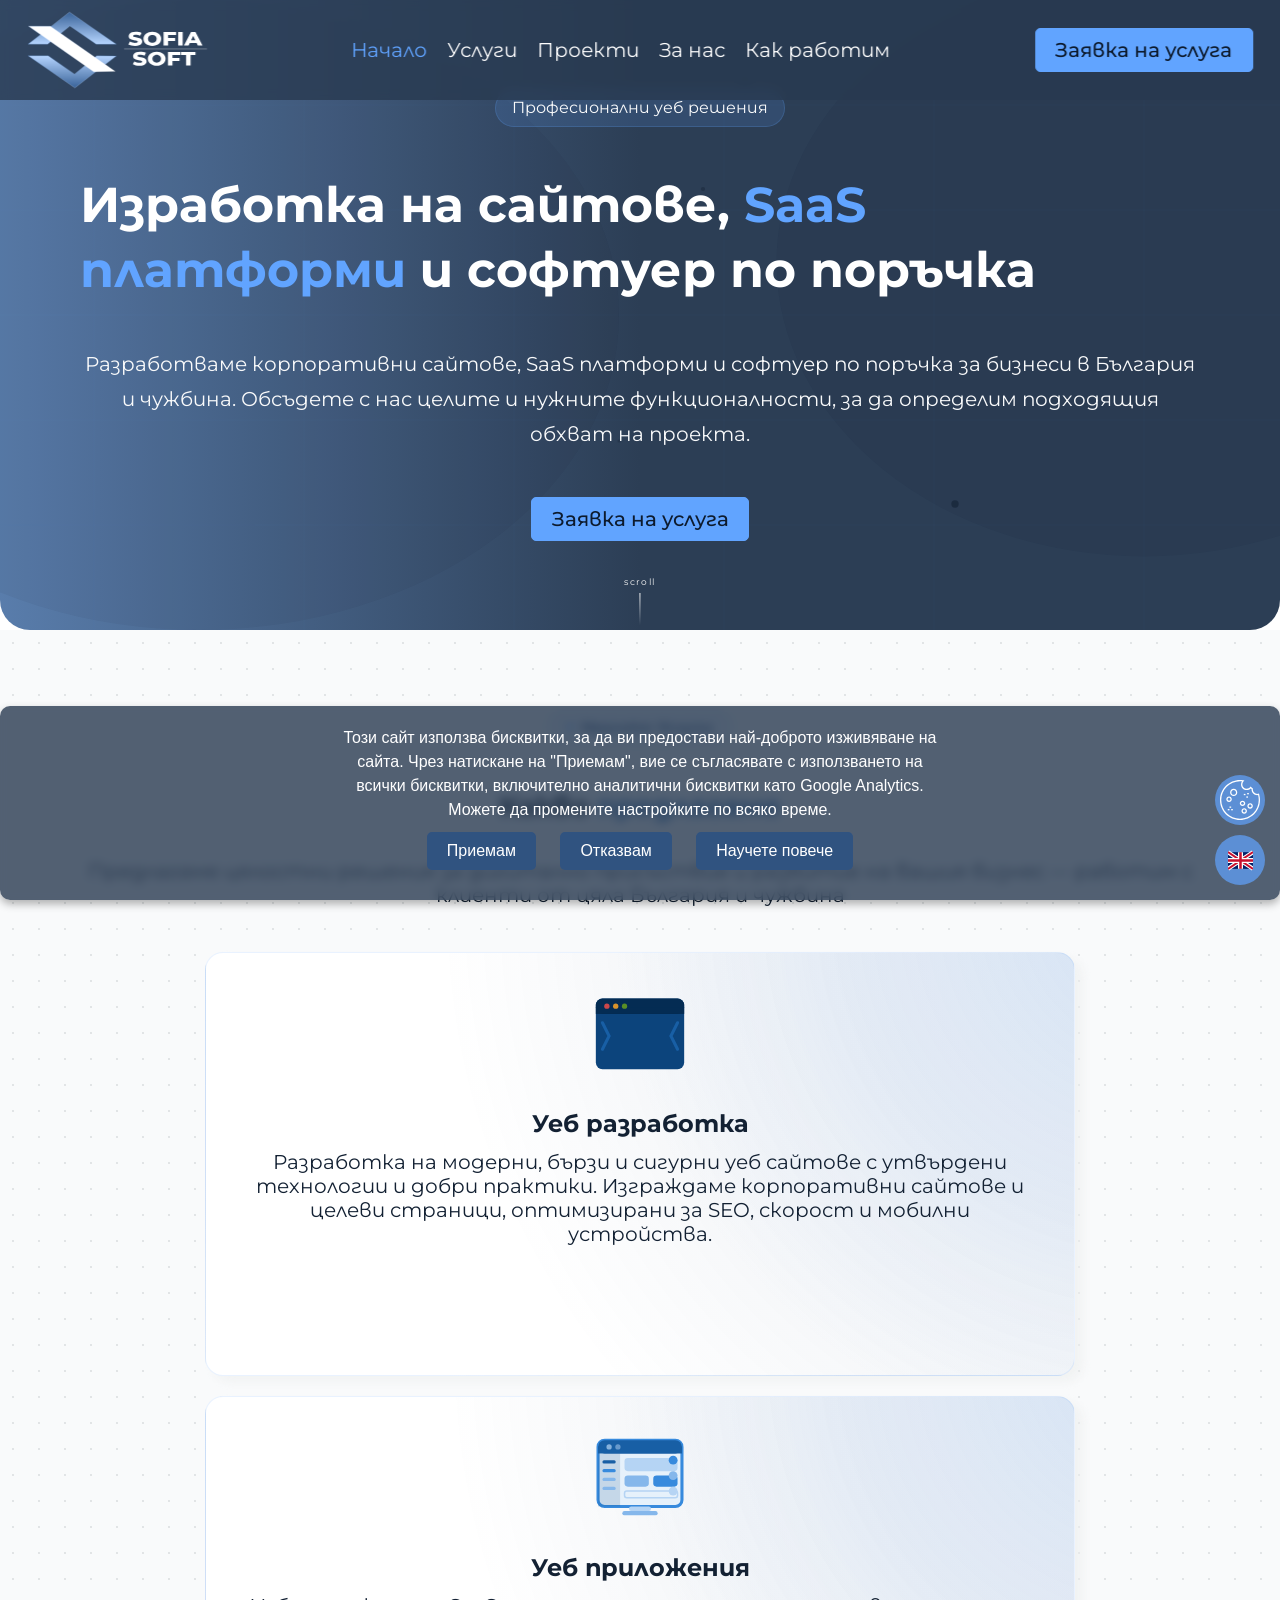
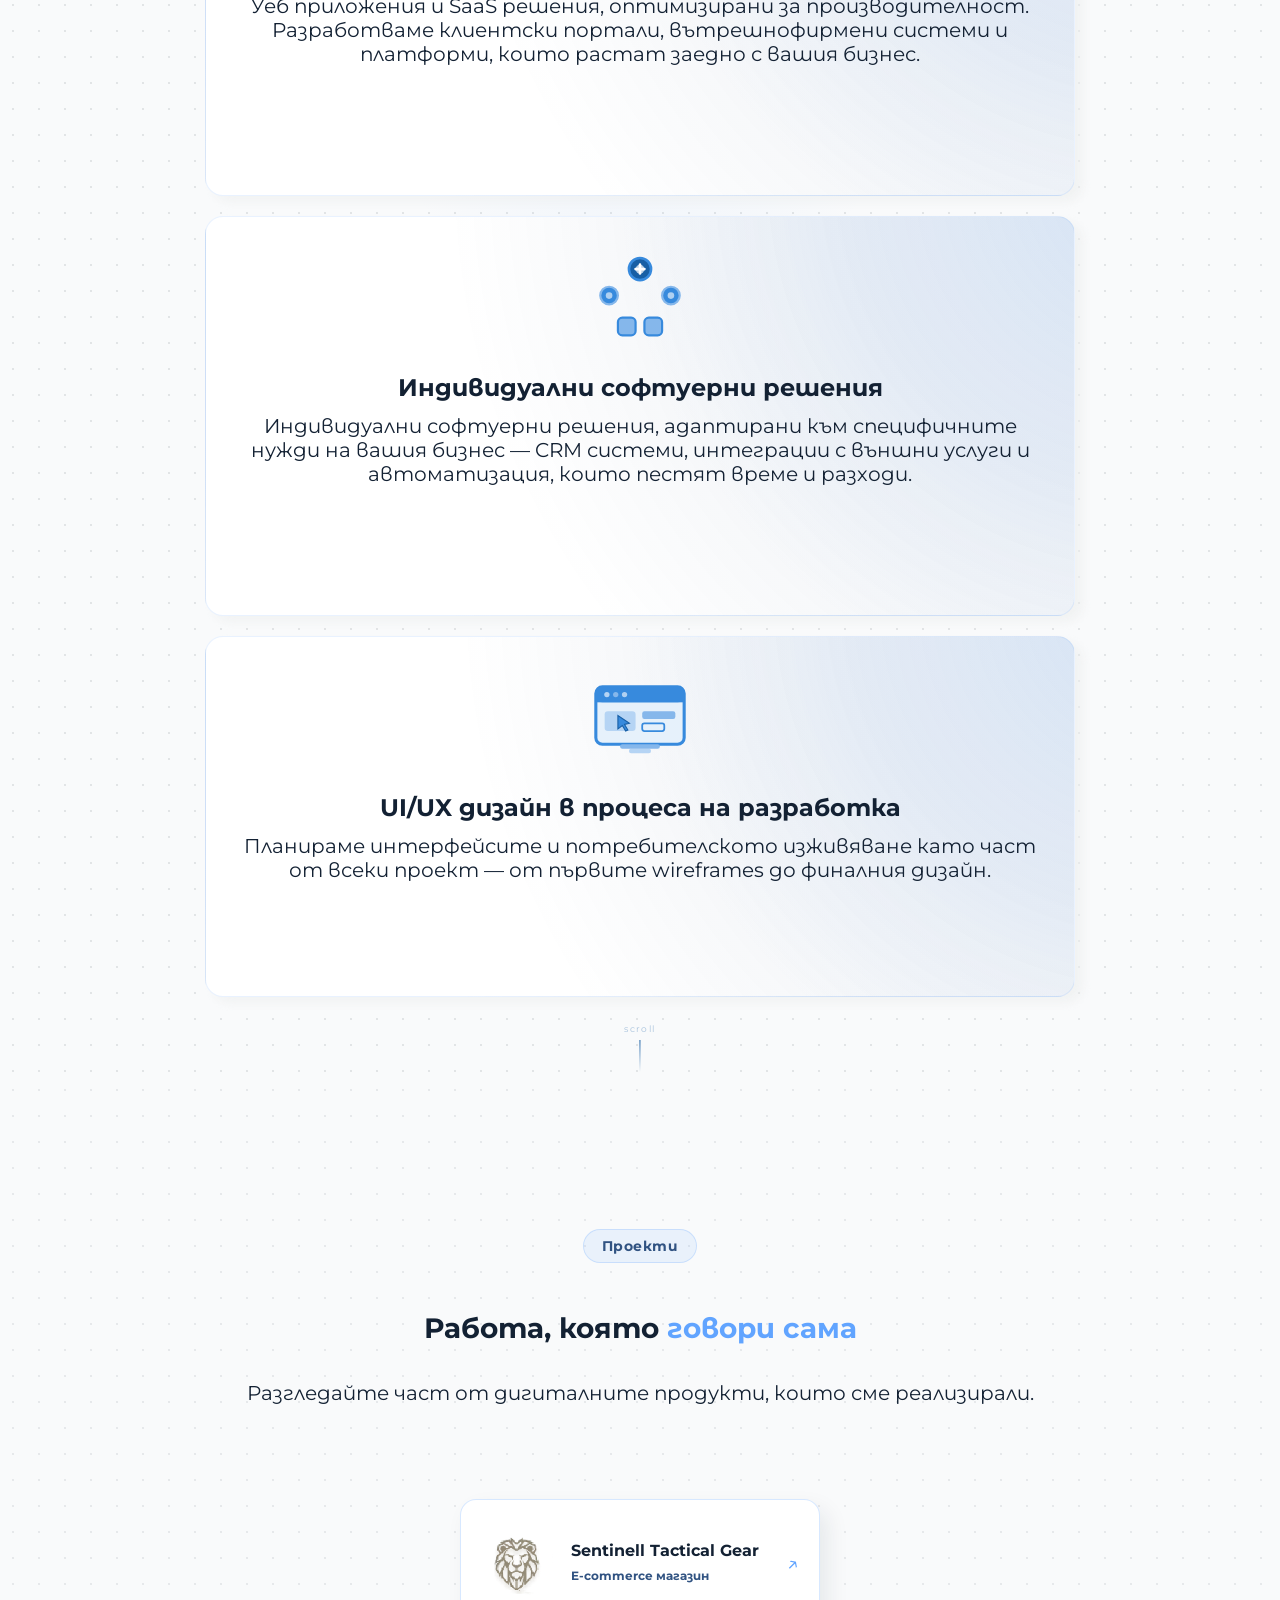
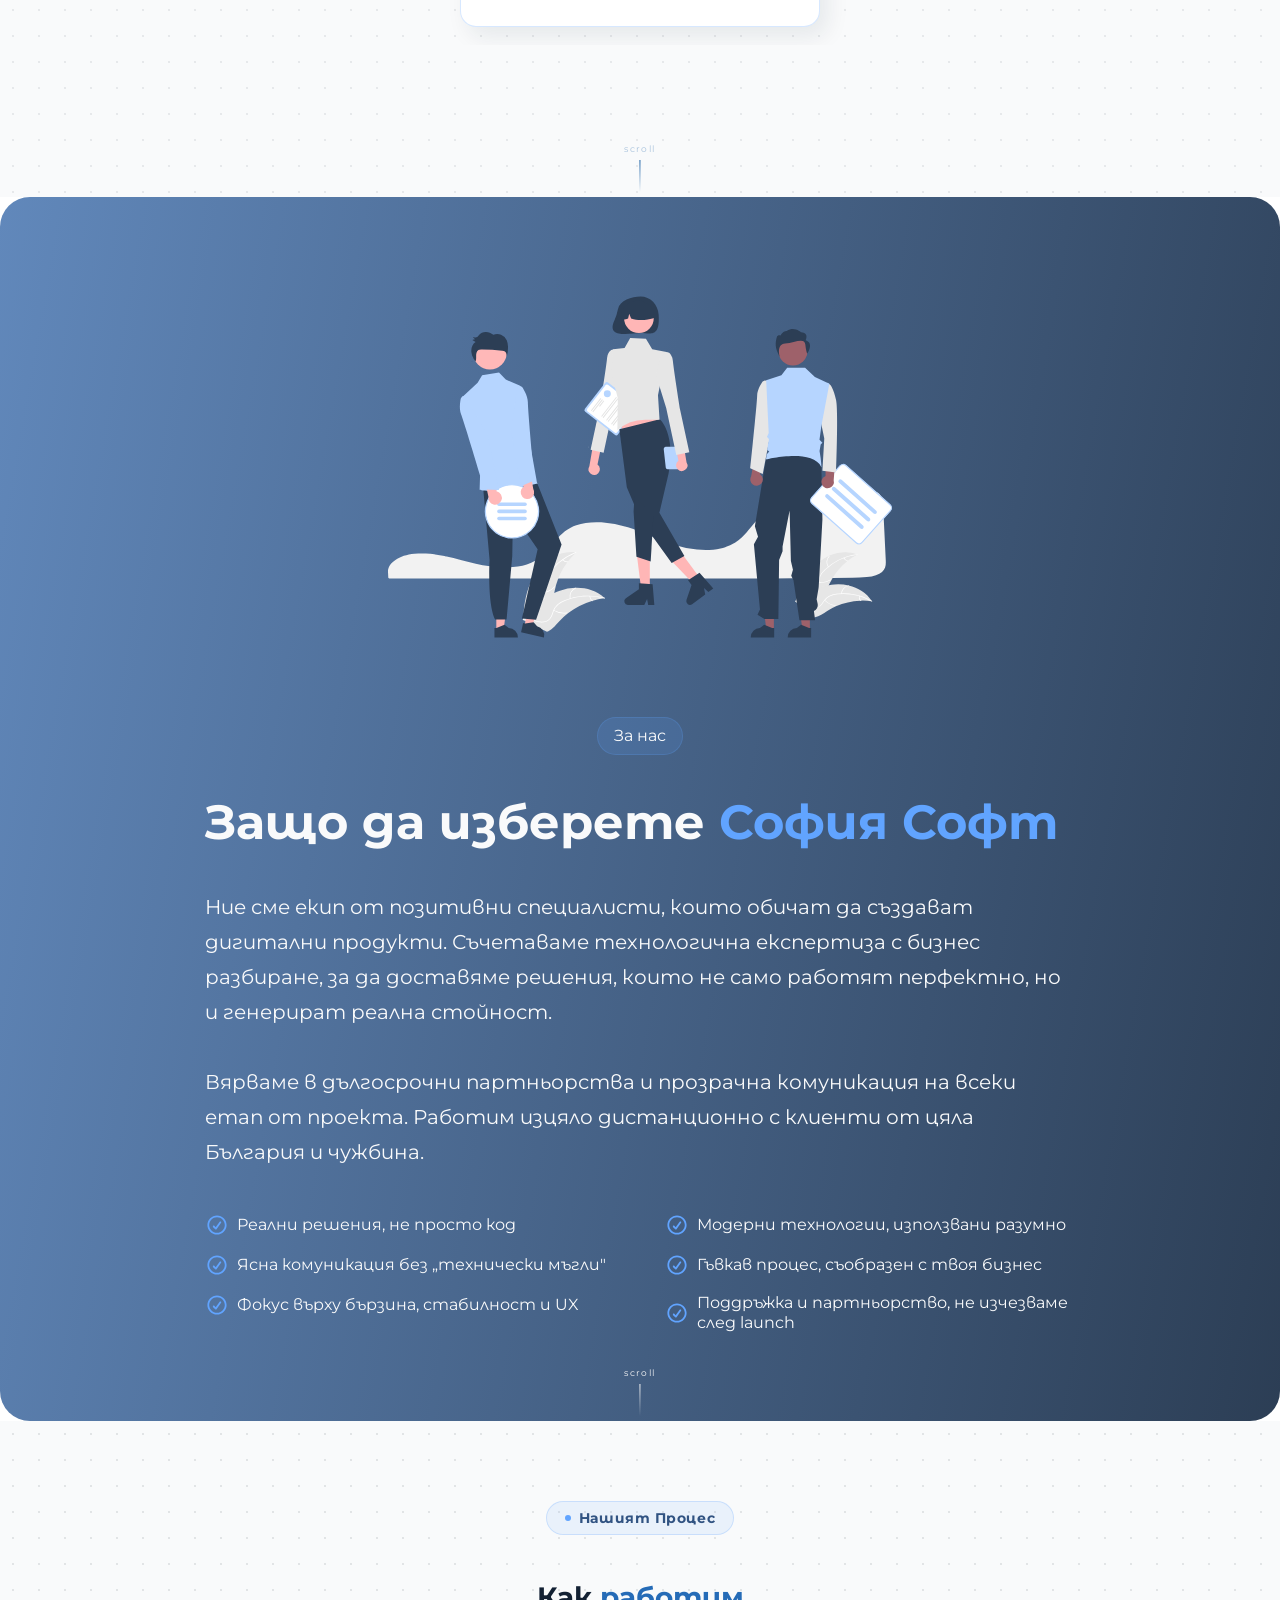
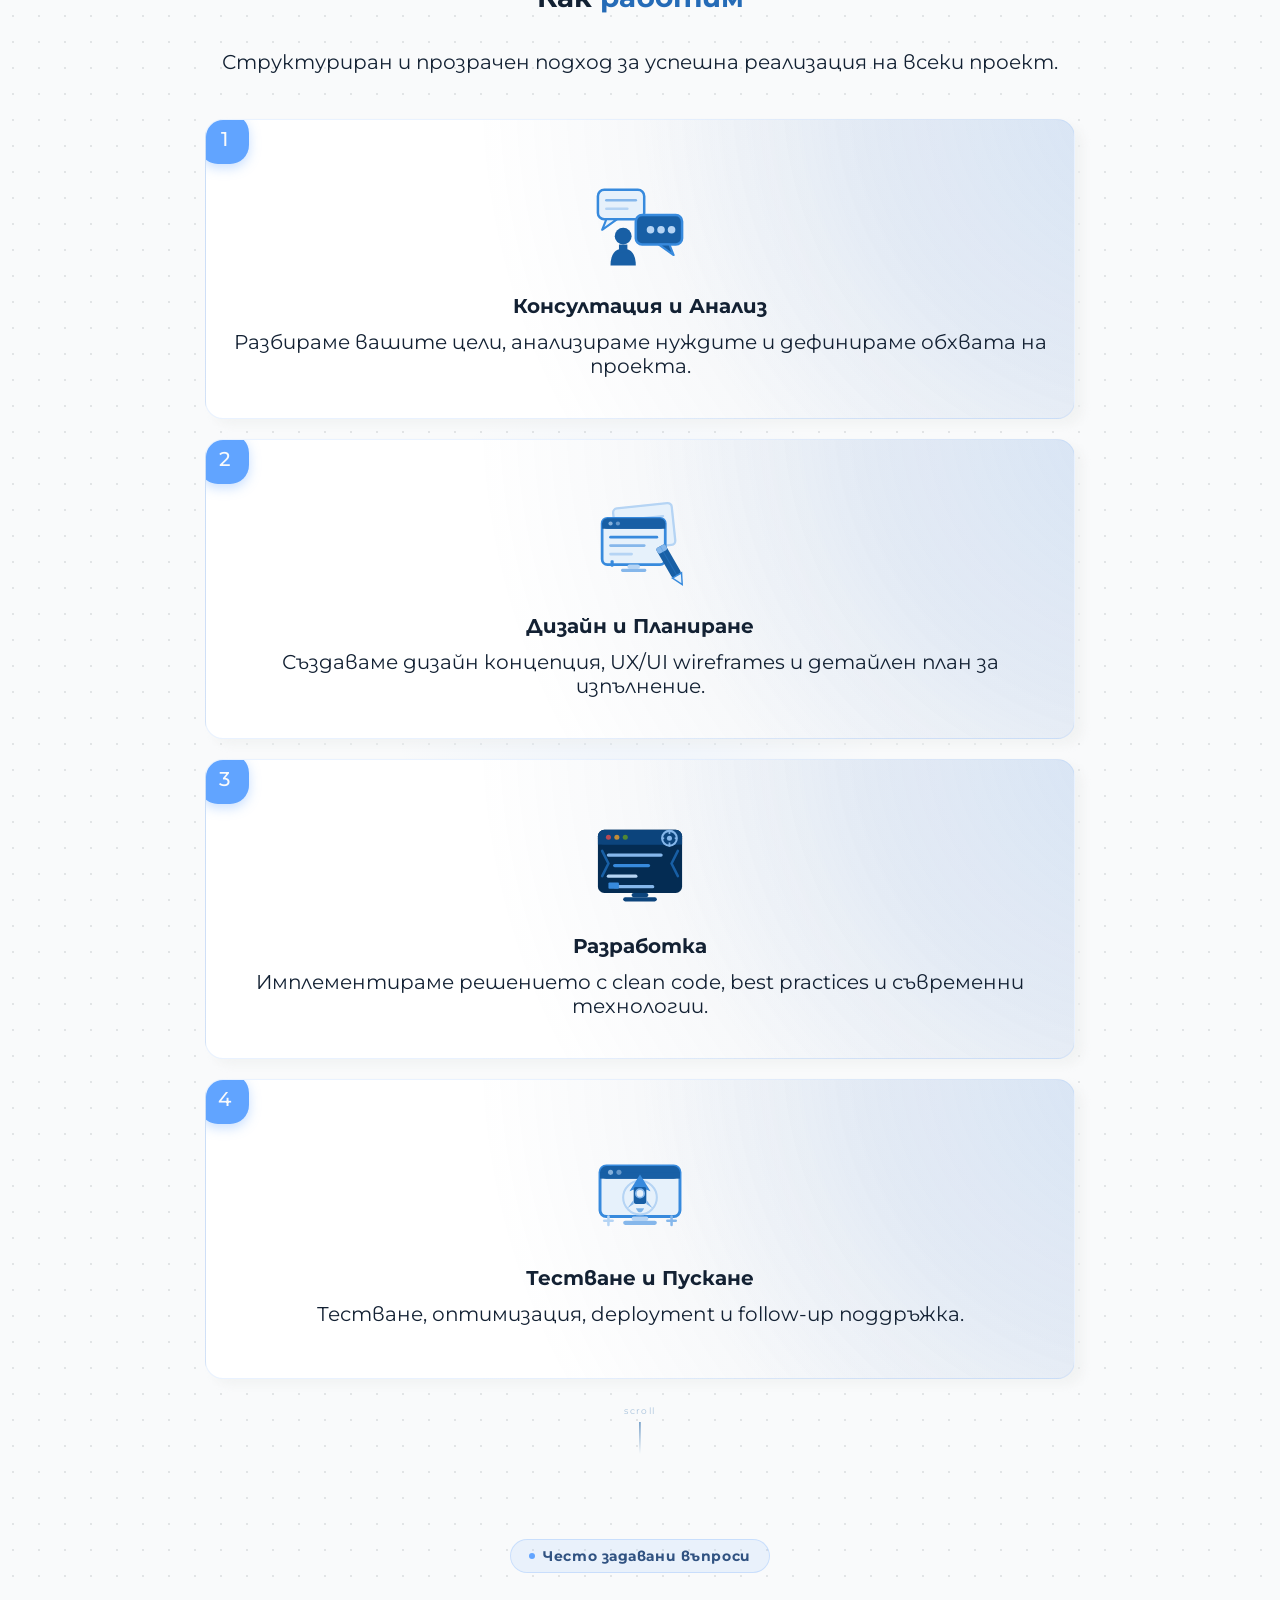
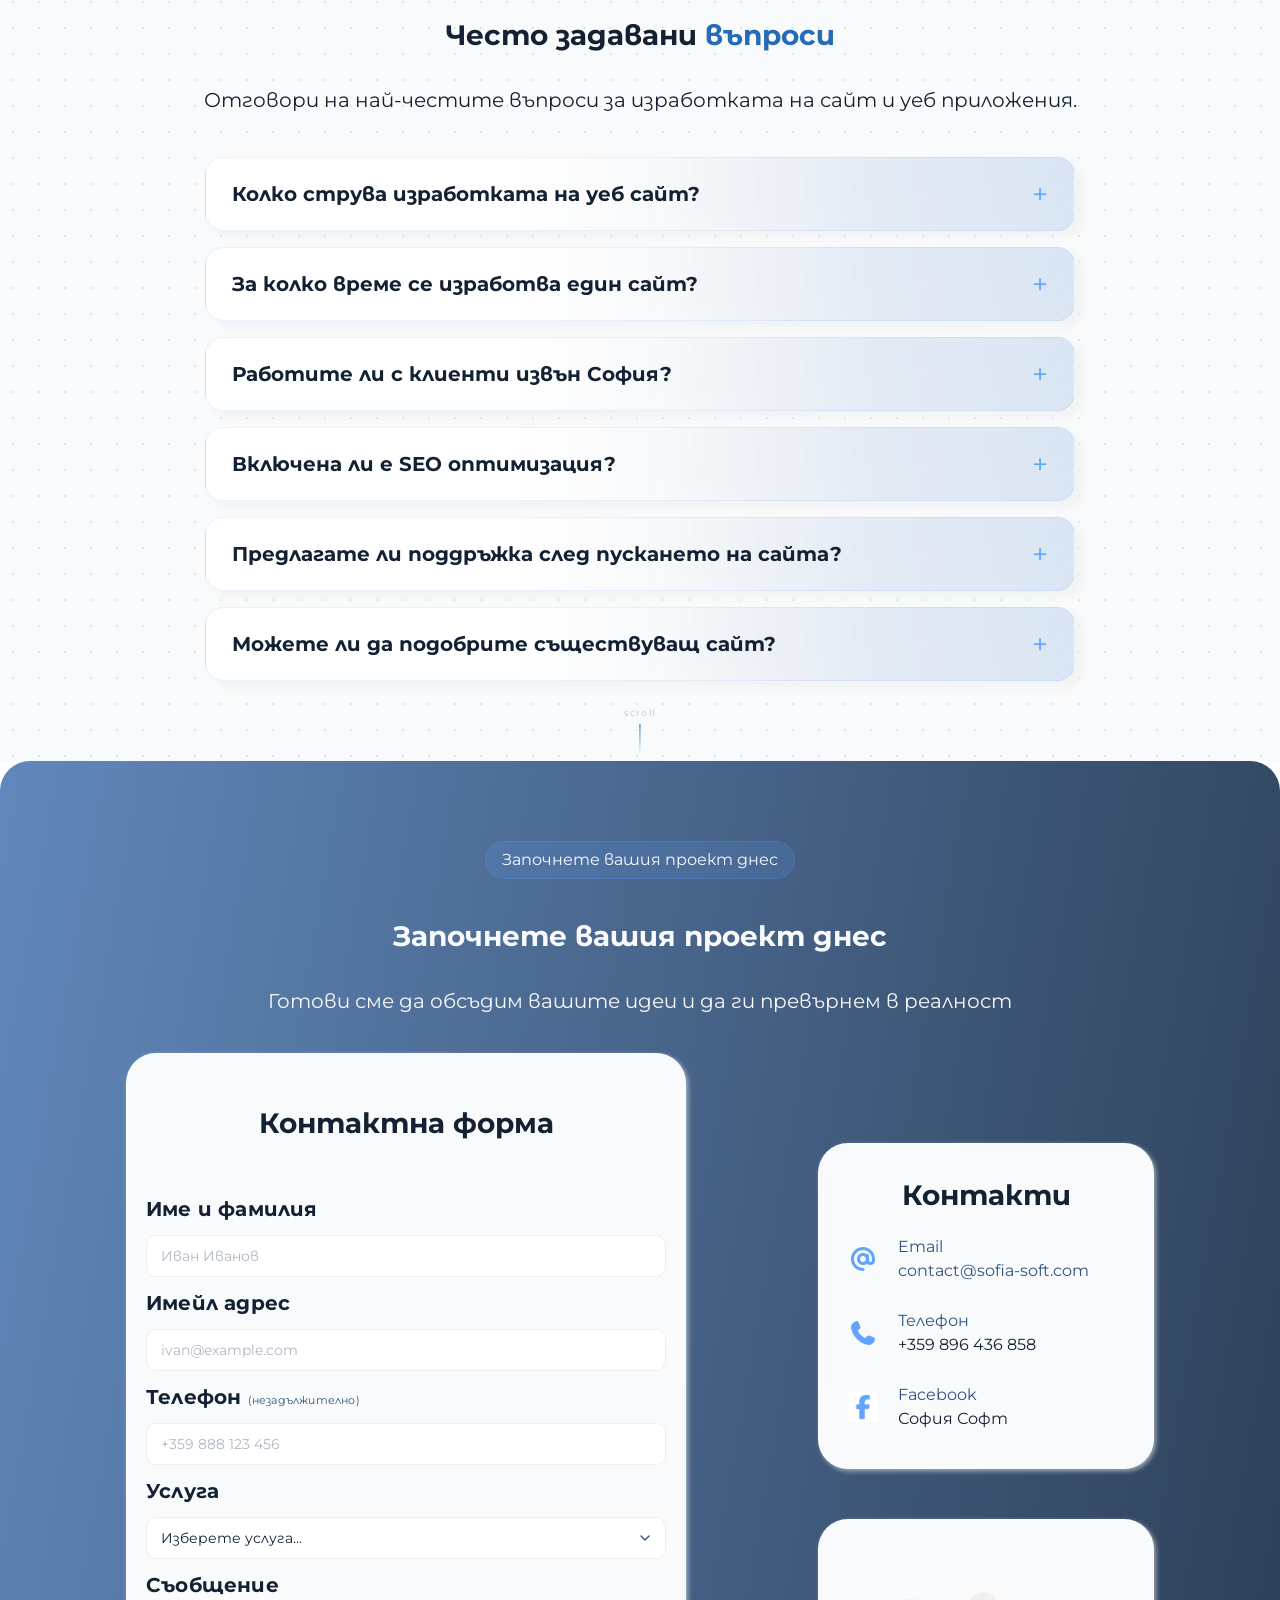
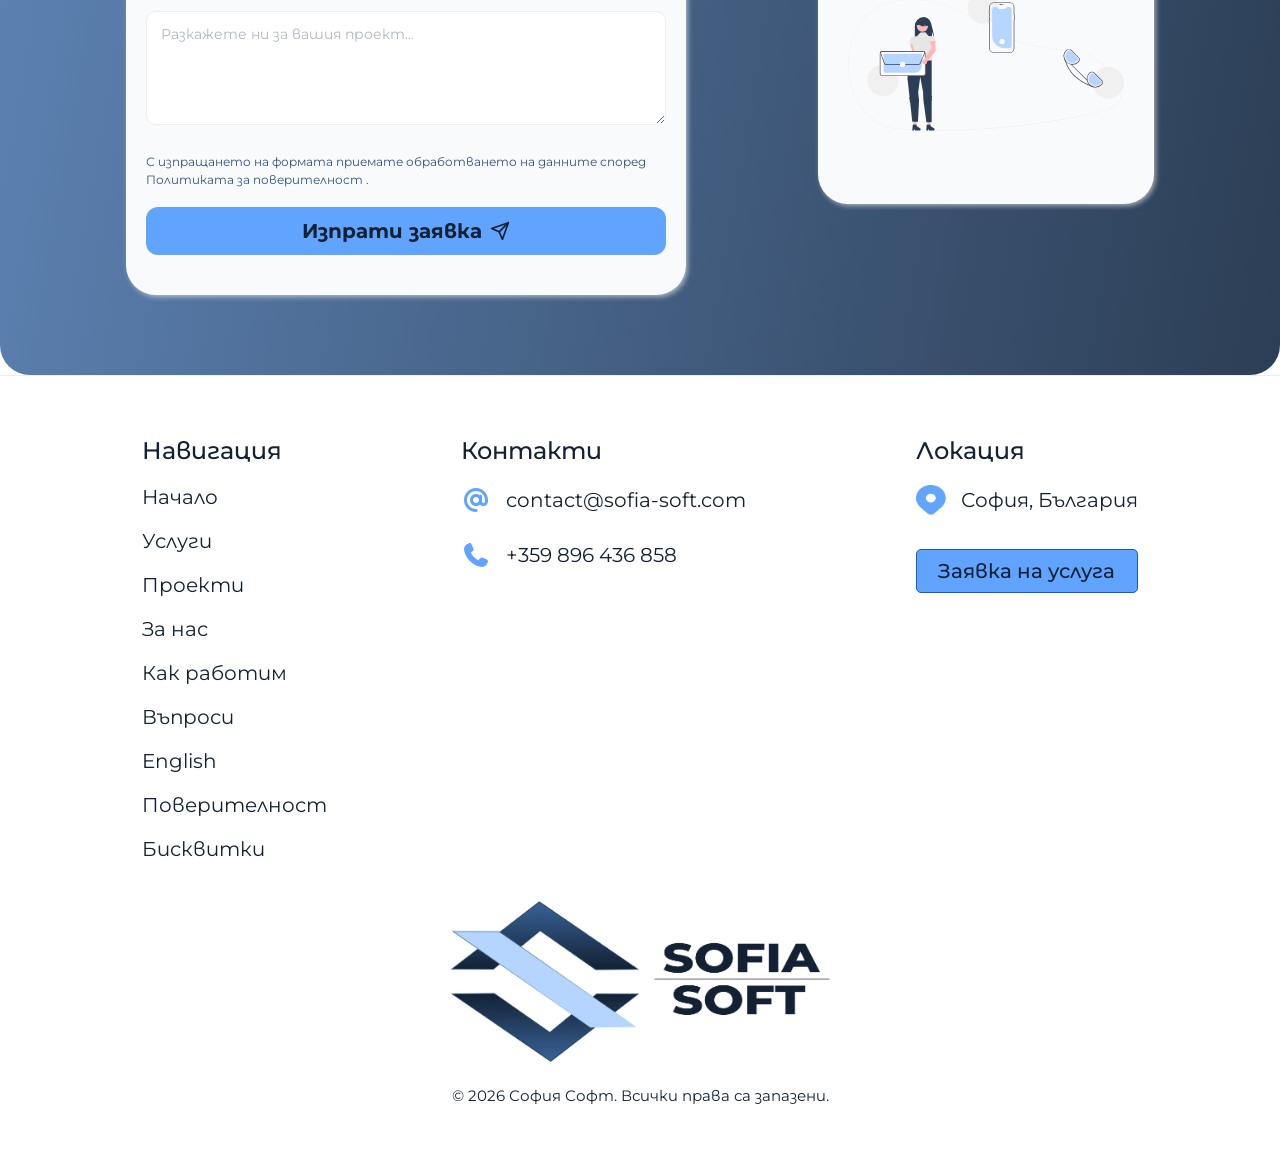
<file: index.html>
<!DOCTYPE html>
<html lang="bg">
<head>
    <meta charset="UTF-8">
    <meta http-equiv="X-UA-Compatible" content="IE=edge">
    <meta name="viewport" content="width=device-width, initial-scale=1.0">

    <title>Уеб разработка в България | SaaS & Web Apps | София Софт</title>
    <meta name="description"
          content="Професионална уеб разработка за бизнеси в цяла България и чужбина. Корпоративни сайтове, SaaS платформи и custom web applications. Безплатна консултация.">
    <meta name="robots" content="index, follow">
    <link rel="canonical" href="https://sofia-soft.com/">
    <link rel="alternate" hreflang="bg" href="https://sofia-soft.com/">
    <link rel="alternate" hreflang="en" href="https://sofia-soft.com/en/">
    <link rel="alternate" hreflang="x-default" href="https://sofia-soft.com/">
    <meta name="google-site-verification" content="kzqQhkPF8Q6BBH1XmQo9DohQY9jNInRDO871MoEqcn0"/>

    <link rel="icon" type="image/svg+xml" href="/images/favicon-mark.ss26.svg">
    <link rel="apple-touch-icon" sizes="180x180" href="images/logo.ss26.svg">
    <meta name="theme-color" content="#132133">
    <meta name="apple-mobile-web-app-status-bar-style" content="black-translucent">

    <meta property="og:url" content="https://sofia-soft.com/">
    <meta property="og:type" content="website">
    <meta property="og:title" content="Уеб разработка в България | Custom Software и SaaS решения | София Софт">
    <meta property="og:description"
          content="Професионална уеб разработка, custom software и SaaS решения за бизнеса — в България и чужбина. Разработваме корпоративни сайтове, CRM системи и web applications.">
    <meta property="og:site_name" content="София Софт">
    <meta property="og:image" content="https://sofia-soft.com/images/oa-logo.ss25.jpeg">
    <meta property="og:image:width" content="1200">
    <meta property="og:image:height" content="630">
    <meta property="og:image:type" content="image/jpeg">
    <meta property="og:locale" content="bg_BG">
    <meta property="og:locale:alternate" content="en_US">
    <meta property="og:image:alt"
          content="Уеб разработка и SaaS решения от София Софт">

    <meta name="twitter:card" content="summary_large_image">
    <meta name="twitter:title" content="Уеб разработка в България | Custom Software и SaaS решения | София Софт">
    <meta name="twitter:description"
          content="Професионална уеб разработка, custom software и SaaS решения за бизнеса — в България и чужбина. Разработваме корпоративни сайтове, CRM системи и web applications.">
    <meta name="twitter:image" content="https://sofia-soft.com/images/oa-logo.ss25.jpeg">
    <meta name="twitter:image:alt" content="Уеб разработка и SaaS решения от София Софт">

    <link rel="preload" href="fonts/Montserrat-Regular.ss26.woff2" as="font" type="font/woff2" crossorigin>
    <link rel="preload" href="fonts/Montserrat-Medium.ss26.woff2" as="font" type="font/woff2" crossorigin>
    <link rel="preload" href="fonts/Montserrat-Bold.ss26.woff2" as="font" type="font/woff2" crossorigin>

    <link rel="sitemap" type="application/xml" href="/sitemap.xml">
    <link rel="stylesheet" href="styles/styles.ss26.css">
    <link rel="preload" href="styles/homepage.ss26.css" as="style" onload="this.onload=null;this.rel='stylesheet'">
    <noscript><link rel="stylesheet" href="styles/homepage.ss26.css"></noscript>
    <link rel="stylesheet" href="styles/responsive.ss26.css">
</head>
<body>

<header class="header" role="banner">
    <a href="#hero" aria-label="София Софт - начална страница">
        <img
                src="images/logo.ss26.svg"
                alt="София Софт - уеб разработка и софтуерни решения"
                fetchpriority="high"
                width="102"
                height="88"
                class="logo">
    </a>

    <nav aria-label="Основна навигация">
        <ul class="nav_list" role="list">
            <li><a href="#hero" class="home">Начало</a></li>
            <li><a href="#services" class="services">Услуги</a></li>
            <li><a href="#projects" class="projects">Проекти</a></li>
            <li><a href="#about_us" class="for_us">За нас</a></li>
            <li><a href="#how_work" class="how_work">Как работим</a></li>
            <li>
                <a class="contact" href="#contact" aria-label="Заявете услуга от София Софт">Заявка на
                    услуга</a>
            </li>
        </ul>
        <div class="burger" aria-label="Отваряне на навигационно меню" role="button" tabindex="0">
            <svg class="burger-icon" xmlns="http://www.w3.org/2000/svg" viewBox="0 0 24 24" width="44" height="44"
                 aria-hidden="true" focusable="false">
                <path d="M3 6h18M3 12h18M3 18h18" stroke="white" stroke-width="2" stroke-linecap="round"/>
            </svg>
            <svg class="close-icon" xmlns="http://www.w3.org/2000/svg" viewBox="0 0 24 24" width="44" height="44"
                 aria-hidden="true" focusable="false">
                <path d="M6 6l12 12M6 18L18 6" stroke="white" stroke-width="2" stroke-linecap="round"/>
            </svg>
        </div>
    </nav>

    <a class="contact" href="#contact" aria-label="Заявете услуга от София Софт">Заявка на услуга</a>
</header>

<main id="main-content">


    <section id="hero" aria-label="Начало">
        <div class="hero" aria-hidden="true">
            <svg class="hero-svg" width="100%" height="100%" viewBox="0 0 1440 600" preserveAspectRatio="xMidYMid slice"
                 xmlns="http://www.w3.org/2000/svg">
                <defs>
                    <linearGradient id="bgGradient">
                        <stop offset="0%" stop-color="rgba(97, 136, 187, 1)"/>
                        <stop offset="50%" stop-color="rgba(44, 62, 85, 1)"/>
                    </linearGradient>
                </defs>

                <rect width="1440" height="600" fill="url(#bgGradient)"/>
                <g stroke="#61A4FF" stroke-width="0.4" opacity="0.07">
                    <line x1="0" y1="100" x2="1440" y2="100"/>
                    <line x1="0" y1="200" x2="1440" y2="200"/>
                    <line x1="0" y1="300" x2="1440" y2="300"/>
                    <line x1="0" y1="400" x2="1440" y2="400"/>
                    <line x1="0" y1="500" x2="1440" y2="500"/>
                    <line x1="200" y1="0" x2="200" y2="600"/>
                    <line x1="400" y1="0" x2="400" y2="600"/>
                    <line x1="600" y1="0" x2="600" y2="600"/>
                    <line x1="800" y1="0" x2="800" y2="600"/>
                    <line x1="1000" y1="0" x2="1000" y2="600"/>
                    <line x1="1200" y1="0" x2="1200" y2="600"/>
                    <line x1="1400" y1="0" x2="1400" y2="600"/>
                </g>
                <ellipse class="orb1" cx="300" cy="300" rx="400" ry="300" fill="#132133" opacity="0.05"/>
                <ellipse class="orb2" cx="1200" cy="250" rx="350" ry="280" fill="#132133" opacity="0.08"/>
                <rect class="scan-line" x="-200" y="0" width="200" height="600" fill="#132133" opacity="0.03"/>

                <circle class="p1" cx="820" cy="80" r="3" fill="#132133" opacity="0.5"/>
                <circle class="p2" cx="780" cy="180" r="2" fill="#132133" opacity="0.4"/>
                <circle class="p3" cx="1020" cy="480" r="3.5" fill="#132133" opacity="0.6"/>
                <circle class="p1" cx="1380" cy="140" r="2.5" fill="#132133" opacity="0.3"/>
                <circle class="p2" cx="700" cy="420" r="1.5" fill="#132133" opacity="0.3"/>
                <path d="M 1400 20 L 1420 20 L 1420 44" fill="none" stroke="#61A4FF" stroke-width="2"
                      stroke-linecap="round" opacity="0.25"/>
                <path d="M 20 556 L 20 576 L 44 576" fill="none" stroke="#315382" stroke-width="2"
                      stroke-linecap="round" opacity="0.25"/>
            </svg>
        </div>
        <div class="hero_content">
            <div class="hero_desc">
                <span class="hero_budget">Професионални уеб решения</span>
                <h1 class="hero_title">
                    Изработка на сайтове, <span class="hero_title_second">SaaS платформи</span> и софтуер по поръчка
                </h1>
                <p class="hero_sub_title">
                    Разработваме корпоративни сайтове, SaaS платформи и софтуер по поръчка за бизнеси в България и чужбина.
                    Обсъдете с нас целите и нужните функционалности, за да определим подходящия обхват на проекта.
                </p>
                <a class="contact" href="#contact" aria-label="Заявете услуга от София Софт">Заявка на
                    услуга</a>
            </div>
        </div>
        <div class="scroll-hint">
            <span>scroll</span>
            <div class="scroll-line"></div>
        </div>
    </section>


    <section id="services" aria-labelledby="services-title">

        <div class="sec-glow" aria-hidden="true"></div>

        <span class="service_budget" aria-hidden="true">Нашите Услуги</span>

        <div class="service_title_content">
            <h2 class="service_title" id="services-title">
                Какво <span class="title-accent">предлагаме</span>
            </h2>
            <p class="service_sub_tite">
                Предлагаме цялостни решения за дигитално присъствие и развитие на вашия бизнес —
                работим с клиенти от цяла България и чужбина
            </p>
        </div>

        <div class="services_boxes">
            <article class="web_dev">
                <svg width="64" height="64" viewBox="0 0 48 48" fill="none" class="service_icons">
                    <rect x="4" y="7" width="40" height="32" rx="3" fill="#0C447C"/>
                    <rect x="4" y="7" width="40" height="7" rx="3" fill="#042C53"/>
                    <rect x="4" y="11" width="40" height="3" fill="#042C53"/>
                    <circle cx="9" cy="10.5" r="1.2" fill="#E24B4A" opacity=".9"/>
                    <circle cx="13" cy="10.5" r="1.2" fill="#EF9F27" opacity=".9"/>
                    <circle cx="17" cy="10.5" r="1.2" fill="#639922" opacity=".9"/>
                    <line class="code-l1" x1="10" y1="20" x2="36" y2="20" stroke="#85B7EB" stroke-width="1.8"
                          stroke-linecap="round"/>
                    <line class="code-l2" x1="14" y1="26" x2="32" y2="26" stroke="#378ADD" stroke-width="1.8"
                          stroke-linecap="round"/>
                    <line class="code-l3" x1="10" y1="32" x2="24" y2="32" stroke="#B5D4F4" stroke-width="1.8"
                          stroke-linecap="round"/>
                    <path d="M7 18 L10 24 L7 30" stroke="#185FA5" stroke-width="1.4" fill="none"
                          stroke-linecap="round"/>
                    <path d="M41 18 L38 24 L41 30" stroke="#185FA5" stroke-width="1.4" fill="none"
                          stroke-linecap="round"/>
                </svg>
                <div class="card-body">
                    <h3>Уеб разработка</h3>
                    <p>Разработка на модерни, бързи и сигурни уеб сайтове с утвърдени технологии
                        и добри практики. Изграждаме корпоративни сайтове и целеви страници,
                        оптимизирани за SEO, скорост и мобилни устройства.</p>
                </div>
                <div class="card-footer">
                    <a class="card-link" href="/uslugi/izrabotka-na-sait/"
                       aria-label="Научете повече за изработката на сайт">
                        Изработка на сайт
                        <svg xmlns="http://www.w3.org/2000/svg" width="14" height="14" viewBox="0 0 24 24" fill="none"
                             stroke="currentColor" stroke-width="2.5" stroke-linecap="round" stroke-linejoin="round"
                             aria-hidden="true">
                            <line x1="5" y1="12" x2="19" y2="12"></line>
                            <polyline points="12 5 19 12 12 19"></polyline>
                        </svg>
                    </a>
                    <span class="card-dots" aria-hidden="true"><span></span><span></span><span></span></span>
                </div>
            </article>


            <article class="web_app">
                <svg width="60" height="60" viewBox="0 0 48 48" fill="none" class="service_icons">
                    <rect x="5" y="6" width="38" height="30" rx="3" fill="#E6F1FB" stroke="#378ADD"
                          stroke-width="1.4"/>
                    <rect x="5" y="6" width="38" height="6" rx="3" fill="#185FA5"/>
                    <rect x="5" y="9" width="38" height="3" fill="#185FA5"/>
                    <circle cx="10" cy="9" r="1.2" fill="#B5D4F4" opacity=".7"/>
                    <circle cx="14" cy="9" r="1.2" fill="#B5D4F4" opacity=".5"/>
                    <rect x="5" y="12" width="10" height="24" fill="#0C447C" opacity=".15"/>
                    <rect x="7" y="15" width="6" height="1.5" rx=".7" fill="#185FA5"/>
                    <rect x="7" y="19" width="6" height="1.5" rx=".7" fill="#378ADD"/>
                    <rect x="7" y="23" width="6" height="1.5" rx=".7" fill="#85B7EB"/>
                    <rect x="7" y="27" width="6" height="1.5" rx=".7" fill="#85B7EB"/>
                    <g class="panel">
                        <rect x="17" y="14" width="24" height="6" rx="1.5" fill="#B5D4F4"/>
                        <rect x="17" y="22" width="11" height="5" rx="1.5" fill="#85B7EB"/>
                        <rect x="30" y="22" width="11" height="5" rx="1.5" fill="#378ADD"/>
                        <rect x="17" y="29" width="24" height="3" rx="1" fill="#E6F1FB" stroke="#B5D4F4"
                              stroke-width=".7"/>
                    </g>
                    <circle class="status1" cx="39" cy="15" r="2" fill="#378ADD"/>
                    <circle class="status2" cx="39" cy="22" r="2" fill="#85B7EB"/>
                    <circle class="status3" cx="39" cy="29" r="2" fill="#B5D4F4"/>
                    <rect x="19" y="36" width="10" height="2" rx="1" fill="#B5D4F4"/>
                    <rect x="16" y="38" width="16" height="2" rx="1" fill="#85B7EB"/>
                </svg>
                <div class="card-body">
                    <h3>Уеб приложения</h3>
                    <p>Уеб приложения и SaaS решения, оптимизирани за производителност.
                        Разработваме клиентски портали, вътрешнофирмени системи и платформи, които
                        растат заедно с вашия бизнес.</p>
                </div>
                <div class="card-footer">
                    <a class="card-link" href="/uslugi/saas-razrabotka/"
                       aria-label="Научете повече за SaaS разработката">
                        SaaS разработка
                        <svg xmlns="http://www.w3.org/2000/svg" width="14" height="14" viewBox="0 0 24 24" fill="none"
                             stroke="currentColor" stroke-width="2.5" stroke-linecap="round" stroke-linejoin="round"
                             aria-hidden="true">
                            <line x1="5" y1="12" x2="19" y2="12"></line>
                            <polyline points="12 5 19 12 12 19"></polyline>
                        </svg>
                    </a>
                    <span class="card-dots" aria-hidden="true"><span></span><span></span><span></span></span>
                </div>
            </article>


            <article class="web_custom">
                <svg width="60" height="60" viewBox="0 0 48 48" fill="none" class="service_icons">
                    <path class="conn" d="M24 10 L38 22 M24 10 L10 22 M10 22 L18 36 M38 22 L30 36" stroke="#B5D4F4"
                          stroke-width="1.2" stroke-linecap="round" fill="none"/>
                    <circle class="node1" cx="24" cy="10" r="5" fill="#185FA5" stroke="#378ADD" stroke-width="1.2"/>
                    <circle cx="24" cy="10" r="2" fill="white" opacity=".7"/>
                    <circle class="node2" cx="10" cy="22" r="4" fill="#378ADD" stroke="#85B7EB" stroke-width="1"/>
                    <circle cx="10" cy="22" r="1.5" fill="white" opacity=".6"/>
                    <circle class="node3" cx="38" cy="22" r="4" fill="#378ADD" stroke="#85B7EB" stroke-width="1"/>
                    <circle cx="38" cy="22" r="1.5" fill="white" opacity=".6"/>
                    <rect class="node4" x="14" y="32" width="8" height="8" rx="2" fill="#85B7EB" stroke="#378ADD"
                          stroke-width="1"/>
                    <rect x="26" y="32" width="8" height="8" rx="2" fill="#85B7EB" stroke="#378ADD"
                          stroke-width="1"/>
                    <line x1="24" y1="8" x2="24" y2="12" stroke="white" stroke-width="1.2" stroke-linecap="round"/>
                    <line x1="22" y1="10" x2="26" y2="10" stroke="white" stroke-width="1.2" stroke-linecap="round"/>
                </svg>
                <div class="card-body">
                    <h3>Индивидуални софтуерни решения</h3>
                    <p>Индивидуални софтуерни решения, адаптирани към специфичните нужди
                        на вашия бизнес — CRM системи, интеграции с външни услуги и автоматизация,
                        които пестят време и разходи.</p>
                </div>
                <div class="card-footer">
                    <a class="card-link" href="/uslugi/custom-software/"
                       aria-label="Научете повече за custom софтуерната разработка">
                        Custom софтуер
                        <svg xmlns="http://www.w3.org/2000/svg" width="14" height="14" viewBox="0 0 24 24" fill="none"
                             stroke="currentColor" stroke-width="2.5" stroke-linecap="round" stroke-linejoin="round"
                             aria-hidden="true">
                            <line x1="5" y1="12" x2="19" y2="12"></line>
                            <polyline points="12 5 19 12 12 19"></polyline>
                        </svg>
                    </a>
                    <span class="card-dots" aria-hidden="true"><span></span><span></span><span></span></span>
                </div>
            </article>


            <article class="web_deign">
                <svg width="60" height="60" viewBox="0 0 48 48" fill="none" class="service_icons">
                    <g class="mockup-group">
                        <rect x="4" y="9" width="40" height="26" rx="3" fill="#E6F1FB" stroke="#378ADD"
                              stroke-width="1.4"/>
                        <rect x="4" y="9" width="40" height="7" rx="3" fill="#378ADD"/>
                        <rect x="4" y="13" width="40" height="3" fill="#378ADD"/>
                        <circle cx="9" cy="12.5" r="1.2" fill="#B5D4F4"/>
                        <circle cx="13" cy="12.5" r="1.2" fill="#85B7EB"/>
                        <circle cx="17" cy="12.5" r="1.2" fill="white" opacity=".6"/>
                        <rect x="8" y="20" width="14" height="9" rx="1.5" fill="#B5D4F4"/>
                        <rect x="25" y="20" width="15" height="3.5" rx="1" fill="#85B7EB"/>
                        <rect x="25" y="25.5" width="10" height="3.5" rx="1" fill="#E6F1FB" stroke="#378ADD"
                              stroke-width=".8"/>
                        <rect x="19" y="37" width="10" height="2" rx="1" fill="#B5D4F4"/>
                        <rect x="15" y="35" width="18" height="2" rx="1" fill="#85B7EB"/>
                        <g class="cursor">
                            <polygon points="14,22 14,28 16,26.5 17.5,29 18.5,28.5 17,26 19.2,25.5" fill="#378ADD"
                                     stroke="#185FA5" stroke-width=".5"/>
                        </g>
                    </g>
                </svg>
                <div class="card-body">
                    <h3>UI/UX дизайн в процеса на разработка</h3>
                    <p>Планираме интерфейсите и потребителското изживяване като част от всеки
                        проект — от първите wireframes до финалния дизайн.</p>
                </div>
                <div class="card-footer">
                </div>
            </article>

        </div>

        <div class="scroll-hint scroll-hint--dark">
            <span>scroll</span>
            <div class="scroll-line"></div>
        </div>
    </section>


    <section id="projects" aria-labelledby="projects-title">
        <span class="projects_budget" aria-hidden="true">Проекти</span>
        <div class="projects-heading service_title_content">
            <h2 class="service_title" id="projects-title" tabindex="-1">Работа, която <span>говори сама</span></h2>
            <p class="service_sub_tite">Разгледайте част от дигиталните продукти, които сме реализирали.</p>
        </div>

        <div class="project-marquee" aria-label="Избрани проекти">
            <div class="project-marquee-track">
                <div class="project-marquee-group" data-project-source>
                    <button class="project-card" type="button" data-project-id="sentinel-tactical" data-mark="ST"
                            data-title="Sentinell Tactical Gear" data-type="E-commerce магазин"
                            data-description="Изградихме цялостен онлайн магазин за airsoft оборудване по избран от клиента дизайн. Реализирахме интерфейса, собствен админ панел и техническа SEO основа."
                            data-scope="Реализация на UI дизайн|Собствен админ панел|Техническо SEO"
                            data-url="https://sentinelltactical.com" aria-haspopup="dialog"
                            aria-controls="project-modal" aria-label="Отворете проекта Sentinell Tactical Gear">
                        <img src="/images/sentinelltactical.webp"
                             alt="Sentinell Tactical Gear - онлайн магазин за airsoft оборудване" loading="lazy"
                             width="50" height="50">
                        <span class="project-card-body">
                                <span class="project-card-name">Sentinell Tactical Gear</span>
                                <span class="project-card-type">E-commerce магазин</span>
                            </span>
                        <span class="project-card-arrow" aria-hidden="true">↗</span>
                    </button>
                </div>
            </div>
        </div>
        <div class="scroll-hint scroll-hint--dark">
            <span>scroll</span>
            <div class="scroll-line"></div>
        </div>
    </section>

    <section id="about_us" aria-labelledby="about-title">
        <img
                class="about_us_icon"
                src="images/about_us_icon.ss26.svg"
                alt="Екип на София Софт — три фигури"
                loading="lazy"
                width="480"
                height="380">

        <div class="about_us_right_side">
            <span class="about_us_budget" aria-hidden="true">За нас</span>

            <div class="about_us_title_content">
                <h2 class="about_us_title" id="about-title">
                    Защо да изберете <span class="about_us_sub_title">София Софт</span>
                </h2>
                <p>
                    Ние сме екип от позитивни специалисти, които обичат да създават дигитални продукти. Съчетаваме
                    технологична експертиза с бизнес разбиране, за да доставяме решения, които не само работят
                    перфектно, но и генерират реална стойност.
                </p>
                <p>
                    Вярваме в дългосрочни партньорства и прозрачна комуникация на всеки етап от проекта.
                    Работим изцяло дистанционно с клиенти от цяла България и чужбина.
                </p>
            </div>
            <div class="about_us_lists">
                <ul class="about_us_list" role="list">
                    <li>
                        <img src="images/check_icon.ss26.svg" alt="" loading="lazy" width="24" height="24" class="check"
                             aria-hidden="true">
                        Реални решения, не просто код
                    </li>
                    <li>
                        <img src="images/check_icon.ss26.svg" alt="" loading="lazy" width="24" height="24" class="check"
                             aria-hidden="true">
                        Ясна комуникация без „технически мъгли"
                    </li>
                    <li>
                        <img src="images/check_icon.ss26.svg" alt="" loading="lazy" width="24" height="24" class="check"
                             aria-hidden="true">
                        Фокус върху бързина, стабилност и UX
                    </li>
                </ul>
                <ul class="about_us_list" role="list">
                    <li>
                        <img src="images/check_icon.ss26.svg" alt="" loading="lazy" width="24" height="24" class="check"
                             aria-hidden="true">
                        Модерни технологии, използвани разумно
                    </li>
                    <li>
                        <img src="images/check_icon.ss26.svg" alt="" loading="lazy" width="24" height="24" class="check"
                             aria-hidden="true">
                        Гъвкав процес, съобразен с твоя бизнес
                    </li>
                    <li>
                        <img src="images/check_icon.ss26.svg" alt="" loading="lazy" width="24" height="24" class="check"
                             aria-hidden="true">
                        Поддръжка и партньорство, не изчезваме след launch
                    </li>
                </ul>
            </div>
        </div>
        <div class="scroll-hint">
            <span>scroll</span>
            <div class="scroll-line"></div>
        </div>
    </section>


    <section id="how_work" aria-labelledby="how-work-title">

        <div class="sec-glow" aria-hidden="true"></div>

        <span class="how_work_budget" aria-hidden="true">Нашият Процес</span>

        <div class="how_work_title_content">
            <h2 class="how_work_title" id="how-work-title">
                Как <span class="title-accent">работим</span>
            </h2>
            <p class="how_work_sub_tite">
                Структуриран и прозрачен подход за успешна реализация на всеки проект.
            </p>
        </div>

        <div class="how_work_boxes">
            <article class="analyze">
                <span class="indicator" aria-hidden="true">1</span>
                <svg width="64" height="64" viewBox="0 0 48 48" fill="none" class="how_work_icons">
                    <g class="person">
                        <circle cx="16" cy="30" r="4" fill="#185FA5"/>
                        <path d="M10 44 Q10 36 16 36 Q22 36 22 44" fill="#185FA5"/>
                        <rect x="14" y="34" width="4" height="4" fill="#185FA5"/>
                    </g>
                    <g class="b1">
                        <rect x="4" y="8" width="22" height="14" rx="3" fill="#E6F1FB" stroke="#378ADD"
                              stroke-width="1.2"/>
                        <polygon points="8,22 6,27 13,22" fill="#E6F1FB" stroke="#378ADD" stroke-width="1"
                                 stroke-linejoin="round"/>
                        <line x1="8" y1="13" x2="22" y2="13" stroke="#85B7EB" stroke-width="1.2"
                              stroke-linecap="round"/>
                        <line x1="8" y1="17" x2="18" y2="17" stroke="#B5D4F4" stroke-width="1.2"
                              stroke-linecap="round"/>
                    </g>
                    <g class="b2">
                        <rect x="22" y="20" width="22" height="14" rx="3" fill="#185FA5" stroke="#378ADD"
                              stroke-width="1.2"/>
                        <polygon points="38,34 40,39 33,34" fill="#185FA5" stroke="#378ADD" stroke-width="1"
                                 stroke-linejoin="round"/>
                        <circle class="dd1" cx="29" cy="27" r="1.8" fill="#B5D4F4"/>
                        <circle class="dd2" cx="34" cy="27" r="1.8" fill="#B5D4F4"/>
                        <circle class="dd3" cx="39" cy="27" r="1.8" fill="#B5D4F4"/>
                    </g>
                </svg>
                <div class="card-body">
                    <h3>Консултация и Анализ</h3>
                    <p>Разбираме вашите цели, анализираме нуждите и дефинираме обхвата на проекта.</p>
                </div>

            </article>


            <article class="design">
                <span class="indicator" aria-hidden="true">2</span>
                <svg width="64" height="64" viewBox="0 0 48 48" fill="none" class="how_work_icons">
                    <g class="screen-back">
                        <rect x="12" y="6" width="28" height="20" rx="2" fill="#E6F1FB" stroke="#B5D4F4"
                              stroke-width="1.1"
                              transform="rotate(-6 26 16)"/>
                        <line x1="15" y1="13" x2="35" y2="11" stroke="#B5D4F4" stroke-width="1"
                              stroke-linecap="round"/>
                        <line x1="15" y1="17" x2="30" y2="15.5" stroke="#E6F1FB" stroke-width="1"
                              stroke-linecap="round" opacity=".0"/>
                    </g>

                    <g class="screen-front">
                        <rect x="6" y="12" width="30" height="22" rx="2.5" fill="#E6F1FB" stroke="#378ADD"
                              stroke-width="1.3"/>
                        <rect x="6" y="12" width="30" height="5" rx="2.5" fill="#185FA5"/>
                        <rect x="6" y="14.5" width="30" height="2.5" fill="#185FA5"/>
                        <circle cx="10" cy="14.5" r="1" fill="#B5D4F4" opacity=".7"/>
                        <circle cx="13.5" cy="14.5" r="1" fill="#B5D4F4" opacity=".5"/>
                        <line class="w1" x1="10" y1="21" x2="32" y2="21" stroke="#378ADD" stroke-width="1.3"
                              stroke-linecap="round"/>
                        <line class="w2" x1="10" y1="25" x2="26" y2="25" stroke="#85B7EB" stroke-width="1.3"
                              stroke-linecap="round"/>
                        <line class="w3" x1="10" y1="29" x2="20" y2="29" stroke="#B5D4F4" stroke-width="1.3"
                              stroke-linecap="round"/>
                        <rect class="cursor-blink" x="10" y="32" width="1.5" height="3" rx=".5" fill="#378ADD"/>
                        <rect x="18" y="34" width="6" height="2" rx="1" fill="#B5D4F4"/>
                        <rect x="15" y="36" width="12" height="1.5" rx=".7" fill="#85B7EB"/>
                    </g>

                        <g class="pencil">
                        <rect x="35" y="24" width="5" height="16" rx="1" fill="#185FA5"/>
                        <polygon points="35,40 40,40 37.5,45" fill="#E6F1FB" stroke="#378ADD" stroke-width=".7"/>
                        <rect x="35" y="24" width="5" height="3" rx="1" fill="#85B7EB"/>
                        <line x1="37.5" y1="24" x2="37.5" y2="40" stroke="#378ADD" stroke-width=".5" opacity=".3"/>
                    </g>

                </svg>
                <div class="card-body">
                    <h3>Дизайн и Планиране</h3>
                    <p>Създаваме дизайн концепция, UX/UI wireframes и детайлен план за изпълнение.</p>
                </div>

            </article>


            <article class="development">
                <span class="indicator" aria-hidden="true">3</span>
                <svg width="64" height="64" viewBox="0 0 48 48" fill="none" class="how_work_icons">
                    <rect x="4" y="8" width="40" height="30" rx="3" fill="#042C53"/>
                    <rect x="4" y="8" width="40" height="7" rx="3" fill="#0C447C"/>
                    <rect x="4" y="12" width="40" height="3" fill="#0C447C"/>
                    <circle cx="9" cy="11.5" r="1.2" fill="#E24B4A" opacity=".8"/>
                    <circle cx="13" cy="11.5" r="1.2" fill="#EF9F27" opacity=".8"/>
                    <circle cx="17" cy="11.5" r="1.2" fill="#639922" opacity=".8"/>
                    <line class="tl1" x1="9" y1="20" x2="34" y2="20" stroke="#85B7EB" stroke-width="1.6"
                          stroke-linecap="round"/>
                    <line class="tl2" x1="12" y1="25" x2="28" y2="25" stroke="#378ADD" stroke-width="1.6"
                          stroke-linecap="round"/>
                    <line class="tl3" x1="9" y1="30" x2="22" y2="30" stroke="#B5D4F4" stroke-width="1.6"
                          stroke-linecap="round"/>
                    <line class="tl4" x1="12" y1="35" x2="30" y2="35" stroke="#85B7EB" stroke-width="1.6"
                          stroke-linecap="round"/>
                    <rect class="term-cursor" x="9" y="33" width="5" height="3" rx=".5" fill="#378ADD"/>
                    <path d="M6 18 L9 24 L6 30" stroke="#185FA5" stroke-width="1.2" fill="none"
                          stroke-linecap="round"/>
                    <path d="M42 18 L39 24 L42 30" stroke="#185FA5" stroke-width="1.2" fill="none"
                          stroke-linecap="round"/>
                    <g class="mini-gear">
                        <circle cx="38" cy="12" r="3.5" fill="none" stroke="#85B7EB" stroke-width="1"/>
                        <circle cx="38" cy="12" r="1.2" fill="#85B7EB"/>
                        <line x1="38" y1="8" x2="38" y2="10" stroke="#85B7EB" stroke-width=".8"/>
                        <line x1="38" y1="14" x2="38" y2="16" stroke="#85B7EB" stroke-width=".8"/>
                        <line x1="34.5" y1="12" x2="35.5" y2="12" stroke="#85B7EB" stroke-width=".8"/>
                        <line x1="40.5" y1="12" x2="41.5" y2="12" stroke="#85B7EB" stroke-width=".8"/>
                    </g>
                    <rect x="20" y="38" width="8" height="2" rx="1" fill="#0C447C"/>
                    <rect x="16" y="40" width="16" height="2" rx="1" fill="#0C447C"/>
                </svg>
                <div class="card-body">
                    <h3>Разработка</h3>
                    <p>Имплементираме решението с clean code, best practices и съвременни
                        технологии.</p>
                </div>

            </article>


            <article class="final">
                <span class="indicator" aria-hidden="true">4</span>
                <svg width="64" height="64" viewBox="0 0 48 48" fill="none" class="how_work_icons">
                    <rect x="5" y="10" width="38" height="24" rx="3" fill="#E6F1FB" stroke="#378ADD"
                          stroke-width="1.4"/>
                    <rect x="5" y="10" width="38" height="6" rx="3" fill="#185FA5"/>
                    <rect x="5" y="13" width="38" height="3" fill="#185FA5"/>
                    <circle cx="10" cy="13" r="1.2" fill="#B5D4F4" opacity=".7"/>
                    <circle cx="14" cy="13" r="1.2" fill="#B5D4F4" opacity=".5"/>
                    <circle class="launch-ring" cx="24" cy="25" r="8" fill="none" stroke="#B5D4F4"
                            stroke-width="1"/>
                    <g class="rocket">
                        <path d="M24 14 L29 22 L24 20 L19 22 Z" fill="#378ADD"/>
                        <rect x="21" y="20" width="6" height="8" rx="1" fill="#185FA5"/>
                        <path d="M21 26 L18 30 L21 28Z" fill="#85B7EB"/>
                        <path d="M27 26 L30 30 L27 28Z" fill="#85B7EB"/>
                        <circle cx="24" cy="23" r="2" fill="#E6F1FB" stroke="#85B7EB" stroke-width=".8"/>
                        <path d="M22 30 Q24 34 26 30" fill="#378ADD" opacity=".6"/>
                    </g>
                    <g class="spark1">
                        <line x1="9" y1="34" x2="9" y2="38" stroke="#B5D4F4" stroke-width="1.2"
                              stroke-linecap="round"/>
                        <line x1="7" y1="36" x2="11" y2="36" stroke="#B5D4F4" stroke-width="1.2"
                              stroke-linecap="round"/>
                    </g>
                    <g class="spark2">
                        <line x1="39" y1="34" x2="39" y2="38" stroke="#85B7EB" stroke-width="1.2"
                              stroke-linecap="round"/>
                        <line x1="37" y1="36" x2="41" y2="36" stroke="#85B7EB" stroke-width="1.2"
                              stroke-linecap="round"/>
                    </g>
                    <rect x="20" y="34" width="8" height="2" rx="1" fill="#B5D4F4"/>
                    <rect x="16" y="36" width="16" height="2" rx="1" fill="#85B7EB"/>
                </svg>
                <div class="card-body">
                    <h3>Тестване и Пускане</h3>
                    <p>Тестване, оптимизация, deployment и follow-up поддръжка.</p>
                </div>

            </article>

        </div>

        <div class="scroll-hint scroll-hint--dark">
            <span>scroll</span>
            <div class="scroll-line"></div>
        </div>
    </section>


    <section id="faq" aria-labelledby="faq-title">

        <span class="faq_budget" aria-hidden="true">Често задавани въпроси</span>

        <div class="faq_title_content">
            <h2 class="faq_title" id="faq-title">
                Често задавани <span class="title-accent">въпроси</span>
            </h2>
            <p class="faq_sub_title">
                Отговори на най-честите въпроси за изработката на сайт и уеб приложения.
            </p>
        </div>

        <div class="faq_list">
            <details class="faq_item">
                <summary>Колко струва изработката на уеб сайт?</summary>
                <p>Цената зависи от обема и функционалностите на проекта — корпоративен сайт, уеб приложение
                    или SaaS платформа. След безплатна консултация получавате ясна и конкретна оферта,
                    без скрити такси.</p>
            </details>
            <details class="faq_item">
                <summary>За колко време се изработва един сайт?</summary>
                <p>Корпоративен сайт обикновено отнема между 2 и 6 седмици. По-големите уеб приложения и
                    SaaS проекти се планират на етапи, като получавате ясен график още в началото на проекта.</p>
            </details>
            <details class="faq_item">
                <summary>Работите ли с клиенти извън София?</summary>
                <p>Да. Работим изцяло дистанционно с клиенти от цяла България и чужбина. Комуникацията се
                    извършва онлайн — по имейл, телефон или видеоразговор — на всеки етап от проекта.</p>
            </details>
            <details class="faq_item">
                <summary>Включена ли е SEO оптимизация?</summary>
                <p>Да. Всеки сайт, който разработваме, е технически оптимизиран за търсачките — бързо зареждане,
                    мобилна съвместимост, структурирани данни и правилна семантична структура.</p>
            </details>
            <details class="faq_item">
                <summary>Предлагате ли поддръжка след пускането на сайта?</summary>
                <p>Да. Не изчезваме след launch — предлагаме поддръжка, обновяване на съдържанието и разработка
                    на нови функционалности според нуждите на вашия бизнес.</p>
            </details>
            <details class="faq_item">
                <summary>Можете ли да подобрите съществуващ сайт?</summary>
                <p>Да. Поемаме редизайн и модернизация на съществуващи сайтове — подобряване на скоростта,
                    дизайна и SEO оптимизацията, както и добавяне на нови функционалности.</p>
            </details>
        </div>
        <div class="scroll-hint scroll-hint--dark">
            <span>scroll</span>
            <div class="scroll-line"></div>
        </div>
    </section>


    <section id="contact" aria-labelledby="contact-title">
        <span class="contact_budget" aria-hidden="true">Започнете вашия проект днес</span>
        <div class="contact_title_content">
            <h2 class="contact_title" id="contact-title">
                Започнете вашия проект днес
            </h2>
            <p class="how_work_sub_title">
                Готови сме да обсъдим вашите идеи и да ги превърнем в реалност
            </p>
        </div>
        <div class="contact_boxes">
            <div class="contact_form">
                <h3>Контактна форма</h3>
                <form class="form" id="contactForm" novalidate>

                    <label for="name">Име и фамилия</label>
                    <input type="text" id="name" name="name" placeholder="Иван Иванов" required autocomplete="name">

                    <label for="email">Имейл адрес</label>
                    <input type="email" id="email" name="email" placeholder="ivan@example.com" required
                           autocomplete="email">

                    <label for="phone">Телефон <span class="optional">(незадължително)</span></label>
                    <input type="tel" id="phone" name="phone" placeholder="+359 888 123 456" autocomplete="tel">

                    <label for="service">Услуга</label>
                    <select id="service" name="service" required>
                        <option value="" disabled selected>Изберете услуга...</option>
                        <option value="web_dev">Уеб разработка</option>
                        <option value="web_app">Уеб приложение или SaaS</option>
                        <option value="custom">Индивидуален софтуер</option>
                        <option value="other">Друго</option>
                    </select>

                    <label for="message">Съобщение</label>
                    <textarea id="message" name="message" placeholder="Разкажете ни за вашия проект..." rows="4"
                              required></textarea>
                    <p class="form-legal">С изпращането на формата приемате обработването на данните според
                        <button type="button" class="privacy-trigger">Политиката за поверителност</button>
                        .
                    </p>

                    <button type="submit" class="form_submit">
                        <span class="form_submit_text">Изпрати заявка</span>
                        <svg class="form_submit_icon" xmlns="http://www.w3.org/2000/svg" viewBox="0 0 24 24" fill="none"
                             stroke="currentColor" stroke-width="2" stroke-linecap="round" stroke-linejoin="round">
                            <line x1="22" y1="2" x2="11" y2="13"></line>
                            <polygon points="22 2 15 22 11 13 2 9 22 2"></polygon>
                        </svg>
                    </button>

                    <div class="form_success" id="formSuccess" aria-live="polite">
                        <svg xmlns="http://www.w3.org/2000/svg" viewBox="0 0 24 24" fill="none" stroke="currentColor"
                             stroke-width="2" stroke-linecap="round" stroke-linejoin="round">
                            <path d="M22 11.08V12a10 10 0 1 1-5.93-9.14"></path>
                            <polyline points="22 4 12 14.01 9 11.01"></polyline>
                        </svg>
                        <p>Благодарим! Ще се свържем с вас скоро.</p>
                    </div>
                </form>
            </div>

            <div class="contact_box_info">
                <div>
                    <h3>Контакти</h3>
                    <ul class="contact_list" role="list">
                        <li>
                            <img src="images/mail_icon.ss26.svg" alt="" loading="lazy" width="30" height="30"
                                 class="contact_icons" aria-hidden="true">
                            <div>
                                <span>Email</span>
                                <a href="mailto:contact@sofia-soft.com"
                                   aria-label="Изпратете имейл до contact@sofia-soft.com">
                                    <span class="__cf_email__"
                                          data-cfemail="63000c0d1702001723100c050a024e100c05174d000c0e">contact@sofia-soft.com</span>
                                </a>
                            </div>
                        </li>
                        <li>
                            <img src="images/phone_icon.ss26.svg" alt="" loading="lazy" width="30" height="30"
                                 class="contact_icons" aria-hidden="true">
                            <div>
                                <span>Телефон</span>
                                <a href="tel:+359896436858" aria-label="Обадете се на +359 896 436 858">
                                    +359 896 436 858
                                </a>
                            </div>
                        </li>
                        <li>
                            <img src="images/facebook.ss26.webp" alt="" loading="lazy" width="30" height="30"
                                 class="contact_icons" aria-hidden="true">
                            <div>
                                <span>Facebook</span>
                                <a href="https://www.facebook.com/people/%D0%A1%D0%BE%D1%84%D0%B8%D1%8F-%D0%A1%D0%BE%D1%84%D1%82/61556791982620/"
                                   target="_blank" rel="noopener noreferrer"
                                   aria-label="Посетете страницата на София Софт във Facebook (отваря нов прозорец)">
                                    София Софт
                                </a>
                            </div>
                        </li>
                    </ul>
                </div>
                <div>
                    <img src="images/contact_icon.ss26.svg" alt="Илюстрация — свържете се с нас"
                         loading="lazy" width="290" height="205" class="contact_icon">
                </div>
            </div>
        </div>
    </section>
    <div id="cookie-consent-popup">
        <div class="popup-content">
            <p>Този сайт използва бисквитки, за да ви предостави най-доброто изживяване на сайта. Чрез натискане на
                "Приемам", вие се съгласявате с използването на всички бисквитки, включително аналитични бисквитки като
                Google Analytics. Можете да промените настройките по всяко време.</p>
            <button id="accept-cookies">Приемам</button>
            <button id="decline-cookies">Отказвам</button>
            <button id="show-cookie-info">Научете повече</button>
        </div>
    </div>
</main>

<footer role="contentinfo">
    <div class="footer_info">
        <div class="footer_section">
            <h3 class="footer_heading">Навигация</h3>
            <ul class="footer_nav" role="list">
                <li><a href="#hero">Начало</a></li>
                <li><a href="#services">Услуги</a></li>
                <li><a href="#projects">Проекти</a></li>
                <li><a href="#about_us">За нас</a></li>
                <li><a href="#how_work">Как работим</a></li>
                <li><a href="#faq">Въпроси</a></li>
                <li><a href="/en/" hreflang="en" aria-label="Switch to English">English</a></li>
                <li>
                    <button type="button" class="privacy-trigger">Поверителност</button>
                </li>
                <li>
                    <button type="button" id="cookies-footer-trigger">Бисквитки</button>
                </li>
            </ul>
        </div>
        <div class="footer_section">
            <h3 class="footer_heading">Контакти</h3>
            <ul class="footer_contact_list" role="list">
                <li>
                    <img src="images/mail_icon.ss26.svg" alt="" loading="lazy" width="30" height="30"
                         class="footer_icon" aria-hidden="true">
                    <a href="mailto:contact@sofia-soft.com"><span
                            class="__cf_email__" data-cfemail="03606c6d7762607743706c656a622e706c65772d606c6e">contact@sofia-soft.com</span></a>
                </li>
                <li>
                    <img src="images/phone_icon.ss26.svg" alt="" loading="lazy" width="30" height="30"
                         class="footer_icon" aria-hidden="true">
                    <a href="tel:+359896436858">+359 896 436 858</a>
                </li>
            </ul>
        </div>
        <div class="footer_section">
            <h3 class="footer_heading">Локация</h3>
            <div class="footer_location_box">
                <div class="footer_location">
                    <img src="images/adress.ss26.webp" alt="" loading="lazy" width="30" height="30"
                         class="footer_icon" aria-hidden="true">
                    <span>София, България</span>
                </div>
                <a class="footer_cta" type="button" href="#contact" aria-label="Заявете услуга">
                    Заявка на услуга
                </a>
            </div>
        </div>
    </div>

    <div class="footer_bottom">
        <img src="images/footer_logo.ss26.webp" alt="София Софт - уеб разработка и софтуерни решения" loading="lazy"
             width="247" height="213"
             class="footer_logo">
        <span class="footer_copy">© 2026 София Софт. Всички права са запазени.</span>
    </div>
</footer>

<a href="#hero" class="scroll_up" aria-label="Върнете се в началото на страницата" role="button">
    <img src="images/up.ss26.svg" alt="" width="40" height="40" data-nosnippet aria-hidden="true" class="up">
</a>
<a href="/en/" class="flag" aria-label="Switch to English">
    <svg viewBox="0 0 30 20" aria-hidden="true" focusable="false">
        <rect width="30" height="20" fill="#012169"/>
        <path d="M0 0 30 20M30 0 0 20" stroke="#fff" stroke-width="5"/>
        <path d="M0 0 30 20M30 0 0 20" stroke="#C8102E" stroke-width="2.4"/>
        <path d="M15 0v20M0 10h30" stroke="#fff" stroke-width="6"/>
        <path d="M15 0v20M0 10h30" stroke="#C8102E" stroke-width="3"/>
    </svg>
</a>
<button class="cookies_button" id="cookies_button" aria-label="Настройки на кукитата" role="button">
    <img src="images/cookie.ss25.svg" alt="" width="40" height="40" data-nosnippet aria-hidden="true" class="cookie">
</button>


<div class="project-modal" id="project-modal" role="dialog" aria-modal="true" aria-labelledby="project-modal-title"
     aria-hidden="true">
    <div class="project-modal-backdrop" data-project-modal-close></div>
    <div class="project-modal-content" role="document" tabindex="-1">
        <button class="project-modal-close" type="button" data-project-modal-close
                aria-label="Затворете детайлите за проекта">×
        </button>
        <div class="project-modal-copy">
            <span class="project-label" data-project-modal="type">E-commerce платформа</span>
            <h2 id="project-modal-title" data-project-modal="title">Sentinell Tactical Gear</h2>
            <p data-project-modal="description"></p>
            <ul class="project-tags" data-project-modal="scope" aria-label="Обхват на проекта">
            </ul>
            <a class="project-link" data-project-modal="link" href="https://sentinelltactical.com" target="_blank"
               rel="noopener noreferrer">
                Посетете сайта
                <svg aria-hidden="true" viewBox="0 0 24 24" fill="none">
                    <path d="M5 12h14M13 6l6 6-6 6" stroke="currentColor" stroke-width="1.8" stroke-linecap="round"
                          stroke-linejoin="round"/>
                </svg>
            </a>
        </div>
    </div>
</div>

<div id="cookie-modal">
    <div class="modal_content">
        <button class="modal_close" id="modalClose">✕</button>
        <div id="cookieIntro" class="cookie-section cookie-info hidden">
            <h2>Политика за бисквитките</h2>

            <p>
                Този сайт използва бисквитки, за да осигури нормалната си работа и да анализира
                посещаемостта чрез Google Analytics.
            </p>

            <h3>Какво представляват бисквитките?</h3>

            <p>
                Бисквитките са малки текстови файлове, които се съхраняват във Вашия браузър.
                Те помагат на сайта да функционира правилно и да събира анонимна статистическа
                информация за използването му.
            </p>

            <h3>Какви бисквитки използваме?</h3>

            <p>
                След Вашето съгласие сайтът използва Google Analytics за анализ на посещенията
                и подобряване на потребителското изживяване.
            </p>

            <table>
                <thead>
                <tr>
                    <th>Бисквитка</th>
                    <th>Предназначение</th>
                    <th>Срок</th>
                </tr>
                </thead>
                <tbody>
                <tr>
                    <td>_ga</td>
                    <td>Използва се за разграничаване на уникални потребители и събиране на статистика за посещенията на
                        сайта.
                    </td>
                    <td>2 години</td>
                </tr>
                <tr>
                    <td>ga_*</td>
                    <td>Google Analytics 4 cookies, използвани за съхранение на информация за сесии и взаимодействия с
                        сайта (напр. посещения, събития).
                    </td>
                    <td>2 години</td>
                </tr>
                </tbody>
            </table>

            <h3>Управление на бисквитките</h3>

            <p>
                Можете да приемете или откажете аналитичните бисквитки чрез този прозорец.
                Също така можете да изтриете или блокирате бисквитките от настройките на Вашия браузър по всяко време.
            </p>

            <p>
                Ако имате въпроси относно използването на бисквитки, можете да се свържете с нас чрез
                посочените в сайта данни за контакт.
            </p>
        </div>
        <div id="privacyInfo" class="cookie-section cookie-info hidden">
            <h2>Политика за поверителност</h2>
            <p>София Софт обработва името, имейла, незадължителния телефон, избраната услуга и съобщението, изпратени
                чрез контактната форма, за да отговори на запитването и да подготви оферта.</p>
            <h3>Получатели и срок</h3>
            <p>Запитването се предава към доставчика на контактната форма и до упълномощените лица на София Софт.
                Данните се пазят само за срока, необходим за обработването му и последваща бизнес комуникация, освен ако
                законът изисква друго.</p>
            <h3>Вашите права</h3>
            <p>За достъп, корекция, изтриване или ограничаване на обработването пишете на <a
                    href="mailto:contact@sofia-soft.com">contact@sofia-soft.com</a>.</p>
        </div>
        <div id="cookieSettings" class="cookie-section cookie-settings hidden">

            <h2>Настройки на бисквитките</h2>

            <p class="cookie-desc">
                Тук можеш да избереш кои бисквитки да разрешиш. Задължителните са необходими за работата на сайта.
            </p>

            <div class="cookie-option">
                <div class="cookie-text">
                    <h3>Задължителни бисквитки</h3>
                    <p>Нужни за правилната работа на сайта.</p>
                </div>
                <input type="checkbox" checked disabled>
            </div>

            <div class="cookie-option">
                <div class="cookie-text">
                    <h3>Аналитични бисквитки</h3>
                    <p>Помагат ни да разберем как се използва сайтът (Google Analytics).</p>
                </div>
                <input type="checkbox" id="analyticsToggle">
            </div>

            <div class="cookie-actions">
                <button id="save_cookies" class="btn primary">Запази настройките</button>
                <button id="reject_all_cookies" class="btn secondary">Откажи всички</button>
            </div>
        </div>
    </div>
</div>

<script type="application/ld+json">
    {
        "@id": "https://sofia-soft.com/#contact",
        "@context": "https://schema.org",
        "@type": "ProfessionalService",
        "name": "София Софт",
        "url": "https://sofia-soft.com/",
        "logo": "https://sofia-soft.com/images/logo.ss26.svg",
        "image": "https://sofia-soft.com/images/oa-logo.ss25.jpeg",
        "description": "Професионална уеб разработка в България — custom уеб приложения, SaaS решения и UI/UX дизайн за клиенти у нас и в чужбина.",
        "email": "contact@sofia-soft.com",
        "telephone": "+359896436858",
        "contactPoint": {
            "@type": "ContactPoint",
            "telephone": "+359896436858",
            "email": "contact@sofia-soft.com",
            "contactType": "customer service",
            "availableLanguage": [
                "bg",
                "en"
            ]
        },
        "address": {
            "@type": "PostalAddress",
            "addressLocality": "София",
            "addressRegion": "Sofia-Capital",
            "addressCountry": "BG"
        },
        "areaServed": [
            {
                "@type": "Country",
                "name": "България"
            },
            {
                "@type": "Country",
                "name": "Великобритания"
            },
            {
                "@type": "Continent",
                "name": "Европа"
            }
        ],
        "sameAs": [
            "https://www.facebook.com/people/%D0%A1%D0%BE%D1%84%D0%B8%D1%8F-%D0%A1%D0%BE%D1%84%D1%82/61556791982620/"
        ],
        "hasOfferCatalog": {
            "@type": "OfferCatalog",
            "name": "Уеб услуги",
            "itemListElement": [
                {
                    "@type": "Offer",
                    "itemOffered": {
                        "@type": "Service",
                        "name": "Уеб разработка",
                        "description": "Разработка на модерни, бързи и сигурни уеб сайтове"
                    }
                },
                {
                    "@type": "Offer",
                    "itemOffered": {
                        "@type": "Service",
                        "name": "Web Applications & SaaS",
                        "description": "Custom web applications и SaaS решения"
                    }
                },
                {
                    "@type": "Offer",
                    "itemOffered": {
                        "@type": "Service",
                        "name": "UI/UX Design",
                        "description": "Дизайн и потребителско изживяване"
                    }
                }
            ]
        }
    }
</script>

<script type="application/ld+json">
    {
        "@context": "https://schema.org",
        "@type": "FAQPage",
        "@id": "https://sofia-soft.com/#faq",
        "mainEntity": [
            {
                "@type": "Question",
                "name": "Колко струва изработката на уеб сайт?",
                "acceptedAnswer": {
                    "@type": "Answer",
                    "text": "Цената зависи от обема и функционалностите на проекта — корпоративен сайт, уеб приложение или SaaS платформа. След безплатна консултация получавате ясна и конкретна оферта, без скрити такси."
                }
            },
            {
                "@type": "Question",
                "name": "За колко време се изработва един сайт?",
                "acceptedAnswer": {
                    "@type": "Answer",
                    "text": "Корпоративен сайт обикновено отнема между 2 и 6 седмици. По-големите уеб приложения и SaaS проекти се планират на етапи, като получавате ясен график още в началото на проекта."
                }
            },
            {
                "@type": "Question",
                "name": "Работите ли с клиенти извън София?",
                "acceptedAnswer": {
                    "@type": "Answer",
                    "text": "Да. Работим изцяло дистанционно с клиенти от цяла България и чужбина. Комуникацията се извършва онлайн — по имейл, телефон или видеоразговор — на всеки етап от проекта."
                }
            },
            {
                "@type": "Question",
                "name": "Включена ли е SEO оптимизация?",
                "acceptedAnswer": {
                    "@type": "Answer",
                    "text": "Да. Всеки сайт, който разработваме, е технически оптимизиран за търсачките — бързо зареждане, мобилна съвместимост, структурирани данни и правилна семантична структура."
                }
            },
            {
                "@type": "Question",
                "name": "Предлагате ли поддръжка след пускането на сайта?",
                "acceptedAnswer": {
                    "@type": "Answer",
                    "text": "Да. Не изчезваме след launch — предлагаме поддръжка, обновяване на съдържанието и разработка на нови функционалности според нуждите на вашия бизнес."
                }
            },
            {
                "@type": "Question",
                "name": "Можете ли да подобрите съществуващ сайт?",
                "acceptedAnswer": {
                    "@type": "Answer",
                    "text": "Да. Поемаме редизайн и модернизация на съществуващи сайтове — подобряване на скоростта, дизайна и SEO оптимизацията, както и добавяне на нови функционалности."
                }
            }
        ]
    }
</script>

<script src="js/javascript.ss26.js" defer></script>
<script src="js/homepage.ss26.js" defer></script>
</body>
</html>
</file>
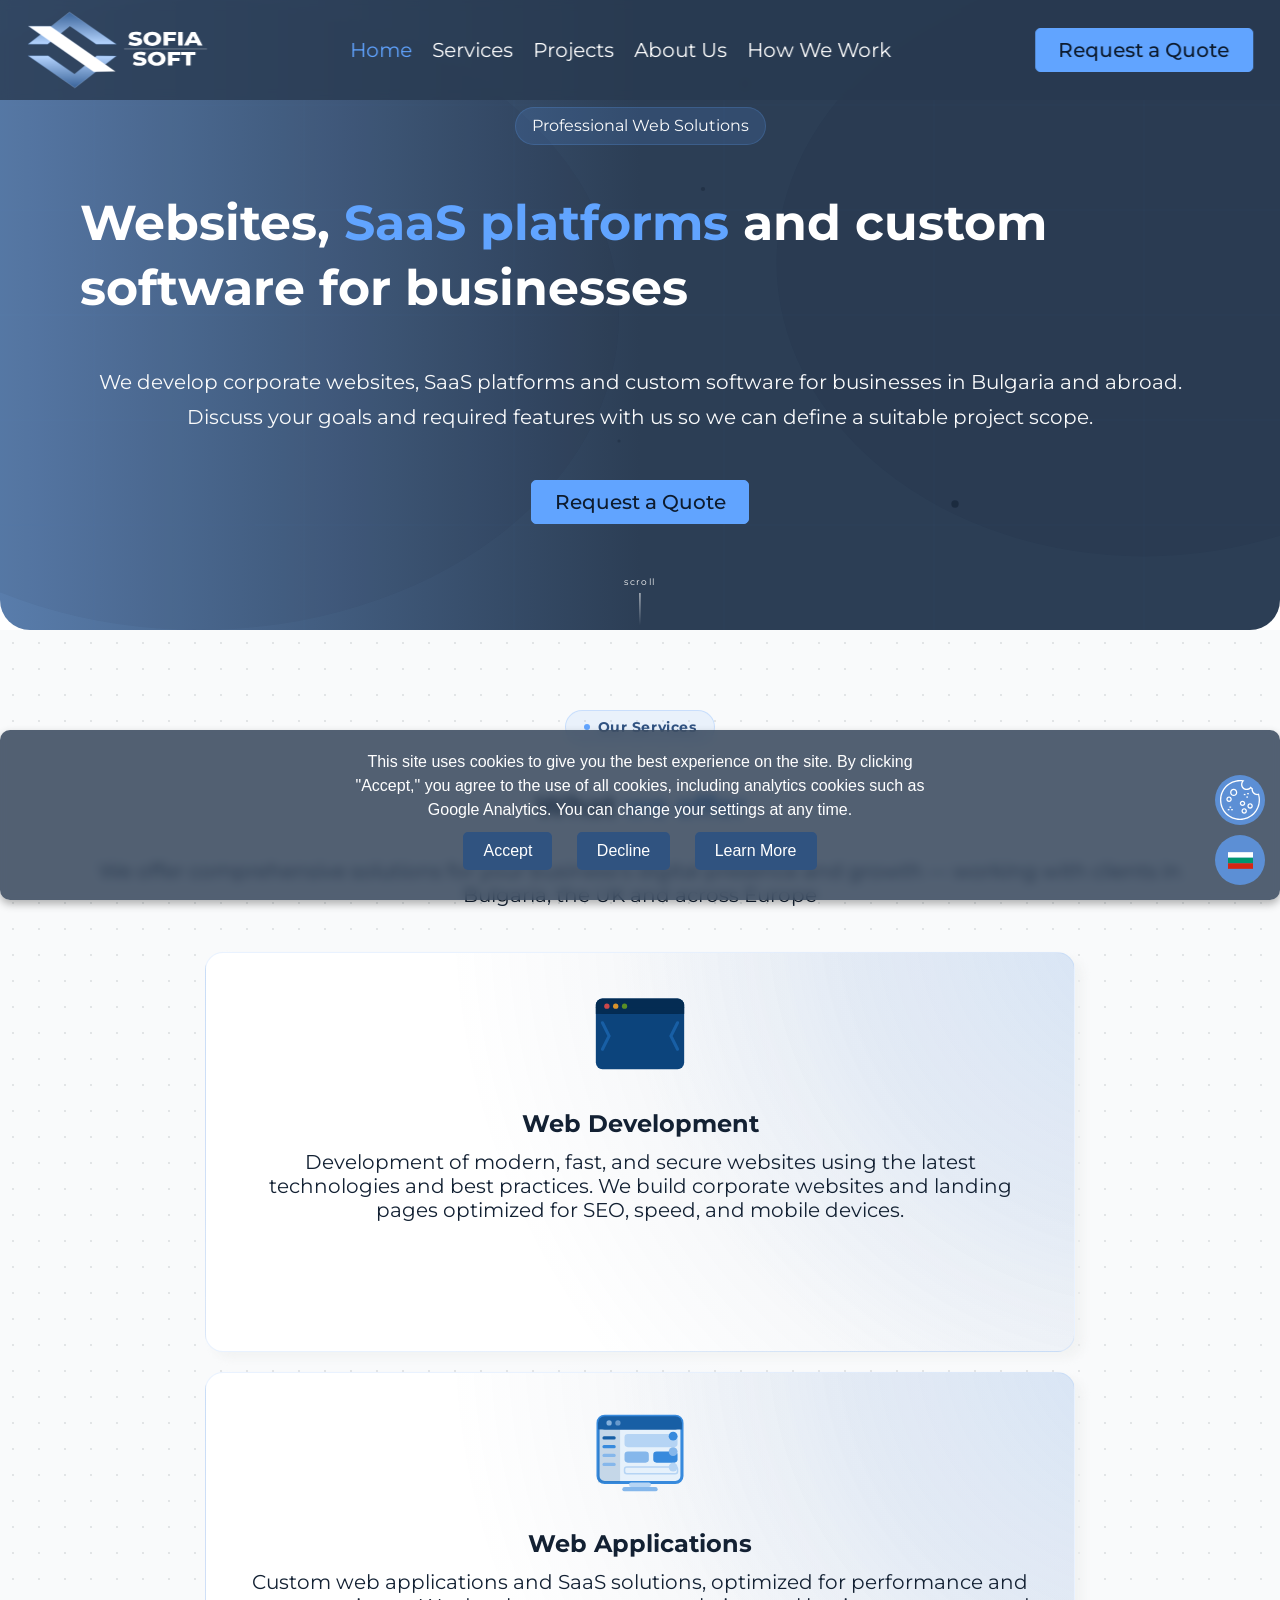
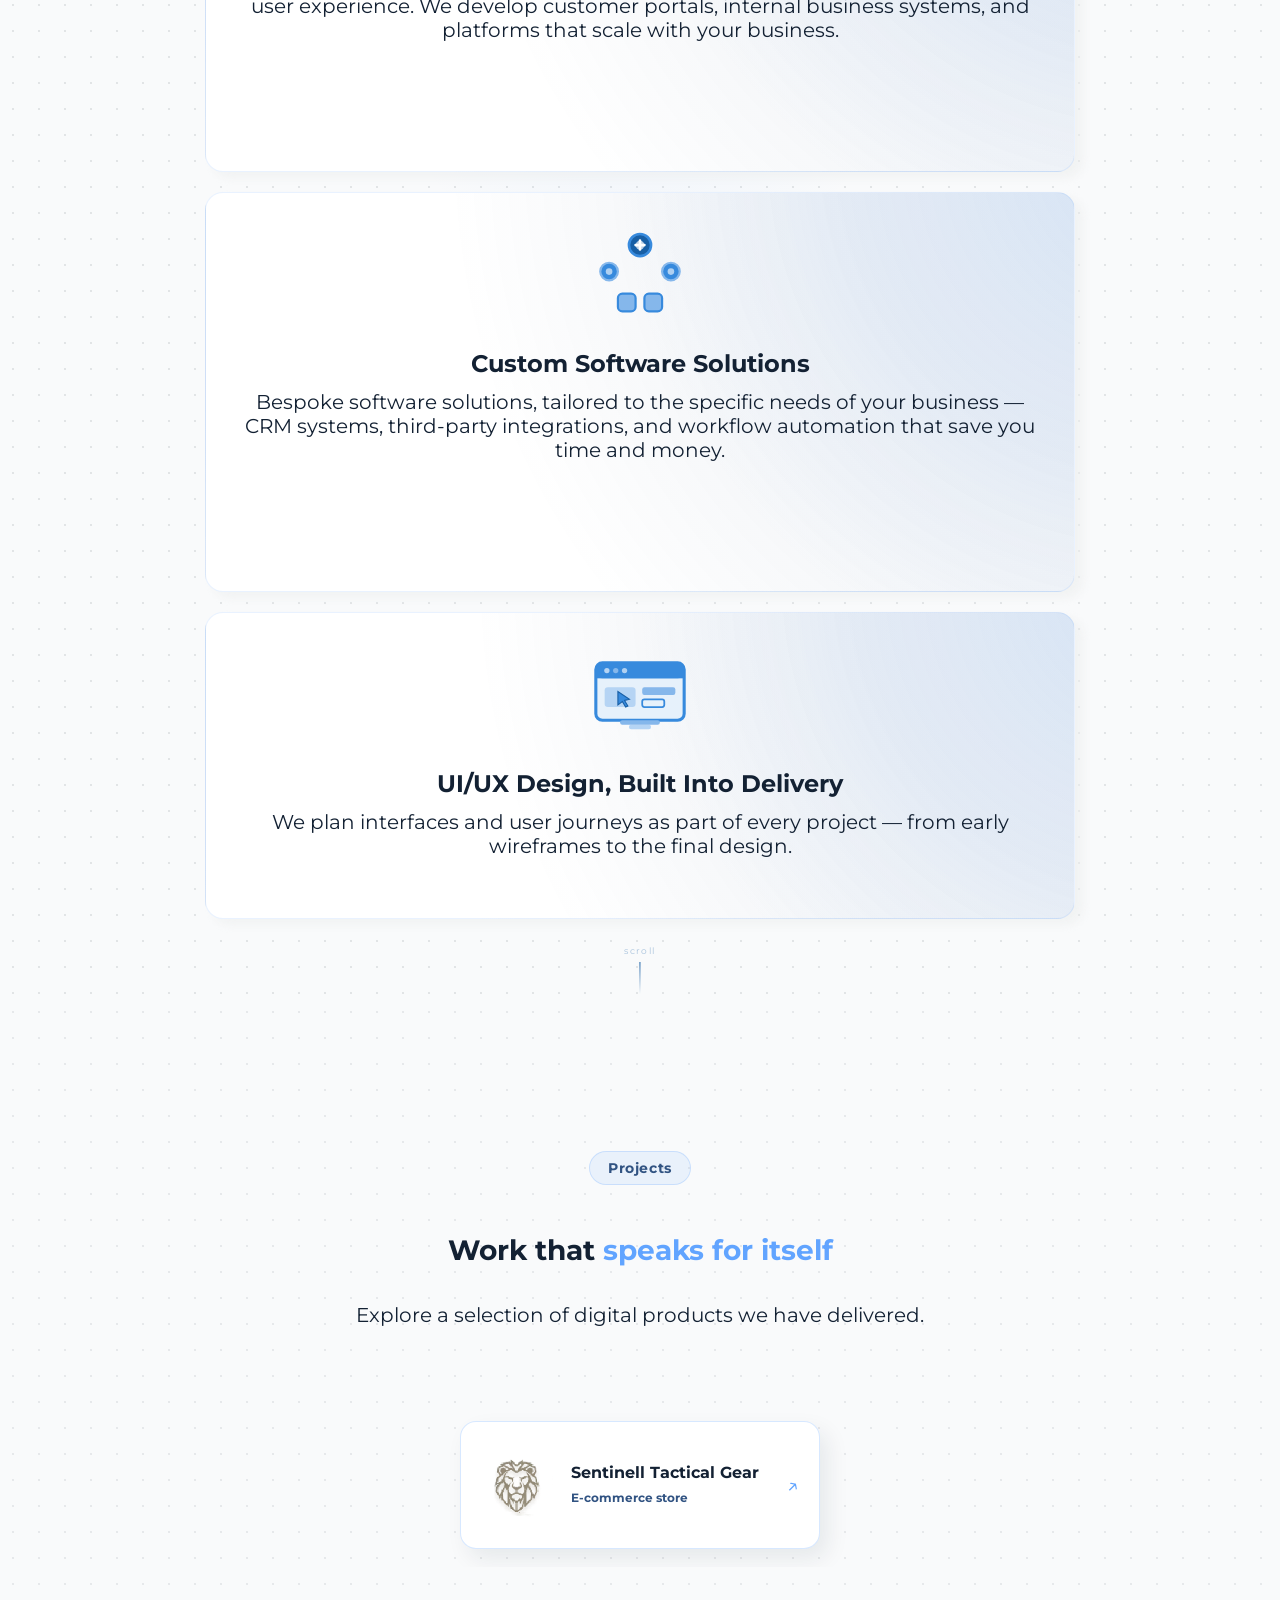
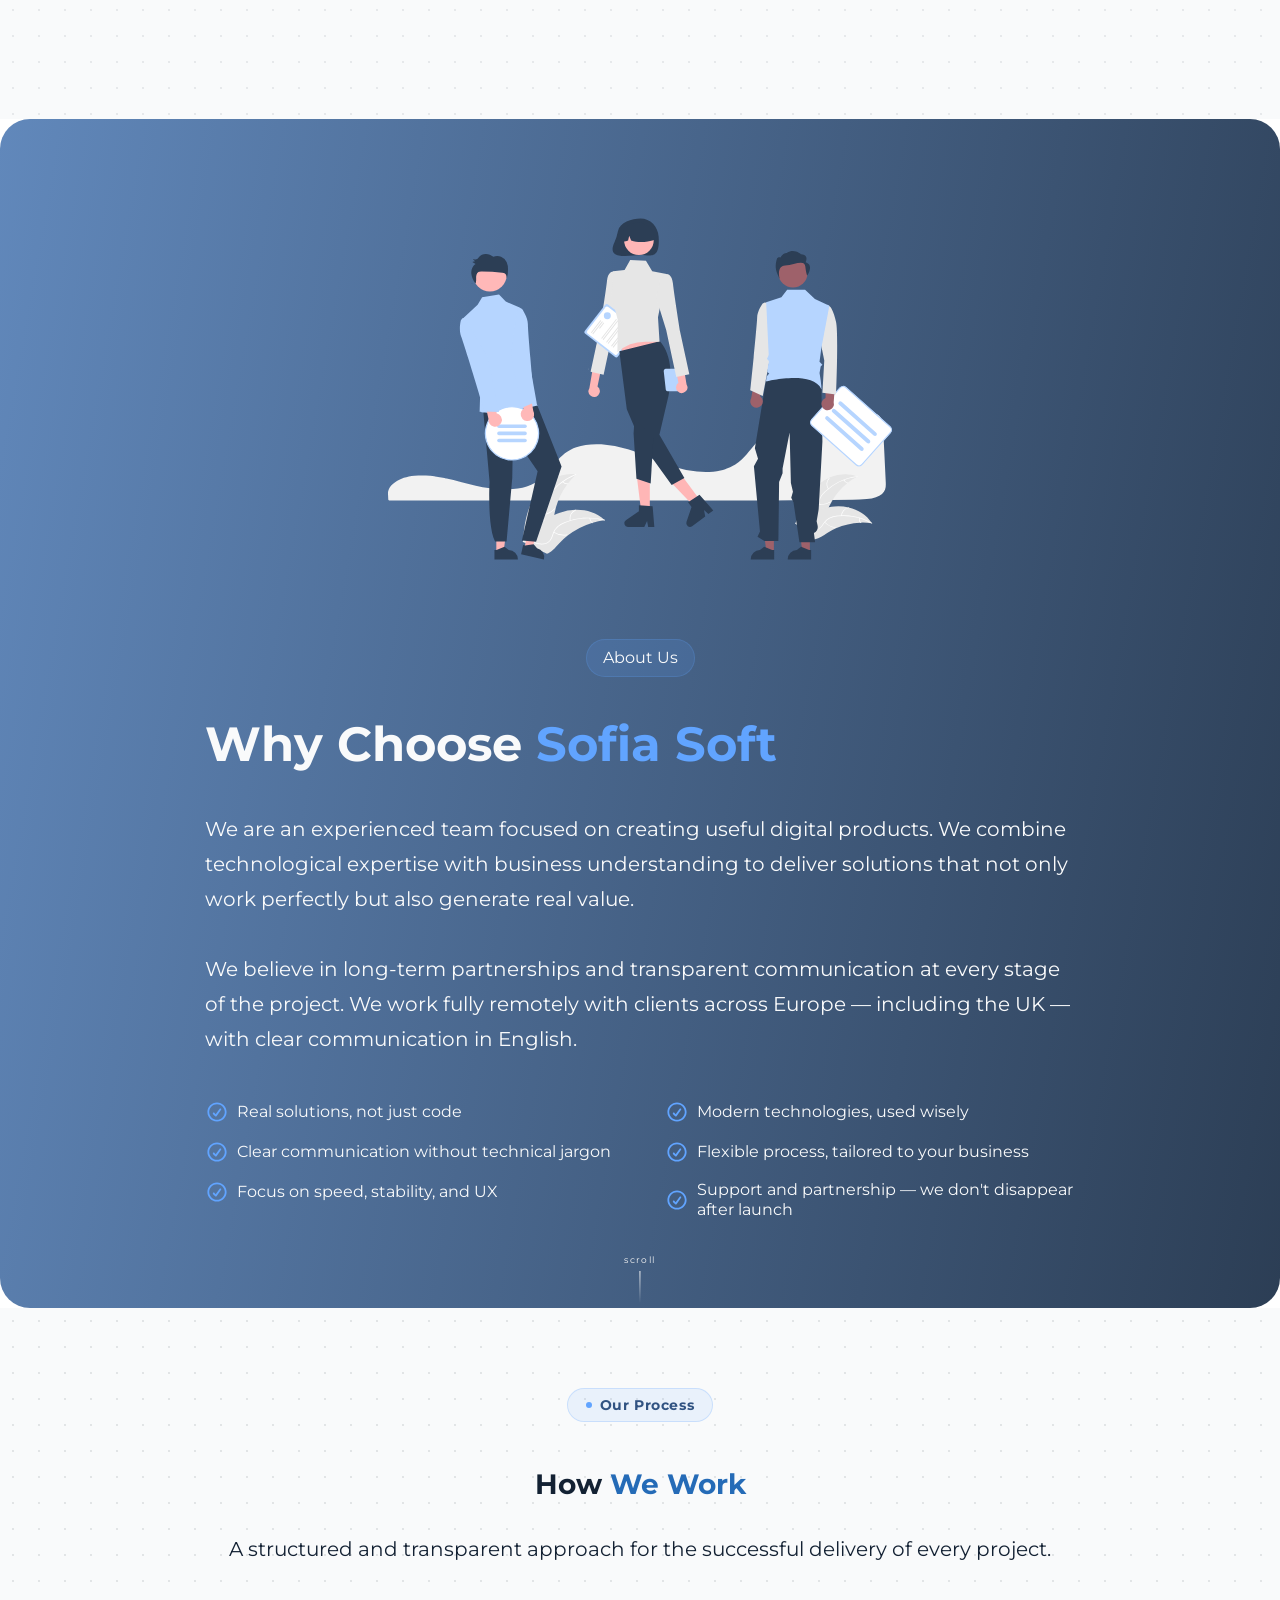
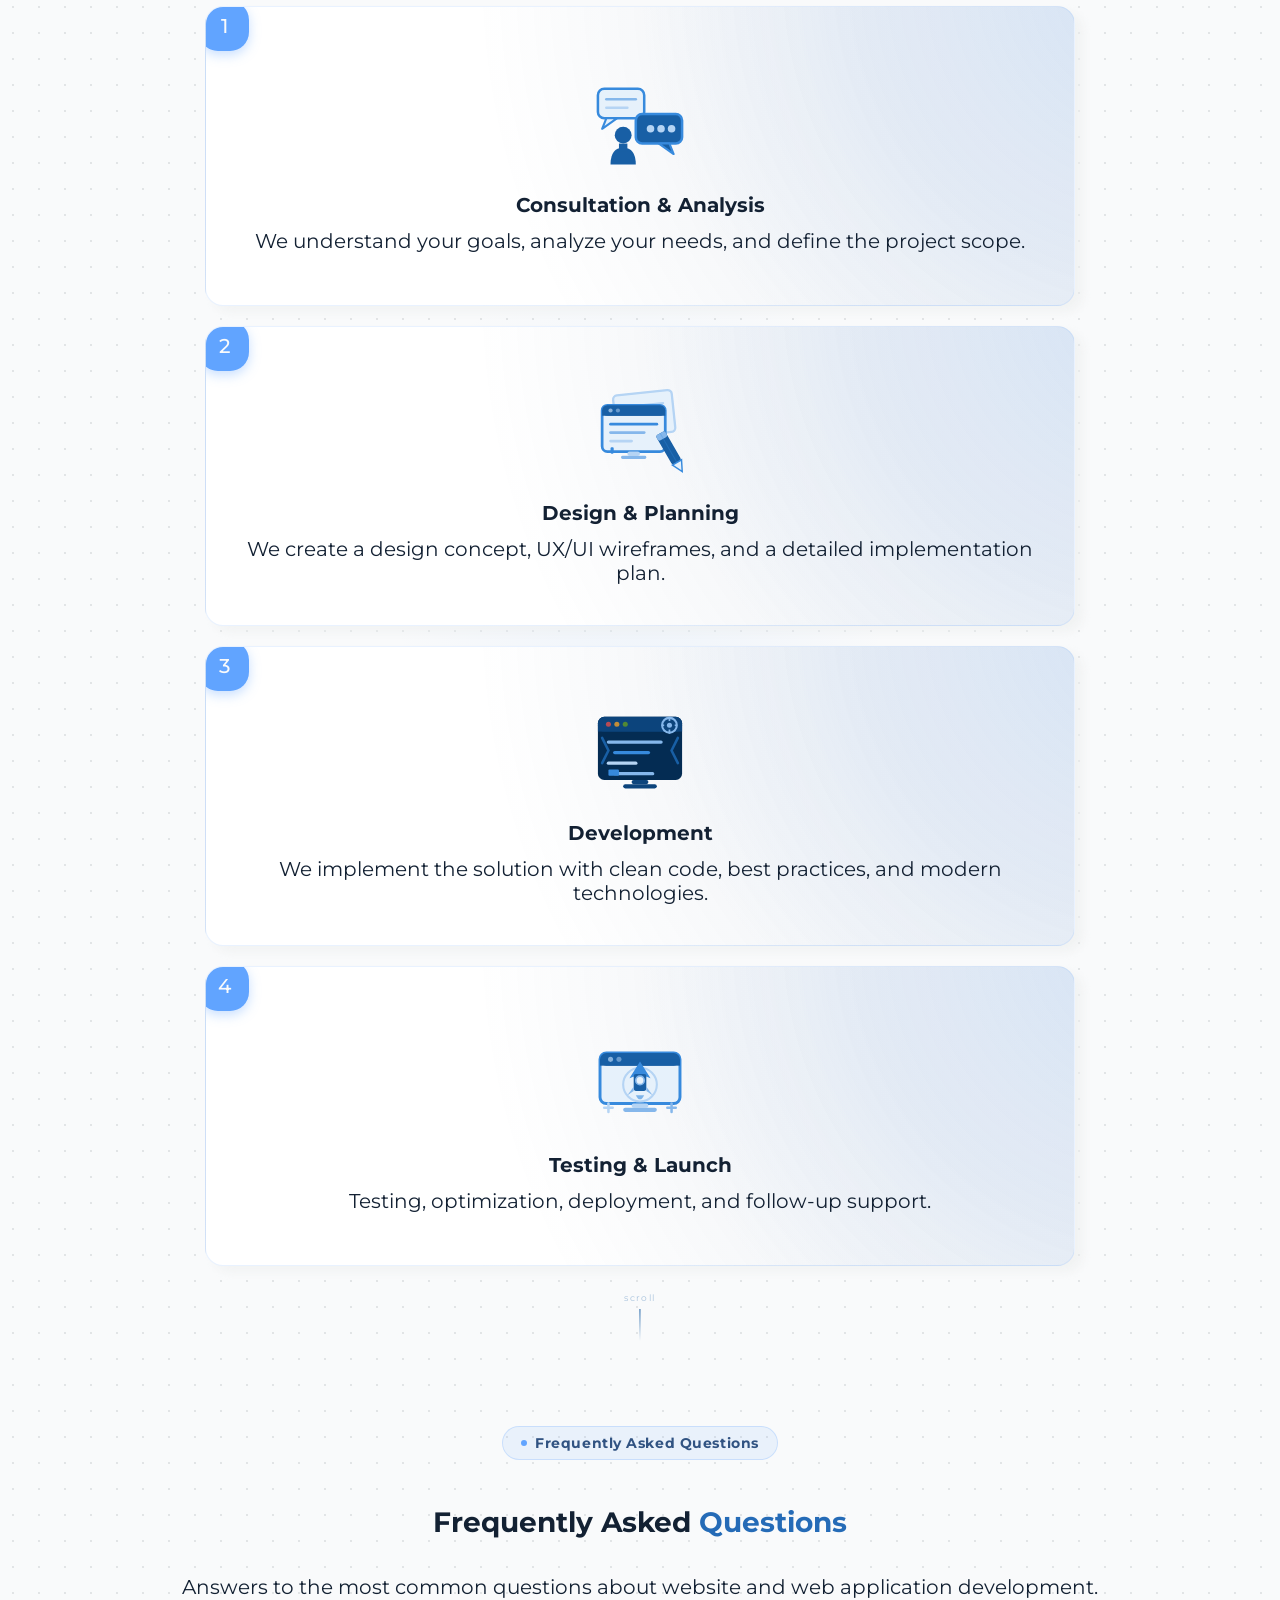
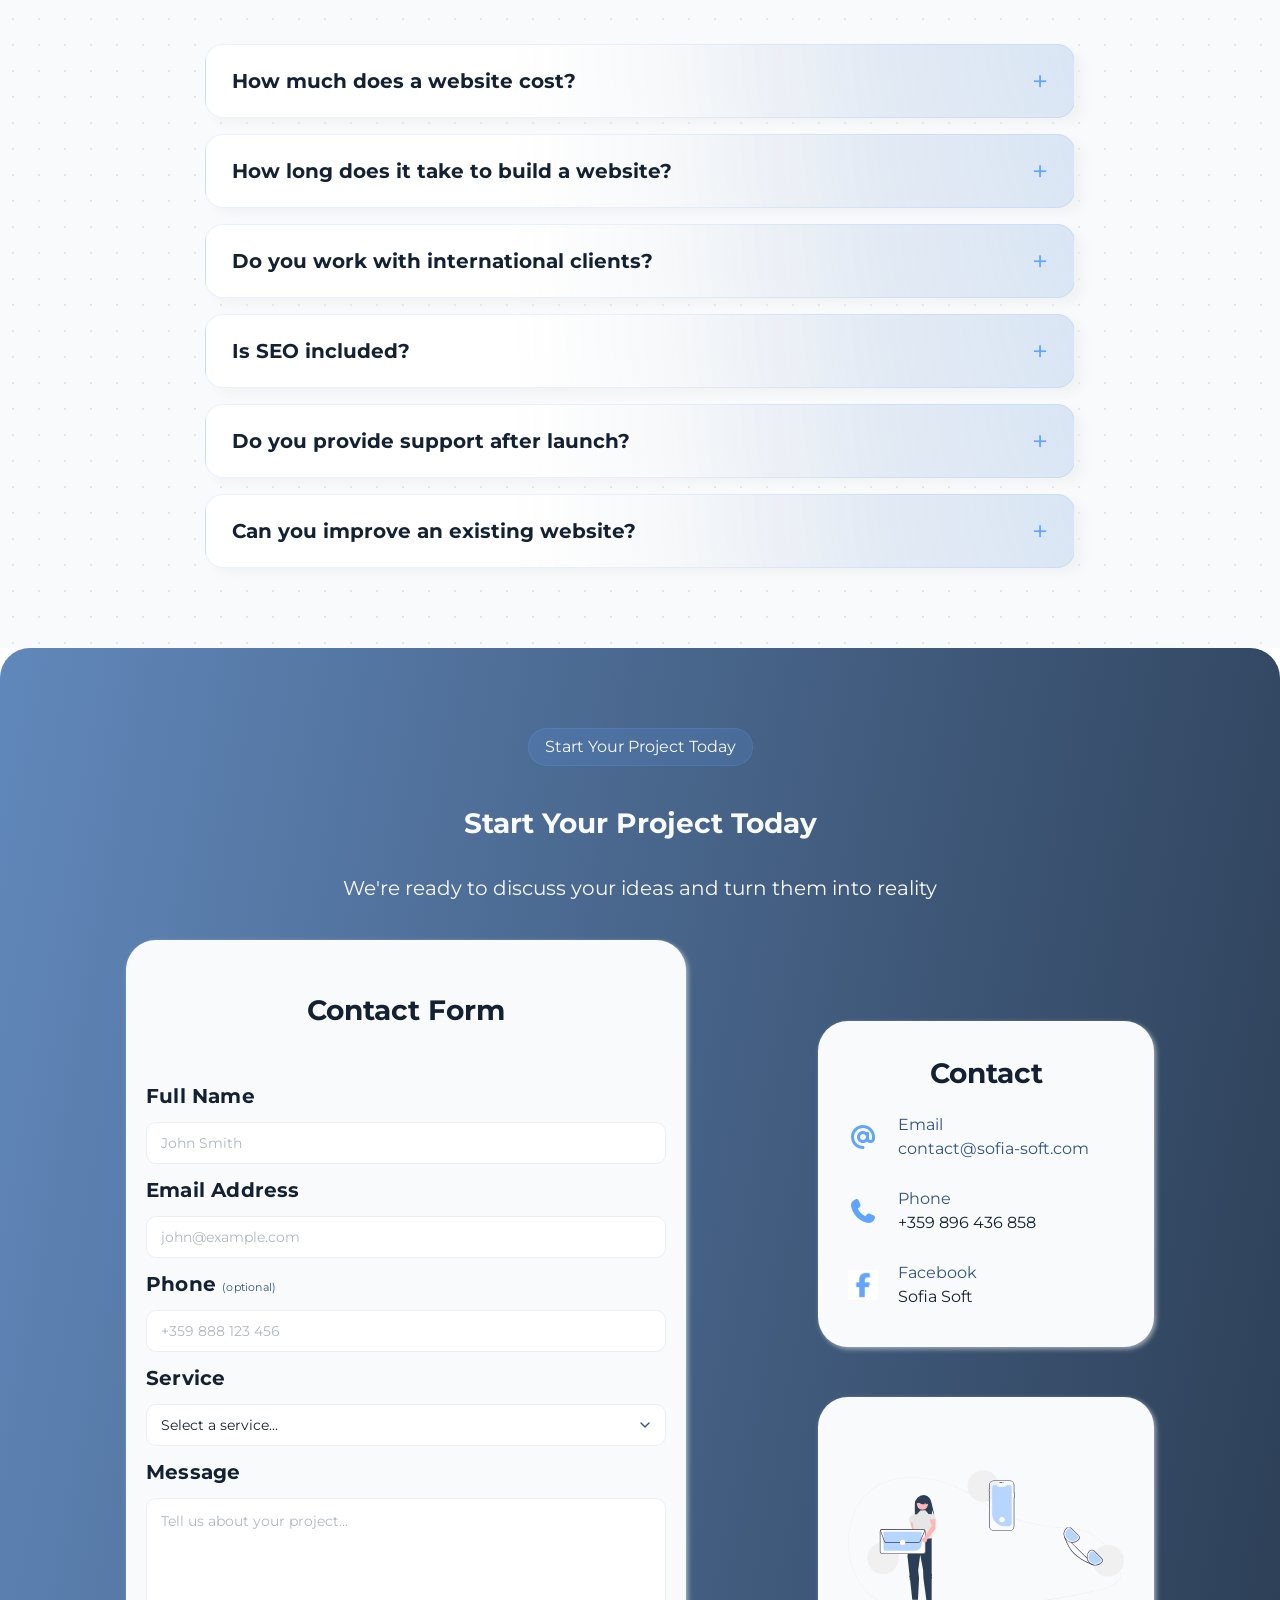
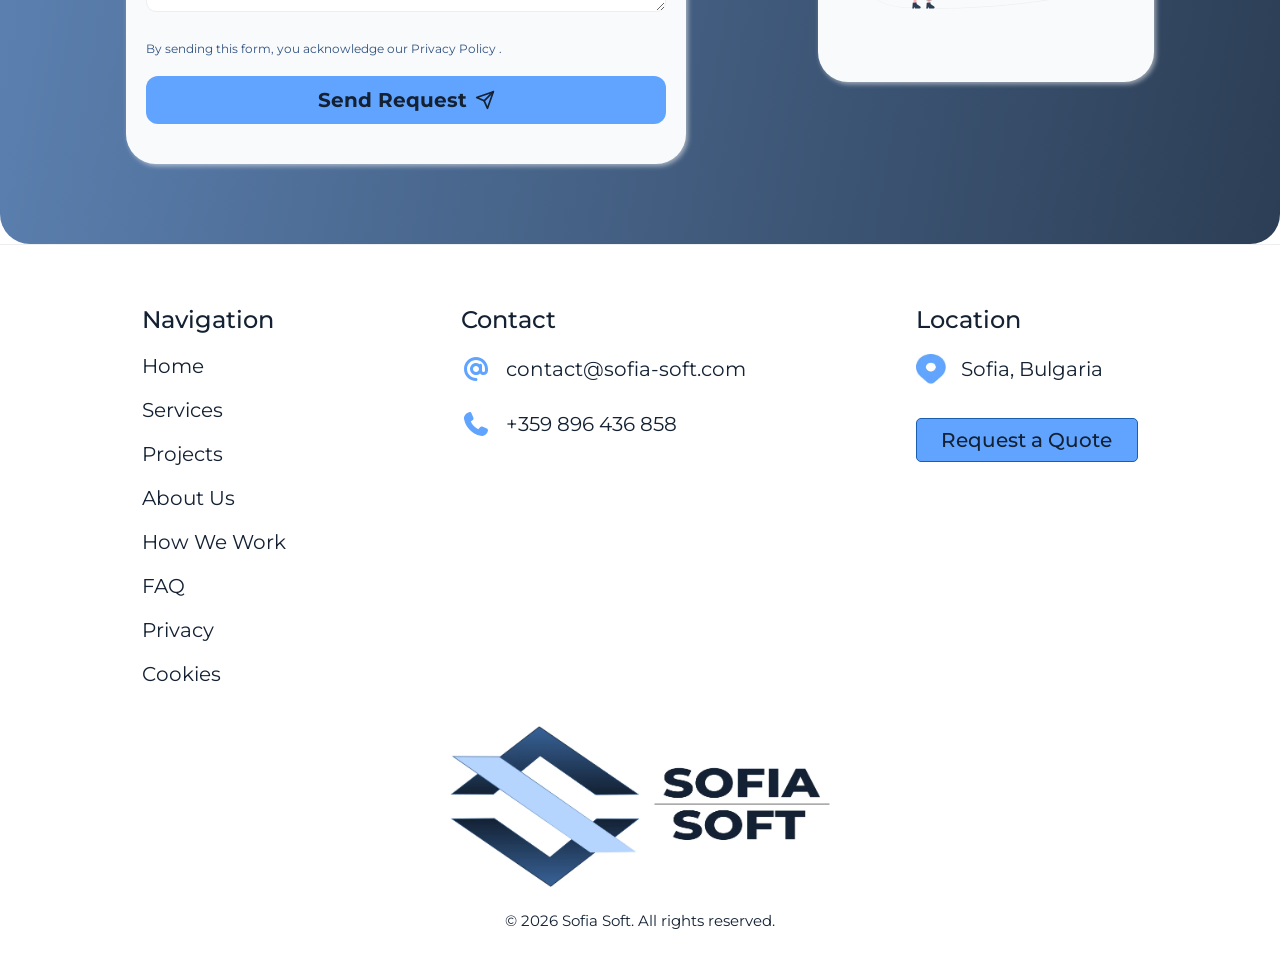
<file: en/index.html>
<!DOCTYPE html>
<html lang="en">
<head>
    <meta charset="UTF-8">
    <meta http-equiv="X-UA-Compatible" content="IE=edge">
    <meta name="viewport" content="width=device-width, initial-scale=1.0">

    <title>Web Development Bulgaria | SaaS & Web Apps | Sofia Soft</title>
    <meta name="description"
          content="Bulgarian web development company working with clients in the UK and across Europe. Corporate websites, SaaS platforms and custom web applications. Free consultation.">
    <meta name="robots" content="index, follow">
    <link rel="canonical" href="https://sofia-soft.com/en/">
    <link rel="alternate" hreflang="bg" href="https://sofia-soft.com/">
    <link rel="alternate" hreflang="en" href="https://sofia-soft.com/en/">
    <link rel="alternate" hreflang="x-default" href="https://sofia-soft.com/">
    <meta name="google-site-verification" content="kzqQhkPF8Q6BBH1XmQo9DohQY9jNInRDO871MoEqcn0"/>

    <link rel="icon" type="image/svg+xml" href="/images/favicon-mark.ss26.svg">
    <link rel="apple-touch-icon" sizes="180x180" href="../images/logo.ss26.svg">
    <meta name="theme-color" content="#132133">
    <meta name="apple-mobile-web-app-status-bar-style" content="black-translucent">

    <meta property="og:url" content="https://sofia-soft.com/en/">
    <meta property="og:type" content="website">
    <meta property="og:title" content="Web Development in Bulgaria | Custom Software and SaaS Solutions | Sofia Soft">
    <meta property="og:description"
          content="Professional web development, custom software and SaaS solutions for businesses in Bulgaria, the UK and across Europe. We build corporate websites, CRM systems and web applications.">
    <meta property="og:site_name" content="Sofia Soft">
    <meta property="og:image" content="https://sofia-soft.com/images/oa-logo.ss25.jpeg">
    <meta property="og:image:width" content="1200">
    <meta property="og:image:height" content="630">
    <meta property="og:image:type" content="image/jpeg">
    <meta property="og:locale" content="en_US">
    <meta property="og:locale:alternate" content="bg_BG">
    <meta property="og:image:alt"
          content="Web development and SaaS solutions from Sofia Soft">

    <meta name="twitter:card" content="summary_large_image">
    <meta name="twitter:title" content="Web Development in Bulgaria | Custom Software and SaaS Solutions | Sofia Soft">
    <meta name="twitter:description"
          content="Professional web development, custom software and SaaS solutions for businesses in Bulgaria, the UK and across Europe. We build corporate websites, CRM systems and web applications.">
    <meta name="twitter:image" content="https://sofia-soft.com/images/oa-logo.ss25.jpeg">
    <meta name="twitter:image:alt" content="Web development and SaaS solutions from Sofia Soft">

    <link rel="preload" href="../fonts/Montserrat-Regular.ss26.woff2" as="font" type="font/woff2" crossorigin>
    <link rel="preload" href="../fonts/Montserrat-Medium.ss26.woff2" as="font" type="font/woff2" crossorigin>
    <link rel="preload" href="../fonts/Montserrat-Bold.ss26.woff2" as="font" type="font/woff2" crossorigin>

    <link rel="sitemap" type="application/xml" href="/sitemap.xml">
    <link rel="stylesheet" href="../styles/styles.ss26.css">
    <link rel="preload" href="../styles/homepage.ss26.css" as="style" onload="this.onload=null;this.rel='stylesheet'">
    <noscript>
        <link rel="stylesheet" href="../styles/homepage.ss26.css">
    </noscript>
    <link rel="stylesheet" href="../styles/responsive.ss26.css">
</head>
<body>

<header class="header" role="banner">
    <a href="#hero" aria-label="Sofia Soft - homepage">
        <img
                src="../images/logo.ss26.svg"
                alt="Sofia Soft - web development and software solutions"
                fetchpriority="high"
                width="102"
                height="88"
                class="logo">
    </a>

    <nav aria-label="Main navigation">
        <ul class="nav_list" role="list">
            <li><a href="#hero" class="home">Home</a></li>
            <li><a href="#services" class="services">Services</a></li>
            <li><a href="#projects" class="projects">Projects</a></li>
            <li><a href="#about_us" class="for_us">About Us</a></li>
            <li><a href="#how_work" class="how_work">How We Work</a></li>
            <li>
                <a class="contact" href="#contact" aria-label="Request a service from Sofia Soft">Request a
                    Quote</a>
            </li>
        </ul>
        <div class="burger" aria-label="Open navigation menu" role="button" tabindex="0">
            <svg class="burger-icon" xmlns="http://www.w3.org/2000/svg" viewBox="0 0 24 24" width="44" height="44"
                 aria-hidden="true" focusable="false">
                <path d="M3 6h18M3 12h18M3 18h18" stroke="white" stroke-width="2" stroke-linecap="round"/>
            </svg>
            <svg class="close-icon" xmlns="http://www.w3.org/2000/svg" viewBox="0 0 24 24" width="44" height="44"
                 aria-hidden="true" focusable="false">
                <path d="M6 6l12 12M6 18L18 6" stroke="white" stroke-width="2" stroke-linecap="round"/>
            </svg>
        </div>
    </nav>

    <a class="contact" href="#contact" aria-label="Request a service from Sofia Soft">Request a Quote</a>
</header>

<main id="main-content">


    <section id="hero" aria-label="Home">
        <div class="hero" aria-hidden="true">
            <svg class="hero-svg" width="100%" height="100%" viewBox="0 0 1440 600" preserveAspectRatio="xMidYMid slice"
                 xmlns="http://www.w3.org/2000/svg">
                <defs>
                    <linearGradient id="bgGradient">
                        <stop offset="0%" stop-color="rgba(97, 136, 187, 1)"/>
                        <stop offset="50%" stop-color="rgba(44, 62, 85, 1)"/>
                    </linearGradient>
                </defs>

                <rect width="1440" height="600" fill="url(#bgGradient)"/>
                <g stroke="#61A4FF" stroke-width="0.4" opacity="0.07">
                    <line x1="0" y1="100" x2="1440" y2="100"/>
                    <line x1="0" y1="200" x2="1440" y2="200"/>
                    <line x1="0" y1="300" x2="1440" y2="300"/>
                    <line x1="0" y1="400" x2="1440" y2="400"/>
                    <line x1="0" y1="500" x2="1440" y2="500"/>
                    <line x1="200" y1="0" x2="200" y2="600"/>
                    <line x1="400" y1="0" x2="400" y2="600"/>
                    <line x1="600" y1="0" x2="600" y2="600"/>
                    <line x1="800" y1="0" x2="800" y2="600"/>
                    <line x1="1000" y1="0" x2="1000" y2="600"/>
                    <line x1="1200" y1="0" x2="1200" y2="600"/>
                    <line x1="1400" y1="0" x2="1400" y2="600"/>
                </g>
                <ellipse class="orb1" cx="300" cy="300" rx="400" ry="300" fill="#132133" opacity="0.05"/>
                <ellipse class="orb2" cx="1200" cy="250" rx="350" ry="280" fill="#132133" opacity="0.08"/>
                <rect class="scan-line" x="-200" y="0" width="200" height="600" fill="#132133" opacity="0.03"/>

                <circle class="p1" cx="820" cy="80" r="3" fill="#132133" opacity="0.5"/>
                <circle class="p2" cx="780" cy="180" r="2" fill="#132133" opacity="0.4"/>
                <circle class="p3" cx="1020" cy="480" r="3.5" fill="#132133" opacity="0.6"/>
                <circle class="p1" cx="1380" cy="140" r="2.5" fill="#132133" opacity="0.3"/>
                <circle class="p2" cx="700" cy="420" r="1.5" fill="#132133" opacity="0.3"/>
                <path d="M 1400 20 L 1420 20 L 1420 44" fill="none" stroke="#61A4FF" stroke-width="2"
                      stroke-linecap="round" opacity="0.25"/>
                <path d="M 20 556 L 20 576 L 44 576" fill="none" stroke="#315382" stroke-width="2"
                      stroke-linecap="round" opacity="0.25"/>
            </svg>
        </div>
        <div class="hero_content">
            <div class="hero_desc">
                <span class="hero_budget">Professional Web Solutions</span>
                <h1 class="hero_title">
                    Websites, <span class="hero_title_second">SaaS platforms</span> and custom software for businesses
                </h1>
                <p class="hero_sub_title">
                    We develop corporate websites, SaaS platforms and custom software for businesses in Bulgaria and abroad.
                    Discuss your goals and required features with us so we can define a suitable project scope.
                </p>
                <a class="contact" href="#contact" aria-label="Request a service from Sofia Soft">Request a
                    Quote</a>
            </div>
        </div>
        <div class="scroll-hint">
            <span>scroll</span>
            <div class="scroll-line"></div>
        </div>
    </section>


    <section id="services" aria-labelledby="services-title">

        <div class="sec-glow" aria-hidden="true"></div>

        <span class="service_budget" aria-hidden="true">Our Services</span>

        <div class="service_title_content">
            <h2 class="service_title" id="services-title">
                What <span class="title-accent">we offer</span>
            </h2>
            <p class="service_sub_tite">
                We offer comprehensive solutions for your business's digital presence and growth —
                working with clients in Bulgaria, the UK and across Europe
            </p>
        </div>

        <div class="services_boxes">
            <article class="web_dev">
                <svg width="64" height="64" viewBox="0 0 48 48" fill="none" class="service_icons">
                    <rect x="4" y="7" width="40" height="32" rx="3" fill="#0C447C"/>
                    <rect x="4" y="7" width="40" height="7" rx="3" fill="#042C53"/>
                    <rect x="4" y="11" width="40" height="3" fill="#042C53"/>
                    <circle cx="9" cy="10.5" r="1.2" fill="#E24B4A" opacity=".9"/>
                    <circle cx="13" cy="10.5" r="1.2" fill="#EF9F27" opacity=".9"/>
                    <circle cx="17" cy="10.5" r="1.2" fill="#639922" opacity=".9"/>
                    <line class="code-l1" x1="10" y1="20" x2="36" y2="20" stroke="#85B7EB" stroke-width="1.8"
                          stroke-linecap="round"/>
                    <line class="code-l2" x1="14" y1="26" x2="32" y2="26" stroke="#378ADD" stroke-width="1.8"
                          stroke-linecap="round"/>
                    <line class="code-l3" x1="10" y1="32" x2="24" y2="32" stroke="#B5D4F4" stroke-width="1.8"
                          stroke-linecap="round"/>
                    <path d="M7 18 L10 24 L7 30" stroke="#185FA5" stroke-width="1.4" fill="none"
                          stroke-linecap="round"/>
                    <path d="M41 18 L38 24 L41 30" stroke="#185FA5" stroke-width="1.4" fill="none"
                          stroke-linecap="round"/>
                </svg>
                <div class="card-body">
                    <h3>Web Development</h3>
                    <p>Development of modern, fast, and secure websites using the latest technologies
                        and best practices. We build corporate websites and landing pages optimized
                        for SEO, speed, and mobile devices.</p>
                </div>

                <div class="card-footer">
                    <a class="card-link" href="/en/services/website-development/"
                       aria-label="Learn more about website development">
                        Website development
                        <svg xmlns="http://www.w3.org/2000/svg" width="14" height="14" viewBox="0 0 24 24" fill="none"
                             stroke="currentColor" stroke-width="2.5" stroke-linecap="round" stroke-linejoin="round"
                             aria-hidden="true">
                            <line x1="5" y1="12" x2="19" y2="12"></line>
                            <polyline points="12 5 19 12 12 19"></polyline>
                        </svg>
                    </a>
                    <span class="card-dots" aria-hidden="true"><span></span><span></span><span></span></span>
                </div>

            </article>


            <article class="web_app">
                <svg width="60" height="60" viewBox="0 0 48 48" fill="none" class="service_icons">
                    <rect x="5" y="6" width="38" height="30" rx="3" fill="#E6F1FB" stroke="#378ADD"
                          stroke-width="1.4"/>
                    <rect x="5" y="6" width="38" height="6" rx="3" fill="#185FA5"/>
                    <rect x="5" y="9" width="38" height="3" fill="#185FA5"/>
                    <circle cx="10" cy="9" r="1.2" fill="#B5D4F4" opacity=".7"/>
                    <circle cx="14" cy="9" r="1.2" fill="#B5D4F4" opacity=".5"/>
                    <rect x="5" y="12" width="10" height="24" fill="#0C447C" opacity=".15"/>
                    <rect x="7" y="15" width="6" height="1.5" rx=".7" fill="#185FA5"/>
                    <rect x="7" y="19" width="6" height="1.5" rx=".7" fill="#378ADD"/>
                    <rect x="7" y="23" width="6" height="1.5" rx=".7" fill="#85B7EB"/>
                    <rect x="7" y="27" width="6" height="1.5" rx=".7" fill="#85B7EB"/>
                    <g class="panel">
                        <rect x="17" y="14" width="24" height="6" rx="1.5" fill="#B5D4F4"/>
                        <rect x="17" y="22" width="11" height="5" rx="1.5" fill="#85B7EB"/>
                        <rect x="30" y="22" width="11" height="5" rx="1.5" fill="#378ADD"/>
                        <rect x="17" y="29" width="24" height="3" rx="1" fill="#E6F1FB" stroke="#B5D4F4"
                              stroke-width=".7"/>
                    </g>
                    <circle class="status1" cx="39" cy="15" r="2" fill="#378ADD"/>
                    <circle class="status2" cx="39" cy="22" r="2" fill="#85B7EB"/>
                    <circle class="status3" cx="39" cy="29" r="2" fill="#B5D4F4"/>
                    <rect x="19" y="36" width="10" height="2" rx="1" fill="#B5D4F4"/>
                    <rect x="16" y="38" width="16" height="2" rx="1" fill="#85B7EB"/>
                </svg>
                <div class="card-body">
                    <h3>Web Applications</h3>
                    <p>Custom web applications and SaaS solutions, optimized for performance and
                        user experience. We develop customer portals, internal business systems,
                        and platforms that scale with your business.</p>
                </div>

                <div class="card-footer">
                    <a class="card-link" href="/en/services/saas-development/"
                       aria-label="Learn more about SaaS development">
                        SaaS development
                        <svg xmlns="http://www.w3.org/2000/svg" width="14" height="14" viewBox="0 0 24 24" fill="none"
                             stroke="currentColor" stroke-width="2.5" stroke-linecap="round" stroke-linejoin="round"
                             aria-hidden="true">
                            <line x1="5" y1="12" x2="19" y2="12"></line>
                            <polyline points="12 5 19 12 12 19"></polyline>
                        </svg>
                    </a>
                    <span class="card-dots" aria-hidden="true"><span></span><span></span><span></span></span>
                </div>

            </article>


            <article class="web_custom">
                <svg width="60" height="60" viewBox="0 0 48 48" fill="none" class="service_icons">
                    <path class="conn" d="M24 10 L38 22 M24 10 L10 22 M10 22 L18 36 M38 22 L30 36" stroke="#B5D4F4"
                          stroke-width="1.2" stroke-linecap="round" fill="none"/>
                    <circle class="node1" cx="24" cy="10" r="5" fill="#185FA5" stroke="#378ADD" stroke-width="1.2"/>
                    <circle cx="24" cy="10" r="2" fill="white" opacity=".7"/>
                    <circle class="node2" cx="10" cy="22" r="4" fill="#378ADD" stroke="#85B7EB" stroke-width="1"/>
                    <circle cx="10" cy="22" r="1.5" fill="white" opacity=".6"/>
                    <circle class="node3" cx="38" cy="22" r="4" fill="#378ADD" stroke="#85B7EB" stroke-width="1"/>
                    <circle cx="38" cy="22" r="1.5" fill="white" opacity=".6"/>
                    <rect class="node4" x="14" y="32" width="8" height="8" rx="2" fill="#85B7EB" stroke="#378ADD"
                          stroke-width="1"/>
                    <rect x="26" y="32" width="8" height="8" rx="2" fill="#85B7EB" stroke="#378ADD"
                          stroke-width="1"/>
                    <line x1="24" y1="8" x2="24" y2="12" stroke="white" stroke-width="1.2" stroke-linecap="round"/>
                    <line x1="22" y1="10" x2="26" y2="10" stroke="white" stroke-width="1.2" stroke-linecap="round"/>
                </svg>
                <div class="card-body">
                    <h3>Custom Software Solutions</h3>
                    <p>Bespoke software solutions, tailored to the specific needs
                        of your business — CRM systems, third-party integrations, and workflow
                        automation that save you time and money.</p>
                </div>

                <div class="card-footer">
                    <a class="card-link" href="/en/services/custom-software/"
                       aria-label="Learn more about custom software development">
                        Custom software
                        <svg xmlns="http://www.w3.org/2000/svg" width="14" height="14" viewBox="0 0 24 24" fill="none"
                             stroke="currentColor" stroke-width="2.5" stroke-linecap="round" stroke-linejoin="round"
                             aria-hidden="true">
                            <line x1="5" y1="12" x2="19" y2="12"></line>
                            <polyline points="12 5 19 12 12 19"></polyline>
                        </svg>
                    </a>
                    <span class="card-dots" aria-hidden="true"><span></span><span></span><span></span></span>
                </div>

            </article>


            <article class="web_deign">
                <svg width="60" height="60" viewBox="0 0 48 48" fill="none" class="service_icons">
                    <g class="mockup-group">
                        <rect x="4" y="9" width="40" height="26" rx="3" fill="#E6F1FB" stroke="#378ADD"
                              stroke-width="1.4"/>
                        <rect x="4" y="9" width="40" height="7" rx="3" fill="#378ADD"/>
                        <rect x="4" y="13" width="40" height="3" fill="#378ADD"/>
                        <circle cx="9" cy="12.5" r="1.2" fill="#B5D4F4"/>
                        <circle cx="13" cy="12.5" r="1.2" fill="#85B7EB"/>
                        <circle cx="17" cy="12.5" r="1.2" fill="white" opacity=".6"/>
                        <rect x="8" y="20" width="14" height="9" rx="1.5" fill="#B5D4F4"/>
                        <rect x="25" y="20" width="15" height="3.5" rx="1" fill="#85B7EB"/>
                        <rect x="25" y="25.5" width="10" height="3.5" rx="1" fill="#E6F1FB" stroke="#378ADD"
                              stroke-width=".8"/>
                        <rect x="19" y="37" width="10" height="2" rx="1" fill="#B5D4F4"/>
                        <rect x="15" y="35" width="18" height="2" rx="1" fill="#85B7EB"/>
                        <g class="cursor">
                            <polygon points="14,22 14,28 16,26.5 17.5,29 18.5,28.5 17,26 19.2,25.5" fill="#378ADD"
                                     stroke="#185FA5" stroke-width=".5"/>
                        </g>
                    </g>
                </svg>
                <div class="card-body">
                    <h3>UI/UX Design, Built Into Delivery</h3>
                    <p>We plan interfaces and user journeys as part of every project —
                        from early wireframes to the final design.</p>
                </div>

            </article>

        </div>

        <div class="scroll-hint scroll-hint--dark">
            <span>scroll</span>
            <div class="scroll-line"></div>
        </div>
    </section>


    <section id="projects" aria-labelledby="projects-title">
        <span class="projects_budget" aria-hidden="true">Projects</span>
        <div class="projects-heading service_title_content">
            <h2 class="service_title" id="projects-title" tabindex="-1">Work that <span>speaks for itself</span>
            </h2>
            <p class="service_sub_tite">Explore a selection of digital products we have delivered.</p>
        </div>
        <div class="project-marquee" aria-label="Featured projects">
            <div class="project-marquee-track">
                <div class="project-marquee-group" data-project-source>
                    <button class="project-card" type="button" data-project-id="sentinel-tactical" data-mark="ST"
                            data-title="Sentinell Tactical Gear" data-type="E-commerce store"
                            data-description="We built an end-to-end online store for airsoft equipment, following a design selected by the client. Our work included the interface implementation, a custom admin panel and a technical SEO foundation."
                            data-scope="UI design implementation|Custom admin panel|Technical SEO"
                            data-url="https://sentinelltactical.com" aria-haspopup="dialog"
                            aria-controls="project-modal" aria-label="Open the Sentinell Tactical Gear project">
                        <img src="/images/sentinelltactical.webp"
                             alt="Sentinell Tactical Gear - онлайн магазин за airsoft оборудване" loading="lazy"
                             width="50" height="50">
                        <span class="project-card-body">
                                <span class="project-card-name">Sentinell Tactical Gear</span>
                                <span class="project-card-type">E-commerce store</span>
                            </span>
                        <span class="project-card-arrow" aria-hidden="true">↗</span>
                    </button>
                </div>
            </div>
        </div>
    </section>

    <section id="about_us" aria-labelledby="about-title">
        <img
                class="about_us_icon"
                src="../images/about_us_icon.ss26.svg"
                alt="Sofia Soft team — three figures"
                loading="lazy"
                width="480"
                height="380">

        <div class="about_us_right_side">
            <span class="about_us_budget" aria-hidden="true">About Us</span>

            <div class="about_us_title_content">
                <h2 class="about_us_title" id="about-title">
                    Why Choose <span class="about_us_sub_title">Sofia Soft</span>
                </h2>
                <p>
                    We are an experienced team focused on creating useful digital products. We combine
                    technological expertise with business understanding to deliver solutions that not only work
                    perfectly but also generate real value.
                </p>
                <p>
                    We believe in long-term partnerships and transparent communication at every stage of the project.
                    We work fully remotely with clients across Europe — including the UK — with clear communication
                    in English.
                </p>
            </div>
            <div class="about_us_lists">
                <ul class="about_us_list" role="list">
                    <li>
                        <img src="../images/check_icon.ss26.svg" alt="" loading="lazy" width="24" height="24"
                             class="check"
                             aria-hidden="true">
                        Real solutions, not just code
                    </li>
                    <li>
                        <img src="../images/check_icon.ss26.svg" alt="" loading="lazy" width="24" height="24"
                             class="check"
                             aria-hidden="true">
                        Clear communication without technical jargon
                    </li>
                    <li>
                        <img src="../images/check_icon.ss26.svg" alt="" loading="lazy" width="24" height="24"
                             class="check"
                             aria-hidden="true">
                        Focus on speed, stability, and UX
                    </li>
                </ul>
                <ul class="about_us_list" role="list">
                    <li>
                        <img src="../images/check_icon.ss26.svg" alt="" loading="lazy" width="24" height="24"
                             class="check"
                             aria-hidden="true">
                        Modern technologies, used wisely
                    </li>
                    <li>
                        <img src="../images/check_icon.ss26.svg" alt="" loading="lazy" width="24" height="24"
                             class="check"
                             aria-hidden="true">
                        Flexible process, tailored to your business
                    </li>
                    <li>
                        <img src="../images/check_icon.ss26.svg" alt="" loading="lazy" width="24" height="24"
                             class="check"
                             aria-hidden="true">
                        Support and partnership — we don't disappear after launch
                    </li>
                </ul>
            </div>
        </div>
        <div class="scroll-hint">
            <span>scroll</span>
            <div class="scroll-line"></div>
        </div>
    </section>


    <section id="how_work" aria-labelledby="how-work-title">

        <div class="sec-glow" aria-hidden="true"></div>

        <span class="how_work_budget" aria-hidden="true">Our Process</span>

        <div class="how_work_title_content">
            <h2 class="how_work_title" id="how-work-title">
                How <span class="title-accent">We Work</span>
            </h2>
            <p class="how_work_sub_tite">
                A structured and transparent approach for the successful delivery of every project.
            </p>
        </div>

        <div class="how_work_boxes">
            <article class="analyze">
                <span class="indicator" aria-hidden="true">1</span>
                <svg width="64" height="64" viewBox="0 0 48 48" fill="none" class="how_work_icons">
                    <g class="person">
                        <circle cx="16" cy="30" r="4" fill="#185FA5"/>
                        <path d="M10 44 Q10 36 16 36 Q22 36 22 44" fill="#185FA5"/>
                        <rect x="14" y="34" width="4" height="4" fill="#185FA5"/>
                    </g>
                    <g class="b1">
                        <rect x="4" y="8" width="22" height="14" rx="3" fill="#E6F1FB" stroke="#378ADD"
                              stroke-width="1.2"/>
                        <polygon points="8,22 6,27 13,22" fill="#E6F1FB" stroke="#378ADD" stroke-width="1"
                                 stroke-linejoin="round"/>
                        <line x1="8" y1="13" x2="22" y2="13" stroke="#85B7EB" stroke-width="1.2"
                              stroke-linecap="round"/>
                        <line x1="8" y1="17" x2="18" y2="17" stroke="#B5D4F4" stroke-width="1.2"
                              stroke-linecap="round"/>
                    </g>
                    <g class="b2">
                        <rect x="22" y="20" width="22" height="14" rx="3" fill="#185FA5" stroke="#378ADD"
                              stroke-width="1.2"/>
                        <polygon points="38,34 40,39 33,34" fill="#185FA5" stroke="#378ADD" stroke-width="1"
                                 stroke-linejoin="round"/>
                        <circle class="dd1" cx="29" cy="27" r="1.8" fill="#B5D4F4"/>
                        <circle class="dd2" cx="34" cy="27" r="1.8" fill="#B5D4F4"/>
                        <circle class="dd3" cx="39" cy="27" r="1.8" fill="#B5D4F4"/>
                    </g>
                </svg>
                <div class="card-body">
                    <h3>Consultation & Analysis</h3>
                    <p>We understand your goals, analyze your needs, and define the project scope.</p>
                </div>

            </article>


            <article class="design">
                <span class="indicator" aria-hidden="true">2</span>
                <svg width="64" height="64" viewBox="0 0 48 48" fill="none" class="how_work_icons">
                    <g class="screen-back">
                        <rect x="12" y="6" width="28" height="20" rx="2" fill="#E6F1FB" stroke="#B5D4F4"
                              stroke-width="1.1"
                              transform="rotate(-6 26 16)"/>
                        <line x1="15" y1="13" x2="35" y2="11" stroke="#B5D4F4" stroke-width="1"
                              stroke-linecap="round"/>
                        <line x1="15" y1="17" x2="30" y2="15.5" stroke="#E6F1FB" stroke-width="1"
                              stroke-linecap="round" opacity=".0"/>
                    </g>

                    <g class="screen-front">
                        <rect x="6" y="12" width="30" height="22" rx="2.5" fill="#E6F1FB" stroke="#378ADD"
                              stroke-width="1.3"/>
                        <rect x="6" y="12" width="30" height="5" rx="2.5" fill="#185FA5"/>
                        <rect x="6" y="14.5" width="30" height="2.5" fill="#185FA5"/>
                        <circle cx="10" cy="14.5" r="1" fill="#B5D4F4" opacity=".7"/>
                        <circle cx="13.5" cy="14.5" r="1" fill="#B5D4F4" opacity=".5"/>
                        <line class="w1" x1="10" y1="21" x2="32" y2="21" stroke="#378ADD" stroke-width="1.3"
                              stroke-linecap="round"/>
                        <line class="w2" x1="10" y1="25" x2="26" y2="25" stroke="#85B7EB" stroke-width="1.3"
                              stroke-linecap="round"/>
                        <line class="w3" x1="10" y1="29" x2="20" y2="29" stroke="#B5D4F4" stroke-width="1.3"
                              stroke-linecap="round"/>
                        <rect class="cursor-blink" x="10" y="32" width="1.5" height="3" rx=".5" fill="#378ADD"/>
                        <rect x="18" y="34" width="6" height="2" rx="1" fill="#B5D4F4"/>
                        <rect x="15" y="36" width="12" height="1.5" rx=".7" fill="#85B7EB"/>
                    </g>

                        <g class="pencil">
                        <rect x="35" y="24" width="5" height="16" rx="1" fill="#185FA5"/>
                        <polygon points="35,40 40,40 37.5,45" fill="#E6F1FB" stroke="#378ADD" stroke-width=".7"/>
                        <rect x="35" y="24" width="5" height="3" rx="1" fill="#85B7EB"/>
                        <line x1="37.5" y1="24" x2="37.5" y2="40" stroke="#378ADD" stroke-width=".5" opacity=".3"/>
                    </g>

                </svg>
                <div class="card-body">
                    <h3>Design & Planning</h3>
                    <p>We create a design concept, UX/UI wireframes, and a detailed implementation plan.</p>
                </div>

            </article>


            <article class="development">
                <span class="indicator" aria-hidden="true">3</span>
                <svg width="64" height="64" viewBox="0 0 48 48" fill="none" class="how_work_icons">
                    <rect x="4" y="8" width="40" height="30" rx="3" fill="#042C53"/>
                    <rect x="4" y="8" width="40" height="7" rx="3" fill="#0C447C"/>
                    <rect x="4" y="12" width="40" height="3" fill="#0C447C"/>
                    <circle cx="9" cy="11.5" r="1.2" fill="#E24B4A" opacity=".8"/>
                    <circle cx="13" cy="11.5" r="1.2" fill="#EF9F27" opacity=".8"/>
                    <circle cx="17" cy="11.5" r="1.2" fill="#639922" opacity=".8"/>
                    <line class="tl1" x1="9" y1="20" x2="34" y2="20" stroke="#85B7EB" stroke-width="1.6"
                          stroke-linecap="round"/>
                    <line class="tl2" x1="12" y1="25" x2="28" y2="25" stroke="#378ADD" stroke-width="1.6"
                          stroke-linecap="round"/>
                    <line class="tl3" x1="9" y1="30" x2="22" y2="30" stroke="#B5D4F4" stroke-width="1.6"
                          stroke-linecap="round"/>
                    <line class="tl4" x1="12" y1="35" x2="30" y2="35" stroke="#85B7EB" stroke-width="1.6"
                          stroke-linecap="round"/>
                    <rect class="term-cursor" x="9" y="33" width="5" height="3" rx=".5" fill="#378ADD"/>
                    <path d="M6 18 L9 24 L6 30" stroke="#185FA5" stroke-width="1.2" fill="none"
                          stroke-linecap="round"/>
                    <path d="M42 18 L39 24 L42 30" stroke="#185FA5" stroke-width="1.2" fill="none"
                          stroke-linecap="round"/>
                    <g class="mini-gear">
                        <circle cx="38" cy="12" r="3.5" fill="none" stroke="#85B7EB" stroke-width="1"/>
                        <circle cx="38" cy="12" r="1.2" fill="#85B7EB"/>
                        <line x1="38" y1="8" x2="38" y2="10" stroke="#85B7EB" stroke-width=".8"/>
                        <line x1="38" y1="14" x2="38" y2="16" stroke="#85B7EB" stroke-width=".8"/>
                        <line x1="34.5" y1="12" x2="35.5" y2="12" stroke="#85B7EB" stroke-width=".8"/>
                        <line x1="40.5" y1="12" x2="41.5" y2="12" stroke="#85B7EB" stroke-width=".8"/>
                    </g>
                    <rect x="20" y="38" width="8" height="2" rx="1" fill="#0C447C"/>
                    <rect x="16" y="40" width="16" height="2" rx="1" fill="#0C447C"/>
                </svg>
                <div class="card-body">
                    <h3>Development</h3>
                    <p>We implement the solution with clean code, best practices, and modern
                        technologies.</p>
                </div>

            </article>


            <article class="final">
                <span class="indicator" aria-hidden="true">4</span>
                <svg width="64" height="64" viewBox="0 0 48 48" fill="none" class="how_work_icons">
                    <rect x="5" y="10" width="38" height="24" rx="3" fill="#E6F1FB" stroke="#378ADD"
                          stroke-width="1.4"/>
                    <rect x="5" y="10" width="38" height="6" rx="3" fill="#185FA5"/>
                    <rect x="5" y="13" width="38" height="3" fill="#185FA5"/>
                    <circle cx="10" cy="13" r="1.2" fill="#B5D4F4" opacity=".7"/>
                    <circle cx="14" cy="13" r="1.2" fill="#B5D4F4" opacity=".5"/>
                    <circle class="launch-ring" cx="24" cy="25" r="8" fill="none" stroke="#B5D4F4"
                            stroke-width="1"/>
                    <g class="rocket">
                        <path d="M24 14 L29 22 L24 20 L19 22 Z" fill="#378ADD"/>
                        <rect x="21" y="20" width="6" height="8" rx="1" fill="#185FA5"/>
                        <path d="M21 26 L18 30 L21 28Z" fill="#85B7EB"/>
                        <path d="M27 26 L30 30 L27 28Z" fill="#85B7EB"/>
                        <circle cx="24" cy="23" r="2" fill="#E6F1FB" stroke="#85B7EB" stroke-width=".8"/>
                        <path d="M22 30 Q24 34 26 30" fill="#378ADD" opacity=".6"/>
                    </g>
                    <g class="spark1">
                        <line x1="9" y1="34" x2="9" y2="38" stroke="#B5D4F4" stroke-width="1.2"
                              stroke-linecap="round"/>
                        <line x1="7" y1="36" x2="11" y2="36" stroke="#B5D4F4" stroke-width="1.2"
                              stroke-linecap="round"/>
                    </g>
                    <g class="spark2">
                        <line x1="39" y1="34" x2="39" y2="38" stroke="#85B7EB" stroke-width="1.2"
                              stroke-linecap="round"/>
                        <line x1="37" y1="36" x2="41" y2="36" stroke="#85B7EB" stroke-width="1.2"
                              stroke-linecap="round"/>
                    </g>
                    <rect x="20" y="34" width="8" height="2" rx="1" fill="#B5D4F4"/>
                    <rect x="16" y="36" width="16" height="2" rx="1" fill="#85B7EB"/>
                </svg>
                <div class="card-body">
                    <h3>Testing & Launch</h3>
                    <p>Testing, optimization, deployment, and follow-up support.</p>
                </div>

            </article>

        </div>

        <div class="scroll-hint scroll-hint--dark">
            <span>scroll</span>
            <div class="scroll-line"></div>
        </div>
    </section>


    <section id="faq" aria-labelledby="faq-title">

        <span class="faq_budget" aria-hidden="true">Frequently Asked Questions</span>

        <div class="faq_title_content">
            <h2 class="faq_title" id="faq-title">
                Frequently Asked <span class="title-accent">Questions</span>
            </h2>
            <p class="faq_sub_title">
                Answers to the most common questions about website and web application development.
            </p>
        </div>

        <div class="faq_list">
            <details class="faq_item">
                <summary>How much does a website cost?</summary>
                <p>The price depends on the scope and functionality of the project — a corporate website,
                    a web application, or a SaaS platform. After a free consultation, you receive a clear
                    and specific quote with no hidden fees.</p>
            </details>
            <details class="faq_item">
                <summary>How long does it take to build a website?</summary>
                <p>A corporate website usually takes between 2 and 6 weeks. Larger web applications and
                    SaaS projects are planned in stages, and you get a clear timeline at the very start
                    of the project.</p>
            </details>
            <details class="faq_item">
                <summary>Do you work with international clients?</summary>
                <p>Yes. We work fully remotely with clients in the UK and across Europe. All communication
                    is in English — via email, phone, or video calls — and our Bulgarian base means
                    competitive rates without compromising on quality.</p>
            </details>
            <details class="faq_item">
                <summary>Is SEO included?</summary>
                <p>Yes. Every website we build is technically optimized for search engines — fast loading,
                    mobile compatibility, structured data, and proper semantic structure.</p>
            </details>
            <details class="faq_item">
                <summary>Do you provide support after launch?</summary>
                <p>Yes. We don't disappear after launch — we offer ongoing support, content updates, and
                    development of new features as your business grows.</p>
            </details>
            <details class="faq_item">
                <summary>Can you improve an existing website?</summary>
                <p>Yes. We take on redesigns and modernization of existing websites — improving speed,
                    design, and SEO, as well as adding new functionality.</p>
            </details>
        </div>
    </section>


    <section id="contact" aria-labelledby="contact-title">
        <span class="contact_budget" aria-hidden="true">Start Your Project Today</span>
        <div class="contact_title_content">
            <h2 class="contact_title" id="contact-title">
                Start Your Project Today
            </h2>
            <p class="how_work_sub_title">
                We're ready to discuss your ideas and turn them into reality
            </p>
        </div>
        <div class="contact_boxes">
            <div class="contact_form">
                <h3>Contact Form</h3>
                <form class="form" id="contactForm" novalidate>

                    <label for="name">Full Name</label>
                    <input type="text" id="name" name="name" placeholder="John Smith" required autocomplete="name">

                    <label for="email">Email Address</label>
                    <input type="email" id="email" name="email" placeholder="john@example.com" required
                           autocomplete="email">

                    <label for="phone">Phone <span class="optional">(optional)</span></label>
                    <input type="tel" id="phone" name="phone" placeholder="+359 888 123 456" autocomplete="tel">

                    <label for="service">Service</label>
                    <select id="service" name="service" required>
                        <option value="" disabled selected>Select a service...</option>
                        <option value="web_dev">Web Development</option>
                        <option value="web_app">Web Application or SaaS</option>
                        <option value="custom">Custom Software</option>
                        <option value="other">Other</option>
                    </select>

                    <label for="message">Message</label>
                    <textarea id="message" name="message" placeholder="Tell us about your project..." rows="4"
                              required></textarea>
                    <p class="form-legal">By sending this form, you acknowledge our
                        <button type="button" class="privacy-trigger">Privacy Policy</button>
                        .
                    </p>

                    <button type="submit" class="form_submit">
                        <span class="form_submit_text">Send Request</span>
                        <svg class="form_submit_icon" xmlns="http://www.w3.org/2000/svg" viewBox="0 0 24 24" fill="none"
                             stroke="currentColor" stroke-width="2" stroke-linecap="round" stroke-linejoin="round">
                            <line x1="22" y1="2" x2="11" y2="13"></line>
                            <polygon points="22 2 15 22 11 13 2 9 22 2"></polygon>
                        </svg>
                    </button>

                    <div class="form_success" id="formSuccess" aria-live="polite">
                        <svg xmlns="http://www.w3.org/2000/svg" viewBox="0 0 24 24" fill="none" stroke="currentColor"
                             stroke-width="2" stroke-linecap="round" stroke-linejoin="round">
                            <path d="M22 11.08V12a10 10 0 1 1-5.93-9.14"></path>
                            <polyline points="22 4 12 14.01 9 11.01"></polyline>
                        </svg>
                        <p>Thank you! We'll be in touch soon.</p>
                    </div>
                </form>
            </div>

            <div class="contact_box_info">
                <div>
                    <h3>Contact</h3>
                    <ul class="contact_list" role="list">
                        <li>
                            <img src="../images/mail_icon.ss26.svg" alt="" loading="lazy" width="30" height="30"
                                 class="contact_icons" aria-hidden="true">
                            <div>
                                <span>Email</span>
                                <a href="mailto:contact@sofia-soft.com"
                                   aria-label="Send an email to contact@sofia-soft.com">
                                    <span class="__cf_email__"
                                          data-cfemail="63000c0d1702001723100c050a024e100c05174d000c0e">contact@sofia-soft.com</span>
                                </a>
                            </div>
                        </li>
                        <li>
                            <img src="../images/phone_icon.ss26.svg" alt="" loading="lazy" width="30" height="30"
                                 class="contact_icons" aria-hidden="true">
                            <div>
                                <span>Phone</span>
                                <a href="tel:+359896436858" aria-label="Call +359 896 436 858">
                                    +359 896 436 858
                                </a>
                            </div>
                        </li>
                        <li>
                            <img src="../images/facebook.ss26.webp" alt="" loading="lazy" width="30" height="30"
                                 class="contact_icons" aria-hidden="true">
                            <div>
                                <span>Facebook</span>
                                <a href="https://www.facebook.com/people/%D0%A1%D0%BE%D1%84%D0%B8%D1%8F-%D0%A1%D0%BE%D1%84%D1%82/61556791982620/"
                                   target="_blank" rel="noopener noreferrer"
                                   aria-label="Visit Sofia Soft's Facebook page (opens in a new window)">
                                    Sofia Soft
                                </a>
                            </div>
                        </li>
                    </ul>
                </div>
                <div>
                    <img src="../images/contact_icon.ss26.svg" alt="Illustration — get in touch"
                         loading="lazy" width="290" height="205" class="contact_icon">
                </div>
            </div>
        </div>
    </section>
    <div id="cookie-consent-popup">
        <div class="popup-content">
            <p>This site uses cookies to give you the best experience on the site. By clicking
                "Accept," you agree to the use of all cookies, including analytics cookies such as
                Google Analytics. You can change your settings at any time.</p>
            <button id="accept-cookies">Accept</button>
            <button id="decline-cookies">Decline</button>
            <button id="show-cookie-info">Learn More</button>
        </div>
    </div>
</main>

<footer role="contentinfo">
    <div class="footer_info">
        <div class="footer_section">
            <h3 class="footer_heading">Navigation</h3>
            <ul class="footer_nav" role="list">
                <li><a href="#hero">Home</a></li>
                <li><a href="#services">Services</a></li>
                <li><a href="#projects">Projects</a></li>
                <li><a href="#about_us">About Us</a></li>
                <li><a href="#how_work">How We Work</a></li>
                <li><a href="#faq">FAQ</a></li>
                <li>
                    <button type="button" class="privacy-trigger">Privacy</button>
                </li>
                <li>
                    <button type="button" id="cookies-footer-trigger">Cookies</button>
                </li>
            </ul>
        </div>
        <div class="footer_section">
            <h3 class="footer_heading">Contact</h3>
            <ul class="footer_contact_list" role="list">
                <li>
                    <img src="../images/mail_icon.ss26.svg" alt="" loading="lazy" width="30" height="30"
                         class="footer_icon" aria-hidden="true">
                    <a href="mailto:contact@sofia-soft.com"><span
                            class="__cf_email__" data-cfemail="03606c6d7762607743706c656a622e706c65772d606c6e">contact@sofia-soft.com</span></a>
                </li>
                <li>
                    <img src="../images/phone_icon.ss26.svg" alt="" loading="lazy" width="30" height="30"
                         class="footer_icon" aria-hidden="true">
                    <a href="tel:+359896436858">+359 896 436 858</a>
                </li>
            </ul>
        </div>
        <div class="footer_section">
            <h3 class="footer_heading">Location</h3>
            <div class="footer_location_box">
                <div class="footer_location">
                    <img src="../images/adress.ss26.webp" alt="" loading="lazy" width="30" height="30"
                         class="footer_icon" aria-hidden="true">
                    <span>Sofia, Bulgaria</span>
                </div>
                <a class="footer_cta" type="button" href="#contact" aria-label="Request a service">
                    Request a Quote
                </a>
            </div>
        </div>
    </div>

    <div class="footer_bottom">
        <img src="../images/footer_logo.ss26.webp" alt="Sofia Soft - web development and software solutions"
             loading="lazy"
             width="247" height="213"
             class="footer_logo">
        <span class="footer_copy">© 2026 Sofia Soft. All rights reserved.</span>
    </div>
</footer>

<a href="#hero" class="scroll_up" aria-label="Back to the top of the page" role="button">
    <img src="../images/up.ss26.svg" alt="" width="40" height="40" data-nosnippet aria-hidden="true" class="up">
</a>
<a href="/" class="flag" aria-label="Switch to Bulgarian">
    <svg viewBox="0 0 30 20" aria-hidden="true" focusable="false">
        <rect width="30" height="6.67" fill="#fff"/>
        <rect y="6.67" width="30" height="6.66" fill="#00966E"/>
        <rect y="13.33" width="30" height="6.67" fill="#D62612"/>
    </svg>
</a>
<button class="cookies_button" id="cookies_button" aria-label="Cookie settings" role="button">
    <img src="../images/cookie.ss25.svg" alt="" width="40" height="40" data-nosnippet aria-hidden="true" class="cookie">
</button>


<div class="project-modal" id="project-modal" role="dialog" aria-modal="true" aria-labelledby="project-modal-title"
     aria-hidden="true">
    <div class="project-modal-backdrop" data-project-modal-close></div>
    <div class="project-modal-content" role="document" tabindex="-1">
        <button class="project-modal-close" type="button" data-project-modal-close aria-label="Close project details">
            ×
        </button>
        <div class="project-modal-copy">
            <span class="project-label" data-project-modal="type">E-commerce platform</span>
            <h2 id="project-modal-title" data-project-modal="title">Sentinell Tactical Gear</h2>
            <p data-project-modal="description"></p>
            <ul class="project-tags" data-project-modal="scope" aria-label="Project scope">
            </ul>
            <a class="project-link" data-project-modal="link" href="https://sentinelltactical.com" target="_blank"
               rel="noopener noreferrer">
                Visit website
                <svg aria-hidden="true" viewBox="0 0 24 24" fill="none">
                    <path d="M5 12h14M13 6l6 6-6 6" stroke="currentColor" stroke-width="1.8" stroke-linecap="round"
                          stroke-linejoin="round"/>
                </svg>
            </a>
        </div>
    </div>
</div>

<div id="cookie-modal">
    <div class="modal_content">
        <button class="modal_close" id="modalClose">✕</button>
        <div id="cookieIntro" class="cookie-section cookie-info hidden">
            <h2>Cookie Policy</h2>

            <p>
                This site uses cookies to ensure its normal operation and to analyze
                traffic through Google Analytics.
            </p>

            <h3>What are cookies?</h3>

            <p>
                Cookies are small text files that are stored in your browser.
                They help the site function properly and collect anonymous statistical
                information about its use.
            </p>

            <h3>What cookies do we use?</h3>

            <p>
                With your consent, the site uses Google Analytics to analyze visits
                and improve the user experience.
            </p>

            <table>
                <thead>
                <tr>
                    <th>Cookie</th>
                    <th>Purpose</th>
                    <th>Duration</th>
                </tr>
                </thead>
                <tbody>
                <tr>
                    <td>_ga</td>
                    <td>Used to distinguish unique users and collect statistics about site
                        visits.
                    </td>
                    <td>2 years</td>
                </tr>
                <tr>
                    <td>ga_*</td>
                    <td>Google Analytics 4 cookies, used to store session information and site
                        interactions (e.g. visits, events).
                    </td>
                    <td>2 years</td>
                </tr>
                </tbody>
            </table>

            <h3>Managing Cookies</h3>

            <p>
                You can accept or decline analytics cookies through this window.
                You can also delete or block cookies from your browser settings at any time.
            </p>

            <p>
                If you have any questions about our use of cookies, you can contact us using
                the contact details provided on the site.
            </p>
        </div>
        <div id="privacyInfo" class="cookie-section cookie-info hidden">
            <h2>Privacy Policy</h2>
            <p>Sofia Soft processes the name, email address, optional phone number, selected service, and message
                submitted through the contact form to respond to your enquiry and prepare a proposal.</p>
            <h3>Recipients and retention</h3>
            <p>Your enquiry is sent to the contact-form provider and authorised Sofia Soft representatives. It is
                retained only for the time needed to handle the enquiry and related business communication, unless a
                longer period is required by law.</p>
            <h3>Your rights</h3>
            <p>To request access, correction, erasure, or restriction of processing, email <a
                    href="mailto:contact@sofia-soft.com">contact@sofia-soft.com</a>.</p>
        </div>
        <div id="cookieSettings" class="cookie-section cookie-settings hidden">

            <h2>Cookie Settings</h2>

            <p class="cookie-desc">
                Here you can choose which cookies to allow. Required cookies are necessary for the site to function.
            </p>

            <div class="cookie-option">
                <div class="cookie-text">
                    <h3>Required Cookies</h3>
                    <p>Necessary for the site to function properly.</p>
                </div>
                <input type="checkbox" checked disabled>
            </div>

            <div class="cookie-option">
                <div class="cookie-text">
                    <h3>Analytics Cookies</h3>
                    <p>Help us understand how the site is used (Google Analytics).</p>
                </div>
                <input type="checkbox" id="analyticsToggle">
            </div>

            <div class="cookie-actions">
                <button id="save_cookies" class="btn primary">Save Settings</button>
                <button id="reject_all_cookies" class="btn secondary">Reject All</button>
            </div>
        </div>
    </div>
</div>

<script type="application/ld+json">
    {
        "@id": "https://sofia-soft.com/en/#contact",
        "@context": "https://schema.org",
        "@type": "ProfessionalService",
        "name": "Sofia Soft",
        "url": "https://sofia-soft.com/en/",
        "logo": "https://sofia-soft.com/images/logo.ss26.svg",
        "image": "https://sofia-soft.com/images/oa-logo.ss25.jpeg",
        "description": "Professional web development company in Bulgaria — custom web applications, SaaS solutions, and UI/UX design for clients in Bulgaria, the UK, and across Europe.",
        "email": "contact@sofia-soft.com",
        "telephone": "+359896436858",
        "contactPoint": {
            "@type": "ContactPoint",
            "telephone": "+359896436858",
            "email": "contact@sofia-soft.com",
            "contactType": "customer service",
            "availableLanguage": [
                "bg",
                "en"
            ]
        },
        "address": {
            "@type": "PostalAddress",
            "addressLocality": "Sofia",
            "addressRegion": "Sofia-Capital",
            "addressCountry": "BG"
        },
        "areaServed": [
            {
                "@type": "Country",
                "name": "Bulgaria"
            },
            {
                "@type": "Country",
                "name": "United Kingdom"
            },
            {
                "@type": "Continent",
                "name": "Europe"
            }
        ],
        "sameAs": [
            "https://www.facebook.com/people/%D0%A1%D0%BE%D1%84%D0%B8%D1%8F-%D0%A1%D0%BE%D1%84%D1%82/61556791982620/"
        ],
        "hasOfferCatalog": {
            "@type": "OfferCatalog",
            "name": "Web Services",
            "itemListElement": [
                {
                    "@type": "Offer",
                    "itemOffered": {
                        "@type": "Service",
                        "name": "Web Development",
                        "description": "Development of modern, fast, and secure websites"
                    }
                },
                {
                    "@type": "Offer",
                    "itemOffered": {
                        "@type": "Service",
                        "name": "Web Applications & SaaS",
                        "description": "Custom web applications and SaaS solutions"
                    }
                },
                {
                    "@type": "Offer",
                    "itemOffered": {
                        "@type": "Service",
                        "name": "UI/UX Design",
                        "description": "Design and user experience"
                    }
                }
            ]
        }
    }
</script>

<script type="application/ld+json">
    {
        "@context": "https://schema.org",
        "@type": "FAQPage",
        "@id": "https://sofia-soft.com/en/#faq",
        "mainEntity": [
            {
                "@type": "Question",
                "name": "How much does a website cost?",
                "acceptedAnswer": {
                    "@type": "Answer",
                    "text": "The price depends on the scope and functionality of the project — a corporate website, a web application, or a SaaS platform. After a free consultation, you receive a clear and specific quote with no hidden fees."
                }
            },
            {
                "@type": "Question",
                "name": "How long does it take to build a website?",
                "acceptedAnswer": {
                    "@type": "Answer",
                    "text": "A corporate website usually takes between 2 and 6 weeks. Larger web applications and SaaS projects are planned in stages, and you get a clear timeline at the very start of the project."
                }
            },
            {
                "@type": "Question",
                "name": "Do you work with international clients?",
                "acceptedAnswer": {
                    "@type": "Answer",
                    "text": "Yes. We work fully remotely with clients in the UK and across Europe. All communication is in English — via email, phone, or video calls — and our Bulgarian base means competitive rates without compromising on quality."
                }
            },
            {
                "@type": "Question",
                "name": "Is SEO included?",
                "acceptedAnswer": {
                    "@type": "Answer",
                    "text": "Yes. Every website we build is technically optimized for search engines — fast loading, mobile compatibility, structured data, and proper semantic structure."
                }
            },
            {
                "@type": "Question",
                "name": "Do you provide support after launch?",
                "acceptedAnswer": {
                    "@type": "Answer",
                    "text": "Yes. We don't disappear after launch — we offer ongoing support, content updates, and development of new features as your business grows."
                }
            },
            {
                "@type": "Question",
                "name": "Can you improve an existing website?",
                "acceptedAnswer": {
                    "@type": "Answer",
                    "text": "Yes. We take on redesigns and modernization of existing websites — improving speed, design, and SEO, as well as adding new functionality."
                }
            }
        ]
    }
</script>

<script src="../js/javascript.ss26.js" defer></script>
<script src="../js/homepage.ss26.js" defer></script>
</body>
</html>
</file>
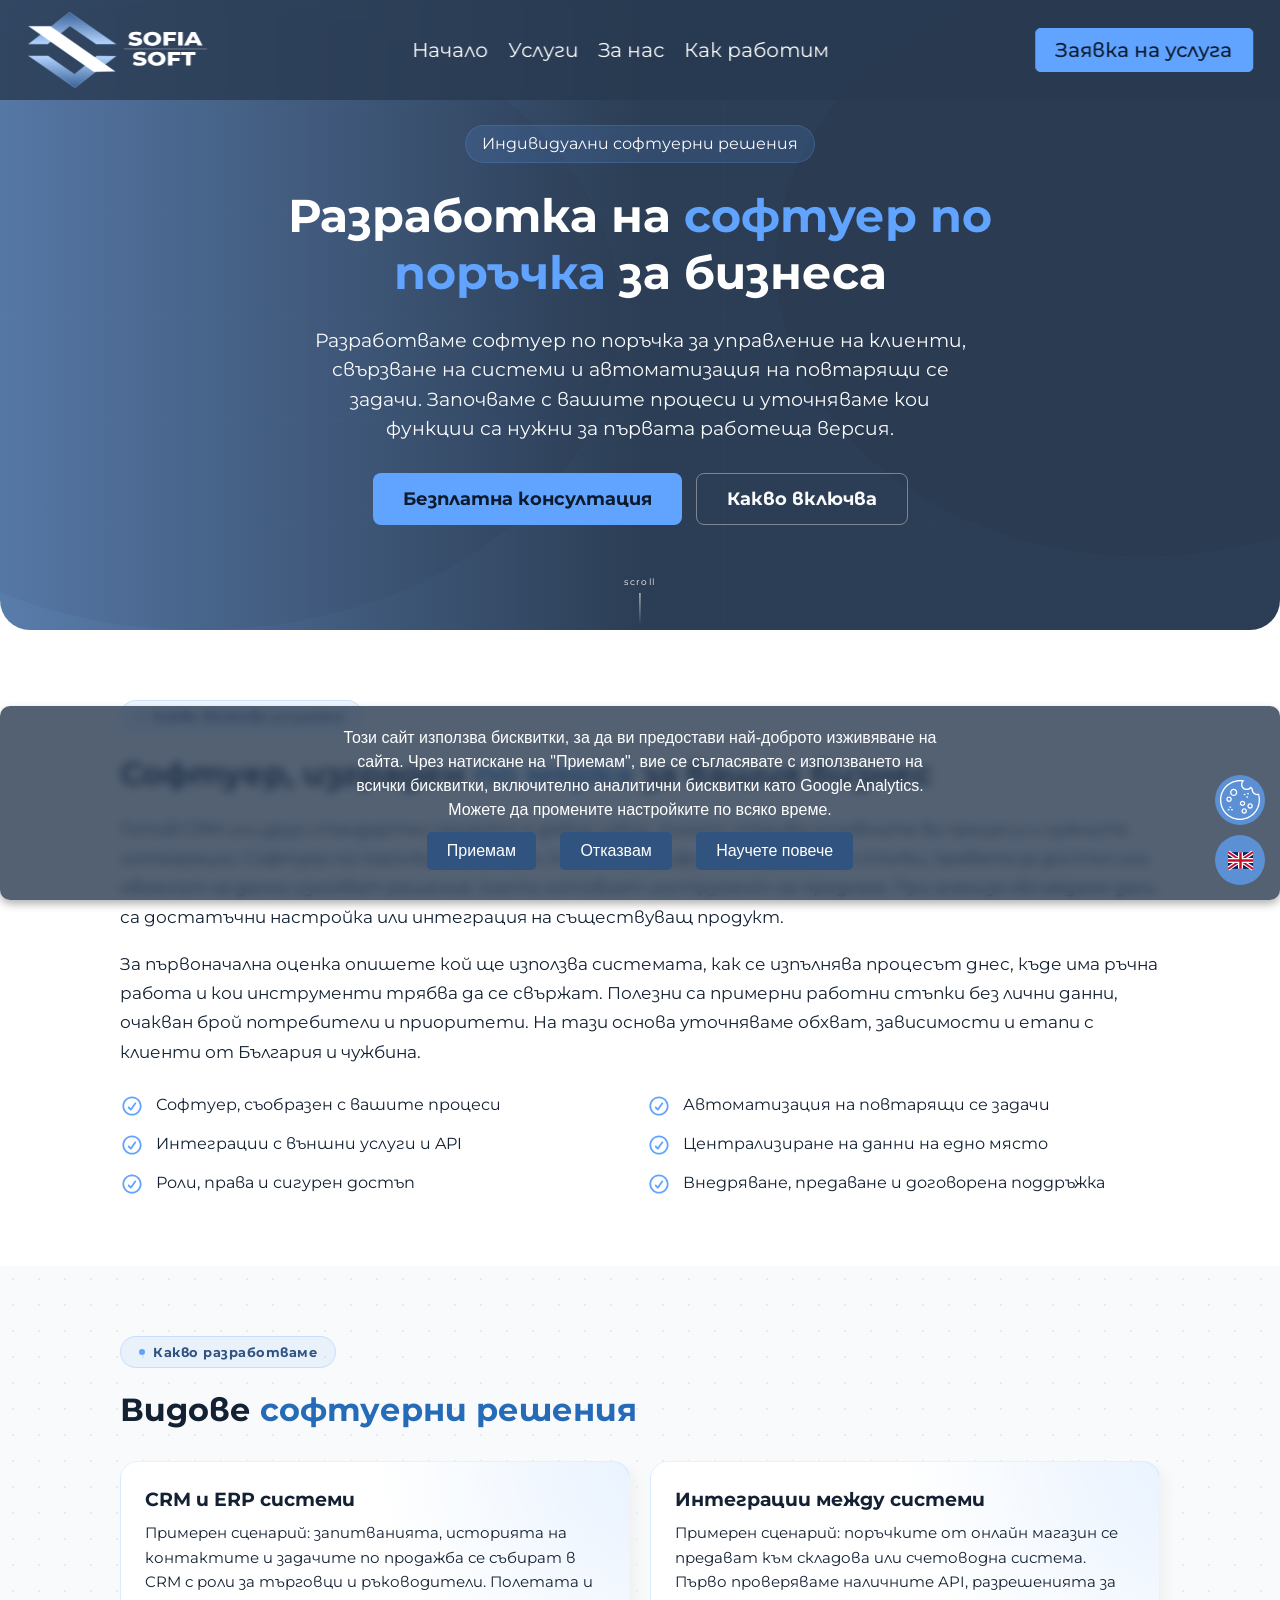
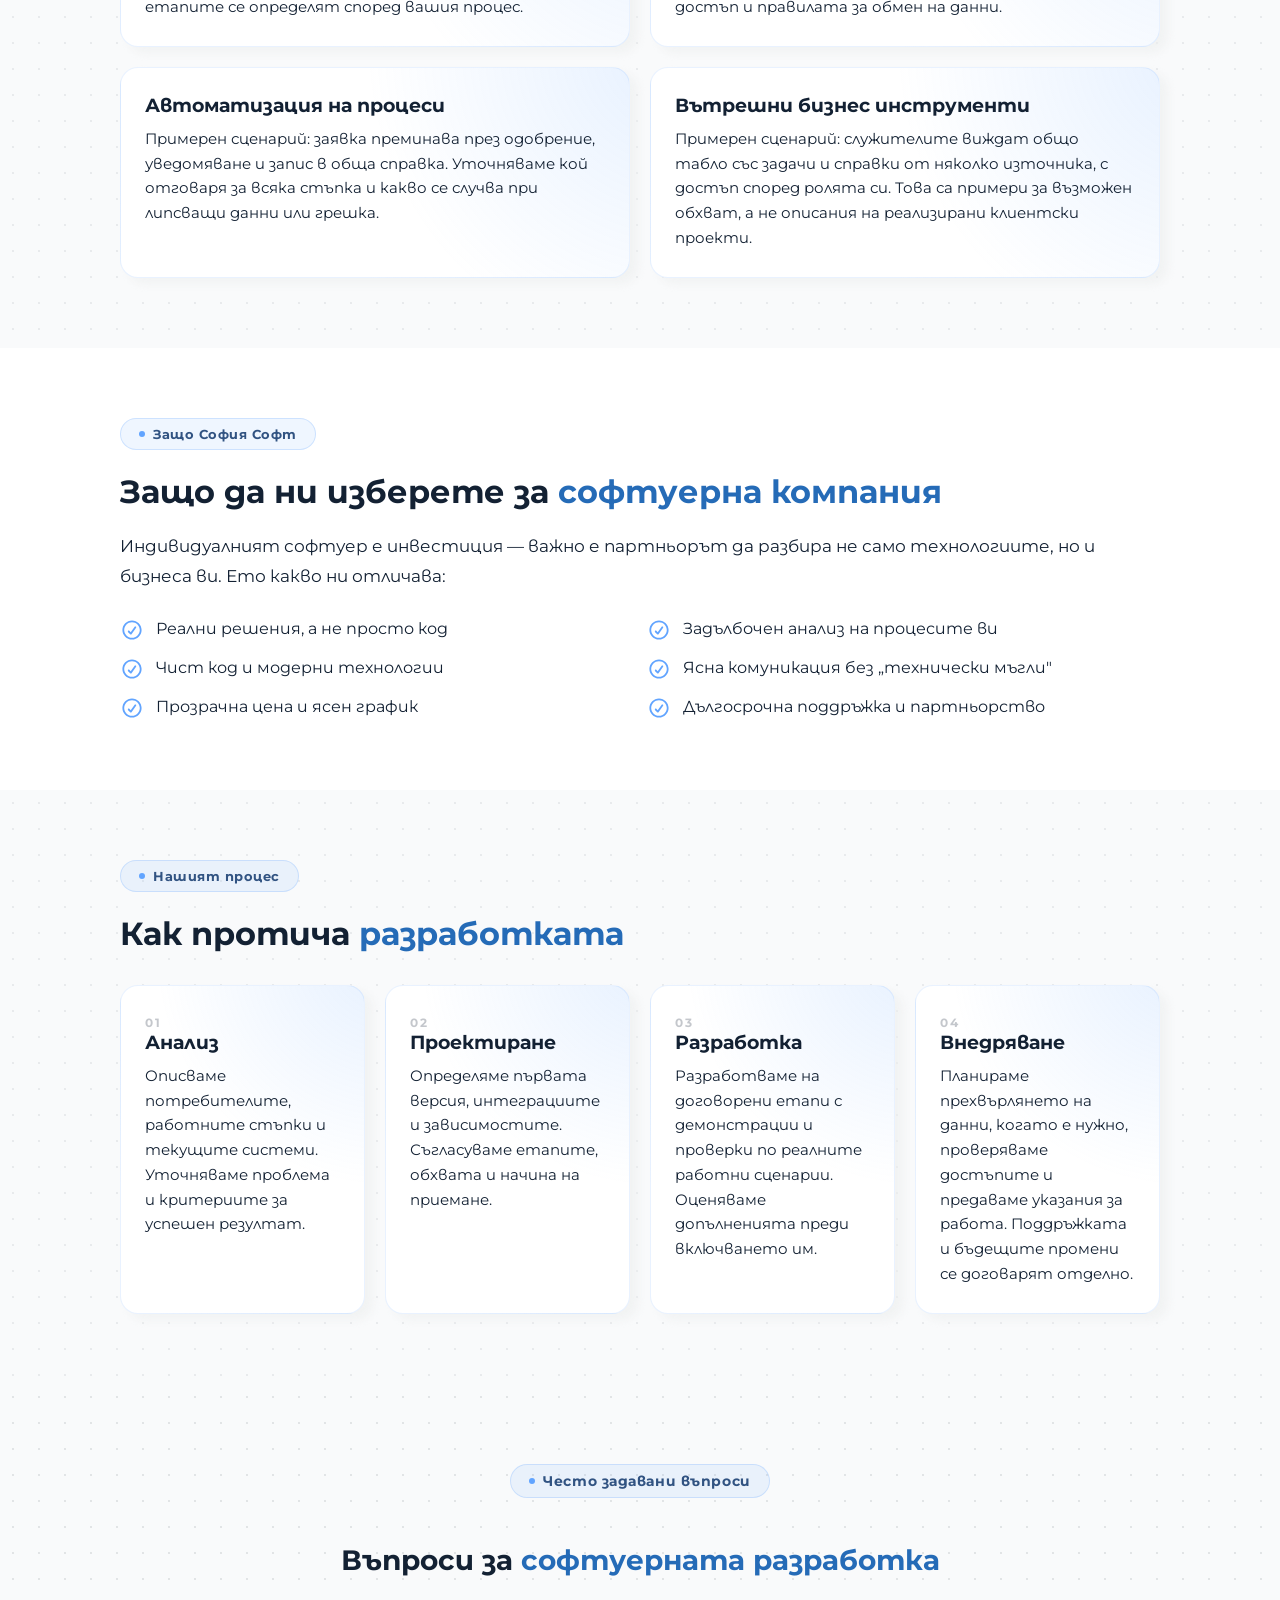
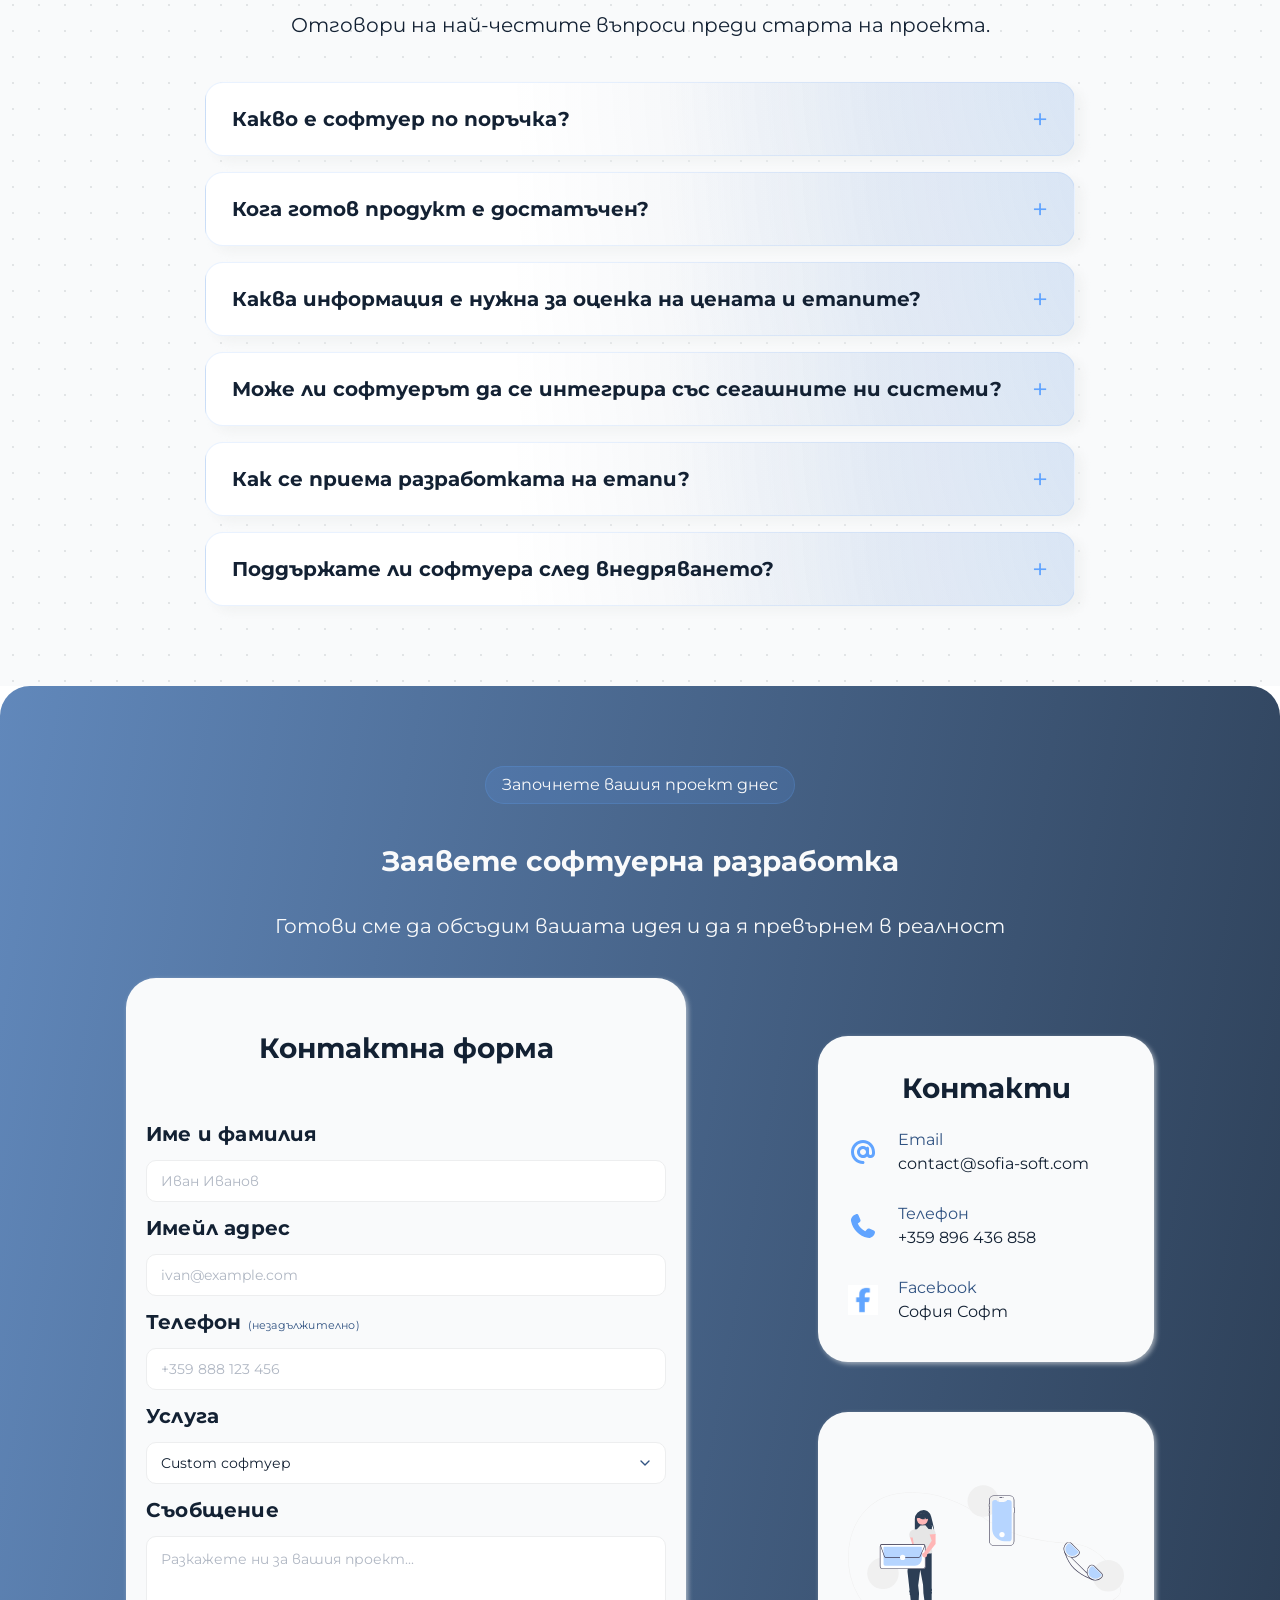
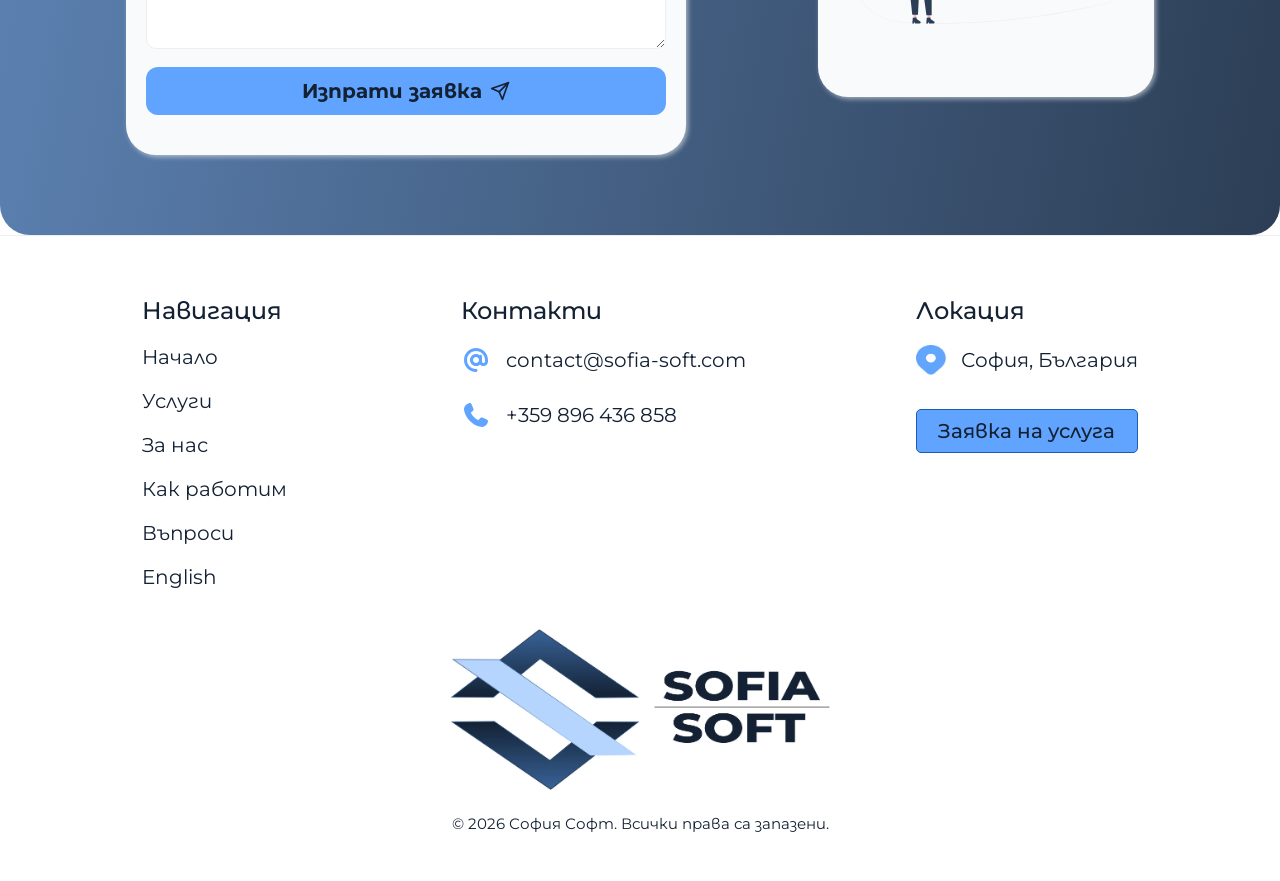
<file: uslugi/custom-software/index.html>
<!DOCTYPE html>
<html lang="bg">
<head>
    <meta charset="UTF-8">
    <meta http-equiv="X-UA-Compatible" content="IE=edge">
    <meta name="viewport" content="width=device-width, initial-scale=1.0">

    <title>Разработка на софтуер по поръчка | София Софт</title>
    <meta name="description"
          content="Разработка на софтуер по поръчка за бизнеса: CRM системи, интеграции и автоматизация. Анализ на процесите, поетапно внедряване и договорена поддръжка.">
    <meta name="robots" content="index, follow">
    <link rel="canonical" href="https://sofia-soft.com/uslugi/custom-software/">
    <link rel="alternate" hreflang="bg" href="https://sofia-soft.com/uslugi/custom-software/">
    <link rel="alternate" hreflang="en" href="https://sofia-soft.com/en/services/custom-software/">
    <link rel="alternate" hreflang="x-default" href="https://sofia-soft.com/">

    <link rel="icon" type="image/svg+xml" href="/images/favicon-mark.ss26.svg">
    <link rel="apple-touch-icon" sizes="180x180" href="/images/logo.ss26.svg">
    <meta name="theme-color" content="#132133">
    <meta name="apple-mobile-web-app-status-bar-style" content="black-translucent">

    <meta property="og:url" content="https://sofia-soft.com/uslugi/custom-software/">
    <meta property="og:type" content="website">
    <meta property="og:title" content="Разработка на софтуер по поръчка | София Софт">
    <meta property="og:description"
          content="Разработка на софтуер по поръчка за бизнеса: CRM системи, интеграции и автоматизация. Анализ на процесите, поетапно внедряване и договорена поддръжка.">
    <meta property="og:site_name" content="София Софт">
    <meta property="og:image" content="https://sofia-soft.com/images/oa-logo.ss25.jpeg">
    <meta property="og:image:width" content="1200">
    <meta property="og:image:height" content="630">
    <meta property="og:image:type" content="image/jpeg">
    <meta property="og:locale" content="bg_BG">
    <meta property="og:image:alt" content="Разработка на софтуер по поръчка от София Софт">

    <meta name="twitter:card" content="summary_large_image">
    <meta name="twitter:title" content="Разработка на софтуер по поръчка | София Софт">
    <meta name="twitter:description"
          content="Разработка на софтуер по поръчка за бизнеса: CRM системи, интеграции и автоматизация. Анализ на процесите, поетапно внедряване и договорена поддръжка.">
    <meta name="twitter:image" content="https://sofia-soft.com/images/oa-logo.ss25.jpeg">
    <meta name="twitter:image:alt" content="Разработка на софтуер по поръчка от София Софт">

    <link rel="preload" href="/fonts/Montserrat-Regular.ss26.woff2" as="font" type="font/woff2" crossorigin>
    <link rel="preload" href="/fonts/Montserrat-Medium.ss26.woff2" as="font" type="font/woff2" crossorigin>
    <link rel="preload" href="/fonts/Montserrat-Bold.ss26.woff2" as="font" type="font/woff2" crossorigin>

    <link rel="sitemap" type="application/xml" href="/sitemap.xml">
    <link rel="stylesheet" href="/styles/styles.ss26.css">
    <link rel="stylesheet" href="/styles/services.ss26.css">
    <link rel="stylesheet" href="/styles/responsive.ss26.css">
</head>
<body class="service-page">

<header class="header" role="banner">
    <a href="/" aria-label="София Софт - начална страница">
        <img src="/images/logo.ss26.svg"
             alt="София Софт - уеб разработка и софтуерни решения"
             fetchpriority="high" width="102" height="88" class="logo">
    </a>

    <nav aria-label="Основна навигация">
        <ul class="nav_list" role="list">
            <li><a href="/" class="home">Начало</a></li>
            <li><a href="/#services" class="services">Услуги</a></li>
            <li><a href="/#about_us" class="for_us">За нас</a></li>
            <li><a href="/#how_work" class="how_work">Как работим</a></li>
            <li><a class="contact" href="#contact" aria-label="Заявете услуга от София Софт">Заявка на услуга</a></li>
        </ul>
        <div class="burger" aria-label="Отваряне на навигационно меню" role="button" tabindex="0">
            <svg class="burger-icon" xmlns="http://www.w3.org/2000/svg" viewBox="0 0 24 24" width="44" height="44"
                 aria-hidden="true" focusable="false">
                <path d="M3 6h18M3 12h18M3 18h18" stroke="white" stroke-width="2" stroke-linecap="round"/>
            </svg>
            <svg class="close-icon" xmlns="http://www.w3.org/2000/svg" viewBox="0 0 24 24" width="44" height="44"
                 aria-hidden="true" focusable="false">
                <path d="M6 6l12 12M6 18L18 6" stroke="white" stroke-width="2" stroke-linecap="round"/>
            </svg>
        </div>
    </nav>

    <a class="contact" href="#contact" aria-label="Заявете услуга от София Софт">Заявка на услуга</a>
</header>

<main id="main-content">

    <section id="hero" aria-label="Custom софтуерна разработка">
        <div class="hero" aria-hidden="true">
            <svg class="hero-svg" width="100%" height="100%" viewBox="0 0 1440 600" preserveAspectRatio="xMidYMid slice"
                 xmlns="http://www.w3.org/2000/svg">
                <defs>
                    <linearGradient id="bgGradient">
                        <stop offset="0%" stop-color="rgba(97, 136, 187, 1)"/>
                        <stop offset="50%" stop-color="rgba(44, 62, 85, 1)"/>
                    </linearGradient>
                </defs>
                <rect width="1440" height="600" fill="url(#bgGradient)"/>
                <g stroke="#61A4FF" stroke-width="0.4" opacity="0.07">
                    <line x1="0" y1="100" x2="1440" y2="100"/>
                    <line x1="0" y1="200" x2="1440" y2="200"/>
                    <line x1="0" y1="300" x2="1440" y2="300"/>
                    <line x1="0" y1="400" x2="1440" y2="400"/>
                    <line x1="0" y1="500" x2="1440" y2="500"/>
                    <line x1="200" y1="0" x2="200" y2="600"/>
                    <line x1="400" y1="0" x2="400" y2="600"/>
                    <line x1="600" y1="0" x2="600" y2="600"/>
                    <line x1="800" y1="0" x2="800" y2="600"/>
                    <line x1="1000" y1="0" x2="1000" y2="600"/>
                    <line x1="1200" y1="0" x2="1200" y2="600"/>
                    <line x1="1400" y1="0" x2="1400" y2="600"/>
                </g>
                <ellipse class="orb1" cx="300" cy="300" rx="400" ry="300" fill="#132133" opacity="0.05"/>
                <ellipse class="orb2" cx="1200" cy="250" rx="350" ry="280" fill="#132133" opacity="0.08"/>
            </svg>
        </div>
        <div class="svc-hero-content">
            <span class="hero_budget">Индивидуални софтуерни решения</span>
            <h1 class="hero_title">Разработка на <span class="hero_title_second">софтуер по поръчка</span> за бизнеса</h1>
            <p class="hero_sub_title">
                Разработваме софтуер по поръчка за управление на клиенти, свързване на системи и автоматизация на повтарящи се задачи. Започваме с вашите процеси и уточняваме кои функции са нужни за първата работеща версия.
            </p>
            <div class="svc-cta-row">
                <a class="svc-btn" href="#contact">Безплатна консултация</a>
                <a class="svc-btn ghost" href="#included">Какво включва</a>
            </div>
        </div>
        <div class="scroll-hint">
            <span>scroll</span>
            <div class="scroll-line"></div>
        </div>
    </section>

    <section id="included" class="svc-section" aria-labelledby="included-title">
        <div class="svc-wrap">
            <span class="svc-eyebrow">Какво включва услугата</span>
            <h2 class="svc-h2" id="included-title">Софтуер, изграден <span class="title-accent">по мярка</span> за вашия
                бизнес</h2>
            <p class="svc-p">
                Готов CRM или друг стандартен продукт е добър избор, когато покрива основните ви процеси и нужните интеграции. Софтуер по поръчка има смисъл, когато специфичните работни стъпки, правата за достъп или обменът на данни изискват решение, което готовият инструмент не предлага. При анализа обсъждаме дали са достатъчни настройка или интеграция на съществуващ продукт.
            </p>
            <p class="svc-p">
                За първоначална оценка опишете кой ще използва системата, как се изпълнява процесът днес, къде има ръчна работа и кои инструменти трябва да се свържат. Полезни са примерни работни стъпки без лични данни, очакван брой потребители и приоритети. На тази основа уточняваме обхват, зависимости и етапи с клиенти от България и чужбина.
            </p>
            <ul class="svc-check two">
                <li><img src="/images/check_icon.ss26.svg" alt="" aria-hidden="true">Софтуер, съобразен с вашите процеси
                </li>
                <li><img src="/images/check_icon.ss26.svg" alt="" aria-hidden="true">Автоматизация на повтарящи се
                    задачи
                </li>
                <li><img src="/images/check_icon.ss26.svg" alt="" aria-hidden="true">Интеграции с външни услуги и API
                </li>
                <li><img src="/images/check_icon.ss26.svg" alt="" aria-hidden="true">Централизиране на данни на едно
                    място
                </li>
                <li><img src="/images/check_icon.ss26.svg" alt="" aria-hidden="true">Роли, права и сигурен достъп</li>
                <li><img src="/images/check_icon.ss26.svg" alt="" aria-hidden="true">Внедряване, предаване и договорена поддръжка
                </li>
            </ul>
        </div>
    </section>

    <section class="svc-section alt" aria-labelledby="types-title">
        <div class="svc-wrap">
            <span class="svc-eyebrow">Какво разработваме</span>
            <h2 class="svc-h2" id="types-title">Видове <span class="title-accent">софтуерни решения</span></h2>
            <div class="svc-grid two">
                <article class="svc-card">
                    <h3 class="svc-h3">CRM и ERP системи</h3>
                    <p>Примерен сценарий: запитванията, историята на контактите и задачите по продажба се събират в CRM с роли за търговци и ръководители. Полетата и етапите се определят според вашия процес.</p>
                </article>
                <article class="svc-card">
                    <h3 class="svc-h3">Интеграции между системи</h3>
                    <p>Примерен сценарий: поръчките от онлайн магазин се предават към складова или счетоводна система. Първо проверяваме наличните API, разрешенията за достъп и правилата за обмен на данни.</p>
                </article>
                <article class="svc-card">
                    <h3 class="svc-h3">Автоматизация на процеси</h3>
                    <p>Примерен сценарий: заявка преминава през одобрение, уведомяване и запис в обща справка. Уточняваме кой отговаря за всяка стъпка и какво се случва при липсващи данни или грешка.</p>
                </article>
                <article class="svc-card">
                    <h3 class="svc-h3">Вътрешни бизнес инструменти</h3>
                    <p>Примерен сценарий: служителите виждат общо табло със задачи и справки от няколко източника, с достъп според ролята си. Това са примери за възможен обхват, а не описания на реализирани клиентски проекти.</p>
                </article>
            </div>
        </div>
    </section>

    <section class="svc-section" aria-labelledby="why-title">
        <div class="svc-wrap">
            <span class="svc-eyebrow">Защо София Софт</span>
            <h2 class="svc-h2" id="why-title">Защо да ни изберете за <span
                    class="title-accent">софтуерна компания</span></h2>
            <p class="svc-p">
                Индивидуалният софтуер е инвестиция — важно е партньорът да разбира не само технологиите, но и
                бизнеса ви. Ето какво ни отличава:
            </p>
            <ul class="svc-check two">
                <li><img src="/images/check_icon.ss26.svg" alt="" aria-hidden="true">Реални решения, а не просто код
                </li>
                <li><img src="/images/check_icon.ss26.svg" alt="" aria-hidden="true">Задълбочен анализ на процесите ви
                </li>
                <li><img src="/images/check_icon.ss26.svg" alt="" aria-hidden="true">Чист код и модерни технологии</li>
                <li><img src="/images/check_icon.ss26.svg" alt="" aria-hidden="true">Ясна комуникация без „технически
                    мъгли"
                </li>
                <li><img src="/images/check_icon.ss26.svg" alt="" aria-hidden="true">Прозрачна цена и ясен график</li>
                <li><img src="/images/check_icon.ss26.svg" alt="" aria-hidden="true">Дългосрочна поддръжка и
                    партньорство
                </li>
            </ul>
        </div>
    </section>

    <section class="svc-section alt" aria-labelledby="process-title">
        <div class="svc-wrap">
            <span class="svc-eyebrow">Нашият процес</span>
            <h2 class="svc-h2" id="process-title">Как протича <span class="title-accent">разработката</span></h2>
            <div class="svc-grid four">
                <article class="svc-card">
                    <span class="num">01</span>
                    <h3 class="svc-h3">Анализ</h3>
                    <p>Описваме потребителите, работните стъпки и текущите системи. Уточняваме проблема и критериите за успешен резултат.</p>
                </article>
                <article class="svc-card">
                    <span class="num">02</span>
                    <h3 class="svc-h3">Проектиране</h3>
                    <p>Определяме първата версия, интеграциите и зависимостите. Съгласуваме етапите, обхвата и начина на приемане.</p>
                </article>
                <article class="svc-card">
                    <span class="num">03</span>
                    <h3 class="svc-h3">Разработка</h3>
                    <p>Разработваме на договорени етапи с демонстрации и проверки по реалните работни сценарии. Оценяваме допълненията преди включването им.</p>
                </article>
                <article class="svc-card">
                    <span class="num">04</span>
                    <h3 class="svc-h3">Внедряване</h3>
                    <p>Планираме прехвърлянето на данни, когато е нужно, проверяваме достъпите и предаваме указания за работа. Поддръжката и бъдещите промени се договарят отделно.</p>
                </article>
            </div>
        </div>
    </section>

    <section id="faq" aria-labelledby="faq-title">
        <span class="faq_budget" aria-hidden="true">Често задавани въпроси</span>
        <div class="faq_title_content">
            <h2 class="faq_title" id="faq-title">Въпроси за <span class="title-accent">софтуерната разработка</span>
            </h2>
            <p class="faq_sub_title">Отговори на най-честите въпроси преди старта на проекта.</p>
        </div>
        <div class="faq_list">
            <details class="faq_item">
                <summary>Какво е софтуер по поръчка?</summary>
                <p>Това е софтуер, разработен според конкретни бизнес процеси, потребителски роли и изисквания за обмен на данни. Обхватът се определя след анализ, вместо да се добавят функции без ясна нужда.</p>
            </details>
            <details class="faq_item">
                <summary>Кога готов продукт е достатъчен?</summary>
                <p>Когато готов CRM или друг инструмент покрива основните работни стъпки, правата за достъп и нужните интеграции, настройването му може да е достатъчно. При анализа сравняваме този вариант с разработка по поръчка.</p>
            </details>
            <details class="faq_item">
                <summary>Каква информация е нужна за оценка на цената и етапите?</summary>
                <p>Опишете процеса, потребителите, задължителните функции, текущите системи и интеграциите. Посочете приоритетите и ограниченията си. След уточняване на тези данни подготвяме предложение за обхват, цена и етапи; промени в обхвата се оценяват допълнително.</p>
            </details>
            <details class="faq_item">
                <summary>Може ли софтуерът да се интегрира със сегашните ни системи?</summary>
                <p>Възможността зависи от API, документацията и разрешенията за достъп на съществуващите системи. Проверяваме какви данни могат да се обменят и как се обработват грешки, преди да потвърдим интеграцията.</p>
            </details>
            <details class="faq_item">
                <summary>Как се приема разработката на етапи?</summary>
                <p>За всеки договорен етап уточняваме функции и критерии за приемане. Демонстрираме работата, проверяваме основните сценарии и обсъждаме обратната връзка преди следващия етап.</p>
            </details>
            <details class="faq_item">
                <summary>Поддържате ли софтуера след внедряването?</summary>
                <p>Предлагаме поддръжка и развитие след внедряването. Дейностите, начинът за заявяване на проблеми и условията се договарят отделно, според системата и нуждите на екипа.</p>
            </details>
        </div>
    </section>

    <section id="contact" aria-labelledby="contact-title">
        <span class="contact_budget" aria-hidden="true">Започнете вашия проект днес</span>
        <div class="contact_title_content">
            <h2 class="contact_title" id="contact-title">Заявете софтуерна разработка</h2>
            <p class="how_work_sub_title">Готови сме да обсъдим вашата идея и да я превърнем в реалност</p>
        </div>
        <div class="contact_boxes">
            <div class="contact_form">
                <h3>Контактна форма</h3>
                <form class="form" id="contactForm" novalidate>
                    <label for="name">Име и фамилия</label>
                    <input type="text" id="name" name="name" placeholder="Иван Иванов" required autocomplete="name">

                    <label for="email">Имейл адрес</label>
                    <input type="email" id="email" name="email" placeholder="ivan@example.com" required
                           autocomplete="email">

                    <label for="phone">Телефон <span class="optional">(незадължително)</span></label>
                    <input type="tel" id="phone" name="phone" placeholder="+359 888 123 456" autocomplete="tel">

                    <label for="service">Услуга</label>
                    <select id="service" name="service" required>
                        <option value="custom" selected>Custom софтуер</option>
                        <option value="web_dev">Изработка на сайт</option>
                        <option value="web_app">SaaS разработка</option>
                        <option value="design">UI/UX Design</option>
                        <option value="other">Друго</option>
                    </select>

                    <label for="message">Съобщение</label>
                    <textarea id="message" name="message" placeholder="Разкажете ни за вашия проект..." rows="4"
                              required></textarea>

                    <button type="submit" class="form_submit">
                        <span class="form_submit_text">Изпрати заявка</span>
                        <svg class="form_submit_icon" xmlns="http://www.w3.org/2000/svg" viewBox="0 0 24 24" fill="none"
                             stroke="currentColor" stroke-width="2" stroke-linecap="round" stroke-linejoin="round">
                            <line x1="22" y1="2" x2="11" y2="13"></line>
                            <polygon points="22 2 15 22 11 13 2 9 22 2"></polygon>
                        </svg>
                    </button>

                    <div class="form_success" id="formSuccess" aria-live="polite">
                        <svg xmlns="http://www.w3.org/2000/svg" viewBox="0 0 24 24" fill="none" stroke="currentColor"
                             stroke-width="2" stroke-linecap="round" stroke-linejoin="round">
                            <path d="M22 11.08V12a10 10 0 1 1-5.93-9.14"></path>
                            <polyline points="22 4 12 14.01 9 11.01"></polyline>
                        </svg>
                        <p>Благодарим! Ще се свържем с вас скоро.</p>
                    </div>
                </form>
            </div>

            <div class="contact_box_info">
                <div>
                    <h3>Контакти</h3>
                    <ul class="contact_list" role="list">
                        <li>
                            <img src="/images/mail_icon.ss26.svg" alt="" loading="lazy" width="30" height="30"
                                 class="contact_icons" aria-hidden="true">
                            <div>
                                <span>Email</span>
                                <a href="mailto:contact@sofia-soft.com"
                                   aria-label="Изпратете имейл до contact@sofia-soft.com">contact@sofia-soft.com</a>
                            </div>
                        </li>
                        <li>
                            <img src="/images/phone_icon.ss26.svg" alt="" loading="lazy" width="30" height="30"
                                 class="contact_icons" aria-hidden="true">
                            <div>
                                <span>Телефон</span>
                                <a href="tel:+359896436858" aria-label="Обадете се на +359 896 436 858">+359 896 436
                                    858</a>
                            </div>
                        </li>
                        <li>
                            <img src="/images/facebook.ss26.webp" alt="" loading="lazy" width="30" height="30"
                                 class="contact_icons" aria-hidden="true">
                            <div>
                                <span>Facebook</span>
                                <a href="https://www.facebook.com/people/%D0%A1%D0%BE%D1%84%D0%B8%D1%8F-%D0%A1%D0%BE%D1%84%D1%82/61556791982620/"
                                   target="_blank" rel="noopener noreferrer"
                                   aria-label="Посетете страницата на София Софт във Facebook (отваря нов прозорец)">София
                                    Софт</a>
                            </div>
                        </li>
                    </ul>
                </div>
                <div>
                    <img src="/images/contact_icon.ss26.svg" alt="Илюстрация — свържете се с нас"
                         loading="lazy" width="290" height="205" class="contact_icon">
                </div>
            </div>
        </div>
    </section>

    <div id="cookie-consent-popup">
        <div class="popup-content">
            <p>Този сайт използва бисквитки, за да ви предостави най-доброто изживяване на сайта. Чрез натискане на
                "Приемам", вие се съгласявате с използването на всички бисквитки, включително аналитични бисквитки като
                Google Analytics. Можете да промените настройките по всяко време.</p>
            <button id="accept-cookies">Приемам</button>
            <button id="decline-cookies">Отказвам</button>
            <button id="show-cookie-info">Научете повече</button>
        </div>
    </div>
</main>

<footer role="contentinfo">
    <div class="footer_info">
        <div class="footer_section">
            <h3 class="footer_heading">Навигация</h3>
            <ul class="footer_nav" role="list">
                <li><a href="/">Начало</a></li>
                <li><a href="/#services">Услуги</a></li>
                <li><a href="/#about_us">За нас</a></li>
                <li><a href="/#how_work">Как работим</a></li>
                <li><a href="/#faq">Въпроси</a></li>
                <li><a href="/en/services/custom-software/" hreflang="en" aria-label="Switch to English">English</a>
                </li>
            </ul>
        </div>
        <div class="footer_section">
            <h3 class="footer_heading">Контакти</h3>
            <ul class="footer_contact_list" role="list">
                <li>
                    <img src="/images/mail_icon.ss26.svg" alt="" loading="lazy" width="30" height="30"
                         class="footer_icon" aria-hidden="true">
                    <a href="mailto:contact@sofia-soft.com">contact@sofia-soft.com</a>
                </li>
                <li>
                    <img src="/images/phone_icon.ss26.svg" alt="" loading="lazy" width="30" height="30"
                         class="footer_icon" aria-hidden="true">
                    <a href="tel:+359896436858">+359 896 436 858</a>
                </li>
            </ul>
        </div>
        <div class="footer_section">
            <h3 class="footer_heading">Локация</h3>
            <div class="footer_location_box">
                <div class="footer_location">
                    <img src="/images/adress.ss26.webp" alt="" loading="lazy" width="30" height="30"
                         class="footer_icon" aria-hidden="true">
                    <span>София, България</span>
                </div>
                <a class="footer_cta" type="button" href="#contact" aria-label="Заявете услуга">Заявка на услуга</a>
            </div>
        </div>
    </div>

    <div class="footer_bottom">
        <img src="/images/footer_logo.ss26.webp" alt="София Софт - уеб разработка и софтуерни решения" loading="lazy"
             width="247" height="213" class="footer_logo">
        <span class="footer_copy">© 2026 София Софт. Всички права са запазени.</span>
    </div>
</footer>

<a href="#hero" class="scroll_up" aria-label="Върнете се в началото на страницата" role="button">
    <img src="/images/up.ss26.svg" alt="" width="40" height="40" data-nosnippet aria-hidden="true" class="up">
</a>
<a href="/en/services/custom-software/" class="flag" aria-label="Switch to English">
    <svg viewBox="0 0 30 20" aria-hidden="true" focusable="false">
        <rect width="30" height="20" fill="#012169"/>
        <path d="M0 0 30 20M30 0 0 20" stroke="#fff" stroke-width="5"/>
        <path d="M0 0 30 20M30 0 0 20" stroke="#C8102E" stroke-width="2.4"/>
        <path d="M15 0v20M0 10h30" stroke="#fff" stroke-width="6"/>
        <path d="M15 0v20M0 10h30" stroke="#C8102E" stroke-width="3"/>
    </svg>
</a>
<button class="cookies_button" id="cookies_button" aria-label="Настройки на кукитата" role="button">
    <img src="/images/cookie.ss25.svg" alt="" width="40" height="40" data-nosnippet aria-hidden="true" class="cookie">
</button>

<div id="cookie-modal">
    <div class="modal_content">
        <button class="modal_close" id="modalClose">✕</button>
        <div id="cookieIntro" class="cookie-section cookie-info hidden">
            <h2>Политика за бисквитките</h2>
            <p>Този сайт използва бисквитки, за да осигури нормалната си работа и да анализира посещаемостта чрез Google
                Analytics.</p>
            <h3>Какво представляват бисквитките?</h3>
            <p>Бисквитките са малки текстови файлове, които се съхраняват във Вашия браузър. Те помагат на сайта да
                функционира правилно и да събира анонимна статистическа информация за използването му.</p>
            <h3>Какви бисквитки използваме?</h3>
            <p>След Вашето съгласие сайтът използва Google Analytics за анализ на посещенията и подобряване на
                потребителското изживяване.</p>
            <table>
                <thead>
                <tr>
                    <th>Бисквитка</th>
                    <th>Предназначение</th>
                    <th>Срок</th>
                </tr>
                </thead>
                <tbody>
                <tr>
                    <td>_ga</td>
                    <td>Използва се за разграничаване на уникални потребители и събиране на статистика за посещенията на
                        сайта.
                    </td>
                    <td>2 години</td>
                </tr>
                <tr>
                    <td>ga_*</td>
                    <td>Google Analytics 4 cookies, използвани за съхранение на информация за сесии и взаимодействия със
                        сайта (напр. посещения, събития).
                    </td>
                    <td>2 години</td>
                </tr>
                </tbody>
            </table>
            <h3>Управление на бисквитките</h3>
            <p>Можете да приемете или откажете аналитичните бисквитки чрез този прозорец. Също така можете да изтриете
                или блокирате бисквитките от настройките на Вашия браузър по всяко време.</p>
            <p>Ако имате въпроси относно използването на бисквитки, можете да се свържете с нас чрез посочените в сайта
                данни за контакт.</p>
        </div>
        <div id="cookieSettings" class="cookie-section cookie-settings hidden">
            <h2>Настройки на бисквитките</h2>
            <p class="cookie-desc">Тук можеш да избереш кои бисквитки да разрешиш. Задължителните са необходими за
                работата на сайта.</p>
            <div class="cookie-option">
                <div class="cookie-text">
                    <h3>Задължителни бисквитки</h3>
                    <p>Нужни за правилната работа на сайта.</p>
                </div>
                <input type="checkbox" checked disabled>
            </div>
            <div class="cookie-option">
                <div class="cookie-text">
                    <h3>Аналитични бисквитки</h3>
                    <p>Помагат ни да разберем как се използва сайтът (Google Analytics).</p>
                </div>
                <input type="checkbox" id="analyticsToggle">
            </div>
            <div class="cookie-actions">
                <button id="save_cookies" class="btn primary">Запази настройките</button>
                <button id="reject_all_cookies" class="btn secondary">Откажи всички</button>
            </div>
        </div>
    </div>
</div>

<script type="application/ld+json">
    {
        "@context": "https://schema.org",
        "@type": "Service",
        "serviceType": "Разработка на софтуер по поръчка",
        "name": "Разработка на софтуер по поръчка",
        "url": "https://sofia-soft.com/uslugi/custom-software/",
        "description": "Разработка на софтуер по поръчка за бизнеса: CRM системи, интеграции и автоматизация. Анализ на процесите, поетапно внедряване и договорена поддръжка.",
        "areaServed": [
            {
                "@type": "City",
                "name": "София"
            },
            {
                "@type": "Country",
                "name": "България"
            }
        ],
        "provider": {
            "@type": "ProfessionalService",
            "name": "София Софт",
            "url": "https://sofia-soft.com/",
            "telephone": "+359896436858",
            "email": "contact@sofia-soft.com",
            "address": {
                "@type": "PostalAddress",
                "addressLocality": "София",
                "addressRegion": "Sofia-Capital",
                "addressCountry": "BG"
            }
        }
    }
</script>

<script type="application/ld+json">
    {
        "@context": "https://schema.org",
        "@type": "BreadcrumbList",
        "itemListElement": [
            {
                "@type": "ListItem",
                "position": 1,
                "name": "Начало",
                "item": "https://sofia-soft.com/"
            },
            {
                "@type": "ListItem",
                "position": 2,
                "name": "Услуги",
                "item": "https://sofia-soft.com/#services"
            },
            {
                "@type": "ListItem",
                "position": 3,
                "name": "Софтуер по поръчка",
                "item": "https://sofia-soft.com/uslugi/custom-software/"
            }
        ]
    }
</script>

<script type="application/ld+json">
    {
        "@context": "https://schema.org",
        "@type": "FAQPage",
        "mainEntity": [
            {
                "@type": "Question",
                "name": "Какво е софтуер по поръчка?",
                "acceptedAnswer": {
                    "@type": "Answer",
                    "text": "Това е софтуер, разработен според конкретни бизнес процеси, потребителски роли и изисквания за обмен на данни. Обхватът се определя след анализ, вместо да се добавят функции без ясна нужда."
                }
            },
            {
                "@type": "Question",
                "name": "Кога готов продукт е достатъчен?",
                "acceptedAnswer": {
                    "@type": "Answer",
                    "text": "Когато готов CRM или друг инструмент покрива основните работни стъпки, правата за достъп и нужните интеграции, настройването му може да е достатъчно. При анализа сравняваме този вариант с разработка по поръчка."
                }
            },
            {
                "@type": "Question",
                "name": "Каква информация е нужна за оценка на цената и етапите?",
                "acceptedAnswer": {
                    "@type": "Answer",
                    "text": "Опишете процеса, потребителите, задължителните функции, текущите системи и интеграциите. Посочете приоритетите и ограниченията си. След уточняване на тези данни подготвяме предложение за обхват, цена и етапи; промени в обхвата се оценяват допълнително."
                }
            },
            {
                "@type": "Question",
                "name": "Може ли софтуерът да се интегрира със сегашните ни системи?",
                "acceptedAnswer": {
                    "@type": "Answer",
                    "text": "Възможността зависи от API, документацията и разрешенията за достъп на съществуващите системи. Проверяваме какви данни могат да се обменят и как се обработват грешки, преди да потвърдим интеграцията."
                }
            },
            {
                "@type": "Question",
                "name": "Как се приема разработката на етапи?",
                "acceptedAnswer": {
                    "@type": "Answer",
                    "text": "За всеки договорен етап уточняваме функции и критерии за приемане. Демонстрираме работата, проверяваме основните сценарии и обсъждаме обратната връзка преди следващия етап."
                }
            },
            {
                "@type": "Question",
                "name": "Поддържате ли софтуера след внедряването?",
                "acceptedAnswer": {
                    "@type": "Answer",
                    "text": "Предлагаме поддръжка и развитие след внедряването. Дейностите, начинът за заявяване на проблеми и условията се договарят отделно, според системата и нуждите на екипа."
                }
            }
        ]
    }
</script>

<script src="/js/javascript.ss26.js" defer></script>
</body>
</html>
</file>
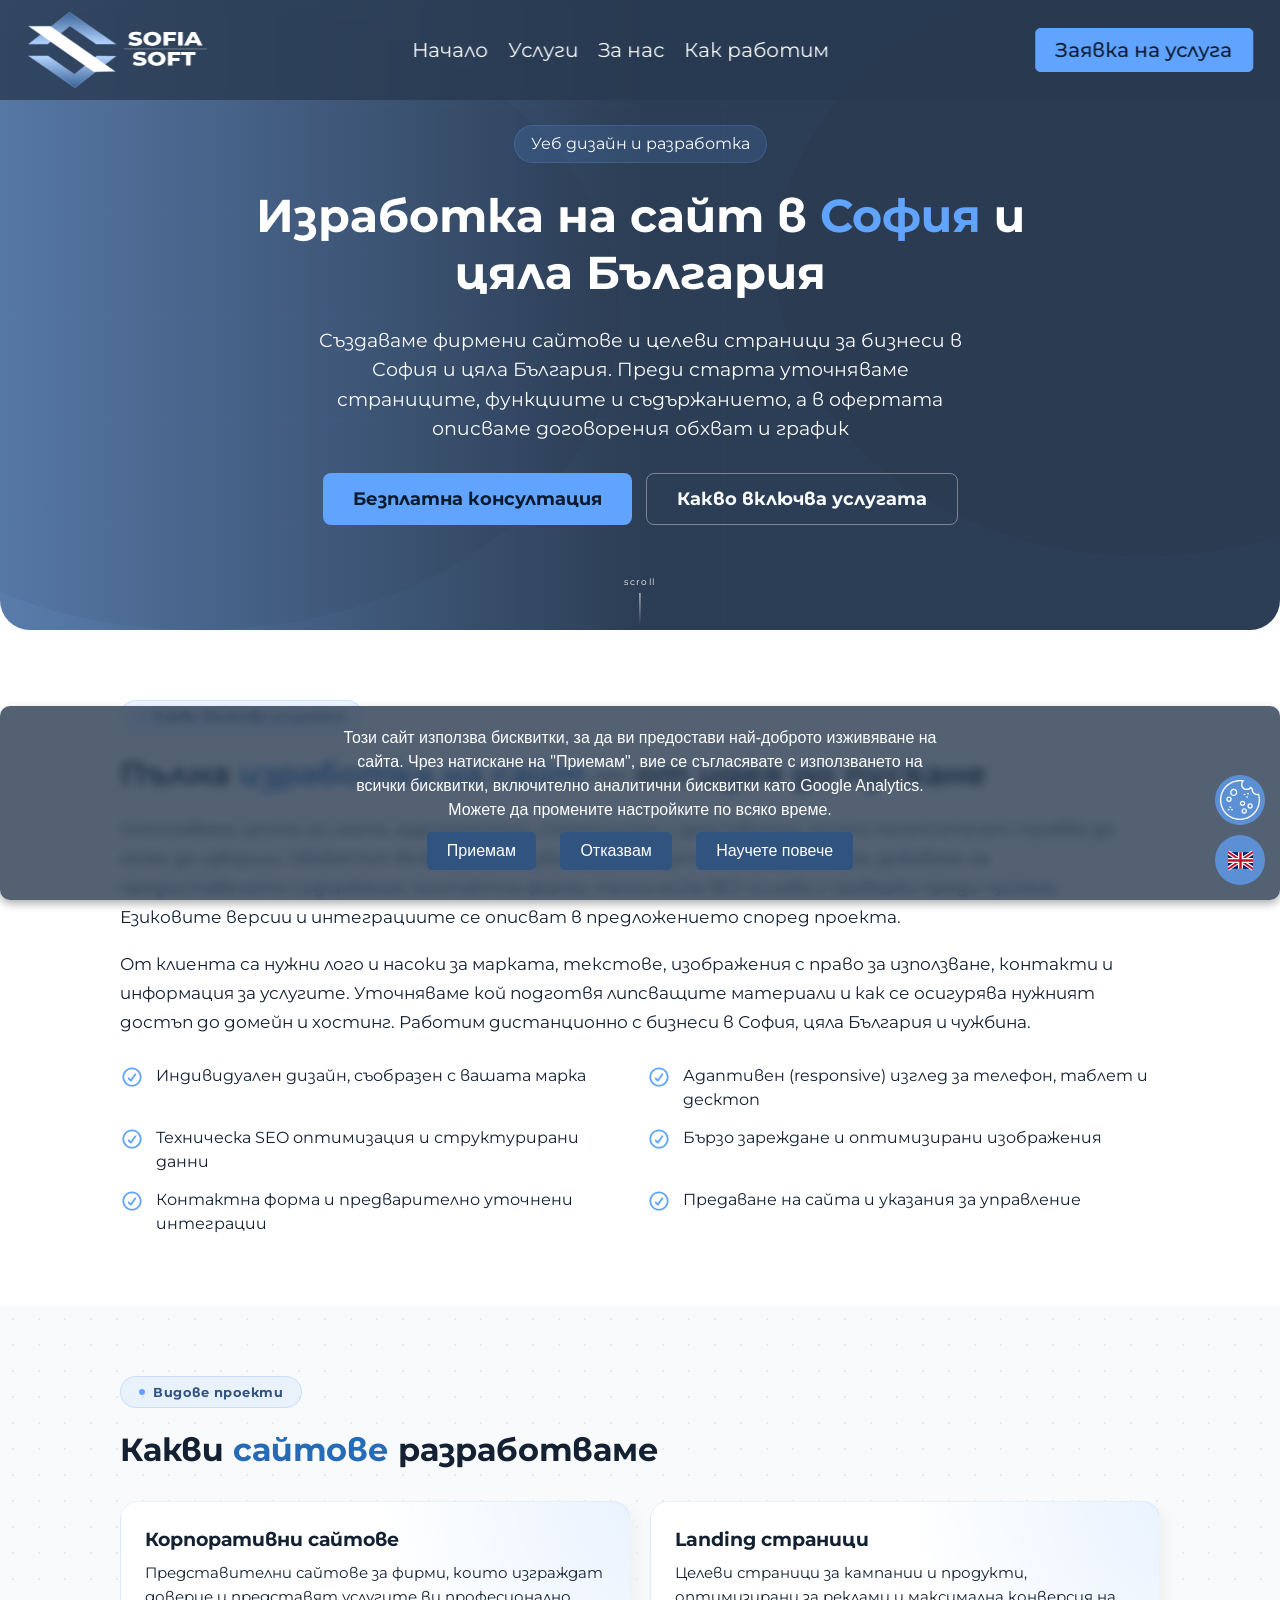
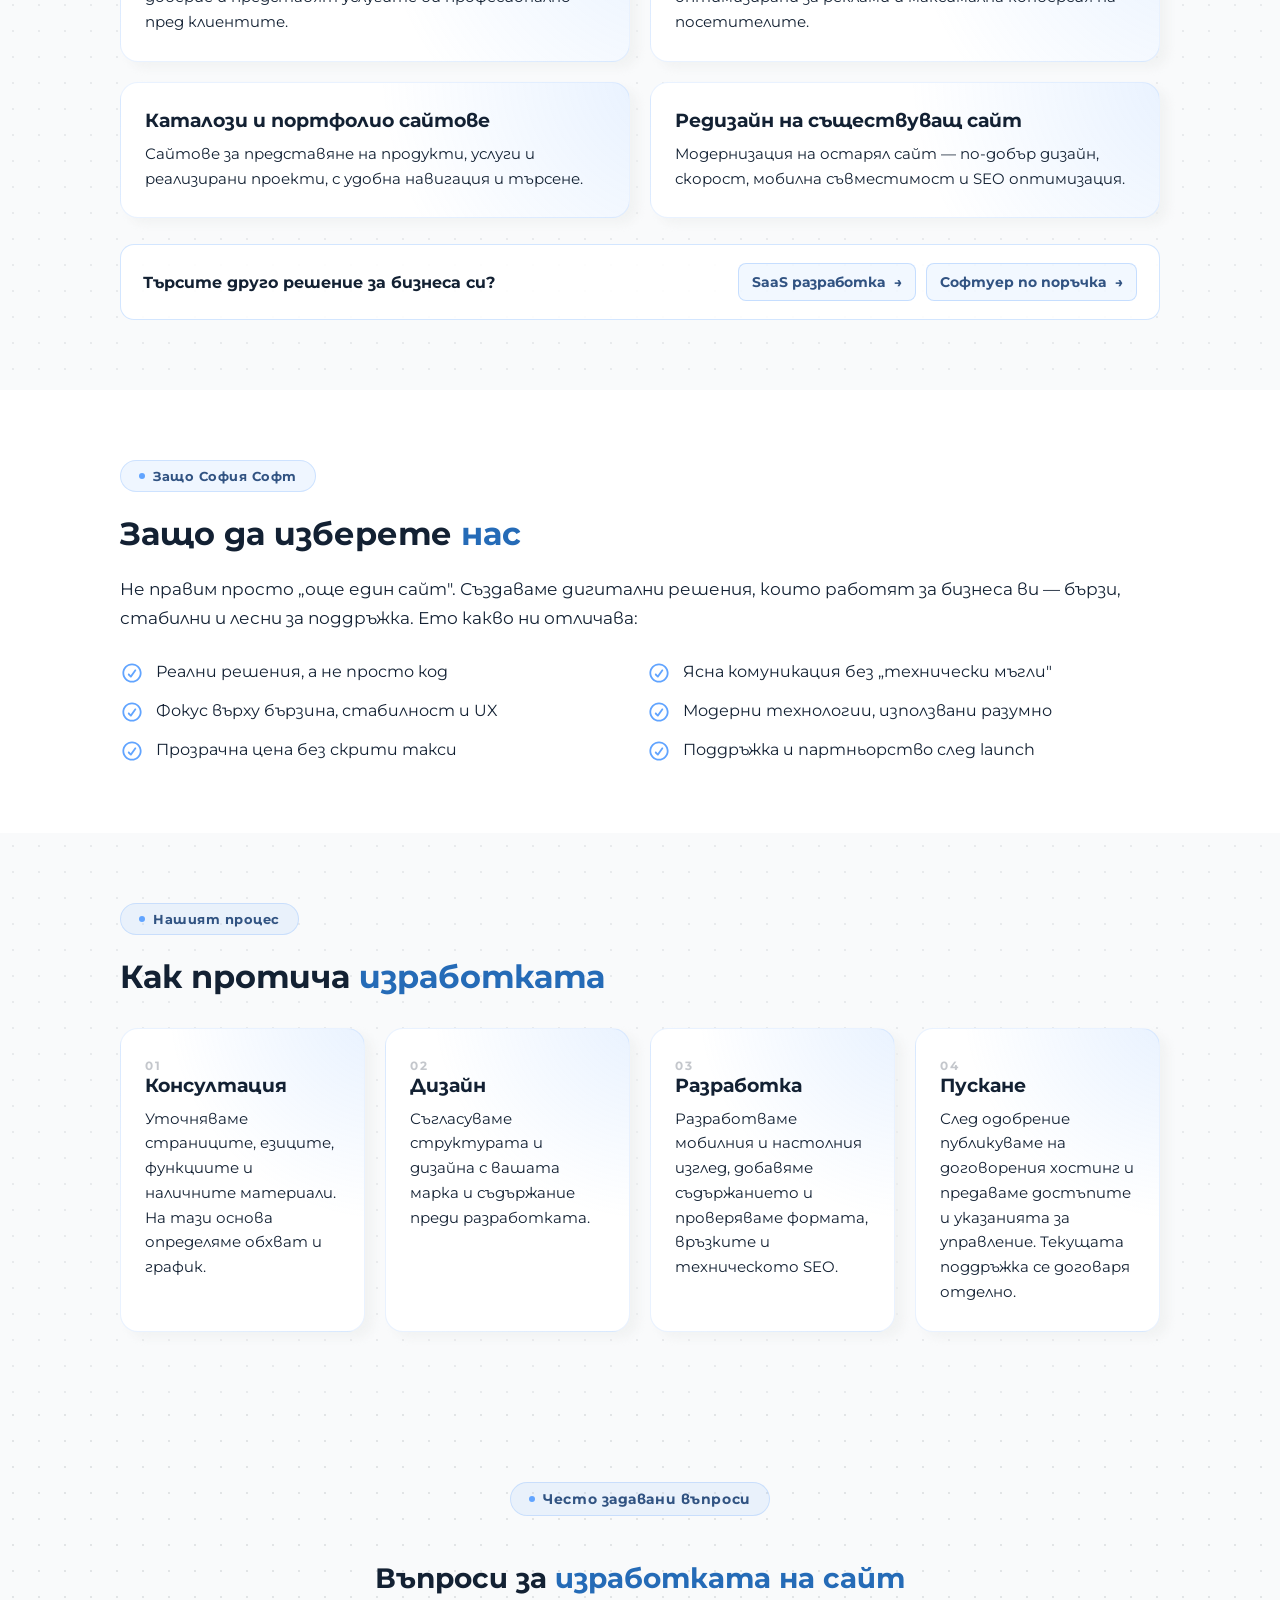
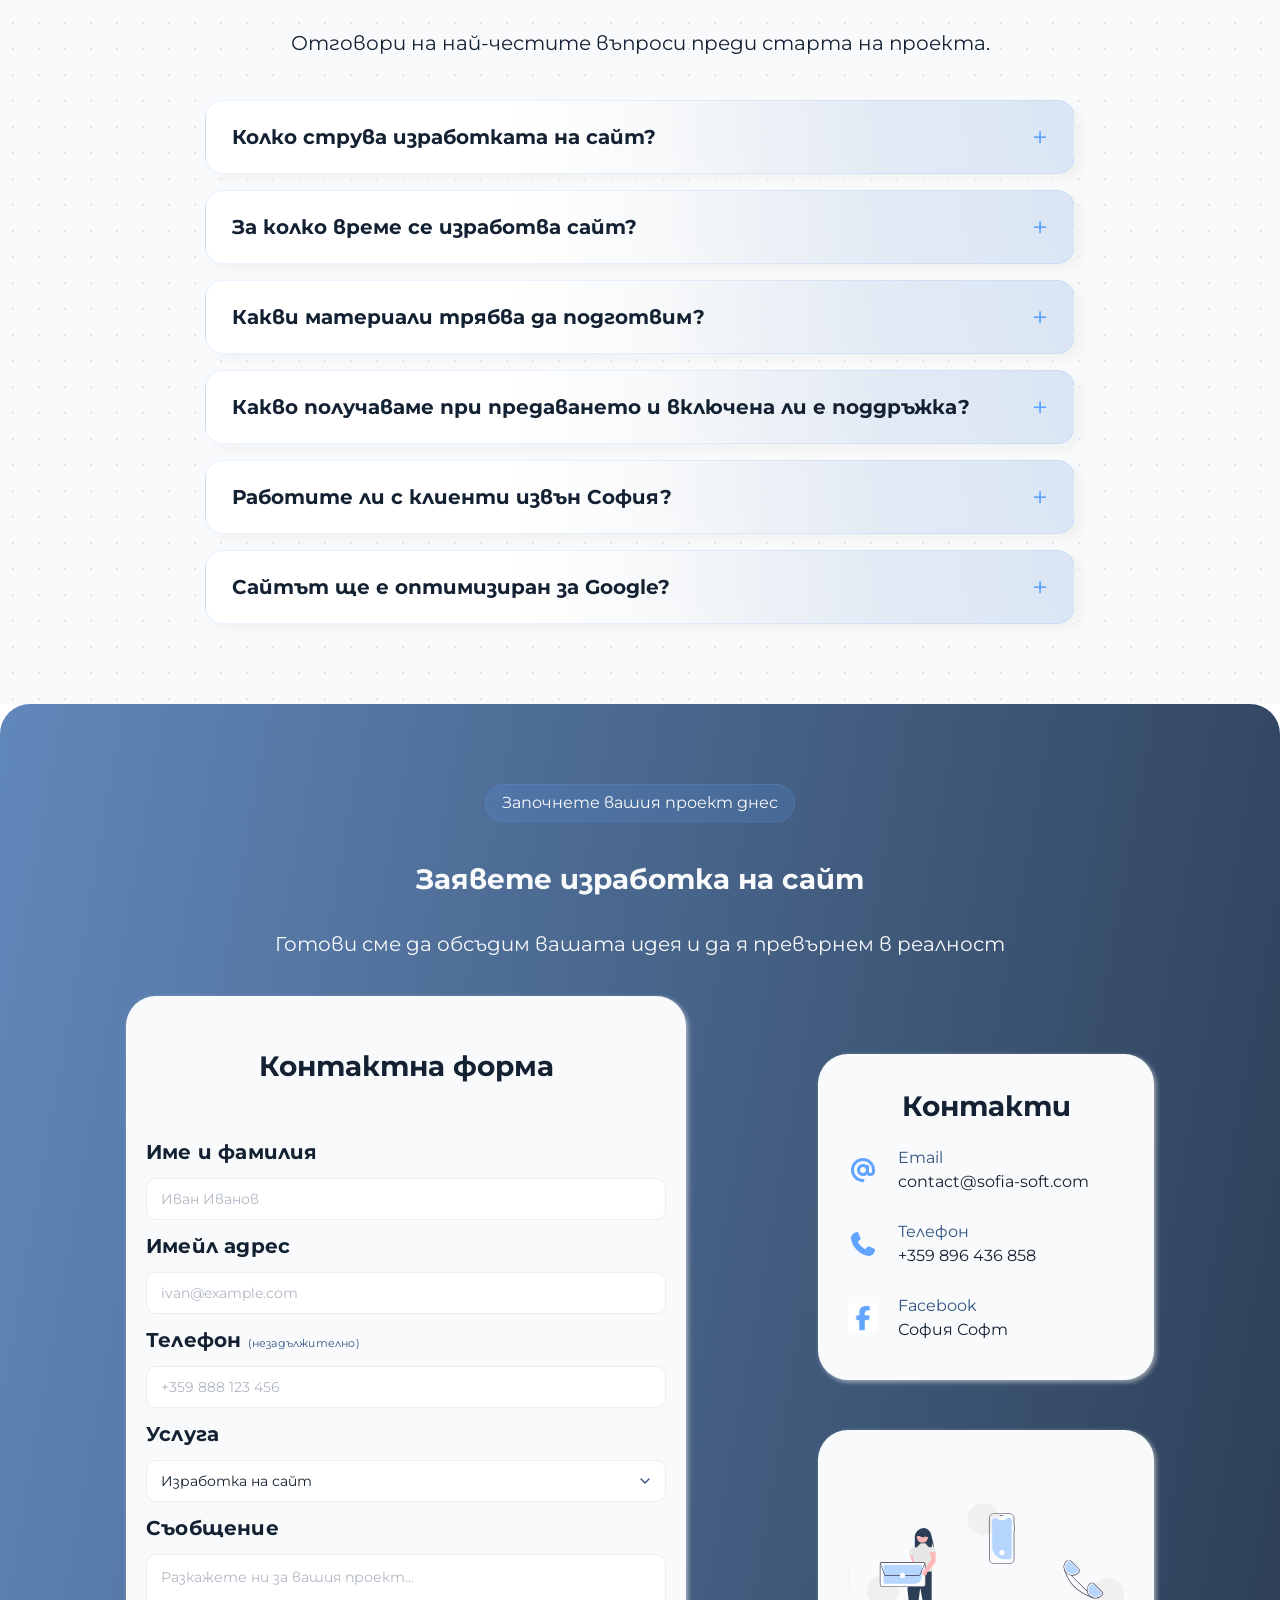
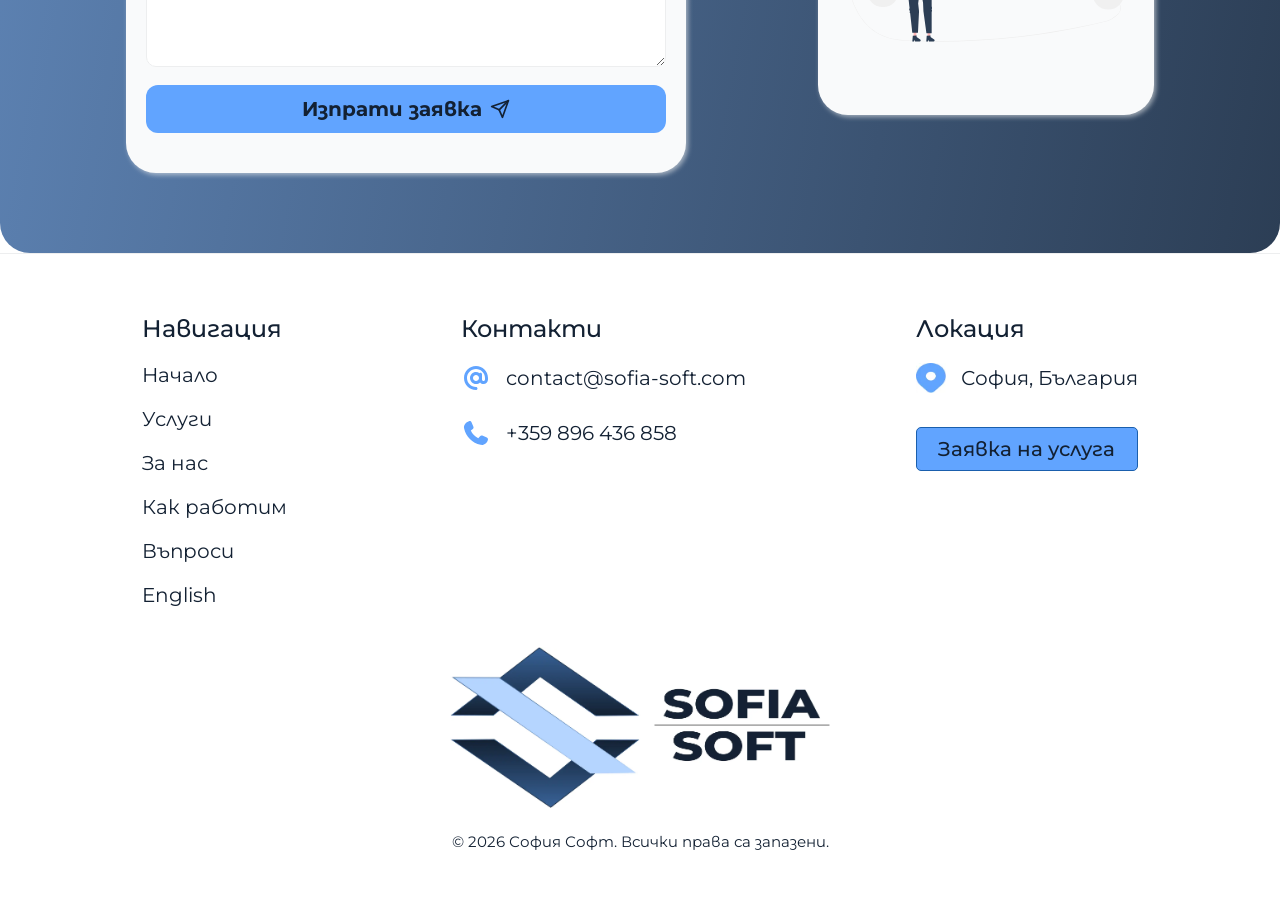
<file: uslugi/izrabotka-na-sait/index.html>
<!DOCTYPE html>
<html lang="bg">
<head>
    <meta charset="UTF-8">
    <meta http-equiv="X-UA-Compatible" content="IE=edge">
    <meta name="viewport" content="width=device-width, initial-scale=1.0">

    <title>Изработка на сайт в София | Уеб дизайн и разработка | София Софт</title>
    <meta name="description"
          content="Изработка на фирмен сайт в София и цяла България. Уеб дизайн, мобилна версия, контактна форма и техническо SEO с ясен обхват и оферта.">
    <meta name="robots" content="index, follow">
    <link rel="canonical" href="https://sofia-soft.com/uslugi/izrabotka-na-sait/">
    <link rel="alternate" hreflang="bg" href="https://sofia-soft.com/uslugi/izrabotka-na-sait/">
    <link rel="alternate" hreflang="en" href="https://sofia-soft.com/en/services/website-development/">
    <link rel="alternate" hreflang="x-default" href="https://sofia-soft.com/">

    <link rel="icon" type="image/svg+xml" href="/images/favicon-mark.ss26.svg">
    <link rel="apple-touch-icon" sizes="180x180" href="/images/logo.ss26.svg">
    <meta name="theme-color" content="#132133">
    <meta name="apple-mobile-web-app-status-bar-style" content="black-translucent">

    <meta property="og:url" content="https://sofia-soft.com/uslugi/izrabotka-na-sait/">
    <meta property="og:type" content="website">
    <meta property="og:title" content="Изработка на сайт в София | Уеб дизайн и разработка | София Софт">
    <meta property="og:description"
          content="Изработка на фирмен сайт в София и цяла България. Уеб дизайн, мобилна версия, контактна форма и техническо SEO с ясен обхват и оферта.">
    <meta property="og:site_name" content="София Софт">
    <meta property="og:image" content="https://sofia-soft.com/images/oa-logo.ss25.jpeg">
    <meta property="og:image:width" content="1200">
    <meta property="og:image:height" content="630">
    <meta property="og:image:type" content="image/jpeg">
    <meta property="og:locale" content="bg_BG">
    <meta property="og:image:alt" content="Изработка на сайт от София Софт">

    <meta name="twitter:card" content="summary_large_image">
    <meta name="twitter:title" content="Изработка на сайт в София | Уеб дизайн и разработка | София Софт">
    <meta name="twitter:description"
          content="Изработка на фирмен сайт в София и цяла България. Уеб дизайн, мобилна версия, контактна форма и техническо SEO с ясен обхват и оферта.">
    <meta name="twitter:image" content="https://sofia-soft.com/images/oa-logo.ss25.jpeg">
    <meta name="twitter:image:alt" content="Изработка на сайт от София Софт">

    <link rel="preload" href="/fonts/Montserrat-Regular.ss26.woff2" as="font" type="font/woff2" crossorigin>
    <link rel="preload" href="/fonts/Montserrat-Medium.ss26.woff2" as="font" type="font/woff2" crossorigin>
    <link rel="preload" href="/fonts/Montserrat-Bold.ss26.woff2" as="font" type="font/woff2" crossorigin>

    <link rel="sitemap" type="application/xml" href="/sitemap.xml">
    <link rel="stylesheet" href="/styles/styles.ss26.css">

    <link rel="stylesheet" href="/styles/services.ss26.css">

    <link rel="stylesheet" href="/styles/responsive.ss26.css">
</head>
<body class="service-page">

<header class="header" role="banner">
    <a href="/" aria-label="София Софт - начална страница">
        <img src="/images/logo.ss26.svg"
             alt="София Софт - уеб разработка и софтуерни решения"
             fetchpriority="high" width="102" height="88" class="logo">
    </a>

    <nav aria-label="Основна навигация">
        <ul class="nav_list" role="list">
            <li><a href="/" class="home">Начало</a></li>
            <li><a href="/#services" class="services">Услуги</a></li>
            <li><a href="/#about_us" class="for_us">За нас</a></li>
            <li><a href="/#how_work" class="how_work">Как работим</a></li>
            <li><a class="contact" href="#contact" aria-label="Заявете услуга от София Софт">Заявка на услуга</a></li>
        </ul>
        <div class="burger" aria-label="Отваряне на навигационно меню" role="button" tabindex="0">
            <svg class="burger-icon" xmlns="http://www.w3.org/2000/svg" viewBox="0 0 24 24" width="44" height="44"
                 aria-hidden="true" focusable="false">
                <path d="M3 6h18M3 12h18M3 18h18" stroke="white" stroke-width="2" stroke-linecap="round"/>
            </svg>
            <svg class="close-icon" xmlns="http://www.w3.org/2000/svg" viewBox="0 0 24 24" width="44" height="44"
                 aria-hidden="true" focusable="false">
                <path d="M6 6l12 12M6 18L18 6" stroke="white" stroke-width="2" stroke-linecap="round"/>
            </svg>
        </div>
    </nav>

    <a class="contact" href="#contact" aria-label="Заявете услуга от София Софт">Заявка на услуга</a>
</header>

<main id="main-content">

    <section id="hero" aria-label="Изработка на сайт">
        <div class="hero" aria-hidden="true">
            <svg class="hero-svg" width="100%" height="100%" viewBox="0 0 1440 600" preserveAspectRatio="xMidYMid slice"
                 xmlns="http://www.w3.org/2000/svg">
                <defs>
                    <linearGradient id="bgGradient">
                        <stop offset="0%" stop-color="rgba(97, 136, 187, 1)"/>
                        <stop offset="50%" stop-color="rgba(44, 62, 85, 1)"/>
                    </linearGradient>
                </defs>
                <rect width="1440" height="600" fill="url(#bgGradient)"/>
                <g stroke="#61A4FF" stroke-width="0.4" opacity="0.07">
                    <line x1="0" y1="100" x2="1440" y2="100"/>
                    <line x1="0" y1="200" x2="1440" y2="200"/>
                    <line x1="0" y1="300" x2="1440" y2="300"/>
                    <line x1="0" y1="400" x2="1440" y2="400"/>
                    <line x1="0" y1="500" x2="1440" y2="500"/>
                    <line x1="200" y1="0" x2="200" y2="600"/>
                    <line x1="400" y1="0" x2="400" y2="600"/>
                    <line x1="600" y1="0" x2="600" y2="600"/>
                    <line x1="800" y1="0" x2="800" y2="600"/>
                    <line x1="1000" y1="0" x2="1000" y2="600"/>
                    <line x1="1200" y1="0" x2="1200" y2="600"/>
                    <line x1="1400" y1="0" x2="1400" y2="600"/>
                </g>
                <ellipse class="orb1" cx="300" cy="300" rx="400" ry="300" fill="#132133" opacity="0.05"/>
                <ellipse class="orb2" cx="1200" cy="250" rx="350" ry="280" fill="#132133" opacity="0.08"/>
            </svg>
        </div>
        <div class="svc-hero-content">
            <span class="hero_budget">Уеб дизайн и разработка</span>
            <h1 class="hero_title">Изработка на сайт в <span class="hero_title_second">София</span> и цяла България</h1>
            <p class="hero_sub_title">
                Създаваме фирмени сайтове и целеви страници за бизнеси в София и цяла България. Преди старта уточняваме
                страниците, функциите и съдържанието, а в офертата описваме договорения обхват и график
            </p>
            <div class="svc-cta-row">
                <a class="svc-btn" href="#contact">Безплатна консултация</a>
                <a class="svc-btn ghost" href="#included">Какво включва услугата</a>
            </div>
        </div>
        <div class="scroll-hint">
            <span>scroll</span>
            <div class="scroll-line"></div>
        </div>
    </section>

    <section id="included" class="svc-section" aria-labelledby="included-title">
        <div class="svc-wrap">
            <span class="svc-eyebrow">Какво включва услугата</span>
            <h2 class="svc-h2" id="included-title">Пълна <span class="title-accent">изработка на сайт</span> — от идея
                до пускане</h2>
            <p class="svc-p">
                Уточняваме целта на сайта, аудиторията, страниците и действията, които посетителят трябва да може да
                извърши. Обхватът включва съгласуван дизайн, адаптивна разработка, добавяне на предоставеното
                съдържание, контактна форма, техническа SEO основа и проверки преди пускане. Езиковите версии и
                интеграциите се описват в предложението според проекта.
            </p>
            <p class="svc-p">
                От клиента са нужни лого и насоки за марката, текстове, изображения с право за използване, контакти и
                информация за услугите. Уточняваме кой подготвя липсващите материали и как се осигурява нужният достъп
                до домейн и хостинг. Работим дистанционно с бизнеси в София, цяла България и чужбина.
            </p>
            <ul class="svc-check two">
                <li><img src="/images/check_icon.ss26.svg" alt="" aria-hidden="true">Индивидуален дизайн, съобразен с
                    вашата марка
                </li>
                <li><img src="/images/check_icon.ss26.svg" alt="" aria-hidden="true">Адаптивен (responsive) изглед за
                    телефон, таблет и десктоп
                </li>
                <li><img src="/images/check_icon.ss26.svg" alt="" aria-hidden="true">Техническа SEO оптимизация и
                    структурирани данни
                </li>
                <li><img src="/images/check_icon.ss26.svg" alt="" aria-hidden="true">Бързо зареждане и оптимизирани
                    изображения
                </li>
                <li><img src="/images/check_icon.ss26.svg" alt="" aria-hidden="true">Контактна форма и предварително
                    уточнени интеграции
                </li>
                <li><img src="/images/check_icon.ss26.svg" alt="" aria-hidden="true">Предаване на сайта и указания за
                    управление
                </li>
            </ul>
        </div>
    </section>

    <section class="svc-section alt" aria-labelledby="types-title">
        <div class="svc-wrap">
            <span class="svc-eyebrow">Видове проекти</span>
            <h2 class="svc-h2" id="types-title">Какви <span class="title-accent">сайтове</span> разработваме</h2>
            <div class="svc-grid two">
                <article class="svc-card">
                    <h3 class="svc-h3">Корпоративни сайтове</h3>
                    <p>Представителни сайтове за фирми, които изграждат доверие и представят услугите ви професионално
                        пред клиентите.</p>
                </article>
                <article class="svc-card">
                    <h3 class="svc-h3">Landing страници</h3>
                    <p>Целеви страници за кампании и продукти, оптимизирани за реклами и максимална конверсия на
                        посетителите.</p>
                </article>
                <article class="svc-card">
                    <h3 class="svc-h3">Каталози и портфолио сайтове</h3>
                    <p>Сайтове за представяне на продукти, услуги и реализирани проекти, с удобна навигация и
                        търсене.</p>
                </article>
                <article class="svc-card">
                    <h3 class="svc-h3">Редизайн на съществуващ сайт</h3>
                    <p>Модернизация на остарял сайт — по-добър дизайн, скорост, мобилна съвместимост и SEO
                        оптимизация.</p>
                </article>
            </div>
            <div class="svc-related">
                <p class="svc-related-title">Търсите друго решение за бизнеса си?</p>
                <div class="svc-related-links">
                    <a href="/uslugi/saas-razrabotka/">SaaS разработка <span aria-hidden="true">→</span></a>
                    <a href="/uslugi/custom-software/">Софтуер по поръчка <span aria-hidden="true">→</span></a>
                </div>
            </div>
        </div>
    </section>

    <section class="svc-section" aria-labelledby="why-title">
        <div class="svc-wrap">
            <span class="svc-eyebrow">Защо София Софт</span>
            <h2 class="svc-h2" id="why-title">Защо да изберете <span class="title-accent">нас</span></h2>
            <p class="svc-p">
                Не правим просто „още един сайт". Създаваме дигитални решения, които работят за бизнеса ви —
                бързи, стабилни и лесни за поддръжка. Ето какво ни отличава:
            </p>
            <ul class="svc-check two">
                <li><img src="/images/check_icon.ss26.svg" alt="" aria-hidden="true">Реални решения, а не просто код
                </li>
                <li><img src="/images/check_icon.ss26.svg" alt="" aria-hidden="true">Ясна комуникация без „технически
                    мъгли"
                </li>
                <li><img src="/images/check_icon.ss26.svg" alt="" aria-hidden="true">Фокус върху бързина, стабилност и
                    UX
                </li>
                <li><img src="/images/check_icon.ss26.svg" alt="" aria-hidden="true">Модерни технологии, използвани
                    разумно
                </li>
                <li><img src="/images/check_icon.ss26.svg" alt="" aria-hidden="true">Прозрачна цена без скрити такси
                </li>
                <li><img src="/images/check_icon.ss26.svg" alt="" aria-hidden="true">Поддръжка и партньорство след
                    launch
                </li>
            </ul>
        </div>
    </section>

    <section class="svc-section alt" aria-labelledby="process-title">
        <div class="svc-wrap">
            <span class="svc-eyebrow">Нашият процес</span>
            <h2 class="svc-h2" id="process-title">Как протича <span class="title-accent">изработката</span></h2>
            <div class="svc-grid four">
                <article class="svc-card">
                    <span class="num">01</span>
                    <h3 class="svc-h3">Консултация</h3>
                    <p>Уточняваме страниците, езиците, функциите и наличните материали. На тази основа определяме обхват
                        и график.</p>
                </article>
                <article class="svc-card">
                    <span class="num">02</span>
                    <h3 class="svc-h3">Дизайн</h3>
                    <p>Съгласуваме структурата и дизайна с вашата марка и съдържание преди разработката.</p>
                </article>
                <article class="svc-card">
                    <span class="num">03</span>
                    <h3 class="svc-h3">Разработка</h3>
                    <p>Разработваме мобилния и настолния изглед, добавяме съдържанието и проверяваме формата, връзките и
                        техническото SEO.</p>
                </article>
                <article class="svc-card">
                    <span class="num">04</span>
                    <h3 class="svc-h3">Пускане</h3>
                    <p>След одобрение публикуваме на договорения хостинг и предаваме достъпите и указанията за
                        управление. Текущата поддръжка се договаря отделно.</p>
                </article>
            </div>
        </div>
    </section>

    <section id="faq" aria-labelledby="faq-title">
        <span class="faq_budget" aria-hidden="true">Често задавани въпроси</span>
        <div class="faq_title_content">
            <h2 class="faq_title" id="faq-title">Въпроси за <span class="title-accent">изработката на сайт</span></h2>
            <p class="faq_sub_title">Отговори на най-честите въпроси преди старта на проекта.</p>
        </div>
        <div class="faq_list">
            <details class="faq_item">
                <summary>Колко струва изработката на сайт?</summary>
                <p>Цената зависи от броя страници и езици, дизайна, функционалностите, интеграциите и подготовката на
                    съдържание. След уточняване на тези нужди получавате предложение с описан обхват; допълнителни
                    дейности се договарят отделно.</p>
            </details>
            <details class="faq_item">
                <summary>За колко време се изработва сайт?</summary>
                <p>Графикът се определя след уточняване на обхвата, наличните материали и времето за обратна връзка.
                    Допълнителни функции, липсващо съдържание или промени след одобрение могат да променят
                    сроковете.</p>
            </details>
            <details class="faq_item">
                <summary>Какви материали трябва да подготвим?</summary>
                <p>Подгответе лого, насоки за марката, текстове за страниците, контакти и изображения с право за
                    използване. Ако нещо липсва, уточняваме кой ще го подготви и дали това е допълнителна дейност.</p>
            </details>
            <details class="faq_item">
                <summary>Какво получаваме при предаването и включена ли е поддръжка?</summary>
                <p>Предаваме договорения сайт, необходимите достъпи и указания за управление. Хостингът, домейнът,
                    текущите обновявания и бъдещите промени се описват отделно в предложението. Поддръжката след пускане
                    се договаря според нуждите ви.</p>
            </details>
            <details class="faq_item">
                <summary>Работите ли с клиенти извън София?</summary>
                <p>Да. Работим изцяло дистанционно с клиенти от цяла България и чужбина — комуникацията е онлайн, по
                    имейл, телефон или видеоразговор.</p>
            </details>
            <details class="faq_item">
                <summary>Сайтът ще е оптимизиран за Google?</summary>
                <p>Включваме техническа SEO основа: мобилен изглед, оптимизирани изображения, заглавия и описания,
                    семантична структура и приложими структурирани данни. Това не е гаранция за позиции; последващо
                    съдържание и SEO работа се уточняват отделно.</p>
            </details>
        </div>
    </section>

    <section id="contact" aria-labelledby="contact-title">
        <span class="contact_budget" aria-hidden="true">Започнете вашия проект днес</span>
        <div class="contact_title_content">
            <h2 class="contact_title" id="contact-title">Заявете изработка на сайт</h2>
            <p class="how_work_sub_title">Готови сме да обсъдим вашата идея и да я превърнем в реалност</p>
        </div>
        <div class="contact_boxes">
            <div class="contact_form">
                <h3>Контактна форма</h3>
                <form class="form" id="contactForm" novalidate>
                    <label for="name">Име и фамилия</label>
                    <input type="text" id="name" name="name" placeholder="Иван Иванов" required autocomplete="name">

                    <label for="email">Имейл адрес</label>
                    <input type="email" id="email" name="email" placeholder="ivan@example.com" required
                           autocomplete="email">

                    <label for="phone">Телефон <span class="optional">(незадължително)</span></label>
                    <input type="tel" id="phone" name="phone" placeholder="+359 888 123 456" autocomplete="tel">

                    <label for="service">Услуга</label>
                    <select id="service" name="service" required>
                        <option value="web_dev" selected>Изработка на сайт</option>
                        <option value="web_app">Web Application</option>
                        <option value="custom">Custom Web Solution</option>
                        <option value="design">UI/UX Design</option>
                        <option value="other">Друго</option>
                    </select>

                    <label for="message">Съобщение</label>
                    <textarea id="message" name="message" placeholder="Разкажете ни за вашия проект..." rows="4"
                              required></textarea>

                    <button type="submit" class="form_submit">
                        <span class="form_submit_text">Изпрати заявка</span>
                        <svg class="form_submit_icon" xmlns="http://www.w3.org/2000/svg" viewBox="0 0 24 24" fill="none"
                             stroke="currentColor" stroke-width="2" stroke-linecap="round" stroke-linejoin="round">
                            <line x1="22" y1="2" x2="11" y2="13"></line>
                            <polygon points="22 2 15 22 11 13 2 9 22 2"></polygon>
                        </svg>
                    </button>

                    <div class="form_success" id="formSuccess" aria-live="polite">
                        <svg xmlns="http://www.w3.org/2000/svg" viewBox="0 0 24 24" fill="none" stroke="currentColor"
                             stroke-width="2" stroke-linecap="round" stroke-linejoin="round">
                            <path d="M22 11.08V12a10 10 0 1 1-5.93-9.14"></path>
                            <polyline points="22 4 12 14.01 9 11.01"></polyline>
                        </svg>
                        <p>Благодарим! Ще се свържем с вас скоро.</p>
                    </div>
                </form>
            </div>

            <div class="contact_box_info">
                <div>
                    <h3>Контакти</h3>
                    <ul class="contact_list" role="list">
                        <li>
                            <img src="/images/mail_icon.ss26.svg" alt="" loading="lazy" width="30" height="30"
                                 class="contact_icons" aria-hidden="true">
                            <div>
                                <span>Email</span>
                                <a href="mailto:contact@sofia-soft.com"
                                   aria-label="Изпратете имейл до contact@sofia-soft.com">contact@sofia-soft.com</a>
                            </div>
                        </li>
                        <li>
                            <img src="/images/phone_icon.ss26.svg" alt="" loading="lazy" width="30" height="30"
                                 class="contact_icons" aria-hidden="true">
                            <div>
                                <span>Телефон</span>
                                <a href="tel:+359896436858" aria-label="Обадете се на +359 896 436 858">+359 896 436
                                    858</a>
                            </div>
                        </li>
                        <li>
                            <img src="/images/facebook.ss26.webp" alt="" loading="lazy" width="30" height="30"
                                 class="contact_icons" aria-hidden="true">
                            <div>
                                <span>Facebook</span>
                                <a href="https://www.facebook.com/people/%D0%A1%D0%BE%D1%84%D0%B8%D1%8F-%D0%A1%D0%BE%D1%84%D1%82/61556791982620/"
                                   target="_blank" rel="noopener noreferrer"
                                   aria-label="Посетете страницата на София Софт във Facebook (отваря нов прозорец)">София
                                    Софт</a>
                            </div>
                        </li>
                    </ul>
                </div>
                <div>
                    <img src="/images/contact_icon.ss26.svg" alt="Илюстрация — свържете се с нас"
                         loading="lazy" width="290" height="205" class="contact_icon">
                </div>
            </div>
        </div>
    </section>

    <div id="cookie-consent-popup">
        <div class="popup-content">
            <p>Този сайт използва бисквитки, за да ви предостави най-доброто изживяване на сайта. Чрез натискане на
                "Приемам", вие се съгласявате с използването на всички бисквитки, включително аналитични бисквитки като
                Google Analytics. Можете да промените настройките по всяко време.</p>
            <button id="accept-cookies">Приемам</button>
            <button id="decline-cookies">Отказвам</button>
            <button id="show-cookie-info">Научете повече</button>
        </div>
    </div>
</main>

<footer role="contentinfo">
    <div class="footer_info">
        <div class="footer_section">
            <h3 class="footer_heading">Навигация</h3>
            <ul class="footer_nav" role="list">
                <li><a href="/">Начало</a></li>
                <li><a href="/#services">Услуги</a></li>
                <li><a href="/#about_us">За нас</a></li>
                <li><a href="/#how_work">Как работим</a></li>
                <li><a href="/#faq">Въпроси</a></li>
                <li><a href="/en/services/website-development/" hreflang="en" aria-label="Switch to English">English</a>
                </li>
            </ul>
        </div>
        <div class="footer_section">
            <h3 class="footer_heading">Контакти</h3>
            <ul class="footer_contact_list" role="list">
                <li>
                    <img src="/images/mail_icon.ss26.svg" alt="" loading="lazy" width="30" height="30"
                         class="footer_icon" aria-hidden="true">
                    <a href="mailto:contact@sofia-soft.com">contact@sofia-soft.com</a>
                </li>
                <li>
                    <img src="/images/phone_icon.ss26.svg" alt="" loading="lazy" width="30" height="30"
                         class="footer_icon" aria-hidden="true">
                    <a href="tel:+359896436858">+359 896 436 858</a>
                </li>
            </ul>
        </div>
        <div class="footer_section">
            <h3 class="footer_heading">Локация</h3>
            <div class="footer_location_box">
                <div class="footer_location">
                    <img src="/images/adress.ss26.webp" alt="" loading="lazy" width="30" height="30"
                         class="footer_icon" aria-hidden="true">
                    <span>София, България</span>
                </div>
                <a class="footer_cta" type="button" href="#contact" aria-label="Заявете услуга">Заявка на услуга</a>
            </div>
        </div>
    </div>

    <div class="footer_bottom">
        <img src="/images/footer_logo.ss26.webp" alt="София Софт - уеб разработка и софтуерни решения" loading="lazy"
             width="247" height="213" class="footer_logo">
        <span class="footer_copy">© 2026 София Софт. Всички права са запазени.</span>
    </div>
</footer>

<a href="#hero" class="scroll_up" aria-label="Върнете се в началото на страницата" role="button">
    <img src="/images/up.ss26.svg" alt="" width="40" height="40" data-nosnippet aria-hidden="true" class="up">
</a>
<a href="/en/services/website-development/" class="flag" aria-label="Switch to English">
    <svg viewBox="0 0 30 20" aria-hidden="true" focusable="false">
        <rect width="30" height="20" fill="#012169"/>
        <path d="M0 0 30 20M30 0 0 20" stroke="#fff" stroke-width="5"/>
        <path d="M0 0 30 20M30 0 0 20" stroke="#C8102E" stroke-width="2.4"/>
        <path d="M15 0v20M0 10h30" stroke="#fff" stroke-width="6"/>
        <path d="M15 0v20M0 10h30" stroke="#C8102E" stroke-width="3"/>
    </svg>
</a>
<button class="cookies_button" id="cookies_button" aria-label="Настройки на кукитата" role="button">
    <img src="/images/cookie.ss25.svg" alt="" width="40" height="40" data-nosnippet aria-hidden="true" class="cookie">
</button>

<div id="cookie-modal">
    <div class="modal_content">
        <button class="modal_close" id="modalClose">✕</button>
        <div id="cookieIntro" class="cookie-section cookie-info hidden">
            <h2>Политика за бисквитките</h2>
            <p>Този сайт използва бисквитки, за да осигури нормалната си работа и да анализира посещаемостта чрез Google
                Analytics.</p>
            <h3>Какво представляват бисквитките?</h3>
            <p>Бисквитките са малки текстови файлове, които се съхраняват във Вашия браузър. Те помагат на сайта да
                функционира правилно и да събира анонимна статистическа информация за използването му.</p>
            <h3>Какви бисквитки използваме?</h3>
            <p>След Вашето съгласие сайтът използва Google Analytics за анализ на посещенията и подобряване на
                потребителското изживяване.</p>
            <table>
                <thead>
                <tr>
                    <th>Бисквитка</th>
                    <th>Предназначение</th>
                    <th>Срок</th>
                </tr>
                </thead>
                <tbody>
                <tr>
                    <td>_ga</td>
                    <td>Използва се за разграничаване на уникални потребители и събиране на статистика за посещенията на
                        сайта.
                    </td>
                    <td>2 години</td>
                </tr>
                <tr>
                    <td>ga_*</td>
                    <td>Google Analytics 4 cookies, използвани за съхранение на информация за сесии и взаимодействия със
                        сайта (напр. посещения, събития).
                    </td>
                    <td>2 години</td>
                </tr>
                </tbody>
            </table>
            <h3>Управление на бисквитките</h3>
            <p>Можете да приемете или откажете аналитичните бисквитки чрез този прозорец. Също така можете да изтриете
                или блокирате бисквитките от настройките на Вашия браузър по всяко време.</p>
            <p>Ако имате въпроси относно използването на бисквитки, можете да се свържете с нас чрез посочените в сайта
                данни за контакт.</p>
        </div>
        <div id="cookieSettings" class="cookie-section cookie-settings hidden">
            <h2>Настройки на бисквитките</h2>
            <p class="cookie-desc">Тук можеш да избереш кои бисквитки да разрешиш. Задължителните са необходими за
                работата на сайта.</p>
            <div class="cookie-option">
                <div class="cookie-text">
                    <h3>Задължителни бисквитки</h3>
                    <p>Нужни за правилната работа на сайта.</p>
                </div>
                <input type="checkbox" checked disabled>
            </div>
            <div class="cookie-option">
                <div class="cookie-text">
                    <h3>Аналитични бисквитки</h3>
                    <p>Помагат ни да разберем как се използва сайтът (Google Analytics).</p>
                </div>
                <input type="checkbox" id="analyticsToggle">
            </div>
            <div class="cookie-actions">
                <button id="save_cookies" class="btn primary">Запази настройките</button>
                <button id="reject_all_cookies" class="btn secondary">Откажи всички</button>
            </div>
        </div>
    </div>
</div>

<script type="application/ld+json">
    {
        "@context": "https://schema.org",
        "@type": "Service",
        "serviceType": "Изработка на сайт",
        "name": "Изработка на сайт в София",
        "url": "https://sofia-soft.com/uslugi/izrabotka-na-sait/",
        "description": "Изработка на фирмен сайт в София и цяла България. Уеб дизайн, мобилна версия, контактна форма и техническо SEO с ясен обхват и оферта.",
        "areaServed": [
            {
                "@type": "City",
                "name": "София"
            },
            {
                "@type": "Country",
                "name": "България"
            }
        ],
        "provider": {
            "@type": "ProfessionalService",
            "name": "София Софт",
            "url": "https://sofia-soft.com/",
            "telephone": "+359896436858",
            "email": "contact@sofia-soft.com",
            "address": {
                "@type": "PostalAddress",
                "addressLocality": "София",
                "addressRegion": "Sofia-Capital",
                "addressCountry": "BG"
            }
        }
    }
</script>

<script type="application/ld+json">
    {
        "@context": "https://schema.org",
        "@type": "BreadcrumbList",
        "itemListElement": [
            {
                "@type": "ListItem",
                "position": 1,
                "name": "Начало",
                "item": "https://sofia-soft.com/"
            },
            {
                "@type": "ListItem",
                "position": 2,
                "name": "Услуги",
                "item": "https://sofia-soft.com/#services"
            },
            {
                "@type": "ListItem",
                "position": 3,
                "name": "Изработка на сайт",
                "item": "https://sofia-soft.com/uslugi/izrabotka-na-sait/"
            }
        ]
    }
</script>

<script type="application/ld+json">
    {
        "@context": "https://schema.org",
        "@type": "FAQPage",
        "mainEntity": [
            {
                "@type": "Question",
                "name": "Колко струва изработката на сайт?",
                "acceptedAnswer": {
                    "@type": "Answer",
                    "text": "Цената зависи от броя страници и езици, дизайна, функционалностите, интеграциите и подготовката на съдържание. След уточняване на тези нужди получавате предложение с описан обхват; допълнителни дейности се договарят отделно."
                }
            },
            {
                "@type": "Question",
                "name": "За колко време се изработва сайт?",
                "acceptedAnswer": {
                    "@type": "Answer",
                    "text": "Графикът се определя след уточняване на обхвата, наличните материали и времето за обратна връзка. Допълнителни функции, липсващо съдържание или промени след одобрение могат да променят сроковете."
                }
            },
            {
                "@type": "Question",
                "name": "Какви материали трябва да подготвим?",
                "acceptedAnswer": {
                    "@type": "Answer",
                    "text": "Подгответе лого, насоки за марката, текстове за страниците, контакти и изображения с право за използване. Ако нещо липсва, уточняваме кой ще го подготви и дали това е допълнителна дейност."
                }
            },
            {
                "@type": "Question",
                "name": "Какво получаваме при предаването и включена ли е поддръжка?",
                "acceptedAnswer": {
                    "@type": "Answer",
                    "text": "Предаваме договорения сайт, необходимите достъпи и указания за управление. Хостингът, домейнът, текущите обновявания и бъдещите промени се описват отделно в предложението. Поддръжката след пускане се договаря според нуждите ви."
                }
            },
            {
                "@type": "Question",
                "name": "Работите ли с клиенти извън София?",
                "acceptedAnswer": {
                    "@type": "Answer",
                    "text": "Да. Работим изцяло дистанционно с клиенти от цяла България и чужбина — комуникацията е онлайн, по имейл, телефон или видеоразговор."
                }
            },
            {
                "@type": "Question",
                "name": "Сайтът ще е оптимизиран за Google?",
                "acceptedAnswer": {
                    "@type": "Answer",
                    "text": "Включваме техническа SEO основа: мобилен изглед, оптимизирани изображения, заглавия и описания, семантична структура и приложими структурирани данни. Това не е гаранция за позиции; последващо съдържание и SEO работа се уточняват отделно."
                }
            }
        ]
    }
</script>

<script src="/js/javascript.ss26.js" defer></script>
</body>
</html>
</file>
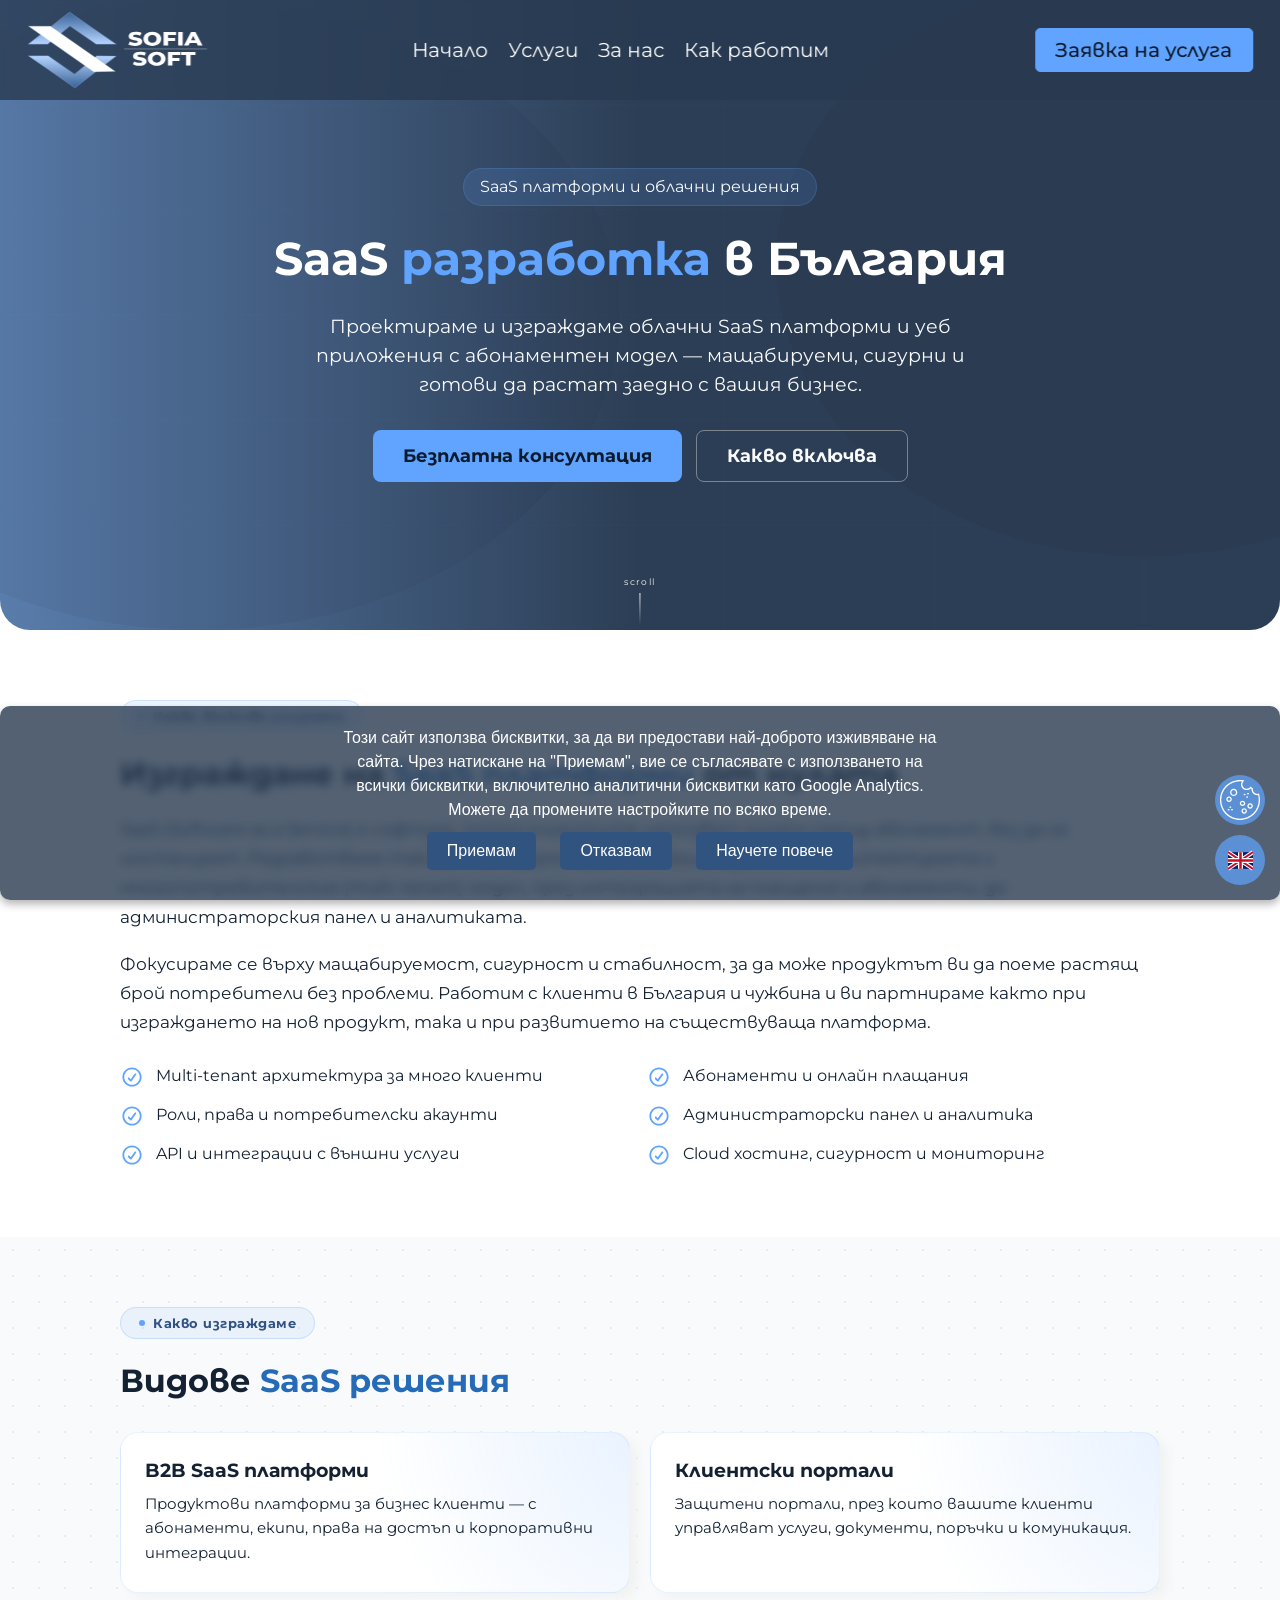
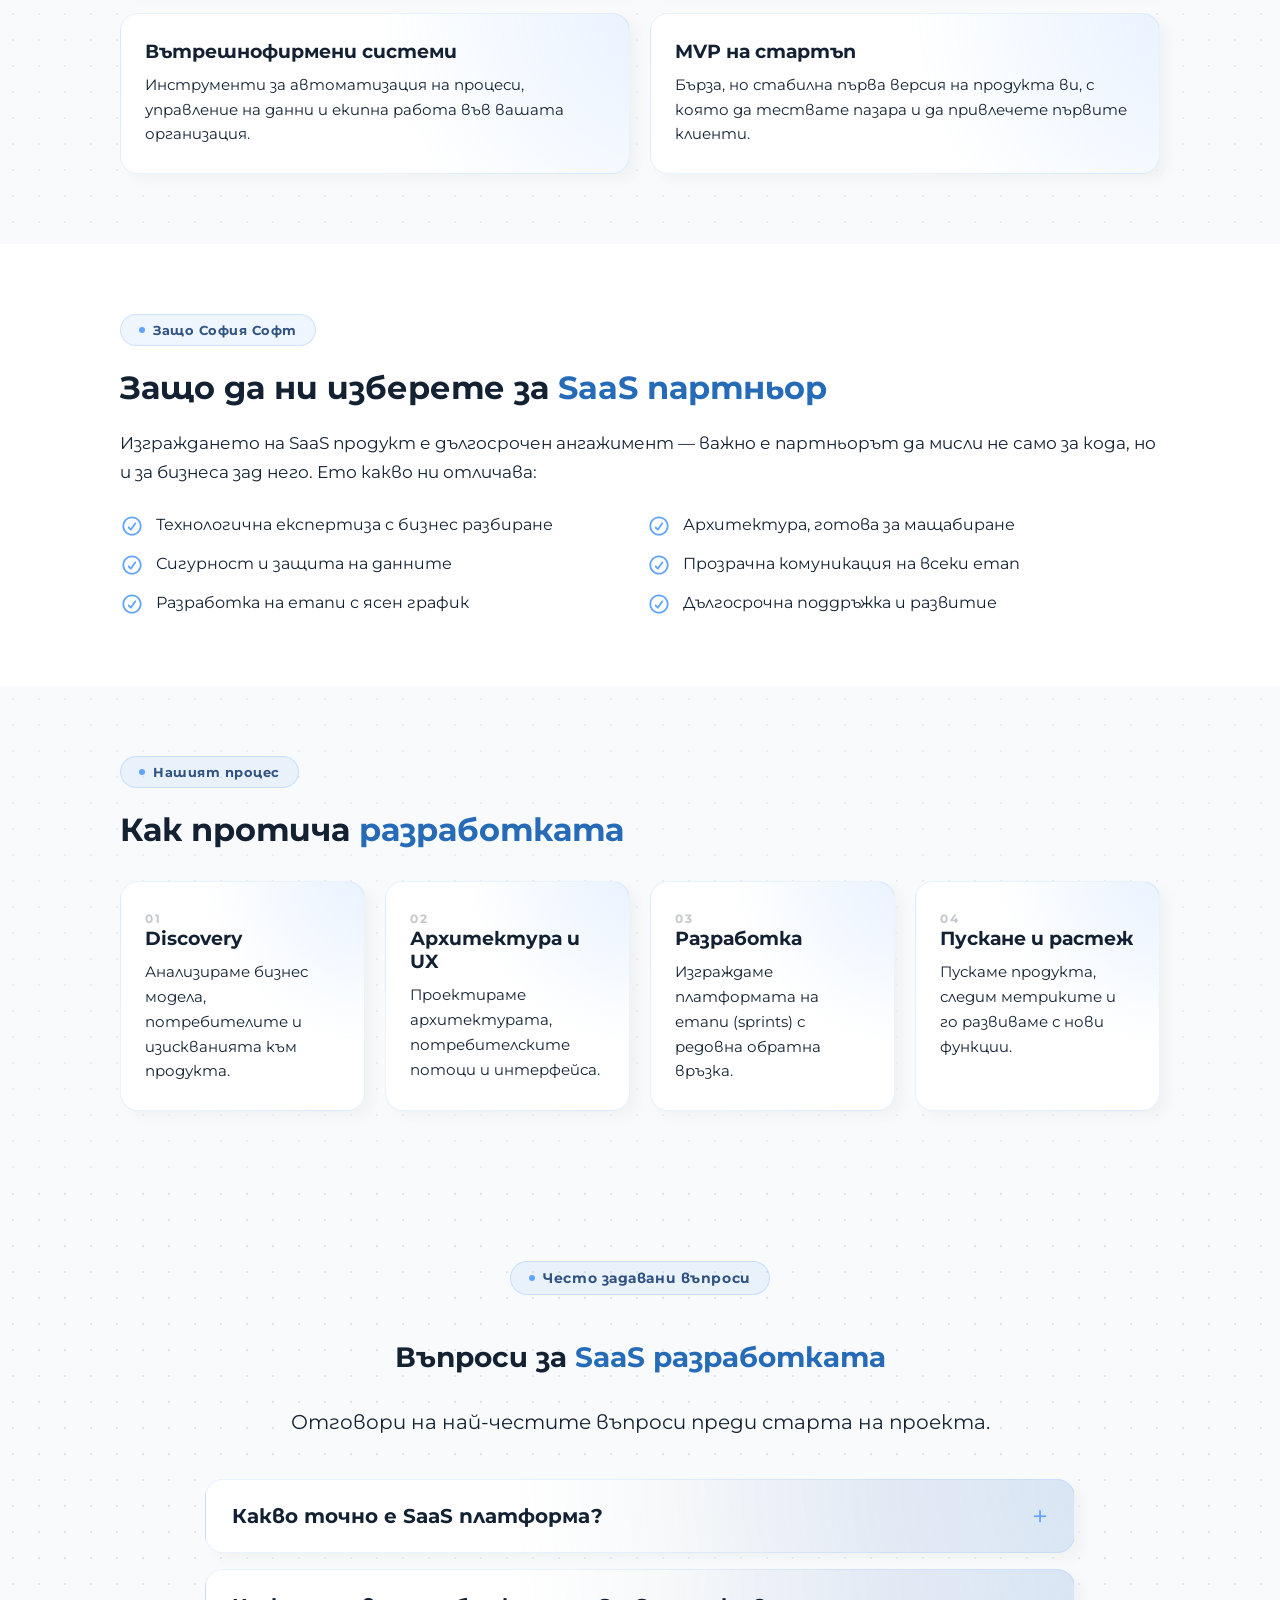
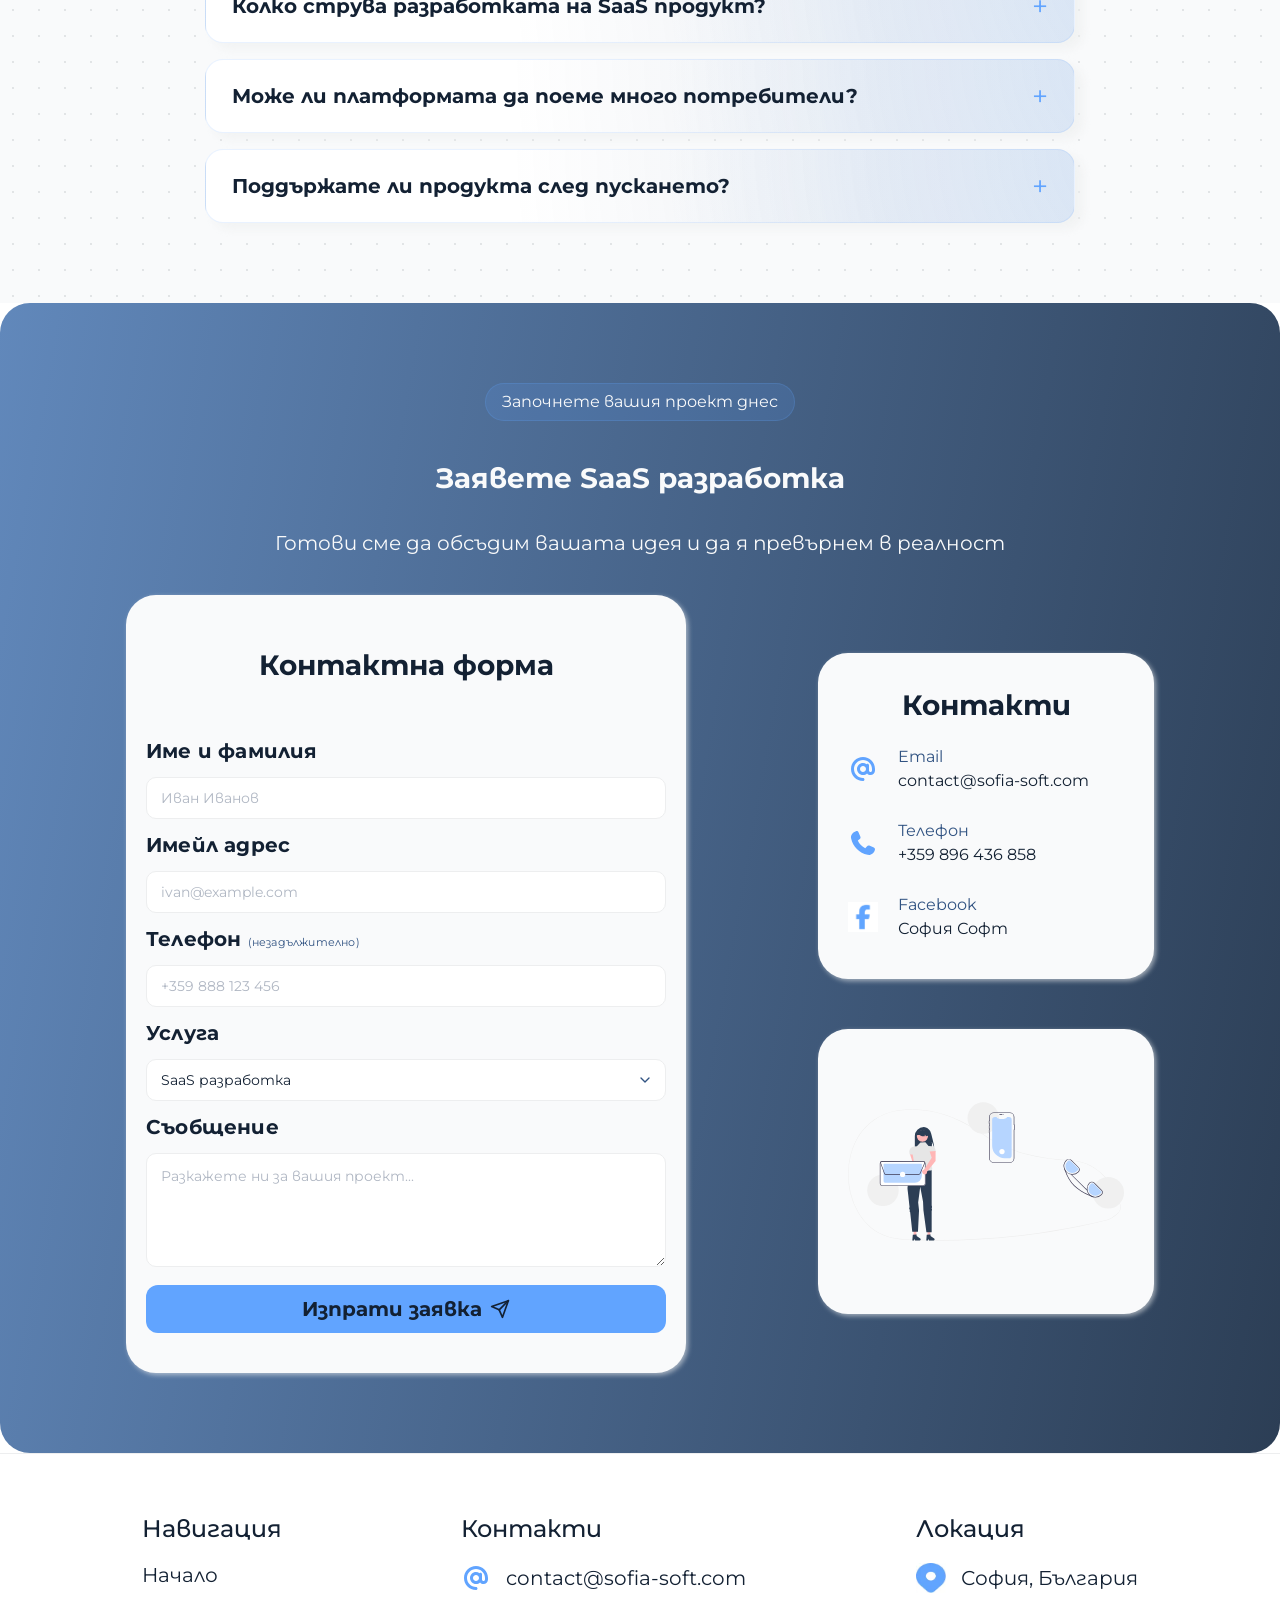
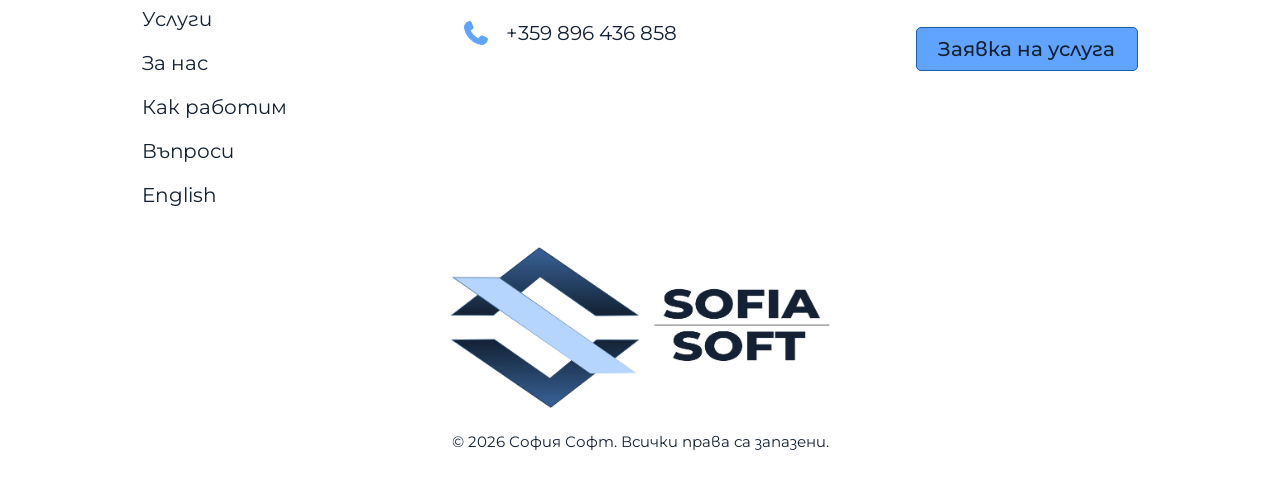
<file: uslugi/saas-razrabotka/index.html>
<!DOCTYPE html>
<html lang="bg">
<head>
    <meta charset="UTF-8">
    <meta http-equiv="X-UA-Compatible" content="IE=edge">
    <meta name="viewport" content="width=device-width, initial-scale=1.0">

    <title>SaaS разработка в България | Изграждане на SaaS платформи | София Софт</title>
    <meta name="description"
          content="SaaS разработка в България — проектиране и изграждане на облачни SaaS платформи и уеб приложения с абонаментен модел. Мащабируеми, сигурни решения. Безплатна консултация.">
    <meta name="robots" content="index, follow">
    <link rel="canonical" href="https://sofia-soft.com/uslugi/saas-razrabotka/">
    <link rel="alternate" hreflang="bg" href="https://sofia-soft.com/uslugi/saas-razrabotka/">
    <link rel="alternate" hreflang="en" href="https://sofia-soft.com/en/services/saas-development/">
    <link rel="alternate" hreflang="x-default" href="https://sofia-soft.com/">

    <link rel="icon" type="image/svg+xml" href="/images/favicon-mark.ss26.svg">
    <link rel="apple-touch-icon" sizes="180x180" href="/images/logo.ss26.svg">
    <meta name="theme-color" content="#132133">
    <meta name="apple-mobile-web-app-status-bar-style" content="black-translucent">

    <meta property="og:url" content="https://sofia-soft.com/uslugi/saas-razrabotka/">
    <meta property="og:type" content="website">
    <meta property="og:title" content="SaaS разработка в България | Изграждане на SaaS платформи | София Софт">
    <meta property="og:description"
          content="Проектиране и изграждане на облачни SaaS платформи и уеб приложения с абонаментен модел — мащабируеми и сигурни. Безплатна консултация.">
    <meta property="og:site_name" content="София Софт">
    <meta property="og:image" content="https://sofia-soft.com/images/oa-logo.ss25.jpeg">
    <meta property="og:image:width" content="1200">
    <meta property="og:image:height" content="630">
    <meta property="og:image:type" content="image/jpeg">
    <meta property="og:locale" content="bg_BG">
    <meta property="og:image:alt" content="SaaS разработка от София Софт">

    <meta name="twitter:card" content="summary_large_image">
    <meta name="twitter:title" content="SaaS разработка в България | Изграждане на SaaS платформи | София Софт">
    <meta name="twitter:description"
          content="Проектиране и изграждане на облачни SaaS платформи и уеб приложения с абонаментен модел — мащабируеми и сигурни.">
    <meta name="twitter:image" content="https://sofia-soft.com/images/oa-logo.ss25.jpeg">
    <meta name="twitter:image:alt" content="SaaS разработка от София Софт">

    <link rel="preload" href="/fonts/Montserrat-Regular.ss26.woff2" as="font" type="font/woff2" crossorigin>
    <link rel="preload" href="/fonts/Montserrat-Medium.ss26.woff2" as="font" type="font/woff2" crossorigin>
    <link rel="preload" href="/fonts/Montserrat-Bold.ss26.woff2" as="font" type="font/woff2" crossorigin>

    <link rel="sitemap" type="application/xml" href="/sitemap.xml">
    <link rel="stylesheet" href="/styles/styles.ss26.css">

    <link rel="stylesheet" href="/styles/services.ss26.css">

    <link rel="stylesheet" href="/styles/responsive.ss26.css">
</head>
<body class="service-page">

<header class="header" role="banner">
    <a href="/" aria-label="София Софт - начална страница">
        <img src="/images/logo.ss26.svg"
             alt="София Софт - уеб разработка и софтуерни решения"
             fetchpriority="high" width="102" height="88" class="logo">
    </a>

    <nav aria-label="Основна навигация">
        <ul class="nav_list" role="list">
            <li><a href="/" class="home">Начало</a></li>
            <li><a href="/#services" class="services">Услуги</a></li>
            <li><a href="/#about_us" class="for_us">За нас</a></li>
            <li><a href="/#how_work" class="how_work">Как работим</a></li>
            <li><a class="contact" href="#contact" aria-label="Заявете услуга от София Софт">Заявка на услуга</a></li>
        </ul>
        <div class="burger" aria-label="Отваряне на навигационно меню" role="button" tabindex="0">
            <svg class="burger-icon" xmlns="http://www.w3.org/2000/svg" viewBox="0 0 24 24" width="44" height="44"
                 aria-hidden="true" focusable="false">
                <path d="M3 6h18M3 12h18M3 18h18" stroke="white" stroke-width="2" stroke-linecap="round"/>
            </svg>
            <svg class="close-icon" xmlns="http://www.w3.org/2000/svg" viewBox="0 0 24 24" width="44" height="44"
                 aria-hidden="true" focusable="false">
                <path d="M6 6l12 12M6 18L18 6" stroke="white" stroke-width="2" stroke-linecap="round"/>
            </svg>
        </div>
    </nav>

    <a class="contact" href="#contact" aria-label="Заявете услуга от София Софт">Заявка на услуга</a>
</header>

<main id="main-content">

    <section id="hero" aria-label="SaaS разработка">
        <div class="hero" aria-hidden="true">
            <svg class="hero-svg" width="100%" height="100%" viewBox="0 0 1440 600" preserveAspectRatio="xMidYMid slice"
                 xmlns="http://www.w3.org/2000/svg">
                <defs>
                    <linearGradient id="bgGradient">
                        <stop offset="0%" stop-color="rgba(97, 136, 187, 1)"/>
                        <stop offset="50%" stop-color="rgba(44, 62, 85, 1)"/>
                    </linearGradient>
                </defs>
                <rect width="1440" height="600" fill="url(#bgGradient)"/>
                <g stroke="#61A4FF" stroke-width="0.4" opacity="0.07">
                    <line x1="0" y1="100" x2="1440" y2="100"/>
                    <line x1="0" y1="200" x2="1440" y2="200"/>
                    <line x1="0" y1="300" x2="1440" y2="300"/>
                    <line x1="0" y1="400" x2="1440" y2="400"/>
                    <line x1="0" y1="500" x2="1440" y2="500"/>
                    <line x1="200" y1="0" x2="200" y2="600"/>
                    <line x1="400" y1="0" x2="400" y2="600"/>
                    <line x1="600" y1="0" x2="600" y2="600"/>
                    <line x1="800" y1="0" x2="800" y2="600"/>
                    <line x1="1000" y1="0" x2="1000" y2="600"/>
                    <line x1="1200" y1="0" x2="1200" y2="600"/>
                    <line x1="1400" y1="0" x2="1400" y2="600"/>
                </g>
                <ellipse class="orb1" cx="300" cy="300" rx="400" ry="300" fill="#132133" opacity="0.05"/>
                <ellipse class="orb2" cx="1200" cy="250" rx="350" ry="280" fill="#132133" opacity="0.08"/>
            </svg>
        </div>
        <div class="svc-hero-content">
            <span class="hero_budget">SaaS платформи и облачни решения</span>
            <h1 class="hero_title">SaaS <span class="hero_title_second">разработка</span> в България</h1>
            <p class="hero_sub_title">
                Проектираме и изграждаме облачни SaaS платформи и уеб приложения с абонаментен модел —
                мащабируеми, сигурни и готови да растат заедно с вашия бизнес.
            </p>
            <div class="svc-cta-row">
                <a class="svc-btn" href="#contact">Безплатна консултация</a>
                <a class="svc-btn ghost" href="#included">Какво включва</a>
            </div>
        </div>
        <div class="scroll-hint">
            <span>scroll</span>
            <div class="scroll-line"></div>
        </div>
    </section>

    <section id="included" class="svc-section" aria-labelledby="included-title">
        <div class="svc-wrap">
            <span class="svc-eyebrow">Какво включва услугата</span>
            <h2 class="svc-h2" id="included-title">Изграждане на <span class="title-accent">SaaS платформи</span> от
                нулата</h2>
            <p class="svc-p">
                SaaS (Software as a Service) е софтуер, който клиентите използват онлайн срещу абонамент,
                без да го инсталират. Разработваме такива платформи изцяло по ваша идея — от архитектурата и
                многопотребителския (multi-tenant) модел, през интеграцията на плащания и абонаменти, до
                администраторския панел и аналитиката.
            </p>
            <p class="svc-p">
                Фокусираме се върху мащабируемост, сигурност и стабилност, за да може продуктът ви да поеме
                растящ брой потребители без проблеми. Работим с клиенти в България и чужбина и ви партнираме
                както при изграждането на нов продукт, така и при развитието на съществуваща платформа.
            </p>
            <ul class="svc-check two">
                <li><img src="/images/check_icon.ss26.svg" alt="" aria-hidden="true">Multi-tenant архитектура за много
                    клиенти
                </li>
                <li><img src="/images/check_icon.ss26.svg" alt="" aria-hidden="true">Абонаменти и онлайн плащания</li>
                <li><img src="/images/check_icon.ss26.svg" alt="" aria-hidden="true">Роли, права и потребителски акаунти
                </li>
                <li><img src="/images/check_icon.ss26.svg" alt="" aria-hidden="true">Администраторски панел и аналитика
                </li>
                <li><img src="/images/check_icon.ss26.svg" alt="" aria-hidden="true">API и интеграции с външни услуги
                </li>
                <li><img src="/images/check_icon.ss26.svg" alt="" aria-hidden="true">Cloud хостинг, сигурност и
                    мониторинг
                </li>
            </ul>
        </div>
    </section>

    <section class="svc-section alt" aria-labelledby="types-title">
        <div class="svc-wrap">
            <span class="svc-eyebrow">Какво изграждаме</span>
            <h2 class="svc-h2" id="types-title">Видове <span class="title-accent">SaaS решения</span></h2>
            <div class="svc-grid two">
                <article class="svc-card">
                    <h3 class="svc-h3">B2B SaaS платформи</h3>
                    <p>Продуктови платформи за бизнес клиенти — с абонаменти, екипи, права на достъп и корпоративни
                        интеграции.</p>
                </article>
                <article class="svc-card">
                    <h3 class="svc-h3">Клиентски портали</h3>
                    <p>Защитени портали, през които вашите клиенти управляват услуги, документи, поръчки и
                        комуникация.</p>
                </article>
                <article class="svc-card">
                    <h3 class="svc-h3">Вътрешнофирмени системи</h3>
                    <p>Инструменти за автоматизация на процеси, управление на данни и екипна работа във вашата
                        организация.</p>
                </article>
                <article class="svc-card">
                    <h3 class="svc-h3">MVP на стартъп</h3>
                    <p>Бърза, но стабилна първа версия на продукта ви, с която да тествате пазара и да привлечете
                        първите клиенти.</p>
                </article>
            </div>
        </div>
    </section>

    <section class="svc-section" aria-labelledby="why-title">
        <div class="svc-wrap">
            <span class="svc-eyebrow">Защо София Софт</span>
            <h2 class="svc-h2" id="why-title">Защо да ни изберете за <span class="title-accent">SaaS партньор</span>
            </h2>
            <p class="svc-p">
                Изграждането на SaaS продукт е дългосрочен ангажимент — важно е партньорът да мисли не само за кода,
                но и за бизнеса зад него. Ето какво ни отличава:
            </p>
            <ul class="svc-check two">
                <li><img src="/images/check_icon.ss26.svg" alt="" aria-hidden="true">Технологична експертиза с бизнес
                    разбиране
                </li>
                <li><img src="/images/check_icon.ss26.svg" alt="" aria-hidden="true">Архитектура, готова за мащабиране
                </li>
                <li><img src="/images/check_icon.ss26.svg" alt="" aria-hidden="true">Сигурност и защита на данните</li>
                <li><img src="/images/check_icon.ss26.svg" alt="" aria-hidden="true">Прозрачна комуникация на всеки етап
                </li>
                <li><img src="/images/check_icon.ss26.svg" alt="" aria-hidden="true">Разработка на етапи с ясен график
                </li>
                <li><img src="/images/check_icon.ss26.svg" alt="" aria-hidden="true">Дългосрочна поддръжка и развитие
                </li>
            </ul>
        </div>
    </section>

    <section class="svc-section alt" aria-labelledby="process-title">
        <div class="svc-wrap">
            <span class="svc-eyebrow">Нашият процес</span>
            <h2 class="svc-h2" id="process-title">Как протича <span class="title-accent">разработката</span></h2>
            <div class="svc-grid four">
                <article class="svc-card">
                    <span class="num">01</span>
                    <h3 class="svc-h3">Discovery</h3>
                    <p>Анализираме бизнес модела, потребителите и изискванията към продукта.</p>
                </article>
                <article class="svc-card">
                    <span class="num">02</span>
                    <h3 class="svc-h3">Архитектура и UX</h3>
                    <p>Проектираме архитектурата, потребителските потоци и интерфейса.</p>
                </article>
                <article class="svc-card">
                    <span class="num">03</span>
                    <h3 class="svc-h3">Разработка</h3>
                    <p>Изграждаме платформата на етапи (sprints) с редовна обратна връзка.</p>
                </article>
                <article class="svc-card">
                    <span class="num">04</span>
                    <h3 class="svc-h3">Пускане и растеж</h3>
                    <p>Пускаме продукта, следим метриките и го развиваме с нови функции.</p>
                </article>
            </div>
        </div>
    </section>

    <section id="faq" aria-labelledby="faq-title">
        <span class="faq_budget" aria-hidden="true">Често задавани въпроси</span>
        <div class="faq_title_content">
            <h2 class="faq_title" id="faq-title">Въпроси за <span class="title-accent">SaaS разработката</span></h2>
            <p class="faq_sub_title">Отговори на най-честите въпроси преди старта на проекта.</p>
        </div>
        <div class="faq_list">
            <details class="faq_item">
                <summary>Какво точно е SaaS платформа?</summary>
                <p>SaaS (Software as a Service) е софтуер, който потребителите ползват онлайн срещу абонамент,
                    без инсталация. Ние проектираме и изграждаме такива платформи изцяло по вашата идея.</p>
            </details>
            <details class="faq_item">
                <summary>Колко струва разработката на SaaS продукт?</summary>
                <p>Зависи от обхвата и функционалностите. Обикновено започваме с ясно дефиниран MVP, за да
                    оптимизираме инвестицията, и развиваме продукта на етапи. Конкретна оферта получавате
                    след безплатна консултация.</p>
            </details>
            <details class="faq_item">
                <summary>Може ли платформата да поеме много потребители?</summary>
                <p>Да. Проектираме архитектурата с оглед на мащабиране още от самото начало, така че продуктът
                    да работи стабилно при растящ брой потребители и данни.</p>
            </details>
            <details class="faq_item">
                <summary>Поддържате ли продукта след пускането?</summary>
                <p>Да. SaaS продуктите изискват постоянно развитие — предлагаме дългосрочна поддръжка,
                    мониторинг и разработка на нови функционалности според нуждите на бизнеса ви.</p>
            </details>
        </div>
    </section>

    <section id="contact" aria-labelledby="contact-title">
        <span class="contact_budget" aria-hidden="true">Започнете вашия проект днес</span>
        <div class="contact_title_content">
            <h2 class="contact_title" id="contact-title">Заявете SaaS разработка</h2>
            <p class="how_work_sub_title">Готови сме да обсъдим вашата идея и да я превърнем в реалност</p>
        </div>
        <div class="contact_boxes">
            <div class="contact_form">
                <h3>Контактна форма</h3>
                <form class="form" id="contactForm" novalidate>
                    <label for="name">Име и фамилия</label>
                    <input type="text" id="name" name="name" placeholder="Иван Иванов" required autocomplete="name">

                    <label for="email">Имейл адрес</label>
                    <input type="email" id="email" name="email" placeholder="ivan@example.com" required
                           autocomplete="email">

                    <label for="phone">Телефон <span class="optional">(незадължително)</span></label>
                    <input type="tel" id="phone" name="phone" placeholder="+359 888 123 456" autocomplete="tel">

                    <label for="service">Услуга</label>
                    <select id="service" name="service" required>
                        <option value="web_app" selected>SaaS разработка</option>
                        <option value="web_dev">Изработка на сайт</option>
                        <option value="custom">Custom Web Solution</option>
                        <option value="design">UI/UX Design</option>
                        <option value="other">Друго</option>
                    </select>

                    <label for="message">Съобщение</label>
                    <textarea id="message" name="message" placeholder="Разкажете ни за вашия проект..." rows="4"
                              required></textarea>

                    <button type="submit" class="form_submit">
                        <span class="form_submit_text">Изпрати заявка</span>
                        <svg class="form_submit_icon" xmlns="http://www.w3.org/2000/svg" viewBox="0 0 24 24" fill="none"
                             stroke="currentColor" stroke-width="2" stroke-linecap="round" stroke-linejoin="round">
                            <line x1="22" y1="2" x2="11" y2="13"></line>
                            <polygon points="22 2 15 22 11 13 2 9 22 2"></polygon>
                        </svg>
                    </button>

                    <div class="form_success" id="formSuccess" aria-live="polite">
                        <svg xmlns="http://www.w3.org/2000/svg" viewBox="0 0 24 24" fill="none" stroke="currentColor"
                             stroke-width="2" stroke-linecap="round" stroke-linejoin="round">
                            <path d="M22 11.08V12a10 10 0 1 1-5.93-9.14"></path>
                            <polyline points="22 4 12 14.01 9 11.01"></polyline>
                        </svg>
                        <p>Благодарим! Ще се свържем с вас скоро.</p>
                    </div>
                </form>
            </div>

            <div class="contact_box_info">
                <div>
                    <h3>Контакти</h3>
                    <ul class="contact_list" role="list">
                        <li>
                            <img src="/images/mail_icon.ss26.svg" alt="" loading="lazy" width="30" height="30"
                                 class="contact_icons" aria-hidden="true">
                            <div>
                                <span>Email</span>
                                <a href="mailto:contact@sofia-soft.com"
                                   aria-label="Изпратете имейл до contact@sofia-soft.com">contact@sofia-soft.com</a>
                            </div>
                        </li>
                        <li>
                            <img src="/images/phone_icon.ss26.svg" alt="" loading="lazy" width="30" height="30"
                                 class="contact_icons" aria-hidden="true">
                            <div>
                                <span>Телефон</span>
                                <a href="tel:+359896436858" aria-label="Обадете се на +359 896 436 858">+359 896 436
                                    858</a>
                            </div>
                        </li>
                        <li>
                            <img src="/images/facebook.ss26.webp" alt="" loading="lazy" width="30" height="30"
                                 class="contact_icons" aria-hidden="true">
                            <div>
                                <span>Facebook</span>
                                <a href="https://www.facebook.com/people/%D0%A1%D0%BE%D1%84%D0%B8%D1%8F-%D0%A1%D0%BE%D1%84%D1%82/61556791982620/"
                                   target="_blank" rel="noopener noreferrer"
                                   aria-label="Посетете страницата на София Софт във Facebook (отваря нов прозорец)">София
                                    Софт</a>
                            </div>
                        </li>
                    </ul>
                </div>
                <div>
                    <img src="/images/contact_icon.ss26.svg" alt="Илюстрация — свържете се с нас"
                         loading="lazy" width="290" height="205" class="contact_icon">
                </div>
            </div>
        </div>
    </section>

    <div id="cookie-consent-popup">
        <div class="popup-content">
            <p>Този сайт използва бисквитки, за да ви предостави най-доброто изживяване на сайта. Чрез натискане на
                "Приемам", вие се съгласявате с използването на всички бисквитки, включително аналитични бисквитки като
                Google Analytics. Можете да промените настройките по всяко време.</p>
            <button id="accept-cookies">Приемам</button>
            <button id="decline-cookies">Отказвам</button>
            <button id="show-cookie-info">Научете повече</button>
        </div>
    </div>
</main>

<footer role="contentinfo">
    <div class="footer_info">
        <div class="footer_section">
            <h3 class="footer_heading">Навигация</h3>
            <ul class="footer_nav" role="list">
                <li><a href="/">Начало</a></li>
                <li><a href="/#services">Услуги</a></li>
                <li><a href="/#about_us">За нас</a></li>
                <li><a href="/#how_work">Как работим</a></li>
                <li><a href="/#faq">Въпроси</a></li>
                <li><a href="/en/services/saas-development/" hreflang="en" aria-label="Switch to English">English</a>
                </li>
            </ul>
        </div>
        <div class="footer_section">
            <h3 class="footer_heading">Контакти</h3>
            <ul class="footer_contact_list" role="list">
                <li>
                    <img src="/images/mail_icon.ss26.svg" alt="" loading="lazy" width="30" height="30"
                         class="footer_icon" aria-hidden="true">
                    <a href="mailto:contact@sofia-soft.com">contact@sofia-soft.com</a>
                </li>
                <li>
                    <img src="/images/phone_icon.ss26.svg" alt="" loading="lazy" width="30" height="30"
                         class="footer_icon" aria-hidden="true">
                    <a href="tel:+359896436858">+359 896 436 858</a>
                </li>
            </ul>
        </div>
        <div class="footer_section">
            <h3 class="footer_heading">Локация</h3>
            <div class="footer_location_box">
                <div class="footer_location">
                    <img src="/images/adress.ss26.webp" alt="" loading="lazy" width="30" height="30"
                         class="footer_icon" aria-hidden="true">
                    <span>София, България</span>
                </div>
                <a class="footer_cta" type="button" href="#contact" aria-label="Заявете услуга">Заявка на услуга</a>
            </div>
        </div>
    </div>

    <div class="footer_bottom">
        <img src="/images/footer_logo.ss26.webp" alt="София Софт - уеб разработка и софтуерни решения" loading="lazy"
             width="247" height="213" class="footer_logo">
        <span class="footer_copy">© 2026 София Софт. Всички права са запазени.</span>
    </div>
</footer>

<a href="#hero" class="scroll_up" aria-label="Върнете се в началото на страницата" role="button">
    <img src="/images/up.ss26.svg" alt="" width="40" height="40" data-nosnippet aria-hidden="true" class="up">
</a>
<a href="/en/services/saas-development/" class="flag" aria-label="Switch to English">
    <svg viewBox="0 0 30 20" aria-hidden="true" focusable="false">
        <rect width="30" height="20" fill="#012169"/>
        <path d="M0 0 30 20M30 0 0 20" stroke="#fff" stroke-width="5"/>
        <path d="M0 0 30 20M30 0 0 20" stroke="#C8102E" stroke-width="2.4"/>
        <path d="M15 0v20M0 10h30" stroke="#fff" stroke-width="6"/>
        <path d="M15 0v20M0 10h30" stroke="#C8102E" stroke-width="3"/>
    </svg>
</a>
<button class="cookies_button" id="cookies_button" aria-label="Настройки на кукитата" role="button">
    <img src="/images/cookie.ss25.svg" alt="" width="40" height="40" data-nosnippet aria-hidden="true" class="cookie">
</button>

<div id="cookie-modal">
    <div class="modal_content">
        <button class="modal_close" id="modalClose">✕</button>
        <div id="cookieIntro" class="cookie-section cookie-info hidden">
            <h2>Политика за бисквитките</h2>
            <p>Този сайт използва бисквитки, за да осигури нормалната си работа и да анализира посещаемостта чрез Google
                Analytics.</p>
            <h3>Какво представляват бисквитките?</h3>
            <p>Бисквитките са малки текстови файлове, които се съхраняват във Вашия браузър. Те помагат на сайта да
                функционира правилно и да събира анонимна статистическа информация за използването му.</p>
            <h3>Какви бисквитки използваме?</h3>
            <p>След Вашето съгласие сайтът използва Google Analytics за анализ на посещенията и подобряване на
                потребителското изживяване.</p>
            <table>
                <thead>
                <tr>
                    <th>Бисквитка</th>
                    <th>Предназначение</th>
                    <th>Срок</th>
                </tr>
                </thead>
                <tbody>
                <tr>
                    <td>_ga</td>
                    <td>Използва се за разграничаване на уникални потребители и събиране на статистика за посещенията на
                        сайта.
                    </td>
                    <td>2 години</td>
                </tr>
                <tr>
                    <td>ga_*</td>
                    <td>Google Analytics 4 cookies, използвани за съхранение на информация за сесии и взаимодействия със
                        сайта (напр. посещения, събития).
                    </td>
                    <td>2 години</td>
                </tr>
                </tbody>
            </table>
            <h3>Управление на бисквитките</h3>
            <p>Можете да приемете или откажете аналитичните бисквитки чрез този прозорец. Също така можете да изтриете
                или блокирате бисквитките от настройките на Вашия браузър по всяко време.</p>
            <p>Ако имате въпроси относно използването на бисквитки, можете да се свържете с нас чрез посочените в сайта
                данни за контакт.</p>
        </div>
        <div id="cookieSettings" class="cookie-section cookie-settings hidden">
            <h2>Настройки на бисквитките</h2>
            <p class="cookie-desc">Тук можеш да избереш кои бисквитки да разрешиш. Задължителните са необходими за
                работата на сайта.</p>
            <div class="cookie-option">
                <div class="cookie-text">
                    <h3>Задължителни бисквитки</h3>
                    <p>Нужни за правилната работа на сайта.</p>
                </div>
                <input type="checkbox" checked disabled>
            </div>
            <div class="cookie-option">
                <div class="cookie-text">
                    <h3>Аналитични бисквитки</h3>
                    <p>Помагат ни да разберем как се използва сайтът (Google Analytics).</p>
                </div>
                <input type="checkbox" id="analyticsToggle">
            </div>
            <div class="cookie-actions">
                <button id="save_cookies" class="btn primary">Запази настройките</button>
                <button id="reject_all_cookies" class="btn secondary">Откажи всички</button>
            </div>
        </div>
    </div>
</div>

<script type="application/ld+json">
    {
        "@context": "https://schema.org",
        "@type": "Service",
        "serviceType": "SaaS разработка",
        "name": "SaaS разработка в България",
        "url": "https://sofia-soft.com/uslugi/saas-razrabotka/",
        "description": "Проектиране и изграждане на облачни SaaS платформи и уеб приложения с абонаментен модел — мащабируеми и сигурни решения за бизнеси в България и чужбина.",
        "areaServed": [
            {
                "@type": "Country",
                "name": "България"
            },
            {
                "@type": "Continent",
                "name": "Европа"
            }
        ],
        "provider": {
            "@type": "ProfessionalService",
            "name": "София Софт",
            "url": "https://sofia-soft.com/",
            "telephone": "+359896436858",
            "email": "contact@sofia-soft.com",
            "address": {
                "@type": "PostalAddress",
                "addressLocality": "София",
                "addressRegion": "Sofia-Capital",
                "addressCountry": "BG"
            }
        }
    }
</script>

<script type="application/ld+json">
    {
        "@context": "https://schema.org",
        "@type": "BreadcrumbList",
        "itemListElement": [
            {
                "@type": "ListItem",
                "position": 1,
                "name": "Начало",
                "item": "https://sofia-soft.com/"
            },
            {
                "@type": "ListItem",
                "position": 2,
                "name": "Услуги",
                "item": "https://sofia-soft.com/#services"
            },
            {
                "@type": "ListItem",
                "position": 3,
                "name": "SaaS разработка",
                "item": "https://sofia-soft.com/uslugi/saas-razrabotka/"
            }
        ]
    }
</script>

<script type="application/ld+json">
    {
        "@context": "https://schema.org",
        "@type": "FAQPage",
        "mainEntity": [
            {
                "@type": "Question",
                "name": "Какво точно е SaaS платформа?",
                "acceptedAnswer": {
                    "@type": "Answer",
                    "text": "SaaS (Software as a Service) е софтуер, който потребителите ползват онлайн срещу абонамент, без инсталация. Ние проектираме и изграждаме такива платформи изцяло по вашата идея."
                }
            },
            {
                "@type": "Question",
                "name": "Колко струва разработката на SaaS продукт?",
                "acceptedAnswer": {
                    "@type": "Answer",
                    "text": "Зависи от обхвата и функционалностите. Обикновено започваме с ясно дефиниран MVP, за да оптимизираме инвестицията, и развиваме продукта на етапи. Конкретна оферта получавате след безплатна консултация."
                }
            },
            {
                "@type": "Question",
                "name": "Може ли платформата да поеме много потребители?",
                "acceptedAnswer": {
                    "@type": "Answer",
                    "text": "Да. Проектираме архитектурата с оглед на мащабиране още от самото начало, така че продуктът да работи стабилно при растящ брой потребители и данни."
                }
            },
            {
                "@type": "Question",
                "name": "Поддържате ли продукта след пускането?",
                "acceptedAnswer": {
                    "@type": "Answer",
                    "text": "Да. SaaS продуктите изискват постоянно развитие — предлагаме дългосрочна поддръжка, мониторинг и разработка на нови функционалности според нуждите на бизнеса ви."
                }
            }
        ]
    }
</script>

<script src="/js/javascript.ss26.js" defer></script>
</body>
</html>
</file>
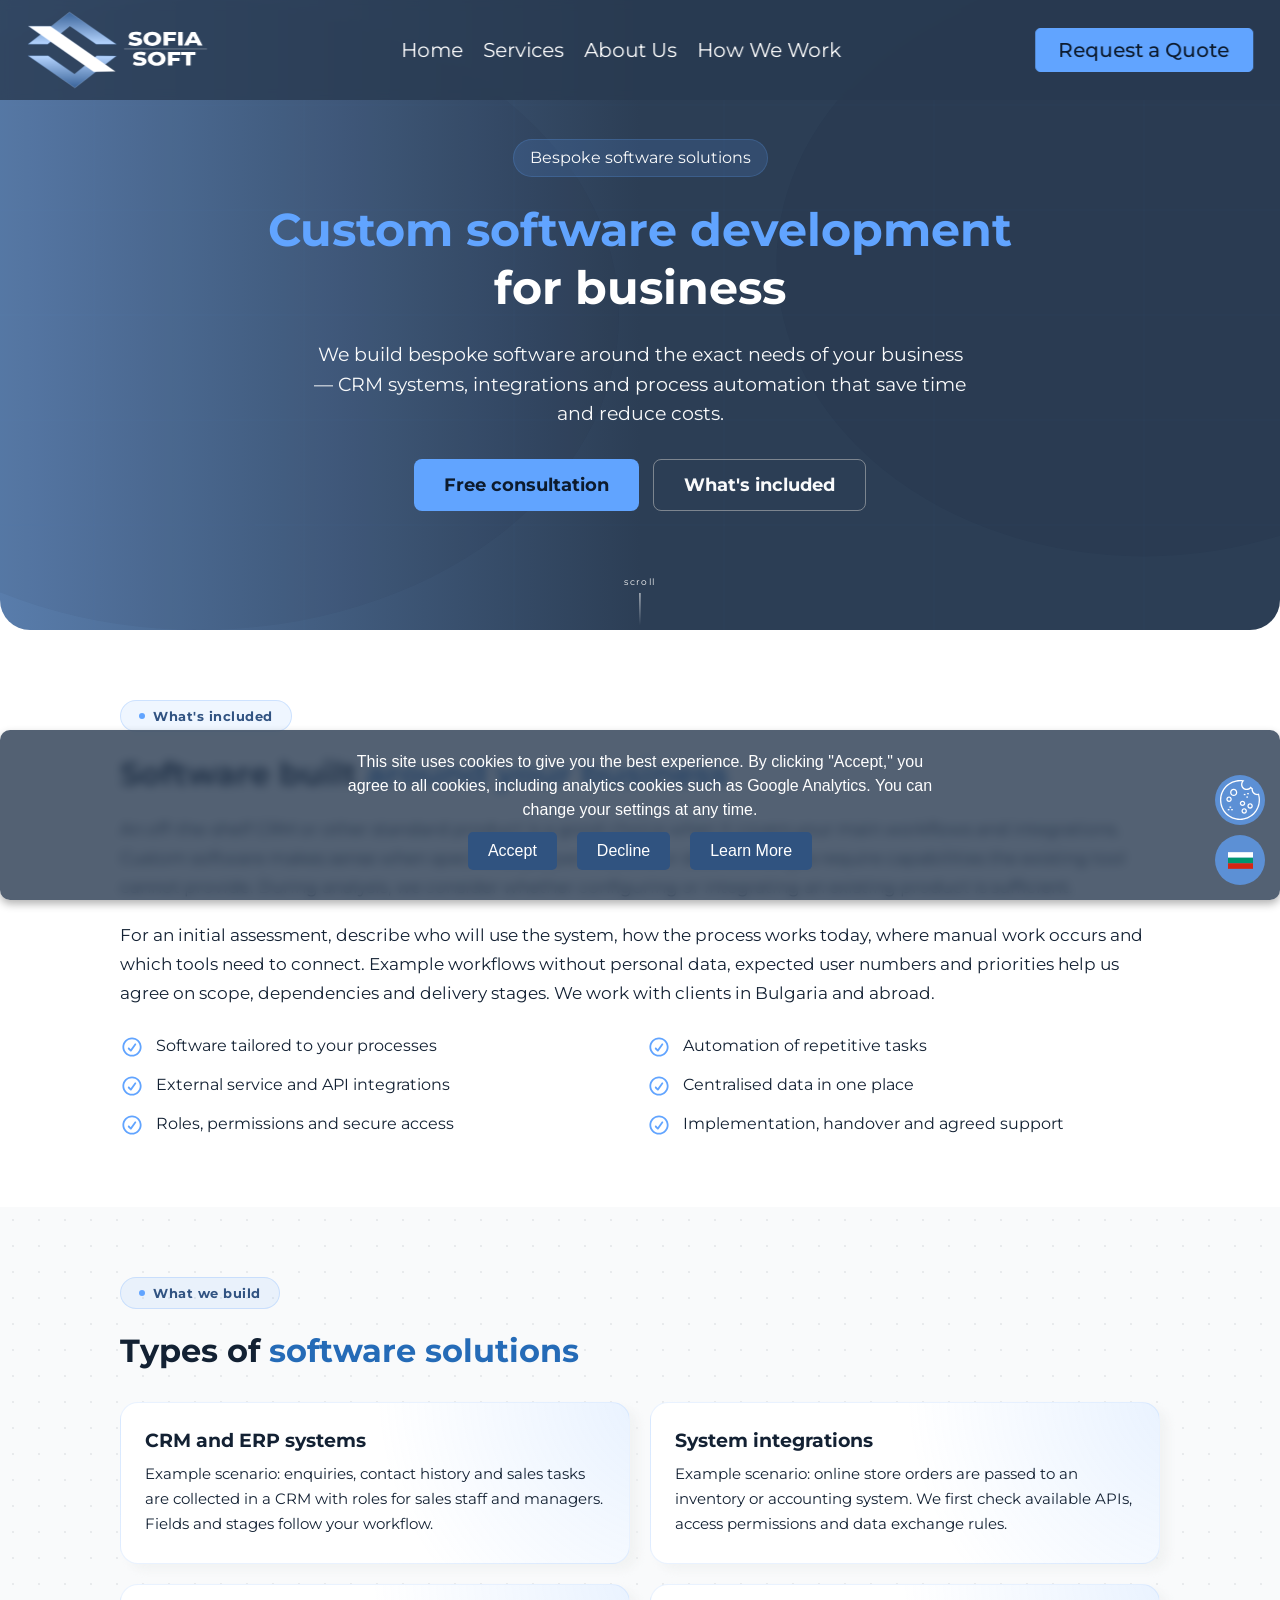
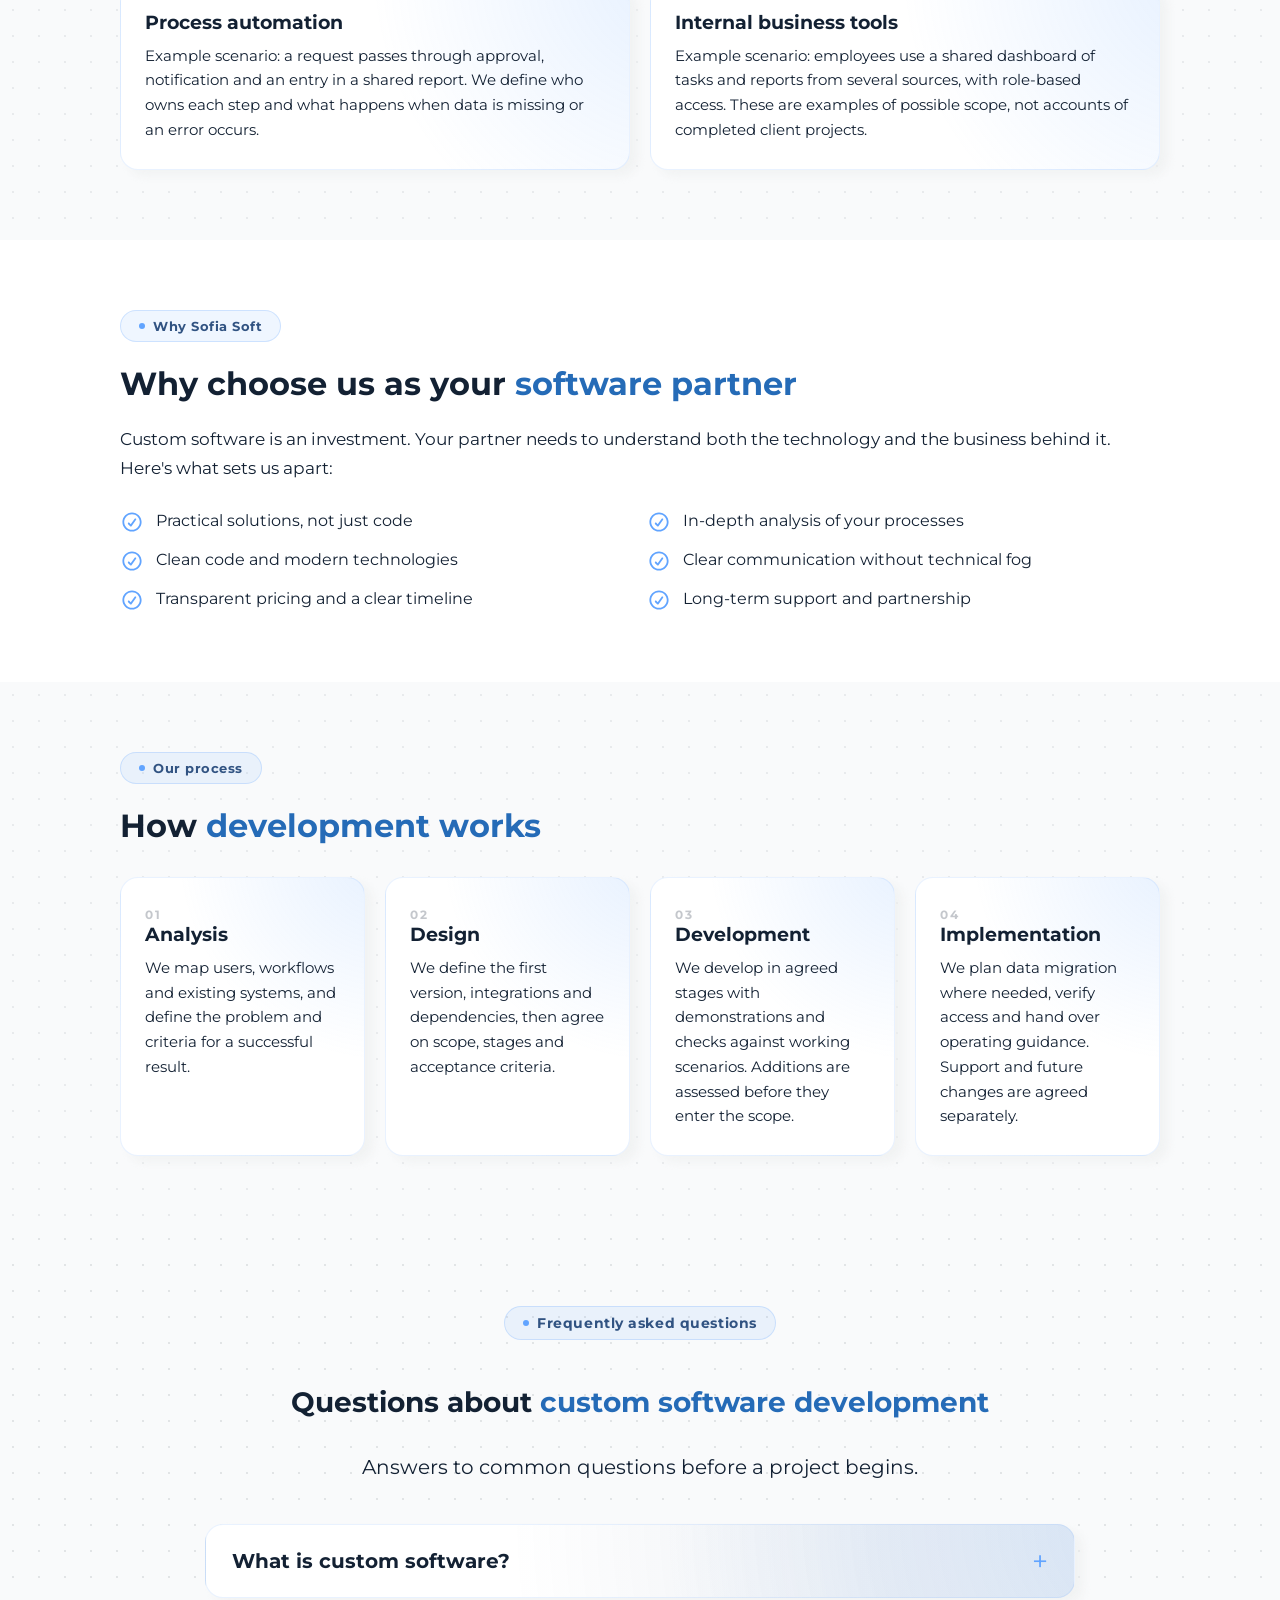
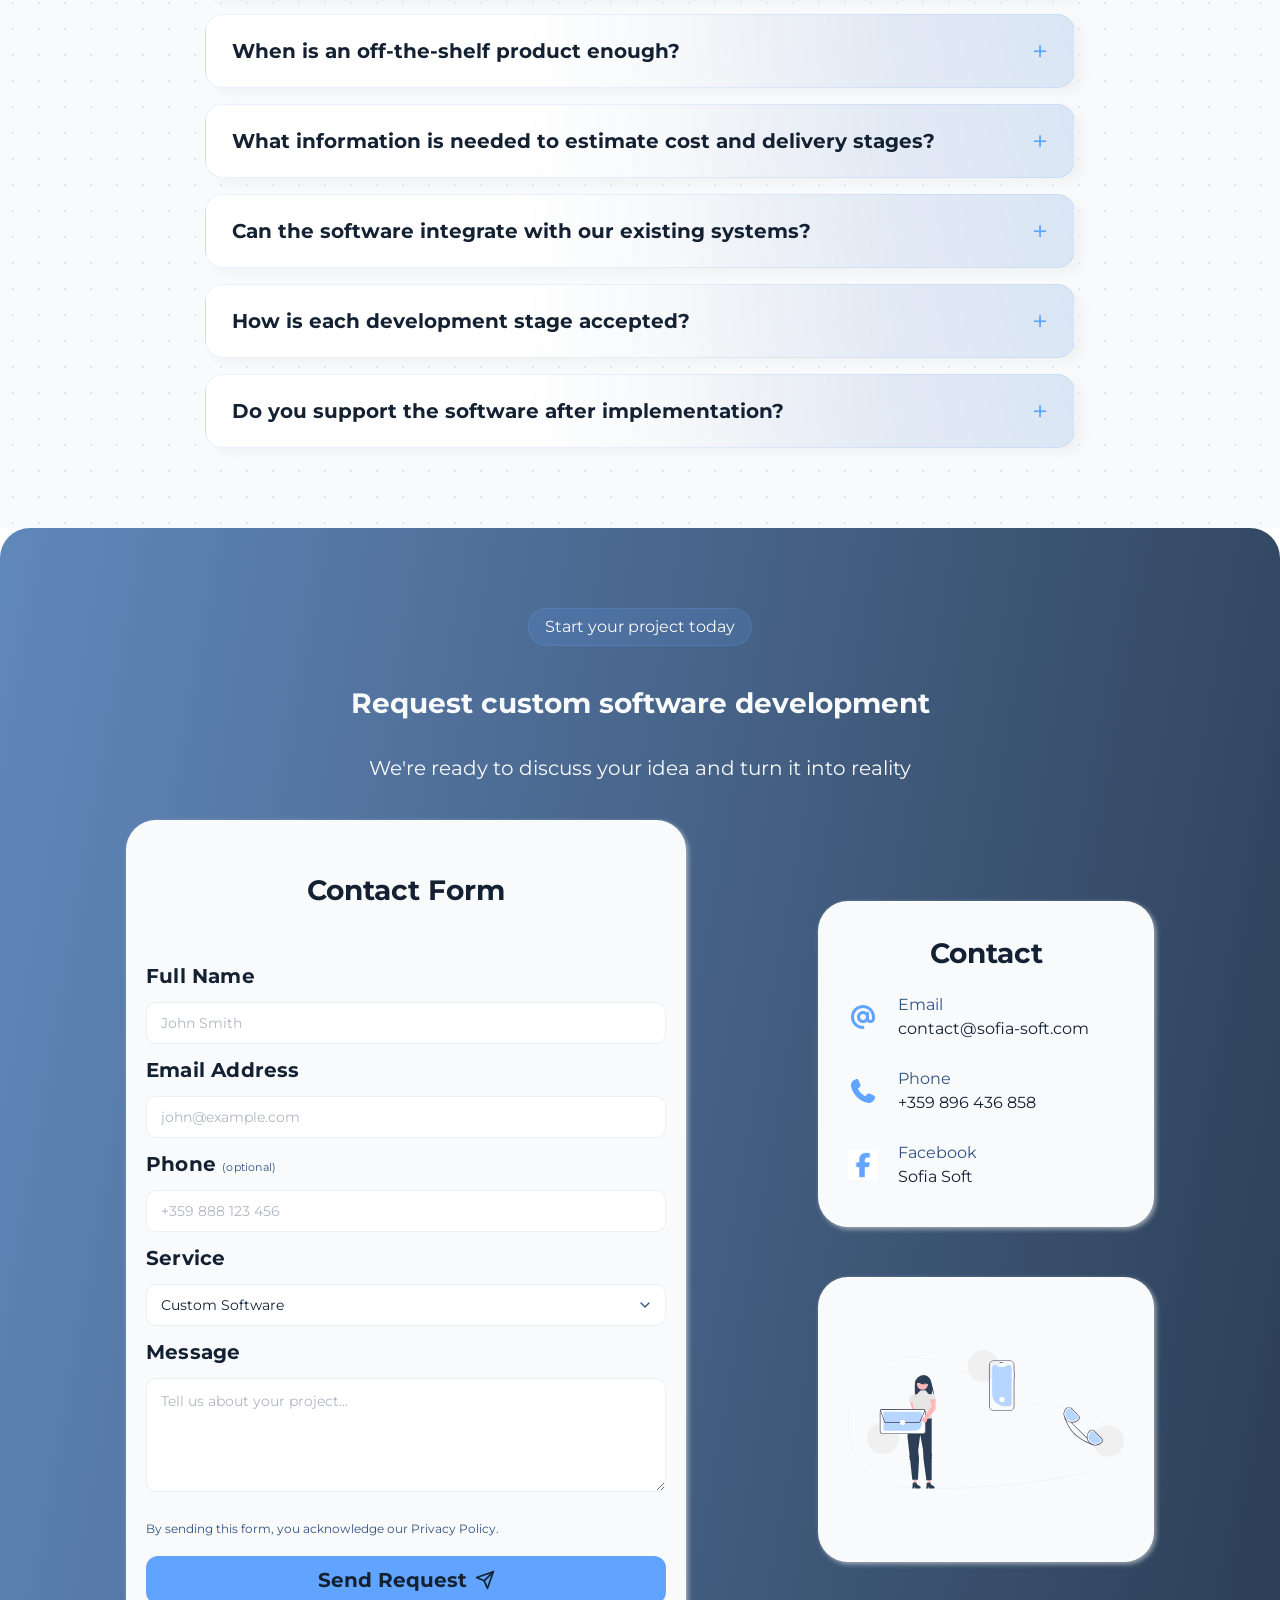
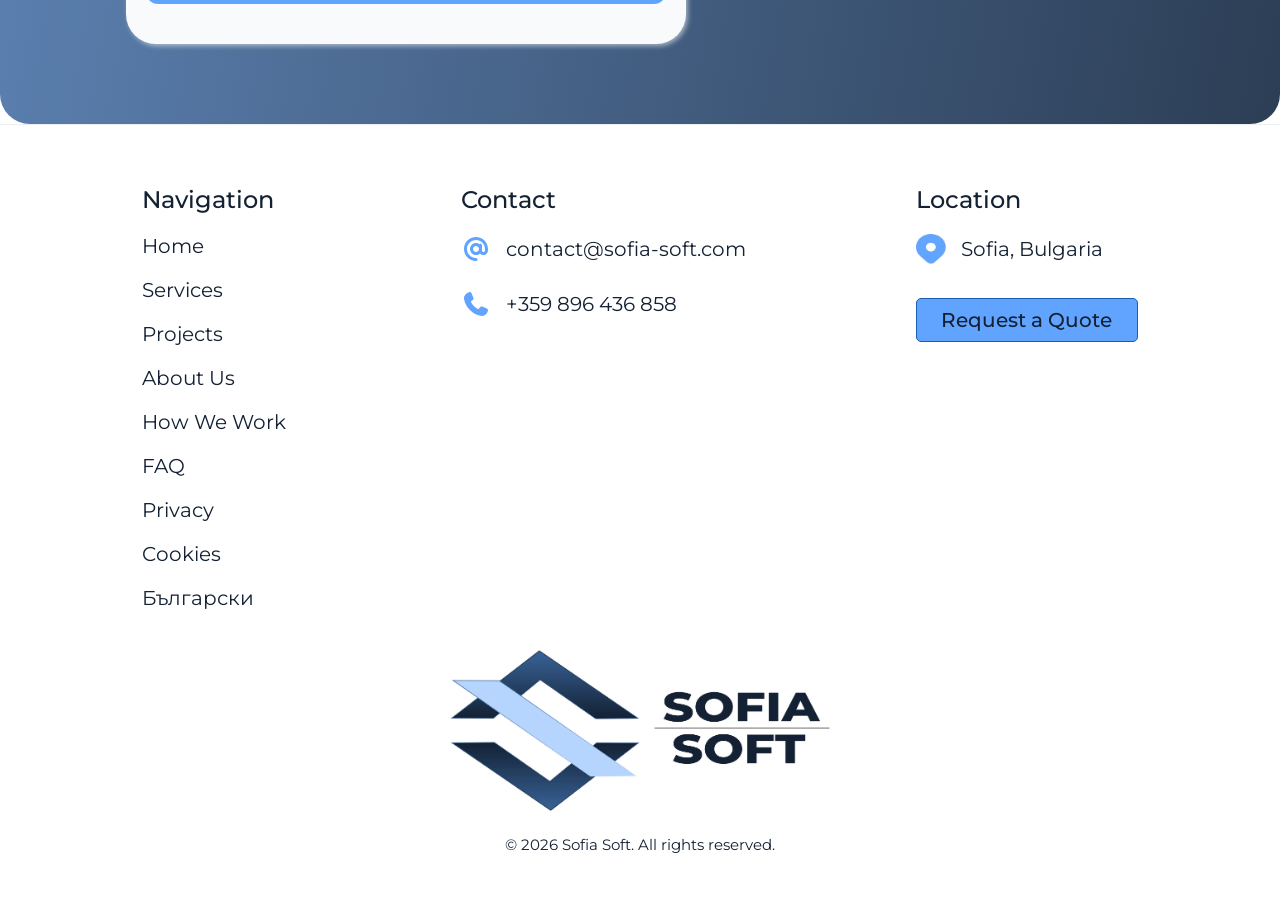
<file: en/services/custom-software/index.html>
<!DOCTYPE html>
<html lang="en">
<head>
    <meta charset="UTF-8">
    <meta http-equiv="X-UA-Compatible" content="IE=edge">
    <meta name="viewport" content="width=device-width, initial-scale=1.0">
    <title>Custom Software Development | Bespoke Business Software | Sofia Soft</title>
    <meta name="description" content="Custom software development for your business: CRM, integrations and automation. Process analysis, staged delivery and support with an agreed scope.">
    <meta name="robots" content="index, follow">
    <link rel="canonical" href="https://sofia-soft.com/en/services/custom-software/">
    <link rel="alternate" hreflang="bg" href="https://sofia-soft.com/uslugi/custom-software/">
    <link rel="alternate" hreflang="en" href="https://sofia-soft.com/en/services/custom-software/">
    <link rel="alternate" hreflang="x-default" href="https://sofia-soft.com/">
    <link rel="icon" type="image/svg+xml" href="/images/favicon-mark.ss26.svg">
    <link rel="apple-touch-icon" sizes="180x180" href="/images/logo.ss26.svg">
    <meta name="theme-color" content="#132133">
    <meta name="apple-mobile-web-app-status-bar-style" content="black-translucent">
    <meta property="og:url" content="https://sofia-soft.com/en/services/custom-software/">
    <meta property="og:type" content="website">
    <meta property="og:title" content="Custom Software Development | Bespoke Business Software | Sofia Soft">
    <meta property="og:description" content="Custom software development for your business: CRM, integrations and automation. Process analysis, staged delivery and support with an agreed scope.">
    <meta property="og:site_name" content="Sofia Soft">
    <meta property="og:image" content="https://sofia-soft.com/images/oa-logo.ss25.jpeg">
    <meta property="og:image:width" content="1200"><meta property="og:image:height" content="630">
    <meta property="og:image:type" content="image/jpeg"><meta property="og:locale" content="en_US">
    <meta property="og:locale:alternate" content="bg_BG">
    <meta property="og:image:alt" content="Custom software development by Sofia Soft">
    <meta name="twitter:card" content="summary_large_image">
    <meta name="twitter:title" content="Custom Software Development | Bespoke Business Software | Sofia Soft">
    <meta name="twitter:description" content="Custom software development for your business: CRM, integrations and automation. Process analysis, staged delivery and support with an agreed scope.">
    <meta name="twitter:image" content="https://sofia-soft.com/images/oa-logo.ss25.jpeg">
    <meta name="twitter:image:alt" content="Custom software development by Sofia Soft">
    <link rel="preload" href="/fonts/Montserrat-Regular.ss26.woff2" as="font" type="font/woff2" crossorigin>
    <link rel="preload" href="/fonts/Montserrat-Medium.ss26.woff2" as="font" type="font/woff2" crossorigin>
    <link rel="preload" href="/fonts/Montserrat-Bold.ss26.woff2" as="font" type="font/woff2" crossorigin>
    <link rel="sitemap" type="application/xml" href="/sitemap.xml">
    <link rel="stylesheet" href="/styles/styles.ss26.css">
    <link rel="stylesheet" href="/styles/services.ss26.css">
    <link rel="stylesheet" href="/styles/responsive.ss26.css">
</head>
<body class="service-page">
<header class="header" role="banner">
    <a href="/en/" aria-label="Sofia Soft - homepage"><img src="/images/logo.ss26.svg" alt="Sofia Soft - web development and software solutions" fetchpriority="high" width="102" height="88" class="logo"></a>
    <nav aria-label="Main navigation">
        <ul class="nav_list" role="list">
            <li><a href="/en/" class="home">Home</a></li><li><a href="/en/#services" class="services">Services</a></li>
            <li><a href="/en/#about_us" class="for_us">About Us</a></li><li><a href="/en/#how_work" class="how_work">How We Work</a></li>
            <li><a class="contact" href="#contact" aria-label="Request a service from Sofia Soft">Request a Quote</a></li>
        </ul>
        <div class="burger" aria-label="Open navigation menu" role="button" tabindex="0">
            <svg class="burger-icon" xmlns="http://www.w3.org/2000/svg" viewBox="0 0 24 24" width="44" height="44" aria-hidden="true" focusable="false"><path d="M3 6h18M3 12h18M3 18h18" stroke="white" stroke-width="2" stroke-linecap="round"/></svg>
            <svg class="close-icon" xmlns="http://www.w3.org/2000/svg" viewBox="0 0 24 24" width="44" height="44" aria-hidden="true" focusable="false"><path d="M6 6l12 12M6 18L18 6" stroke="white" stroke-width="2" stroke-linecap="round"/></svg>
        </div>
    </nav>
    <a class="contact" href="#contact" aria-label="Request a service from Sofia Soft">Request a Quote</a>
</header>
<main id="main-content">
    <section id="hero" aria-label="Custom software development">
        <div class="hero" aria-hidden="true">
            <svg class="hero-svg" width="100%" height="100%" viewBox="0 0 1440 600" preserveAspectRatio="xMidYMid slice" xmlns="http://www.w3.org/2000/svg">
                <defs><linearGradient id="bgGradient"><stop offset="0%" stop-color="rgba(97, 136, 187, 1)"/><stop offset="50%" stop-color="rgba(44, 62, 85, 1)"/></linearGradient></defs>
                <rect width="1440" height="600" fill="url(#bgGradient)"/>
                <g stroke="#61A4FF" stroke-width="0.4" opacity="0.07">
                    <line x1="0" y1="100" x2="1440" y2="100"/><line x1="0" y1="200" x2="1440" y2="200"/><line x1="0" y1="300" x2="1440" y2="300"/><line x1="0" y1="400" x2="1440" y2="400"/><line x1="0" y1="500" x2="1440" y2="500"/>
                    <line x1="200" y1="0" x2="200" y2="600"/><line x1="400" y1="0" x2="400" y2="600"/><line x1="600" y1="0" x2="600" y2="600"/><line x1="800" y1="0" x2="800" y2="600"/><line x1="1000" y1="0" x2="1000" y2="600"/><line x1="1200" y1="0" x2="1200" y2="600"/><line x1="1400" y1="0" x2="1400" y2="600"/>
                </g>
                <ellipse class="orb1" cx="300" cy="300" rx="400" ry="300" fill="#132133" opacity="0.05"/><ellipse class="orb2" cx="1200" cy="250" rx="350" ry="280" fill="#132133" opacity="0.08"/>
            </svg>
        </div>
        <div class="svc-hero-content">
            <span class="hero_budget">Bespoke software solutions</span>
            <h1 class="hero_title"><span class="hero_title_second">Custom software development</span> for business</h1>
            <p class="hero_sub_title">We build bespoke software around the exact needs of your business — CRM systems, integrations and process automation that save time and reduce costs.</p>
            <div class="svc-cta-row"><a class="svc-btn" href="#contact">Free consultation</a><a class="svc-btn ghost" href="#included">What's included</a></div>
        </div>
        <div class="scroll-hint"><span>scroll</span><div class="scroll-line"></div></div>
    </section>
    <section id="included" class="svc-section" aria-labelledby="included-title">
        <div class="svc-wrap">
            <span class="svc-eyebrow">What's included</span>
            <h2 class="svc-h2" id="included-title">Software built <span class="title-accent">around your business</span></h2>
            <p class="svc-p">An off-the-shelf CRM or other standard product is a good choice when it covers your main workflows and integrations. Custom software makes sense when specific steps, permissions or data exchanges require capabilities the existing tool cannot provide. During analysis, we consider whether configuring or integrating an existing product is sufficient.</p>
            <p class="svc-p">For an initial assessment, describe who will use the system, how the process works today, where manual work occurs and which tools need to connect. Example workflows without personal data, expected user numbers and priorities help us agree on scope, dependencies and delivery stages. We work with clients in Bulgaria and abroad.</p>
            <ul class="svc-check two">
                <li><img src="/images/check_icon.ss26.svg" alt="" aria-hidden="true">Software tailored to your processes</li><li><img src="/images/check_icon.ss26.svg" alt="" aria-hidden="true">Automation of repetitive tasks</li>
                <li><img src="/images/check_icon.ss26.svg" alt="" aria-hidden="true">External service and API integrations</li><li><img src="/images/check_icon.ss26.svg" alt="" aria-hidden="true">Centralised data in one place</li>
                <li><img src="/images/check_icon.ss26.svg" alt="" aria-hidden="true">Roles, permissions and secure access</li><li><img src="/images/check_icon.ss26.svg" alt="" aria-hidden="true">Implementation, handover and agreed support</li>
            </ul>
        </div>
    </section>
    <section class="svc-section alt" aria-labelledby="types-title"><div class="svc-wrap">
        <span class="svc-eyebrow">What we build</span><h2 class="svc-h2" id="types-title">Types of <span class="title-accent">software solutions</span></h2>
        <div class="svc-grid two">
            <article class="svc-card"><h3 class="svc-h3">CRM and ERP systems</h3><p>Example scenario: enquiries, contact history and sales tasks are collected in a CRM with roles for sales staff and managers. Fields and stages follow your workflow.</p></article>
            <article class="svc-card"><h3 class="svc-h3">System integrations</h3><p>Example scenario: online store orders are passed to an inventory or accounting system. We first check available APIs, access permissions and data exchange rules.</p></article>
            <article class="svc-card"><h3 class="svc-h3">Process automation</h3><p>Example scenario: a request passes through approval, notification and an entry in a shared report. We define who owns each step and what happens when data is missing or an error occurs.</p></article>
            <article class="svc-card"><h3 class="svc-h3">Internal business tools</h3><p>Example scenario: employees use a shared dashboard of tasks and reports from several sources, with role-based access. These are examples of possible scope, not accounts of completed client projects.</p></article>
        </div>
    </div></section>
    <section class="svc-section" aria-labelledby="why-title"><div class="svc-wrap">
        <span class="svc-eyebrow">Why Sofia Soft</span><h2 class="svc-h2" id="why-title">Why choose us as your <span class="title-accent">software partner</span></h2>
        <p class="svc-p">Custom software is an investment. Your partner needs to understand both the technology and the business behind it. Here's what sets us apart:</p>
        <ul class="svc-check two">
            <li><img src="/images/check_icon.ss26.svg" alt="" aria-hidden="true">Practical solutions, not just code</li><li><img src="/images/check_icon.ss26.svg" alt="" aria-hidden="true">In-depth analysis of your processes</li>
            <li><img src="/images/check_icon.ss26.svg" alt="" aria-hidden="true">Clean code and modern technologies</li><li><img src="/images/check_icon.ss26.svg" alt="" aria-hidden="true">Clear communication without technical fog</li>
            <li><img src="/images/check_icon.ss26.svg" alt="" aria-hidden="true">Transparent pricing and a clear timeline</li><li><img src="/images/check_icon.ss26.svg" alt="" aria-hidden="true">Long-term support and partnership</li>
        </ul>
    </div></section>
    <section class="svc-section alt" aria-labelledby="process-title"><div class="svc-wrap">
        <span class="svc-eyebrow">Our process</span><h2 class="svc-h2" id="process-title">How <span class="title-accent">development works</span></h2>
        <div class="svc-grid four">
            <article class="svc-card"><span class="num">01</span><h3 class="svc-h3">Analysis</h3><p>We map users, workflows and existing systems, and define the problem and criteria for a successful result.</p></article>
            <article class="svc-card"><span class="num">02</span><h3 class="svc-h3">Design</h3><p>We define the first version, integrations and dependencies, then agree on scope, stages and acceptance criteria.</p></article>
            <article class="svc-card"><span class="num">03</span><h3 class="svc-h3">Development</h3><p>We develop in agreed stages with demonstrations and checks against working scenarios. Additions are assessed before they enter the scope.</p></article>
            <article class="svc-card"><span class="num">04</span><h3 class="svc-h3">Implementation</h3><p>We plan data migration where needed, verify access and hand over operating guidance. Support and future changes are agreed separately.</p></article>
        </div>
    </div></section>
    <section id="faq" aria-labelledby="faq-title">
        <span class="faq_budget" aria-hidden="true">Frequently asked questions</span>
        <div class="faq_title_content"><h2 class="faq_title" id="faq-title">Questions about <span class="title-accent">custom software development</span></h2><p class="faq_sub_title">Answers to common questions before a project begins.</p></div>
        <div class="faq_list">
            <details class="faq_item">
                <summary>What is custom software?</summary>
                <p>It is software developed around specific business processes, user roles and data exchange requirements. Its scope follows an analysis of your needs, rather than adding features without a clear purpose.</p>
            </details>
            <details class="faq_item">
                <summary>When is an off-the-shelf product enough?</summary>
                <p>If an existing CRM or other tool covers your core workflows, permissions and integrations, configuration may be sufficient. During analysis, we compare this option with custom development.</p>
            </details>
            <details class="faq_item">
                <summary>What information is needed to estimate cost and delivery stages?</summary>
                <p>Describe the process, users, essential features, existing systems and integrations. Include your priorities and constraints. Once these are clarified, we prepare a proposal covering scope, cost and stages; scope changes are assessed separately.</p>
            </details>
            <details class="faq_item">
                <summary>Can the software integrate with our existing systems?</summary>
                <p>This depends on the APIs, documentation and access permissions of those systems. We check which data can be exchanged and how errors are handled before confirming an integration.</p>
            </details>
            <details class="faq_item">
                <summary>How is each development stage accepted?</summary>
                <p>We agree on features and acceptance criteria for each stage. We demonstrate the work, check the main scenarios and discuss feedback before the next stage.</p>
            </details>
            <details class="faq_item">
                <summary>Do you support the software after implementation?</summary>
                <p>We offer support and further development after implementation. Activities, issue reporting and terms are agreed separately, based on the system and the needs of your team.</p>
            </details>
        </div>
    </section>
    <section id="contact" aria-labelledby="contact-title">
        <span class="contact_budget" aria-hidden="true">Start your project today</span>
        <div class="contact_title_content"><h2 class="contact_title" id="contact-title">Request custom software development</h2><p class="how_work_sub_title">We're ready to discuss your idea and turn it into reality</p></div>
        <div class="contact_boxes">
            <div class="contact_form"><h3>Contact Form</h3><form class="form" id="contactForm" novalidate>
                <label for="name">Full Name</label><input type="text" id="name" name="name" placeholder="John Smith" required autocomplete="name">
                <label for="email">Email Address</label><input type="email" id="email" name="email" placeholder="john@example.com" required autocomplete="email">
                <label for="phone">Phone <span class="optional">(optional)</span></label><input type="tel" id="phone" name="phone" placeholder="+359 888 123 456" autocomplete="tel">
                <label for="service">Service</label><select id="service" name="service" required><option value="custom" selected>Custom Software</option><option value="web_dev">Website Development</option><option value="web_app">SaaS Development</option><option value="design">UI/UX Design</option><option value="other">Other</option></select>
                <label for="message">Message</label><textarea id="message" name="message" placeholder="Tell us about your project..." rows="4" required></textarea>
                <p class="form-legal">By sending this form, you acknowledge our <button type="button" class="privacy-trigger">Privacy Policy</button>.</p>
                <button type="submit" class="form_submit"><span class="form_submit_text">Send Request</span><svg class="form_submit_icon" xmlns="http://www.w3.org/2000/svg" viewBox="0 0 24 24" fill="none" stroke="currentColor" stroke-width="2" stroke-linecap="round" stroke-linejoin="round"><line x1="22" y1="2" x2="11" y2="13"></line><polygon points="22 2 15 22 11 13 2 9 22 2"></polygon></svg></button>
                <div class="form_success" id="formSuccess" aria-live="polite"><svg xmlns="http://www.w3.org/2000/svg" viewBox="0 0 24 24" fill="none" stroke="currentColor" stroke-width="2" stroke-linecap="round" stroke-linejoin="round"><path d="M22 11.08V12a10 10 0 1 1-5.93-9.14"></path><polyline points="22 4 12 14.01 9 11.01"></polyline></svg><p>Thank you! We'll be in touch soon.</p></div>
            </form></div>
            <div class="contact_box_info"><div><h3>Contact</h3><ul class="contact_list" role="list">
                <li><img src="/images/mail_icon.ss26.svg" alt="" loading="lazy" width="30" height="30" class="contact_icons" aria-hidden="true"><div><span>Email</span><a href="mailto:contact@sofia-soft.com" aria-label="Send an email to contact@sofia-soft.com">contact@sofia-soft.com</a></div></li>
                <li><img src="/images/phone_icon.ss26.svg" alt="" loading="lazy" width="30" height="30" class="contact_icons" aria-hidden="true"><div><span>Phone</span><a href="tel:+359896436858" aria-label="Call +359 896 436 858">+359 896 436 858</a></div></li>
                <li><img src="/images/facebook.ss26.webp" alt="" loading="lazy" width="30" height="30" class="contact_icons" aria-hidden="true"><div><span>Facebook</span><a href="https://www.facebook.com/people/%D0%A1%D0%BE%D1%84%D0%B8%D1%8F-%D0%A1%D0%BE%D1%84%D1%82/61556791982620/" target="_blank" rel="noopener noreferrer" aria-label="Visit Sofia Soft's Facebook page (opens in a new window)">Sofia Soft</a></div></li>
            </ul></div><div><img src="/images/contact_icon.ss26.svg" alt="Illustration — get in touch" loading="lazy" width="290" height="205" class="contact_icon"></div></div>
        </div>
    </section>
    <div id="cookie-consent-popup"><div class="popup-content"><p>This site uses cookies to give you the best experience. By clicking "Accept," you agree to all cookies, including analytics cookies such as Google Analytics. You can change your settings at any time.</p><button id="accept-cookies">Accept</button><button id="decline-cookies">Decline</button><button id="show-cookie-info">Learn More</button></div></div>
</main>
<footer role="contentinfo">
    <div class="footer_info">
        <div class="footer_section"><h3 class="footer_heading">Navigation</h3><ul class="footer_nav" role="list"><li><a href="/en/">Home</a></li><li><a href="/en/#services">Services</a></li><li><a href="/en/#projects">Projects</a></li><li><a href="/en/#about_us">About Us</a></li><li><a href="/en/#how_work">How We Work</a></li><li><a href="#faq">FAQ</a></li><li><button type="button" class="privacy-trigger">Privacy</button></li><li><button type="button" id="cookies-footer-trigger">Cookies</button></li><li><a href="/uslugi/custom-software/" hreflang="bg" aria-label="Switch to Bulgarian">Български</a></li></ul></div>
        <div class="footer_section"><h3 class="footer_heading">Contact</h3><ul class="footer_contact_list" role="list"><li><img src="/images/mail_icon.ss26.svg" alt="" loading="lazy" width="30" height="30" class="footer_icon" aria-hidden="true"><a href="mailto:contact@sofia-soft.com">contact@sofia-soft.com</a></li><li><img src="/images/phone_icon.ss26.svg" alt="" loading="lazy" width="30" height="30" class="footer_icon" aria-hidden="true"><a href="tel:+359896436858">+359 896 436 858</a></li></ul></div>
        <div class="footer_section"><h3 class="footer_heading">Location</h3><div class="footer_location_box"><div class="footer_location"><img src="/images/adress.ss26.webp" alt="" loading="lazy" width="30" height="30" class="footer_icon" aria-hidden="true"><span>Sofia, Bulgaria</span></div><a class="footer_cta" href="#contact" aria-label="Request a service">Request a Quote</a></div></div>
    </div>
    <div class="footer_bottom"><img src="/images/footer_logo.ss26.webp" alt="Sofia Soft - web development and software solutions" loading="lazy" width="247" height="213" class="footer_logo"><span class="footer_copy">© 2026 Sofia Soft. All rights reserved.</span></div>
</footer>
<a href="#hero" class="scroll_up" aria-label="Back to the top of the page" role="button"><img src="/images/up.ss26.svg" alt="" width="40" height="40" data-nosnippet aria-hidden="true" class="up"></a>
<a href="/uslugi/custom-software/" class="flag" aria-label="Switch to Bulgarian"><svg viewBox="0 0 30 20" aria-hidden="true" focusable="false"><rect width="30" height="6.67" fill="#fff"/><rect y="6.67" width="30" height="6.66" fill="#00966E"/><rect y="13.33" width="30" height="6.67" fill="#D62612"/></svg></a>
<button class="cookies_button" id="cookies_button" aria-label="Cookie settings" role="button"><img src="/images/cookie.ss25.svg" alt="" width="40" height="40" data-nosnippet aria-hidden="true" class="cookie"></button>
<div id="cookie-modal"><div class="modal_content">
    <button class="modal_close" id="modalClose" aria-label="Close cookie settings">✕</button>
    <div id="cookieIntro" class="cookie-section cookie-info hidden"><h2>Cookie Policy</h2><p>This site uses cookies to ensure its normal operation and to analyse traffic through Google Analytics.</p><h3>What are cookies?</h3><p>Cookies are small text files stored in your browser. They help the site function properly and collect anonymous statistical information about its use.</p><h3>What cookies do we use?</h3><p>With your consent, the site uses Google Analytics to analyse visits and improve the user experience.</p><table><thead><tr><th>Cookie</th><th>Purpose</th><th>Duration</th></tr></thead><tbody><tr><td>_ga</td><td>Used to distinguish unique users and collect statistics about site visits.</td><td>2 years</td></tr><tr><td>ga_*</td><td>Google Analytics 4 cookies used to store session information and site interactions.</td><td>2 years</td></tr></tbody></table><h3>Managing Cookies</h3><p>You can accept or decline analytics cookies through this window. You can also delete or block cookies from your browser settings at any time.</p><p>If you have questions about our use of cookies, contact us using the details provided on the site.</p></div>
    <div id="privacyInfo" class="cookie-section cookie-info hidden"><h2>Privacy Policy</h2><p>Sofia Soft processes the name, email address, optional phone number, selected service and message submitted through the contact form to respond to your enquiry and prepare a proposal.</p><h3>Recipients and retention</h3><p>Your enquiry is sent to the contact-form provider and authorised Sofia Soft representatives. It is retained only for the time needed to handle the enquiry and related business communication, unless a longer period is required by law.</p><h3>Your rights</h3><p>To request access, correction, erasure or restriction of processing, email <a href="mailto:contact@sofia-soft.com">contact@sofia-soft.com</a>.</p></div>
    <div id="cookieSettings" class="cookie-section cookie-settings hidden"><h2>Cookie Settings</h2><p class="cookie-desc">Choose which cookies to allow. Required cookies are necessary for the site to function.</p><div class="cookie-option"><div class="cookie-text"><h3>Required Cookies</h3><p>Necessary for the site to function properly.</p></div><input type="checkbox" checked disabled></div><div class="cookie-option"><div class="cookie-text"><h3>Analytics Cookies</h3><p>Help us understand how the site is used (Google Analytics).</p></div><input type="checkbox" id="analyticsToggle"></div><div class="cookie-actions"><button id="save_cookies" class="btn primary">Save Settings</button><button id="reject_all_cookies" class="btn secondary">Reject All</button></div></div>
</div></div>
<script type="application/ld+json">
    {
        "@context": "https://schema.org",
        "@type": "Service",
        "serviceType": "Custom software development",
        "name": "Custom Software Development",
        "url": "https://sofia-soft.com/en/services/custom-software/",
        "description": "Custom software development for your business: CRM, integrations and automation. Process analysis, staged delivery and support with an agreed scope.",
        "areaServed": [
            {
                "@type": "City",
                "name": "Sofia"
            },
            {
                "@type": "Country",
                "name": "Bulgaria"
            }
        ],
        "provider": {
            "@type": "ProfessionalService",
            "name": "Sofia Soft",
            "url": "https://sofia-soft.com/",
            "telephone": "+359896436858",
            "email": "contact@sofia-soft.com",
            "address": {
                "@type": "PostalAddress",
                "addressLocality": "Sofia",
                "addressRegion": "Sofia-Capital",
                "addressCountry": "BG"
            }
        }
    }
</script>
<script type="application/ld+json">{"@context":"https://schema.org","@type":"BreadcrumbList","itemListElement":[{"@type":"ListItem","position":1,"name":"Home","item":"https://sofia-soft.com/en/"},{"@type":"ListItem","position":2,"name":"Services","item":"https://sofia-soft.com/en/#services"},{"@type":"ListItem","position":3,"name":"Custom Software","item":"https://sofia-soft.com/en/services/custom-software/"}]}</script>
<script type="application/ld+json">
    {
        "@context": "https://schema.org",
        "@type": "FAQPage",
        "mainEntity": [
            {
                "@type": "Question",
                "name": "What is custom software?",
                "acceptedAnswer": {
                    "@type": "Answer",
                    "text": "It is software developed around specific business processes, user roles and data exchange requirements. Its scope follows an analysis of your needs, rather than adding features without a clear purpose."
                }
            },
            {
                "@type": "Question",
                "name": "When is an off-the-shelf product enough?",
                "acceptedAnswer": {
                    "@type": "Answer",
                    "text": "If an existing CRM or other tool covers your core workflows, permissions and integrations, configuration may be sufficient. During analysis, we compare this option with custom development."
                }
            },
            {
                "@type": "Question",
                "name": "What information is needed to estimate cost and delivery stages?",
                "acceptedAnswer": {
                    "@type": "Answer",
                    "text": "Describe the process, users, essential features, existing systems and integrations. Include your priorities and constraints. Once these are clarified, we prepare a proposal covering scope, cost and stages; scope changes are assessed separately."
                }
            },
            {
                "@type": "Question",
                "name": "Can the software integrate with our existing systems?",
                "acceptedAnswer": {
                    "@type": "Answer",
                    "text": "This depends on the APIs, documentation and access permissions of those systems. We check which data can be exchanged and how errors are handled before confirming an integration."
                }
            },
            {
                "@type": "Question",
                "name": "How is each development stage accepted?",
                "acceptedAnswer": {
                    "@type": "Answer",
                    "text": "We agree on features and acceptance criteria for each stage. We demonstrate the work, check the main scenarios and discuss feedback before the next stage."
                }
            },
            {
                "@type": "Question",
                "name": "Do you support the software after implementation?",
                "acceptedAnswer": {
                    "@type": "Answer",
                    "text": "We offer support and further development after implementation. Activities, issue reporting and terms are agreed separately, based on the system and the needs of your team."
                }
            }
        ]
    }
</script>
<script src="/js/javascript.ss26.js" defer></script>
</body>
</html>
</file>
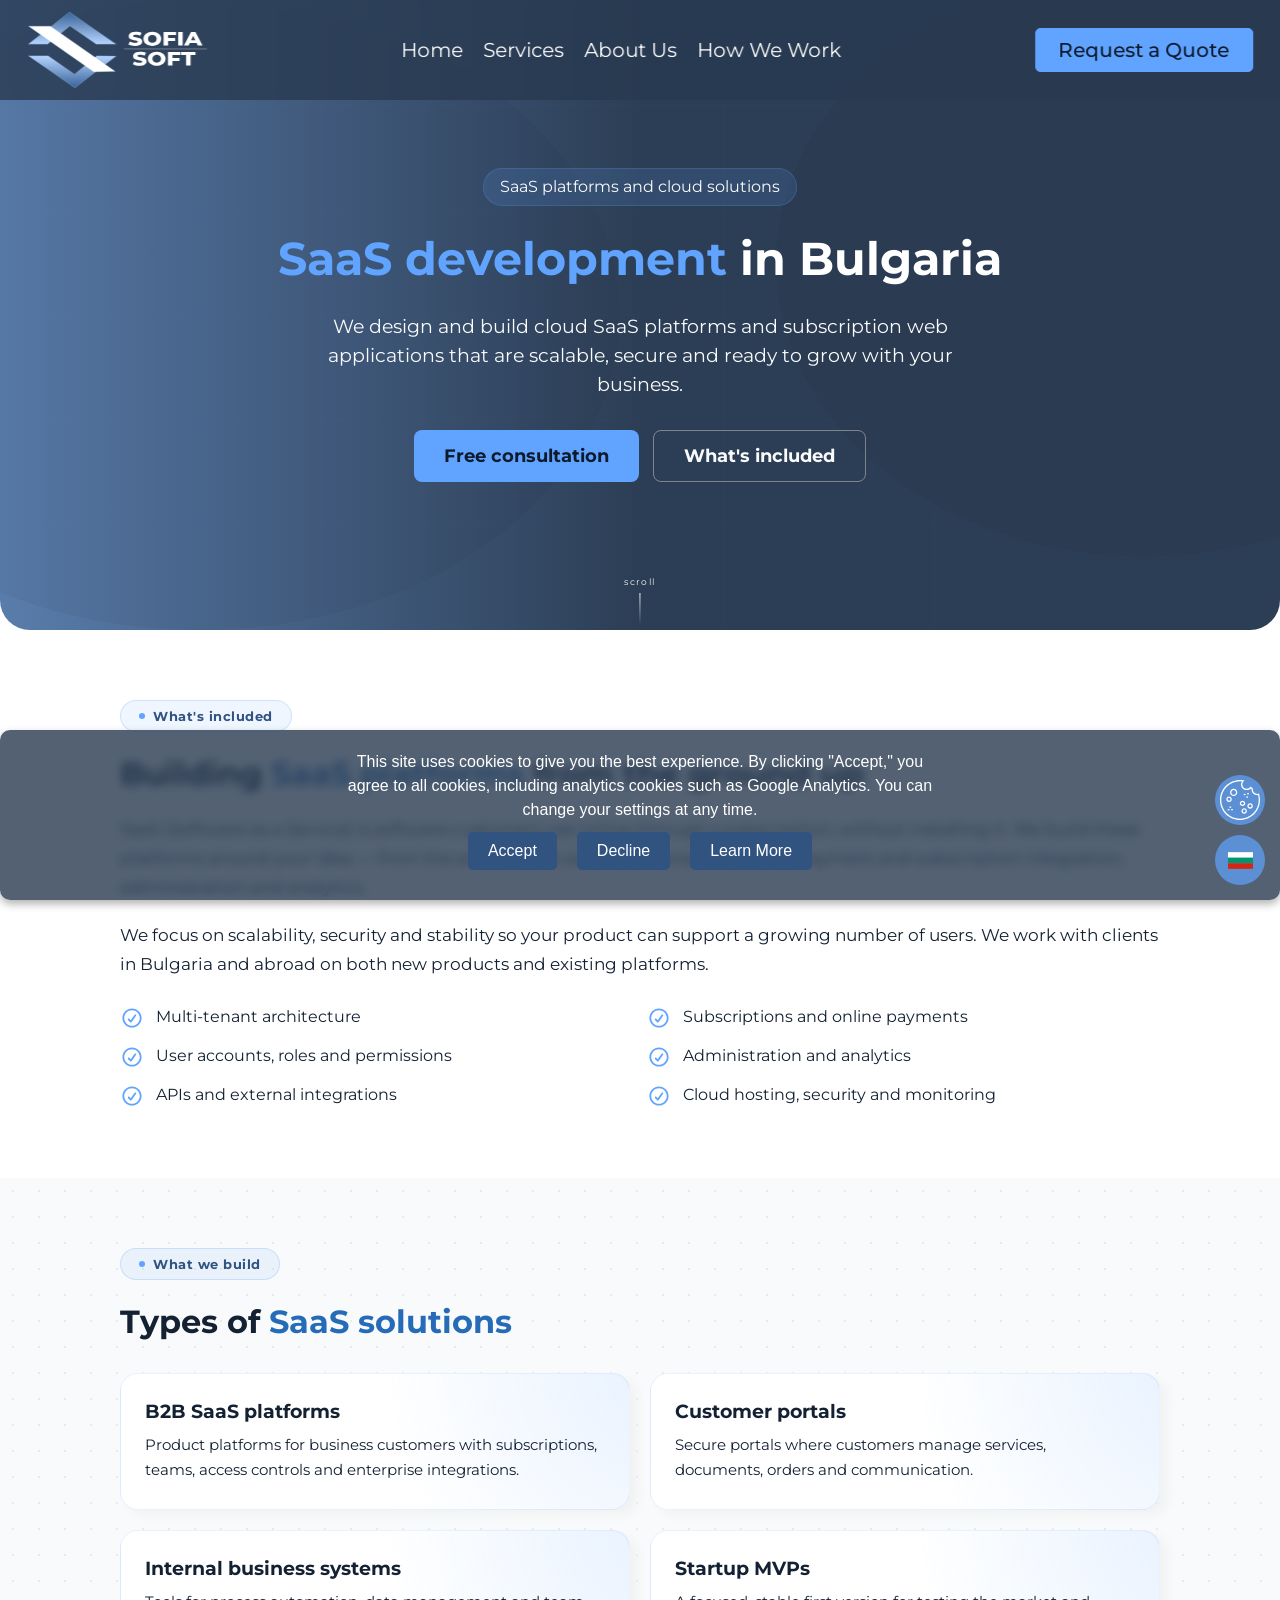
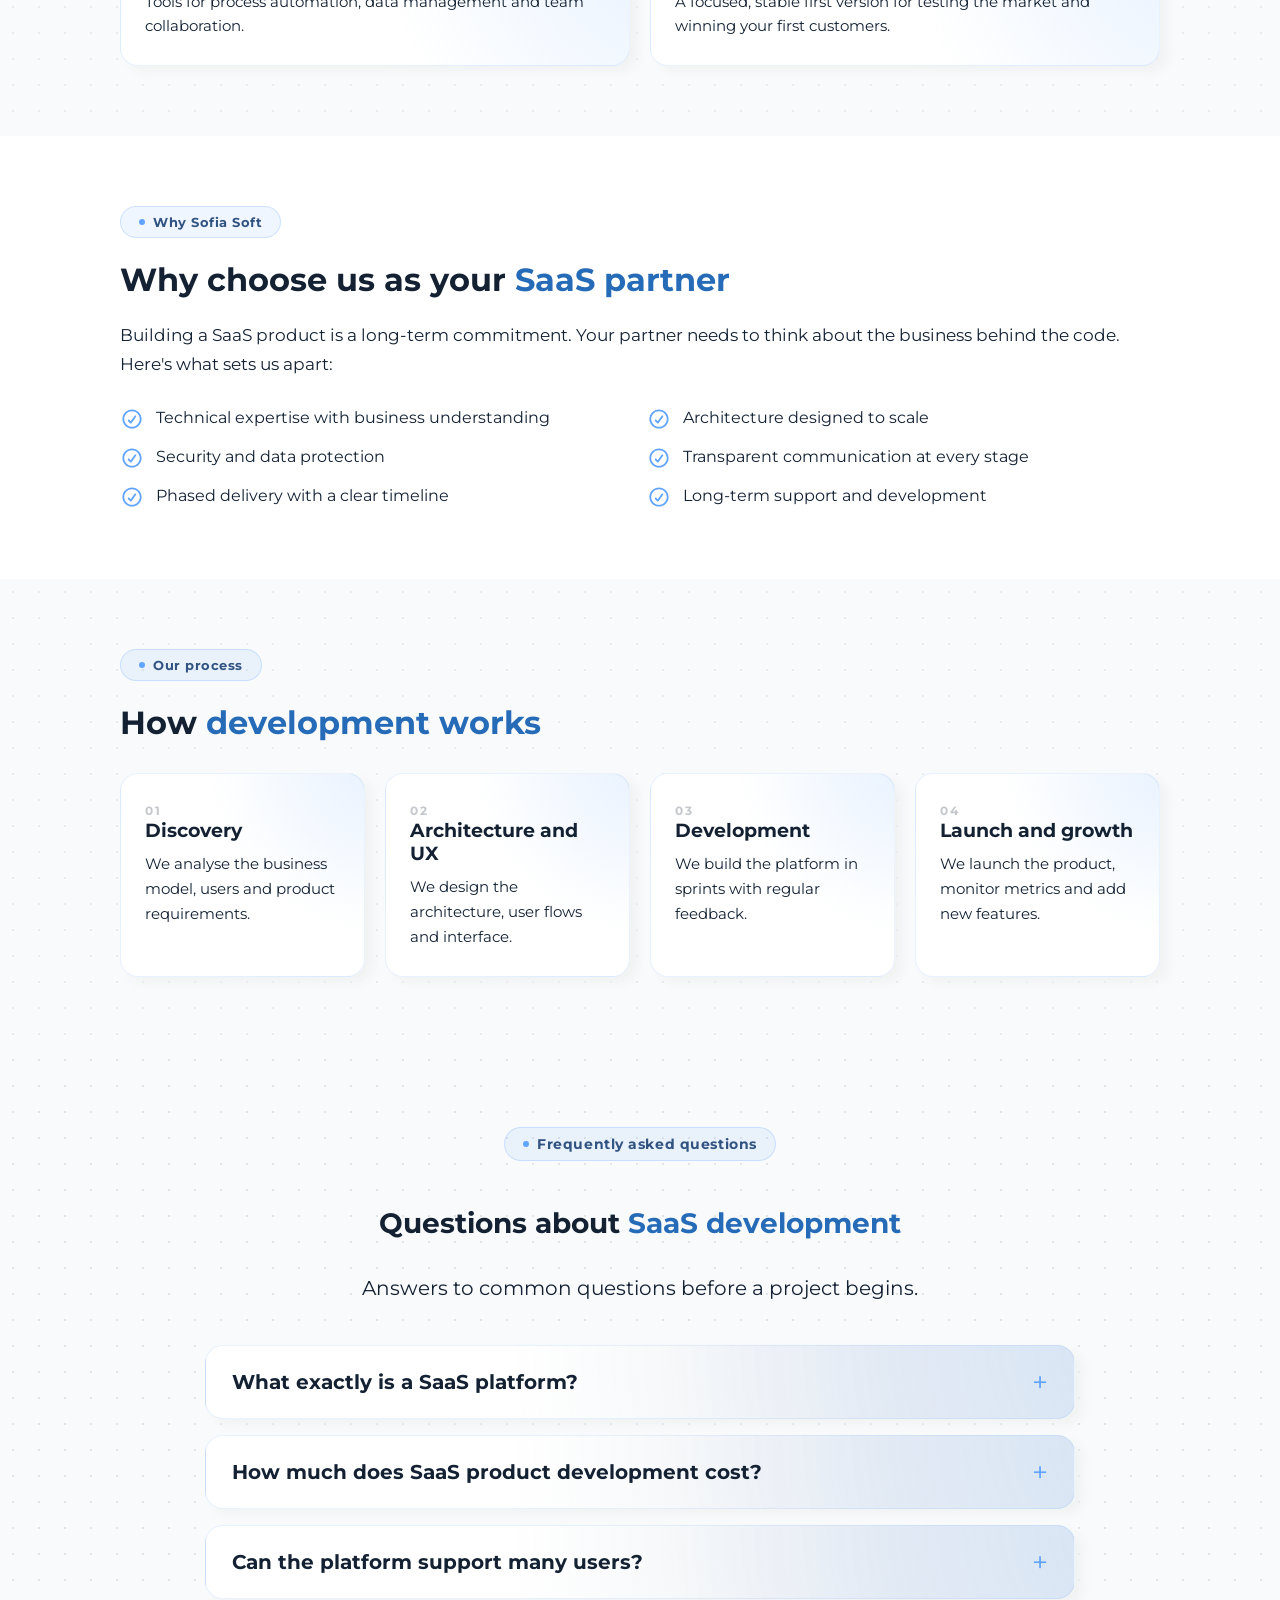
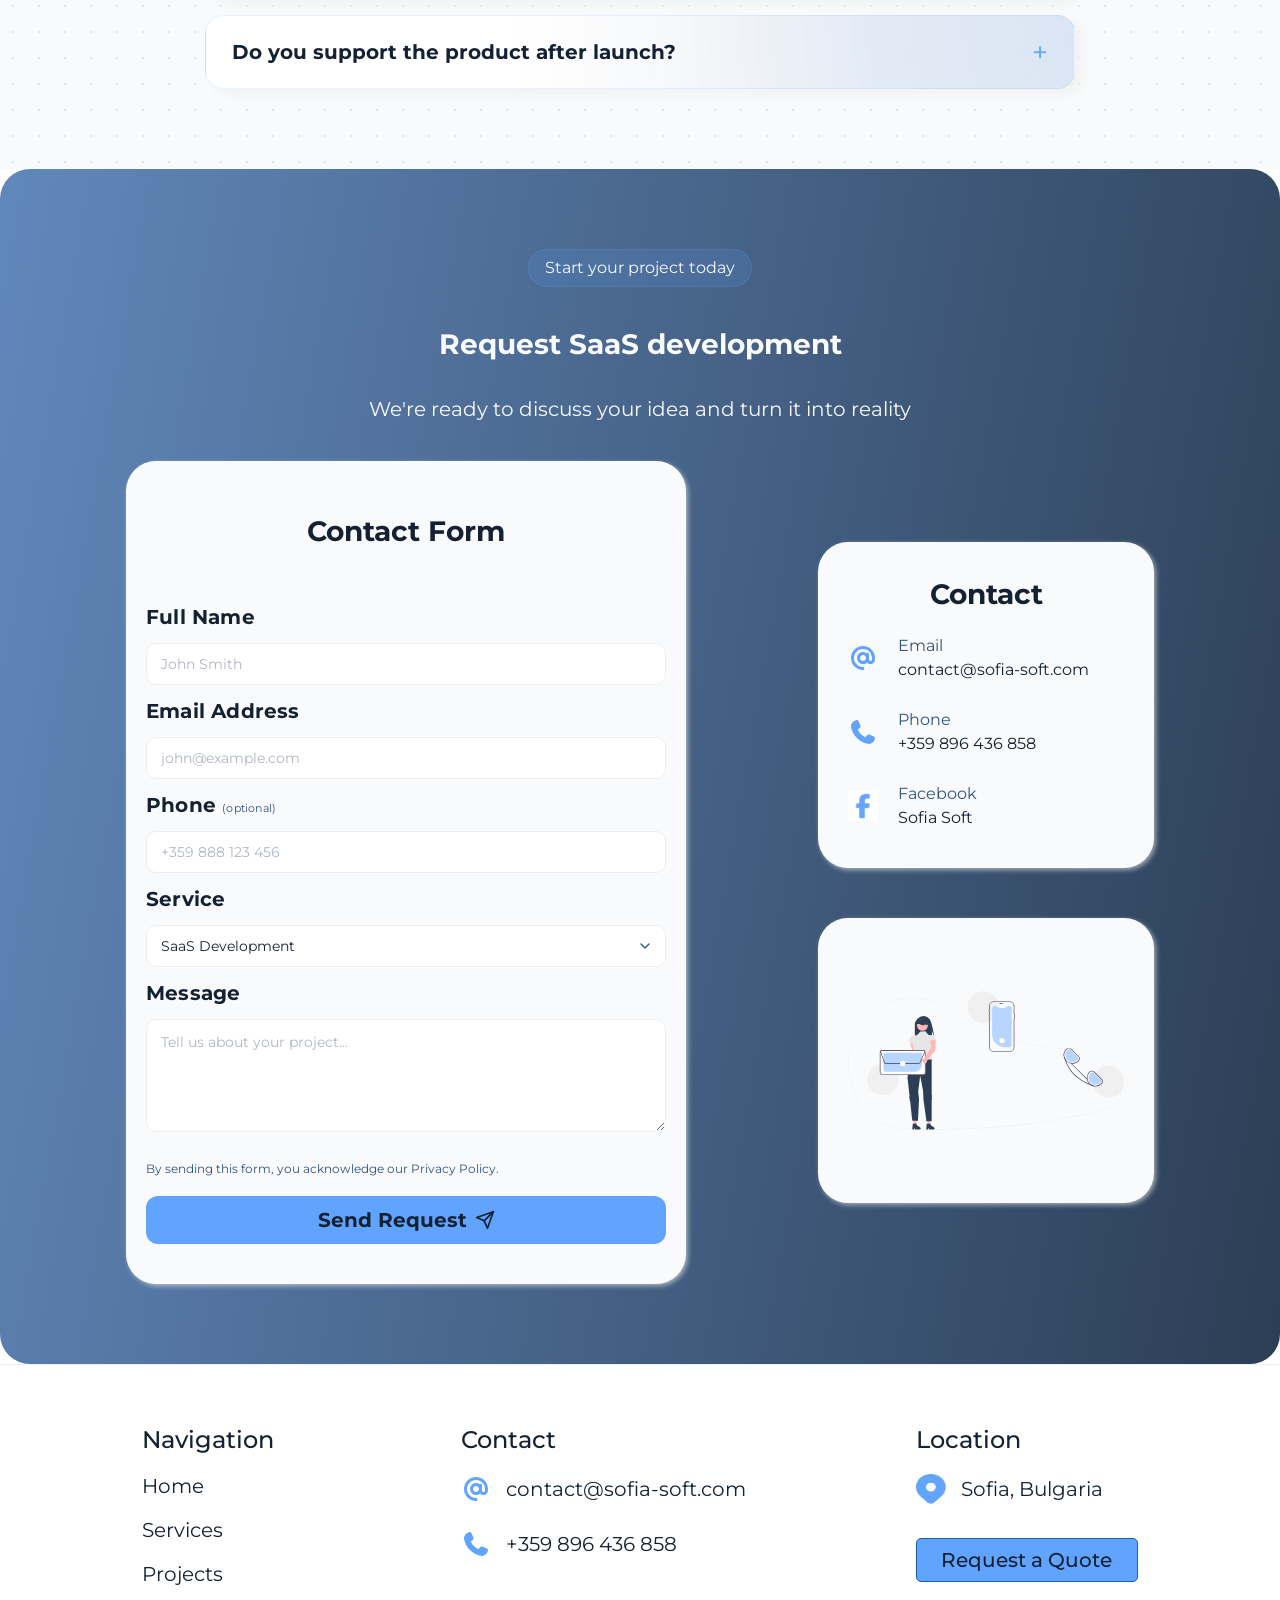
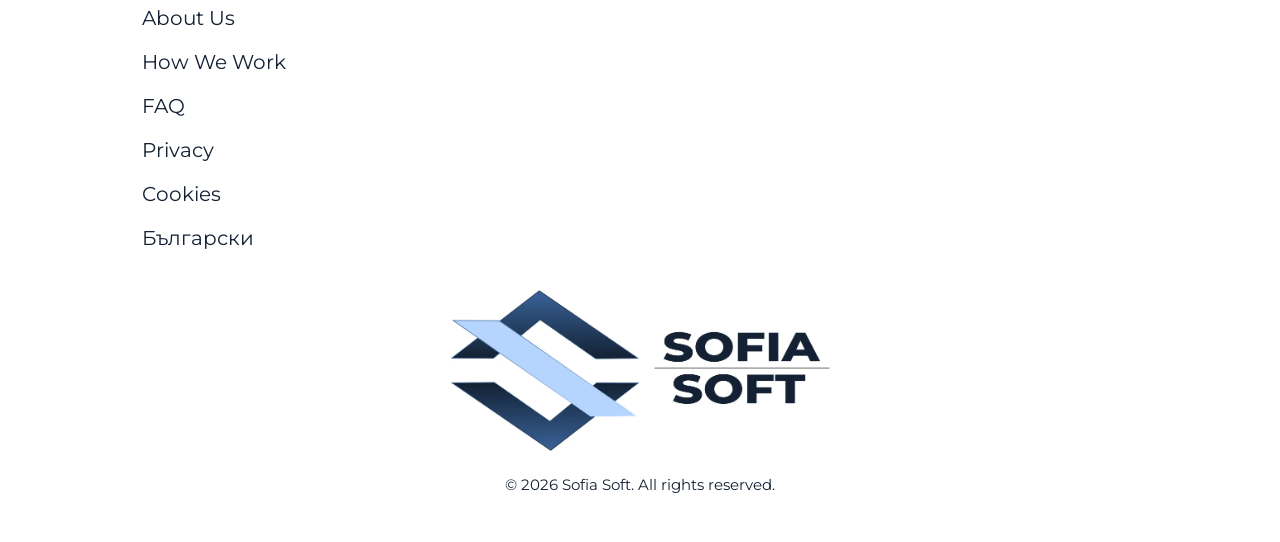
<file: en/services/saas-development/index.html>
<!DOCTYPE html>
<html lang="en">
<head>
    <meta charset="UTF-8"><meta http-equiv="X-UA-Compatible" content="IE=edge"><meta name="viewport" content="width=device-width, initial-scale=1.0">
    <title>SaaS Development in Bulgaria | SaaS Platform Development | Sofia Soft</title>
    <meta name="description" content="SaaS development in Bulgaria — scalable, secure cloud platforms and subscription web applications. Product design, development and support. Free consultation.">
    <meta name="robots" content="index, follow">
    <link rel="canonical" href="https://sofia-soft.com/en/services/saas-development/">
    <link rel="alternate" hreflang="bg" href="https://sofia-soft.com/uslugi/saas-razrabotka/"><link rel="alternate" hreflang="en" href="https://sofia-soft.com/en/services/saas-development/"><link rel="alternate" hreflang="x-default" href="https://sofia-soft.com/">
    <link rel="icon" type="image/svg+xml" href="/images/favicon-mark.ss26.svg"><link rel="apple-touch-icon" sizes="180x180" href="/images/logo.ss26.svg">
    <meta name="theme-color" content="#132133"><meta name="apple-mobile-web-app-status-bar-style" content="black-translucent">
    <meta property="og:url" content="https://sofia-soft.com/en/services/saas-development/"><meta property="og:type" content="website">
    <meta property="og:title" content="SaaS Development in Bulgaria | SaaS Platform Development | Sofia Soft">
    <meta property="og:description" content="Scalable, secure cloud SaaS platforms and subscription web applications for businesses in Bulgaria and abroad.">
    <meta property="og:site_name" content="Sofia Soft"><meta property="og:image" content="https://sofia-soft.com/images/oa-logo.ss25.jpeg"><meta property="og:image:width" content="1200"><meta property="og:image:height" content="630"><meta property="og:image:type" content="image/jpeg"><meta property="og:locale" content="en_US"><meta property="og:locale:alternate" content="bg_BG"><meta property="og:image:alt" content="SaaS development by Sofia Soft">
    <meta name="twitter:card" content="summary_large_image"><meta name="twitter:title" content="SaaS Development in Bulgaria | Sofia Soft"><meta name="twitter:description" content="Scalable and secure SaaS platforms and subscription web applications."><meta name="twitter:image" content="https://sofia-soft.com/images/oa-logo.ss25.jpeg"><meta name="twitter:image:alt" content="SaaS development by Sofia Soft">
    <link rel="preload" href="/fonts/Montserrat-Regular.ss26.woff2" as="font" type="font/woff2" crossorigin><link rel="preload" href="/fonts/Montserrat-Medium.ss26.woff2" as="font" type="font/woff2" crossorigin><link rel="preload" href="/fonts/Montserrat-Bold.ss26.woff2" as="font" type="font/woff2" crossorigin>
    <link rel="sitemap" type="application/xml" href="/sitemap.xml"><link rel="stylesheet" href="/styles/styles.ss26.css"><link rel="stylesheet" href="/styles/services.ss26.css"><link rel="stylesheet" href="/styles/responsive.ss26.css">
</head>
<body class="service-page">
<header class="header" role="banner">
    <a href="/en/" aria-label="Sofia Soft - homepage"><img src="/images/logo.ss26.svg" alt="Sofia Soft - web development and software solutions" fetchpriority="high" width="102" height="88" class="logo"></a>
    <nav aria-label="Main navigation"><ul class="nav_list" role="list"><li><a href="/en/" class="home">Home</a></li><li><a href="/en/#services" class="services">Services</a></li><li><a href="/en/#about_us" class="for_us">About Us</a></li><li><a href="/en/#how_work" class="how_work">How We Work</a></li><li><a class="contact" href="#contact" aria-label="Request a service from Sofia Soft">Request a Quote</a></li></ul>
        <div class="burger" aria-label="Open navigation menu" role="button" tabindex="0"><svg class="burger-icon" xmlns="http://www.w3.org/2000/svg" viewBox="0 0 24 24" width="44" height="44" aria-hidden="true" focusable="false"><path d="M3 6h18M3 12h18M3 18h18" stroke="white" stroke-width="2" stroke-linecap="round"/></svg><svg class="close-icon" xmlns="http://www.w3.org/2000/svg" viewBox="0 0 24 24" width="44" height="44" aria-hidden="true" focusable="false"><path d="M6 6l12 12M6 18L18 6" stroke="white" stroke-width="2" stroke-linecap="round"/></svg></div>
    </nav><a class="contact" href="#contact" aria-label="Request a service from Sofia Soft">Request a Quote</a>
</header>
<main id="main-content">
    <section id="hero" aria-label="SaaS development">
        <div class="hero" aria-hidden="true"><svg class="hero-svg" width="100%" height="100%" viewBox="0 0 1440 600" preserveAspectRatio="xMidYMid slice" xmlns="http://www.w3.org/2000/svg"><defs><linearGradient id="bgGradient"><stop offset="0%" stop-color="rgba(97, 136, 187, 1)"/><stop offset="50%" stop-color="rgba(44, 62, 85, 1)"/></linearGradient></defs><rect width="1440" height="600" fill="url(#bgGradient)"/><g stroke="#61A4FF" stroke-width="0.4" opacity="0.07"><line x1="0" y1="100" x2="1440" y2="100"/><line x1="0" y1="200" x2="1440" y2="200"/><line x1="0" y1="300" x2="1440" y2="300"/><line x1="0" y1="400" x2="1440" y2="400"/><line x1="0" y1="500" x2="1440" y2="500"/><line x1="200" y1="0" x2="200" y2="600"/><line x1="400" y1="0" x2="400" y2="600"/><line x1="600" y1="0" x2="600" y2="600"/><line x1="800" y1="0" x2="800" y2="600"/><line x1="1000" y1="0" x2="1000" y2="600"/><line x1="1200" y1="0" x2="1200" y2="600"/><line x1="1400" y1="0" x2="1400" y2="600"/></g><ellipse class="orb1" cx="300" cy="300" rx="400" ry="300" fill="#132133" opacity="0.05"/><ellipse class="orb2" cx="1200" cy="250" rx="350" ry="280" fill="#132133" opacity="0.08"/></svg></div>
        <div class="svc-hero-content"><span class="hero_budget">SaaS platforms and cloud solutions</span><h1 class="hero_title"><span class="hero_title_second">SaaS development</span> in Bulgaria</h1><p class="hero_sub_title">We design and build cloud SaaS platforms and subscription web applications that are scalable, secure and ready to grow with your business.</p><div class="svc-cta-row"><a class="svc-btn" href="#contact">Free consultation</a><a class="svc-btn ghost" href="#included">What's included</a></div></div>
        <div class="scroll-hint"><span>scroll</span><div class="scroll-line"></div></div>
    </section>
    <section id="included" class="svc-section" aria-labelledby="included-title"><div class="svc-wrap">
        <span class="svc-eyebrow">What's included</span><h2 class="svc-h2" id="included-title">Building <span class="title-accent">SaaS platforms</span> from the ground up</h2>
        <p class="svc-p">SaaS (Software as a Service) is software customers use online through a subscription, without installing it. We build these platforms around your idea — from the architecture and multi-tenant model to payment and subscription integration, administration and analytics.</p>
        <p class="svc-p">We focus on scalability, security and stability so your product can support a growing number of users. We work with clients in Bulgaria and abroad on both new products and existing platforms.</p>
        <ul class="svc-check two"><li><img src="/images/check_icon.ss26.svg" alt="" aria-hidden="true">Multi-tenant architecture</li><li><img src="/images/check_icon.ss26.svg" alt="" aria-hidden="true">Subscriptions and online payments</li><li><img src="/images/check_icon.ss26.svg" alt="" aria-hidden="true">User accounts, roles and permissions</li><li><img src="/images/check_icon.ss26.svg" alt="" aria-hidden="true">Administration and analytics</li><li><img src="/images/check_icon.ss26.svg" alt="" aria-hidden="true">APIs and external integrations</li><li><img src="/images/check_icon.ss26.svg" alt="" aria-hidden="true">Cloud hosting, security and monitoring</li></ul>
    </div></section>
    <section class="svc-section alt" aria-labelledby="types-title"><div class="svc-wrap"><span class="svc-eyebrow">What we build</span><h2 class="svc-h2" id="types-title">Types of <span class="title-accent">SaaS solutions</span></h2><div class="svc-grid two">
        <article class="svc-card"><h3 class="svc-h3">B2B SaaS platforms</h3><p>Product platforms for business customers with subscriptions, teams, access controls and enterprise integrations.</p></article>
        <article class="svc-card"><h3 class="svc-h3">Customer portals</h3><p>Secure portals where customers manage services, documents, orders and communication.</p></article>
        <article class="svc-card"><h3 class="svc-h3">Internal business systems</h3><p>Tools for process automation, data management and team collaboration.</p></article>
        <article class="svc-card"><h3 class="svc-h3">Startup MVPs</h3><p>A focused, stable first version for testing the market and winning your first customers.</p></article>
    </div></div></section>
    <section class="svc-section" aria-labelledby="why-title"><div class="svc-wrap"><span class="svc-eyebrow">Why Sofia Soft</span><h2 class="svc-h2" id="why-title">Why choose us as your <span class="title-accent">SaaS partner</span></h2><p class="svc-p">Building a SaaS product is a long-term commitment. Your partner needs to think about the business behind the code. Here's what sets us apart:</p><ul class="svc-check two"><li><img src="/images/check_icon.ss26.svg" alt="" aria-hidden="true">Technical expertise with business understanding</li><li><img src="/images/check_icon.ss26.svg" alt="" aria-hidden="true">Architecture designed to scale</li><li><img src="/images/check_icon.ss26.svg" alt="" aria-hidden="true">Security and data protection</li><li><img src="/images/check_icon.ss26.svg" alt="" aria-hidden="true">Transparent communication at every stage</li><li><img src="/images/check_icon.ss26.svg" alt="" aria-hidden="true">Phased delivery with a clear timeline</li><li><img src="/images/check_icon.ss26.svg" alt="" aria-hidden="true">Long-term support and development</li></ul></div></section>
    <section class="svc-section alt" aria-labelledby="process-title"><div class="svc-wrap"><span class="svc-eyebrow">Our process</span><h2 class="svc-h2" id="process-title">How <span class="title-accent">development works</span></h2><div class="svc-grid four"><article class="svc-card"><span class="num">01</span><h3 class="svc-h3">Discovery</h3><p>We analyse the business model, users and product requirements.</p></article><article class="svc-card"><span class="num">02</span><h3 class="svc-h3">Architecture and UX</h3><p>We design the architecture, user flows and interface.</p></article><article class="svc-card"><span class="num">03</span><h3 class="svc-h3">Development</h3><p>We build the platform in sprints with regular feedback.</p></article><article class="svc-card"><span class="num">04</span><h3 class="svc-h3">Launch and growth</h3><p>We launch the product, monitor metrics and add new features.</p></article></div></div></section>
    <section id="faq" aria-labelledby="faq-title"><span class="faq_budget" aria-hidden="true">Frequently asked questions</span><div class="faq_title_content"><h2 class="faq_title" id="faq-title">Questions about <span class="title-accent">SaaS development</span></h2><p class="faq_sub_title">Answers to common questions before a project begins.</p></div><div class="faq_list">
        <details class="faq_item"><summary>What exactly is a SaaS platform?</summary><p>SaaS is software users access online through a subscription, without installing it. We design and build these platforms around your product idea.</p></details>
        <details class="faq_item"><summary>How much does SaaS product development cost?</summary><p>It depends on the scope and functionality. We usually begin with a clearly defined MVP, optimise the investment and develop the product in stages. You receive a specific proposal after a free consultation.</p></details>
        <details class="faq_item"><summary>Can the platform support many users?</summary><p>Yes. We design for scalability from the beginning so the product remains stable as users and data grow.</p></details>
        <details class="faq_item"><summary>Do you support the product after launch?</summary><p>Yes. SaaS products require continuous development, so we provide long-term support, monitoring and new functionality as your business evolves.</p></details>
    </div></section>
    <section id="contact" aria-labelledby="contact-title"><span class="contact_budget" aria-hidden="true">Start your project today</span><div class="contact_title_content"><h2 class="contact_title" id="contact-title">Request SaaS development</h2><p class="how_work_sub_title">We're ready to discuss your idea and turn it into reality</p></div><div class="contact_boxes">
        <div class="contact_form"><h3>Contact Form</h3><form class="form" id="contactForm" novalidate><label for="name">Full Name</label><input type="text" id="name" name="name" placeholder="John Smith" required autocomplete="name"><label for="email">Email Address</label><input type="email" id="email" name="email" placeholder="john@example.com" required autocomplete="email"><label for="phone">Phone <span class="optional">(optional)</span></label><input type="tel" id="phone" name="phone" placeholder="+359 888 123 456" autocomplete="tel"><label for="service">Service</label><select id="service" name="service" required><option value="web_app" selected>SaaS Development</option><option value="web_dev">Website Development</option><option value="custom">Custom Software</option><option value="design">UI/UX Design</option><option value="other">Other</option></select><label for="message">Message</label><textarea id="message" name="message" placeholder="Tell us about your project..." rows="4" required></textarea><p class="form-legal">By sending this form, you acknowledge our <button type="button" class="privacy-trigger">Privacy Policy</button>.</p><button type="submit" class="form_submit"><span class="form_submit_text">Send Request</span><svg class="form_submit_icon" xmlns="http://www.w3.org/2000/svg" viewBox="0 0 24 24" fill="none" stroke="currentColor" stroke-width="2" stroke-linecap="round" stroke-linejoin="round"><line x1="22" y1="2" x2="11" y2="13"></line><polygon points="22 2 15 22 11 13 2 9 22 2"></polygon></svg></button><div class="form_success" id="formSuccess" aria-live="polite"><svg xmlns="http://www.w3.org/2000/svg" viewBox="0 0 24 24" fill="none" stroke="currentColor" stroke-width="2" stroke-linecap="round" stroke-linejoin="round"><path d="M22 11.08V12a10 10 0 1 1-5.93-9.14"></path><polyline points="22 4 12 14.01 9 11.01"></polyline></svg><p>Thank you! We'll be in touch soon.</p></div></form></div>
        <div class="contact_box_info"><div><h3>Contact</h3><ul class="contact_list" role="list"><li><img src="/images/mail_icon.ss26.svg" alt="" loading="lazy" width="30" height="30" class="contact_icons" aria-hidden="true"><div><span>Email</span><a href="mailto:contact@sofia-soft.com" aria-label="Send an email to contact@sofia-soft.com">contact@sofia-soft.com</a></div></li><li><img src="/images/phone_icon.ss26.svg" alt="" loading="lazy" width="30" height="30" class="contact_icons" aria-hidden="true"><div><span>Phone</span><a href="tel:+359896436858" aria-label="Call +359 896 436 858">+359 896 436 858</a></div></li><li><img src="/images/facebook.ss26.webp" alt="" loading="lazy" width="30" height="30" class="contact_icons" aria-hidden="true"><div><span>Facebook</span><a href="https://www.facebook.com/people/%D0%A1%D0%BE%D1%84%D0%B8%D1%8F-%D0%A1%D0%BE%D1%84%D1%82/61556791982620/" target="_blank" rel="noopener noreferrer" aria-label="Visit Sofia Soft's Facebook page (opens in a new window)">Sofia Soft</a></div></li></ul></div><div><img src="/images/contact_icon.ss26.svg" alt="Illustration — get in touch" loading="lazy" width="290" height="205" class="contact_icon"></div></div>
    </div></section>
    <div id="cookie-consent-popup"><div class="popup-content"><p>This site uses cookies to give you the best experience. By clicking "Accept," you agree to all cookies, including analytics cookies such as Google Analytics. You can change your settings at any time.</p><button id="accept-cookies">Accept</button><button id="decline-cookies">Decline</button><button id="show-cookie-info">Learn More</button></div></div>
</main>
<footer role="contentinfo"><div class="footer_info"><div class="footer_section"><h3 class="footer_heading">Navigation</h3><ul class="footer_nav" role="list"><li><a href="/en/">Home</a></li><li><a href="/en/#services">Services</a></li><li><a href="/en/#projects">Projects</a></li><li><a href="/en/#about_us">About Us</a></li><li><a href="/en/#how_work">How We Work</a></li><li><a href="#faq">FAQ</a></li><li><button type="button" class="privacy-trigger">Privacy</button></li><li><button type="button" id="cookies-footer-trigger">Cookies</button></li><li><a href="/uslugi/saas-razrabotka/" hreflang="bg" aria-label="Switch to Bulgarian">Български</a></li></ul></div><div class="footer_section"><h3 class="footer_heading">Contact</h3><ul class="footer_contact_list" role="list"><li><img src="/images/mail_icon.ss26.svg" alt="" loading="lazy" width="30" height="30" class="footer_icon" aria-hidden="true"><a href="mailto:contact@sofia-soft.com">contact@sofia-soft.com</a></li><li><img src="/images/phone_icon.ss26.svg" alt="" loading="lazy" width="30" height="30" class="footer_icon" aria-hidden="true"><a href="tel:+359896436858">+359 896 436 858</a></li></ul></div><div class="footer_section"><h3 class="footer_heading">Location</h3><div class="footer_location_box"><div class="footer_location"><img src="/images/adress.ss26.webp" alt="" loading="lazy" width="30" height="30" class="footer_icon" aria-hidden="true"><span>Sofia, Bulgaria</span></div><a class="footer_cta" href="#contact" aria-label="Request a service">Request a Quote</a></div></div></div><div class="footer_bottom"><img src="/images/footer_logo.ss26.webp" alt="Sofia Soft - web development and software solutions" loading="lazy" width="247" height="213" class="footer_logo"><span class="footer_copy">© 2026 Sofia Soft. All rights reserved.</span></div></footer>
<a href="#hero" class="scroll_up" aria-label="Back to the top of the page" role="button"><img src="/images/up.ss26.svg" alt="" width="40" height="40" data-nosnippet aria-hidden="true" class="up"></a><a href="/uslugi/saas-razrabotka/" class="flag" aria-label="Switch to Bulgarian"><svg viewBox="0 0 30 20" aria-hidden="true" focusable="false"><rect width="30" height="6.67" fill="#fff"/><rect y="6.67" width="30" height="6.66" fill="#00966E"/><rect y="13.33" width="30" height="6.67" fill="#D62612"/></svg></a><button class="cookies_button" id="cookies_button" aria-label="Cookie settings" role="button"><img src="/images/cookie.ss25.svg" alt="" width="40" height="40" data-nosnippet aria-hidden="true" class="cookie"></button>
<div id="cookie-modal"><div class="modal_content"><button class="modal_close" id="modalClose" aria-label="Close cookie settings">✕</button><div id="cookieIntro" class="cookie-section cookie-info hidden"><h2>Cookie Policy</h2><p>This site uses cookies to ensure its normal operation and to analyse traffic through Google Analytics.</p><h3>What are cookies?</h3><p>Cookies are small text files stored in your browser. They help the site function properly and collect anonymous statistical information about its use.</p><h3>What cookies do we use?</h3><p>With your consent, the site uses Google Analytics to analyse visits and improve the user experience.</p><table><thead><tr><th>Cookie</th><th>Purpose</th><th>Duration</th></tr></thead><tbody><tr><td>_ga</td><td>Used to distinguish unique users and collect statistics about site visits.</td><td>2 years</td></tr><tr><td>ga_*</td><td>Google Analytics 4 cookies used to store session information and site interactions.</td><td>2 years</td></tr></tbody></table><h3>Managing Cookies</h3><p>You can accept or decline analytics cookies through this window. You can also delete or block cookies from your browser settings at any time.</p><p>If you have questions about our use of cookies, contact us using the details provided on the site.</p></div><div id="privacyInfo" class="cookie-section cookie-info hidden"><h2>Privacy Policy</h2><p>Sofia Soft processes the name, email address, optional phone number, selected service and message submitted through the contact form to respond to your enquiry and prepare a proposal.</p><h3>Recipients and retention</h3><p>Your enquiry is sent to the contact-form provider and authorised Sofia Soft representatives. It is retained only for the time needed to handle the enquiry and related business communication, unless a longer period is required by law.</p><h3>Your rights</h3><p>To request access, correction, erasure or restriction of processing, email <a href="mailto:contact@sofia-soft.com">contact@sofia-soft.com</a>.</p></div><div id="cookieSettings" class="cookie-section cookie-settings hidden"><h2>Cookie Settings</h2><p class="cookie-desc">Choose which cookies to allow. Required cookies are necessary for the site to function.</p><div class="cookie-option"><div class="cookie-text"><h3>Required Cookies</h3><p>Necessary for the site to function properly.</p></div><input type="checkbox" checked disabled></div><div class="cookie-option"><div class="cookie-text"><h3>Analytics Cookies</h3><p>Help us understand how the site is used (Google Analytics).</p></div><input type="checkbox" id="analyticsToggle"></div><div class="cookie-actions"><button id="save_cookies" class="btn primary">Save Settings</button><button id="reject_all_cookies" class="btn secondary">Reject All</button></div></div></div></div>
<script type="application/ld+json">{"@context":"https://schema.org","@type":"Service","serviceType":"SaaS development","name":"SaaS Development in Bulgaria","url":"https://sofia-soft.com/en/services/saas-development/","description":"Design and development of scalable, secure cloud SaaS platforms and subscription web applications for businesses in Bulgaria and abroad.","areaServed":[{"@type":"Country","name":"Bulgaria"},{"@type":"Continent","name":"Europe"}],"provider":{"@type":"ProfessionalService","name":"Sofia Soft","url":"https://sofia-soft.com/","telephone":"+359896436858","email":"contact@sofia-soft.com","address":{"@type":"PostalAddress","addressLocality":"Sofia","addressRegion":"Sofia-Capital","addressCountry":"BG"}}}</script>
<script type="application/ld+json">{"@context":"https://schema.org","@type":"BreadcrumbList","itemListElement":[{"@type":"ListItem","position":1,"name":"Home","item":"https://sofia-soft.com/en/"},{"@type":"ListItem","position":2,"name":"Services","item":"https://sofia-soft.com/en/#services"},{"@type":"ListItem","position":3,"name":"SaaS Development","item":"https://sofia-soft.com/en/services/saas-development/"}]}</script>
<script type="application/ld+json">{"@context":"https://schema.org","@type":"FAQPage","mainEntity":[{"@type":"Question","name":"What exactly is a SaaS platform?","acceptedAnswer":{"@type":"Answer","text":"SaaS is software users access online through a subscription, without installing it. We design and build these platforms around your product idea."}},{"@type":"Question","name":"How much does SaaS product development cost?","acceptedAnswer":{"@type":"Answer","text":"It depends on the scope and functionality. We usually begin with a clearly defined MVP, optimise the investment and develop the product in stages. You receive a specific proposal after a free consultation."}},{"@type":"Question","name":"Can the platform support many users?","acceptedAnswer":{"@type":"Answer","text":"Yes. We design for scalability from the beginning so the product remains stable as users and data grow."}},{"@type":"Question","name":"Do you support the product after launch?","acceptedAnswer":{"@type":"Answer","text":"Yes. SaaS products require continuous development, so we provide long-term support, monitoring and new functionality as your business evolves."}}]}</script>
<script src="/js/javascript.ss26.js" defer></script>
</body></html>
</file>
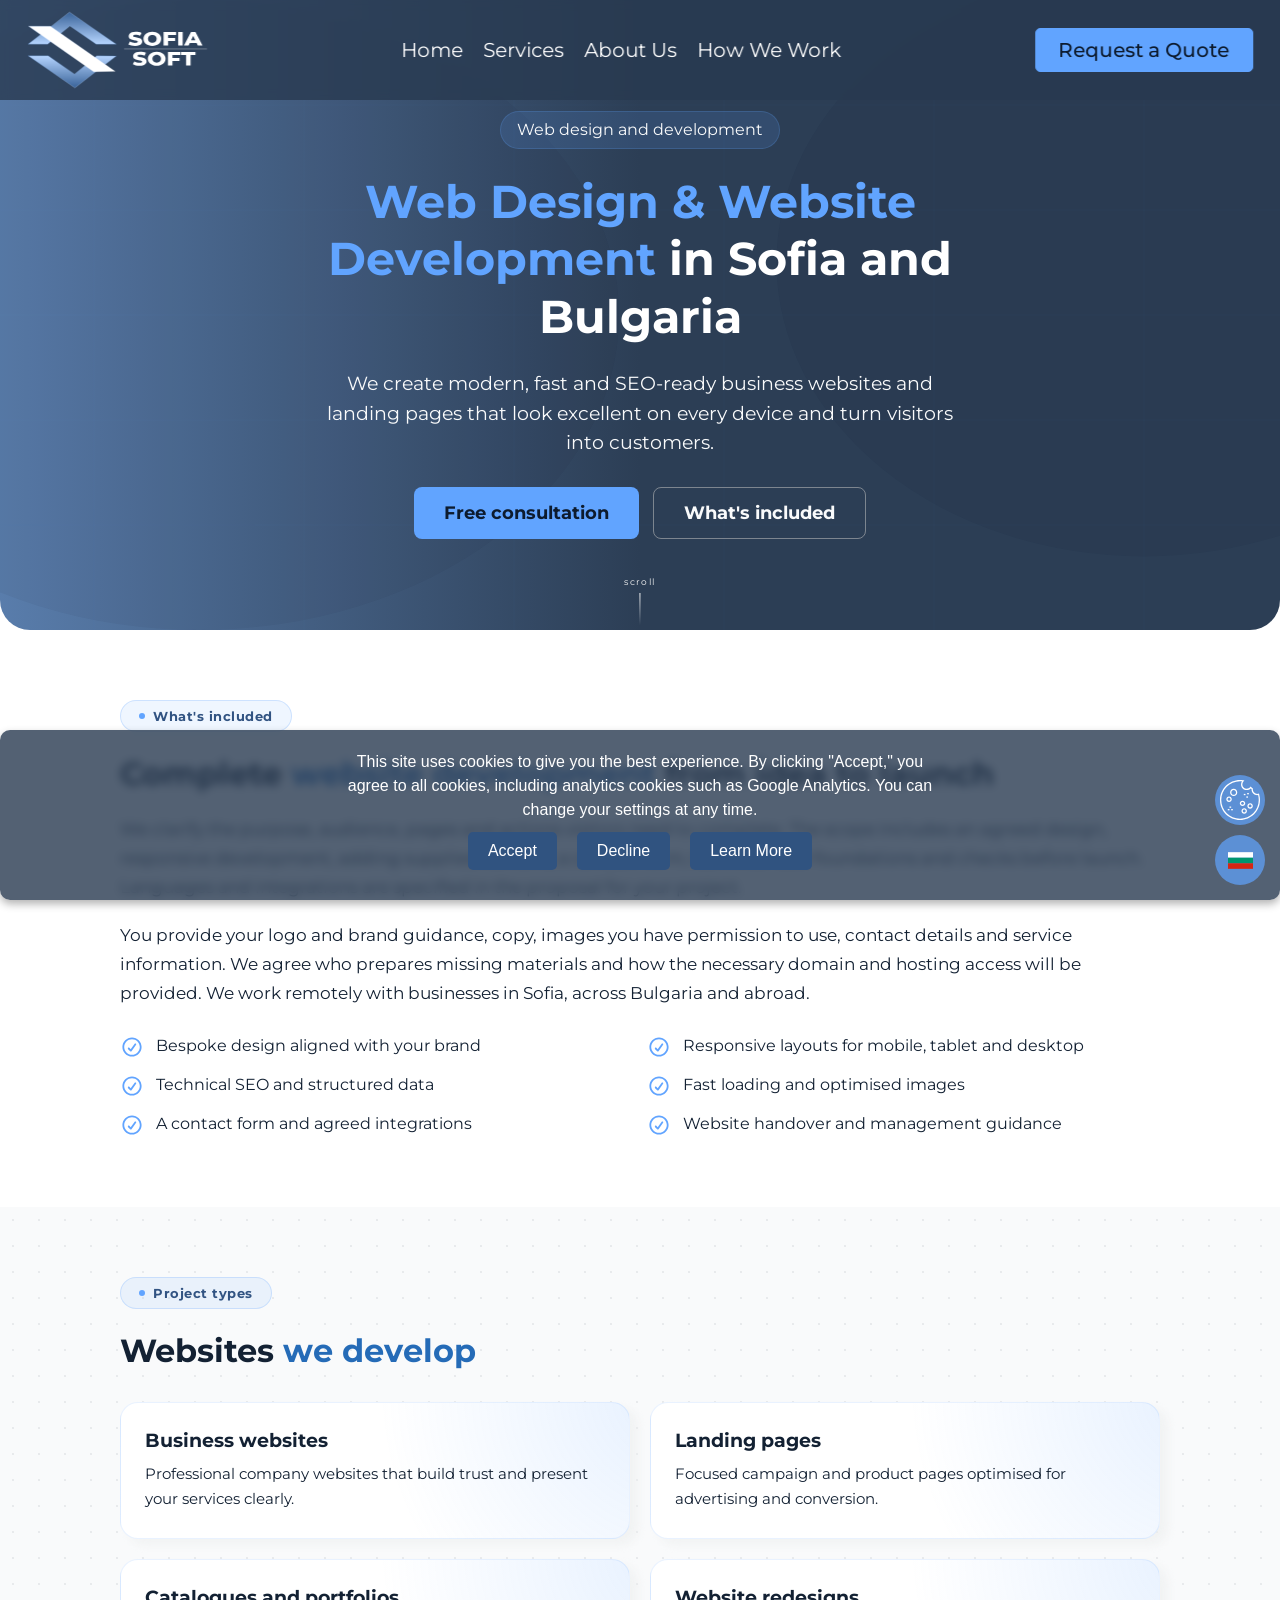
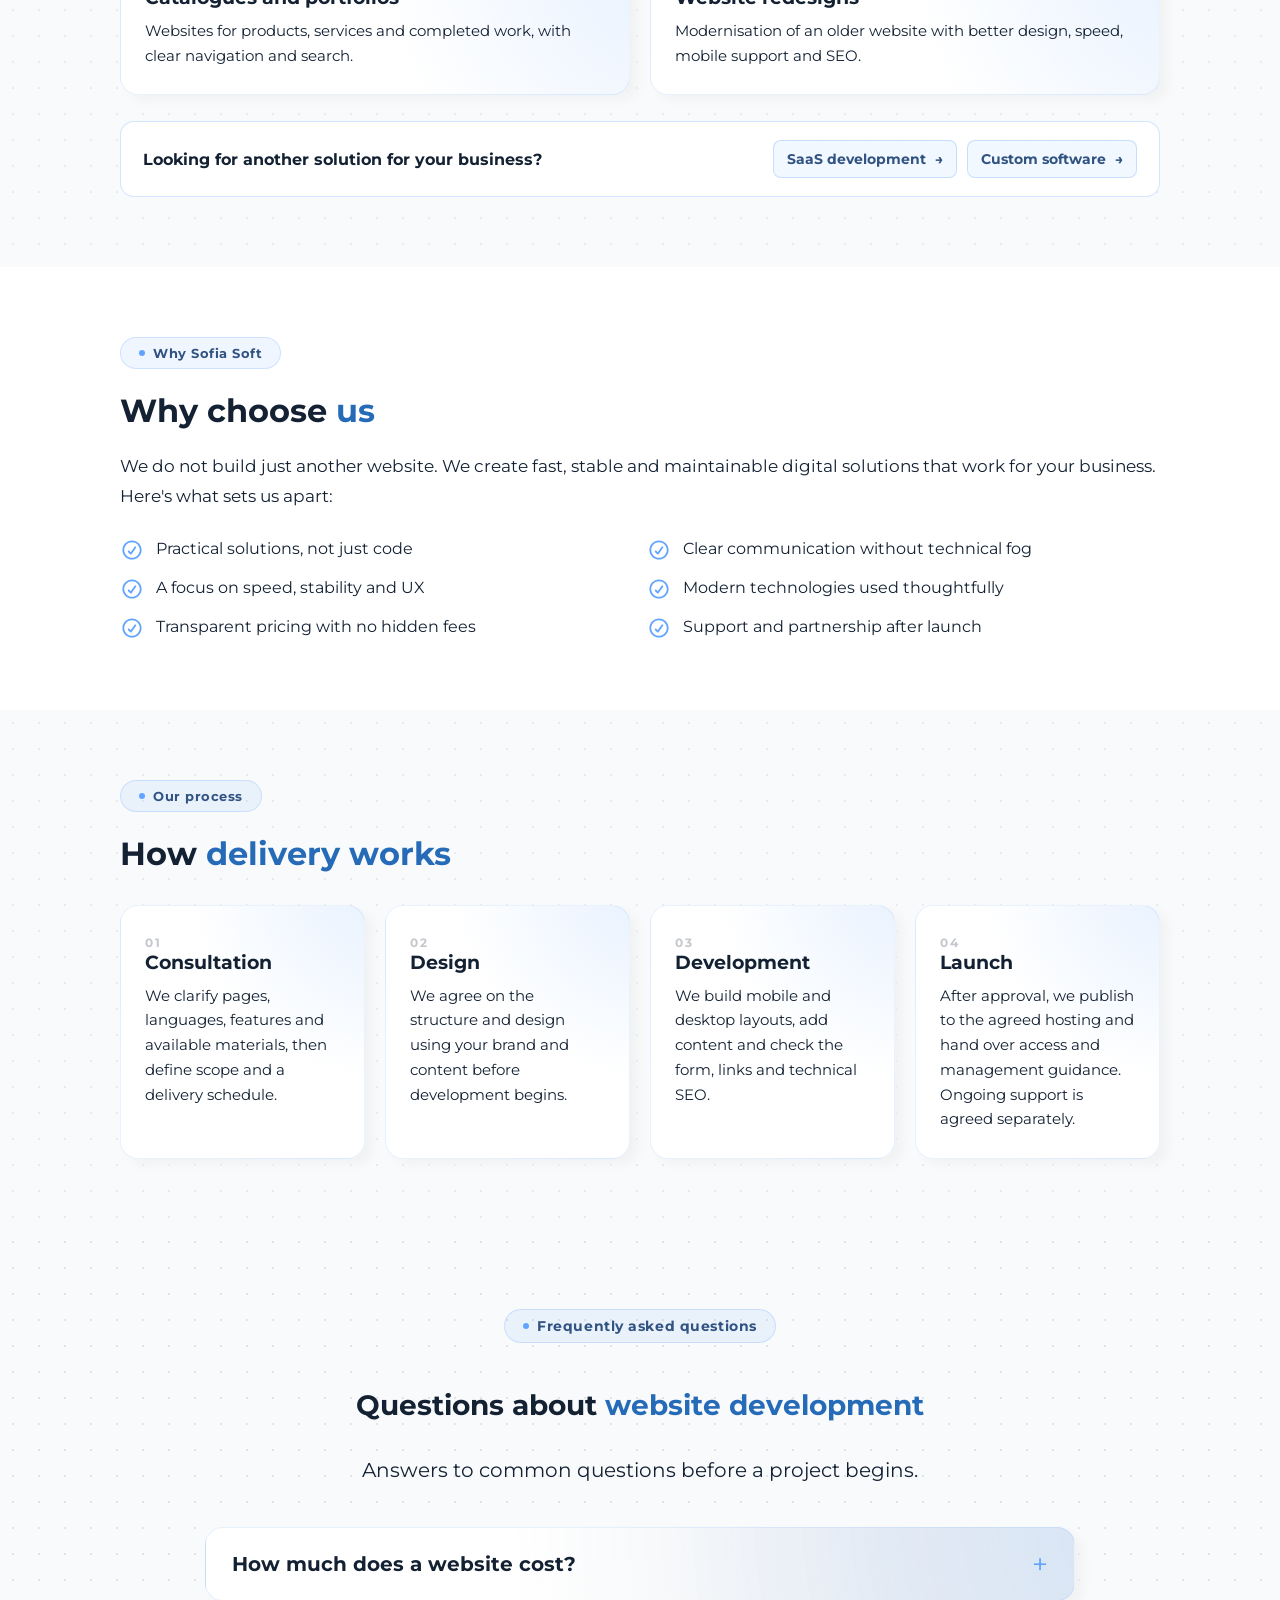
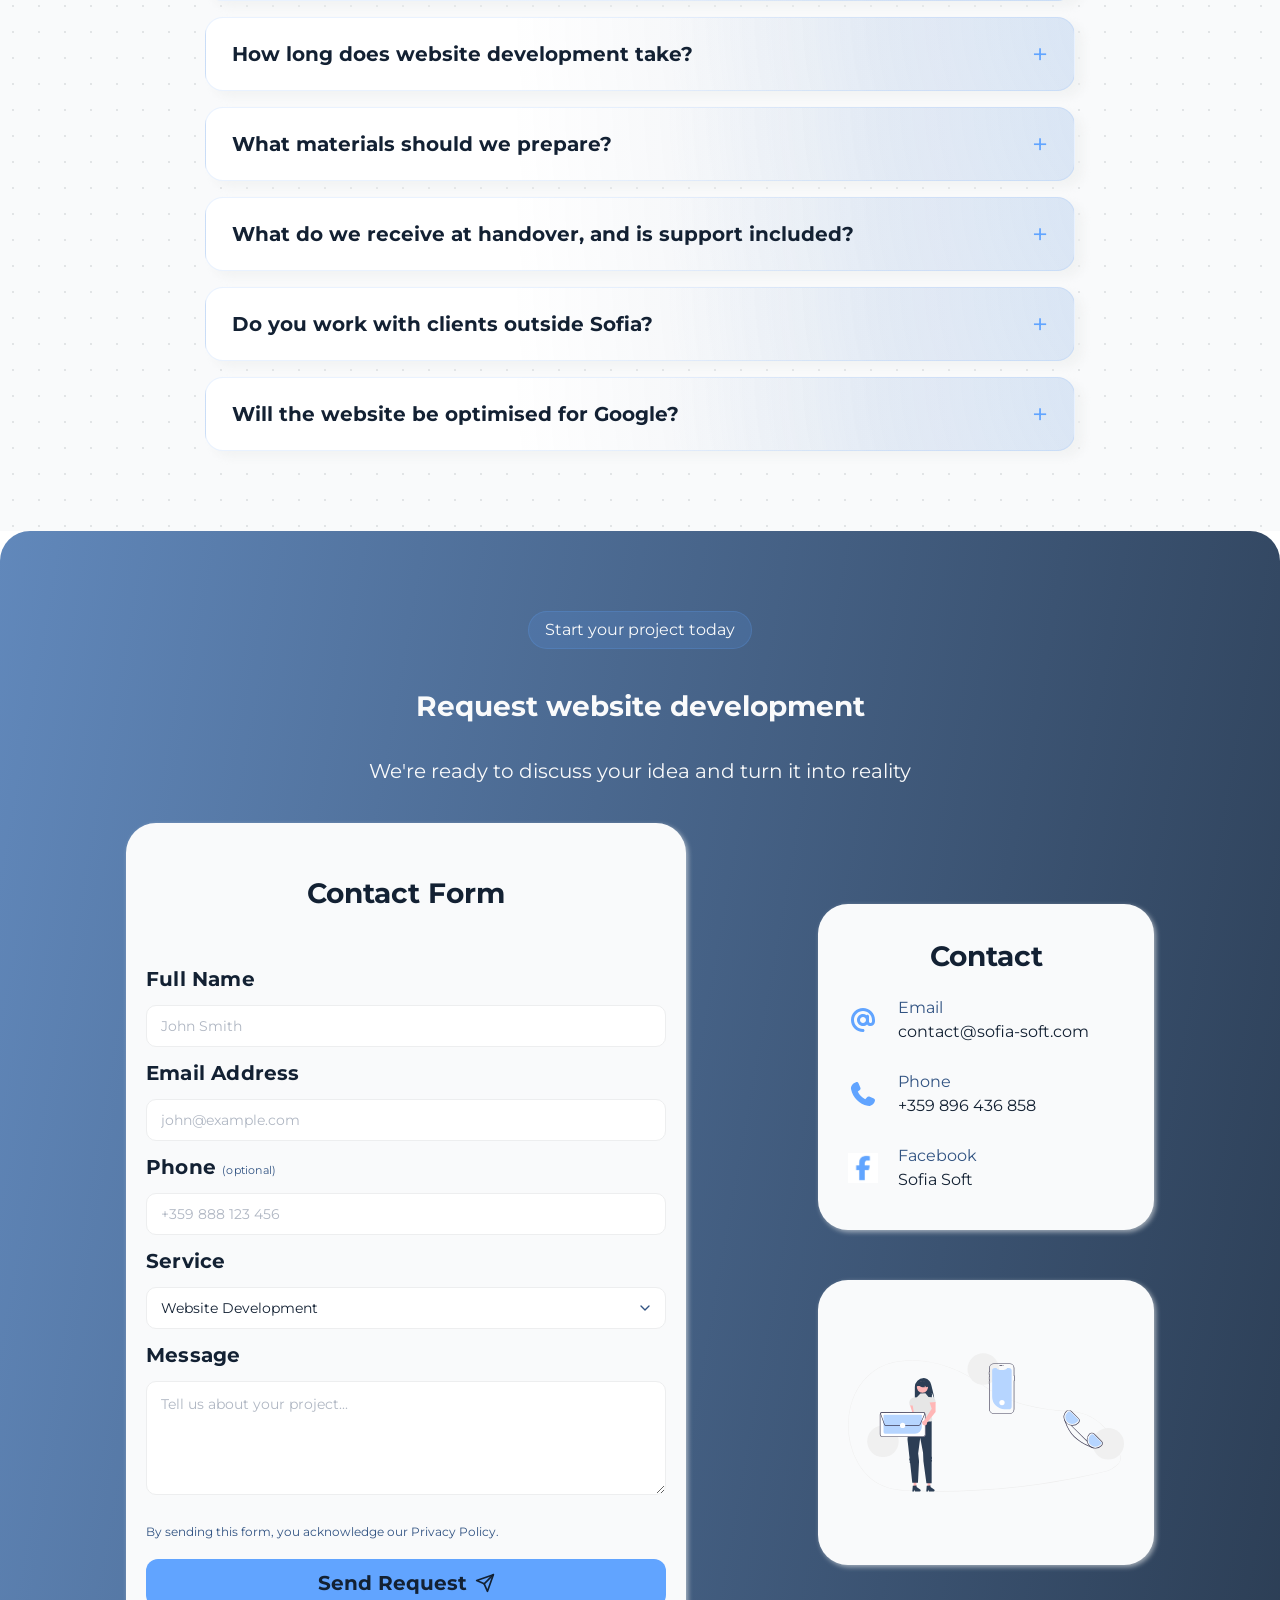
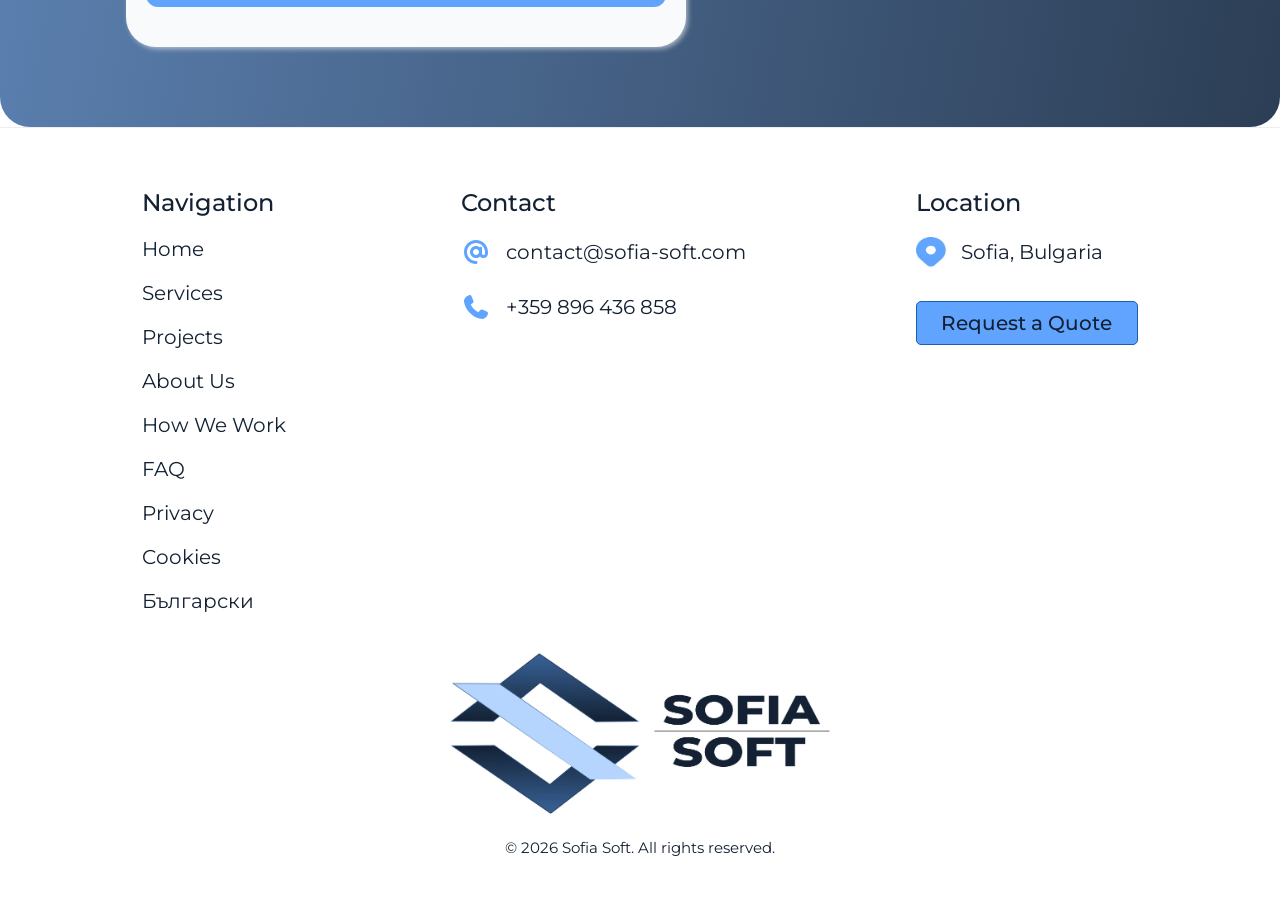
<file: en/services/website-development/index.html>
<!DOCTYPE html>
<html lang="en">
<head>
    <meta charset="UTF-8"><meta http-equiv="X-UA-Compatible" content="IE=edge"><meta name="viewport" content="width=device-width, initial-scale=1.0">
    <title>Web Design and Website Development in Sofia | Sofia Soft</title>
    <meta name="description" content="Web design and website development in Sofia and Bulgaria. Mobile-friendly business websites with contact forms, technical SEO and a clearly agreed scope.">
    <meta name="robots" content="index, follow">
    <link rel="canonical" href="https://sofia-soft.com/en/services/website-development/">
    <link rel="alternate" hreflang="bg" href="https://sofia-soft.com/uslugi/izrabotka-na-sait/"><link rel="alternate" hreflang="en" href="https://sofia-soft.com/en/services/website-development/"><link rel="alternate" hreflang="x-default" href="https://sofia-soft.com/">
    <link rel="icon" type="image/svg+xml" href="/images/favicon-mark.ss26.svg"><link rel="apple-touch-icon" sizes="180x180" href="/images/logo.ss26.svg">
    <meta name="theme-color" content="#132133"><meta name="apple-mobile-web-app-status-bar-style" content="black-translucent">
    <meta property="og:url" content="https://sofia-soft.com/en/services/website-development/"><meta property="og:type" content="website"><meta property="og:title" content="Web Design and Website Development in Sofia | Sofia Soft"><meta property="og:description" content="Web design and website development in Sofia and Bulgaria. Mobile-friendly business websites with contact forms, technical SEO and a clearly agreed scope."><meta property="og:site_name" content="Sofia Soft"><meta property="og:image" content="https://sofia-soft.com/images/oa-logo.ss25.jpeg"><meta property="og:image:width" content="1200"><meta property="og:image:height" content="630"><meta property="og:image:type" content="image/jpeg"><meta property="og:locale" content="en_US"><meta property="og:locale:alternate" content="bg_BG"><meta property="og:image:alt" content="Website development by Sofia Soft">
    <meta name="twitter:card" content="summary_large_image"><meta name="twitter:title" content="Web Design and Website Development in Sofia | Sofia Soft"><meta name="twitter:description" content="Web design and website development in Sofia and Bulgaria. Mobile-friendly business websites with contact forms, technical SEO and a clearly agreed scope."><meta name="twitter:image" content="https://sofia-soft.com/images/oa-logo.ss25.jpeg"><meta name="twitter:image:alt" content="Website development by Sofia Soft">
    <link rel="preload" href="/fonts/Montserrat-Regular.ss26.woff2" as="font" type="font/woff2" crossorigin><link rel="preload" href="/fonts/Montserrat-Medium.ss26.woff2" as="font" type="font/woff2" crossorigin><link rel="preload" href="/fonts/Montserrat-Bold.ss26.woff2" as="font" type="font/woff2" crossorigin>
    <link rel="sitemap" type="application/xml" href="/sitemap.xml"><link rel="stylesheet" href="/styles/styles.ss26.css"><link rel="stylesheet" href="/styles/services.ss26.css"><link rel="stylesheet" href="/styles/responsive.ss26.css">
</head>
<body class="service-page">
<header class="header" role="banner">
    <a href="/en/" aria-label="Sofia Soft - homepage"><img src="/images/logo.ss26.svg" alt="Sofia Soft - web development and software solutions" fetchpriority="high" width="102" height="88" class="logo"></a>
    <nav aria-label="Main navigation"><ul class="nav_list" role="list"><li><a href="/en/" class="home">Home</a></li><li><a href="/en/#services" class="services">Services</a></li><li><a href="/en/#about_us" class="for_us">About Us</a></li><li><a href="/en/#how_work" class="how_work">How We Work</a></li><li><a class="contact" href="#contact" aria-label="Request a service from Sofia Soft">Request a Quote</a></li></ul><div class="burger" aria-label="Open navigation menu" role="button" tabindex="0"><svg class="burger-icon" xmlns="http://www.w3.org/2000/svg" viewBox="0 0 24 24" width="44" height="44" aria-hidden="true" focusable="false"><path d="M3 6h18M3 12h18M3 18h18" stroke="white" stroke-width="2" stroke-linecap="round"/></svg><svg class="close-icon" xmlns="http://www.w3.org/2000/svg" viewBox="0 0 24 24" width="44" height="44" aria-hidden="true" focusable="false"><path d="M6 6l12 12M6 18L18 6" stroke="white" stroke-width="2" stroke-linecap="round"/></svg></div></nav>
    <a class="contact" href="#contact" aria-label="Request a service from Sofia Soft">Request a Quote</a>
</header>
<main id="main-content">
    <section id="hero" aria-label="Web design and website development">
        <div class="hero" aria-hidden="true"><svg class="hero-svg" width="100%" height="100%" viewBox="0 0 1440 600" preserveAspectRatio="xMidYMid slice" xmlns="http://www.w3.org/2000/svg"><defs><linearGradient id="bgGradient"><stop offset="0%" stop-color="rgba(97, 136, 187, 1)"/><stop offset="50%" stop-color="rgba(44, 62, 85, 1)"/></linearGradient></defs><rect width="1440" height="600" fill="url(#bgGradient)"/><g stroke="#61A4FF" stroke-width="0.4" opacity="0.07"><line x1="0" y1="100" x2="1440" y2="100"/><line x1="0" y1="200" x2="1440" y2="200"/><line x1="0" y1="300" x2="1440" y2="300"/><line x1="0" y1="400" x2="1440" y2="400"/><line x1="0" y1="500" x2="1440" y2="500"/><line x1="200" y1="0" x2="200" y2="600"/><line x1="400" y1="0" x2="400" y2="600"/><line x1="600" y1="0" x2="600" y2="600"/><line x1="800" y1="0" x2="800" y2="600"/><line x1="1000" y1="0" x2="1000" y2="600"/><line x1="1200" y1="0" x2="1200" y2="600"/><line x1="1400" y1="0" x2="1400" y2="600"/></g><ellipse class="orb1" cx="300" cy="300" rx="400" ry="300" fill="#132133" opacity="0.05"/><ellipse class="orb2" cx="1200" cy="250" rx="350" ry="280" fill="#132133" opacity="0.08"/></svg></div>
        <div class="svc-hero-content"><span class="hero_budget">Web design and development</span><h1 class="hero_title"><span class="hero_title_second">Web Design &amp; Website Development</span> in Sofia and Bulgaria</h1><p class="hero_sub_title">We create modern, fast and SEO-ready business websites and landing pages that look excellent on every device and turn visitors into customers.</p><div class="svc-cta-row"><a class="svc-btn" href="#contact">Free consultation</a><a class="svc-btn ghost" href="#included">What's included</a></div></div>
        <div class="scroll-hint"><span>scroll</span><div class="scroll-line"></div></div>
    </section>
    <section id="included" class="svc-section" aria-labelledby="included-title"><div class="svc-wrap"><span class="svc-eyebrow">What's included</span><h2 class="svc-h2" id="included-title">Complete <span class="title-accent">website development</span> from idea to launch</h2><p class="svc-p">We clarify the purpose, audience, pages and actions visitors need to complete. The scope includes an agreed design, responsive development, adding supplied content, a contact form, technical SEO foundations and checks before launch. Languages and integrations are specified in the proposal for your project.</p><p class="svc-p">You provide your logo and brand guidance, copy, images you have permission to use, contact details and service information. We agree who prepares missing materials and how the necessary domain and hosting access will be provided. We work remotely with businesses in Sofia, across Bulgaria and abroad.</p><ul class="svc-check two"><li><img src="/images/check_icon.ss26.svg" alt="" aria-hidden="true">Bespoke design aligned with your brand</li><li><img src="/images/check_icon.ss26.svg" alt="" aria-hidden="true">Responsive layouts for mobile, tablet and desktop</li><li><img src="/images/check_icon.ss26.svg" alt="" aria-hidden="true">Technical SEO and structured data</li><li><img src="/images/check_icon.ss26.svg" alt="" aria-hidden="true">Fast loading and optimised images</li><li><img src="/images/check_icon.ss26.svg" alt="" aria-hidden="true">A contact form and agreed integrations</li><li><img src="/images/check_icon.ss26.svg" alt="" aria-hidden="true">Website handover and management guidance</li></ul></div></section>
<section class="svc-section alt" aria-labelledby="types-title"><div class="svc-wrap"><span class="svc-eyebrow">Project types</span><h2 class="svc-h2" id="types-title">Websites <span class="title-accent">we develop</span></h2><div class="svc-grid two"><article class="svc-card"><h3 class="svc-h3">Business websites</h3><p>Professional company websites that build trust and present your services clearly.</p></article><article class="svc-card"><h3 class="svc-h3">Landing pages</h3><p>Focused campaign and product pages optimised for advertising and conversion.</p></article><article class="svc-card"><h3 class="svc-h3">Catalogues and portfolios</h3><p>Websites for products, services and completed work, with clear navigation and search.</p></article><article class="svc-card"><h3 class="svc-h3">Website redesigns</h3><p>Modernisation of an older website with better design, speed, mobile support and SEO.</p></article></div><div class="svc-related"><p class="svc-related-title">Looking for another solution for your business?</p><div class="svc-related-links"><a href="/en/services/saas-development/">SaaS development <span aria-hidden="true">→</span></a><a href="/en/services/custom-software/">Custom software <span aria-hidden="true">→</span></a></div></div></div></section>
    <section class="svc-section" aria-labelledby="why-title"><div class="svc-wrap"><span class="svc-eyebrow">Why Sofia Soft</span><h2 class="svc-h2" id="why-title">Why choose <span class="title-accent">us</span></h2><p class="svc-p">We do not build just another website. We create fast, stable and maintainable digital solutions that work for your business. Here's what sets us apart:</p><ul class="svc-check two"><li><img src="/images/check_icon.ss26.svg" alt="" aria-hidden="true">Practical solutions, not just code</li><li><img src="/images/check_icon.ss26.svg" alt="" aria-hidden="true">Clear communication without technical fog</li><li><img src="/images/check_icon.ss26.svg" alt="" aria-hidden="true">A focus on speed, stability and UX</li><li><img src="/images/check_icon.ss26.svg" alt="" aria-hidden="true">Modern technologies used thoughtfully</li><li><img src="/images/check_icon.ss26.svg" alt="" aria-hidden="true">Transparent pricing with no hidden fees</li><li><img src="/images/check_icon.ss26.svg" alt="" aria-hidden="true">Support and partnership after launch</li></ul></div></section>
    <section class="svc-section alt" aria-labelledby="process-title"><div class="svc-wrap"><span class="svc-eyebrow">Our process</span><h2 class="svc-h2" id="process-title">How <span class="title-accent">delivery works</span></h2><div class="svc-grid four"><article class="svc-card"><span class="num">01</span><h3 class="svc-h3">Consultation</h3><p>We clarify pages, languages, features and available materials, then define scope and a delivery schedule.</p></article><article class="svc-card"><span class="num">02</span><h3 class="svc-h3">Design</h3><p>We agree on the structure and design using your brand and content before development begins.</p></article><article class="svc-card"><span class="num">03</span><h3 class="svc-h3">Development</h3><p>We build mobile and desktop layouts, add content and check the form, links and technical SEO.</p></article><article class="svc-card"><span class="num">04</span><h3 class="svc-h3">Launch</h3><p>After approval, we publish to the agreed hosting and hand over access and management guidance. Ongoing support is agreed separately.</p></article></div></div></section>
    <section id="faq" aria-labelledby="faq-title"><span class="faq_budget" aria-hidden="true">Frequently asked questions</span><div class="faq_title_content"><h2 class="faq_title" id="faq-title">Questions about <span class="title-accent">website development</span></h2><p class="faq_sub_title">Answers to common questions before a project begins.</p></div><div class="faq_list">
            <details class="faq_item">
                <summary>How much does a website cost?</summary>
                <p>Cost depends on pages and languages, design, features, integrations and content preparation. Once these needs are clarified, you receive a proposal with a defined scope; additional activities are agreed separately.</p>
            </details>
            <details class="faq_item">
                <summary>How long does website development take?</summary>
                <p>The schedule is set once scope, available materials and time for feedback are agreed. Additional features, missing content or changes after approval can affect delivery dates.</p>
            </details>
            <details class="faq_item">
                <summary>What materials should we prepare?</summary>
                <p>Prepare your logo, brand guidance, page copy, contact details and images you have permission to use. If anything is missing, we agree who will prepare it and whether it is an additional activity.</p>
            </details>
            <details class="faq_item">
                <summary>What do we receive at handover, and is support included?</summary>
                <p>We hand over the agreed website, the necessary access and management guidance. Hosting, the domain, ongoing updates and future changes are listed separately in the proposal. Post-launch support is agreed according to your needs.</p>
            </details>
            <details class="faq_item">
                <summary>Do you work with clients outside Sofia?</summary>
                <p>Yes. We work remotely with clients across Bulgaria and abroad through email, phone and video calls.</p>
            </details>
            <details class="faq_item">
                <summary>Will the website be optimised for Google?</summary>
                <p>We include technical SEO foundations: mobile layouts, optimised images, titles and descriptions, semantic markup and applicable structured data. This does not guarantee rankings; ongoing content and SEO work are agreed separately.</p>
            </details>
        </div></section>
    <section id="contact" aria-labelledby="contact-title"><span class="contact_budget" aria-hidden="true">Start your project today</span><div class="contact_title_content"><h2 class="contact_title" id="contact-title">Request website development</h2><p class="how_work_sub_title">We're ready to discuss your idea and turn it into reality</p></div><div class="contact_boxes"><div class="contact_form"><h3>Contact Form</h3><form class="form" id="contactForm" novalidate><label for="name">Full Name</label><input type="text" id="name" name="name" placeholder="John Smith" required autocomplete="name"><label for="email">Email Address</label><input type="email" id="email" name="email" placeholder="john@example.com" required autocomplete="email"><label for="phone">Phone <span class="optional">(optional)</span></label><input type="tel" id="phone" name="phone" placeholder="+359 888 123 456" autocomplete="tel"><label for="service">Service</label><select id="service" name="service" required><option value="web_dev" selected>Website Development</option><option value="web_app">SaaS Development</option><option value="custom">Custom Software</option><option value="design">UI/UX Design</option><option value="other">Other</option></select><label for="message">Message</label><textarea id="message" name="message" placeholder="Tell us about your project..." rows="4" required></textarea><p class="form-legal">By sending this form, you acknowledge our <button type="button" class="privacy-trigger">Privacy Policy</button>.</p><button type="submit" class="form_submit"><span class="form_submit_text">Send Request</span><svg class="form_submit_icon" xmlns="http://www.w3.org/2000/svg" viewBox="0 0 24 24" fill="none" stroke="currentColor" stroke-width="2" stroke-linecap="round" stroke-linejoin="round"><line x1="22" y1="2" x2="11" y2="13"></line><polygon points="22 2 15 22 11 13 2 9 22 2"></polygon></svg></button><div class="form_success" id="formSuccess" aria-live="polite"><svg xmlns="http://www.w3.org/2000/svg" viewBox="0 0 24 24" fill="none" stroke="currentColor" stroke-width="2" stroke-linecap="round" stroke-linejoin="round"><path d="M22 11.08V12a10 10 0 1 1-5.93-9.14"></path><polyline points="22 4 12 14.01 9 11.01"></polyline></svg><p>Thank you! We'll be in touch soon.</p></div></form></div>
        <div class="contact_box_info"><div><h3>Contact</h3><ul class="contact_list" role="list"><li><img src="/images/mail_icon.ss26.svg" alt="" loading="lazy" width="30" height="30" class="contact_icons" aria-hidden="true"><div><span>Email</span><a href="mailto:contact@sofia-soft.com" aria-label="Send an email to contact@sofia-soft.com">contact@sofia-soft.com</a></div></li><li><img src="/images/phone_icon.ss26.svg" alt="" loading="lazy" width="30" height="30" class="contact_icons" aria-hidden="true"><div><span>Phone</span><a href="tel:+359896436858" aria-label="Call +359 896 436 858">+359 896 436 858</a></div></li><li><img src="/images/facebook.ss26.webp" alt="" loading="lazy" width="30" height="30" class="contact_icons" aria-hidden="true"><div><span>Facebook</span><a href="https://www.facebook.com/people/%D0%A1%D0%BE%D1%84%D0%B8%D1%8F-%D0%A1%D0%BE%D1%84%D1%82/61556791982620/" target="_blank" rel="noopener noreferrer" aria-label="Visit Sofia Soft's Facebook page (opens in a new window)">Sofia Soft</a></div></li></ul></div><div><img src="/images/contact_icon.ss26.svg" alt="Illustration — get in touch" loading="lazy" width="290" height="205" class="contact_icon"></div></div>
    </div></section>
    <div id="cookie-consent-popup"><div class="popup-content"><p>This site uses cookies to give you the best experience. By clicking "Accept," you agree to all cookies, including analytics cookies such as Google Analytics. You can change your settings at any time.</p><button id="accept-cookies">Accept</button><button id="decline-cookies">Decline</button><button id="show-cookie-info">Learn More</button></div></div>
</main>
<footer role="contentinfo"><div class="footer_info"><div class="footer_section"><h3 class="footer_heading">Navigation</h3><ul class="footer_nav" role="list"><li><a href="/en/">Home</a></li><li><a href="/en/#services">Services</a></li><li><a href="/en/#projects">Projects</a></li><li><a href="/en/#about_us">About Us</a></li><li><a href="/en/#how_work">How We Work</a></li><li><a href="#faq">FAQ</a></li><li><button type="button" class="privacy-trigger">Privacy</button></li><li><button type="button" id="cookies-footer-trigger">Cookies</button></li><li><a href="/uslugi/izrabotka-na-sait/" hreflang="bg" aria-label="Switch to Bulgarian">Български</a></li></ul></div><div class="footer_section"><h3 class="footer_heading">Contact</h3><ul class="footer_contact_list" role="list"><li><img src="/images/mail_icon.ss26.svg" alt="" loading="lazy" width="30" height="30" class="footer_icon" aria-hidden="true"><a href="mailto:contact@sofia-soft.com">contact@sofia-soft.com</a></li><li><img src="/images/phone_icon.ss26.svg" alt="" loading="lazy" width="30" height="30" class="footer_icon" aria-hidden="true"><a href="tel:+359896436858">+359 896 436 858</a></li></ul></div><div class="footer_section"><h3 class="footer_heading">Location</h3><div class="footer_location_box"><div class="footer_location"><img src="/images/adress.ss26.webp" alt="" loading="lazy" width="30" height="30" class="footer_icon" aria-hidden="true"><span>Sofia, Bulgaria</span></div><a class="footer_cta" href="#contact" aria-label="Request a service">Request a Quote</a></div></div></div><div class="footer_bottom"><img src="/images/footer_logo.ss26.webp" alt="Sofia Soft - web development and software solutions" loading="lazy" width="247" height="213" class="footer_logo"><span class="footer_copy">© 2026 Sofia Soft. All rights reserved.</span></div></footer>
<a href="#hero" class="scroll_up" aria-label="Back to the top of the page" role="button"><img src="/images/up.ss26.svg" alt="" width="40" height="40" data-nosnippet aria-hidden="true" class="up"></a><a href="/uslugi/izrabotka-na-sait/" class="flag" aria-label="Switch to Bulgarian"><svg viewBox="0 0 30 20" aria-hidden="true" focusable="false"><rect width="30" height="6.67" fill="#fff"/><rect y="6.67" width="30" height="6.66" fill="#00966E"/><rect y="13.33" width="30" height="6.67" fill="#D62612"/></svg></a><button class="cookies_button" id="cookies_button" aria-label="Cookie settings" role="button"><img src="/images/cookie.ss25.svg" alt="" width="40" height="40" data-nosnippet aria-hidden="true" class="cookie"></button>
<div id="cookie-modal"><div class="modal_content"><button class="modal_close" id="modalClose" aria-label="Close cookie settings">✕</button><div id="cookieIntro" class="cookie-section cookie-info hidden"><h2>Cookie Policy</h2><p>This site uses cookies to ensure its normal operation and to analyse traffic through Google Analytics.</p><h3>What are cookies?</h3><p>Cookies are small text files stored in your browser. They help the site function properly and collect anonymous statistical information about its use.</p><h3>What cookies do we use?</h3><p>With your consent, the site uses Google Analytics to analyse visits and improve the user experience.</p><table><thead><tr><th>Cookie</th><th>Purpose</th><th>Duration</th></tr></thead><tbody><tr><td>_ga</td><td>Used to distinguish unique users and collect statistics about site visits.</td><td>2 years</td></tr><tr><td>ga_*</td><td>Google Analytics 4 cookies used to store session information and site interactions.</td><td>2 years</td></tr></tbody></table><h3>Managing Cookies</h3><p>You can accept or decline analytics cookies through this window. You can also delete or block cookies from your browser settings at any time.</p><p>If you have questions about our use of cookies, contact us using the details provided on the site.</p></div><div id="privacyInfo" class="cookie-section cookie-info hidden"><h2>Privacy Policy</h2><p>Sofia Soft processes the name, email address, optional phone number, selected service and message submitted through the contact form to respond to your enquiry and prepare a proposal.</p><h3>Recipients and retention</h3><p>Your enquiry is sent to the contact-form provider and authorised Sofia Soft representatives. It is retained only for the time needed to handle the enquiry and related business communication, unless a longer period is required by law.</p><h3>Your rights</h3><p>To request access, correction, erasure or restriction of processing, email <a href="mailto:contact@sofia-soft.com">contact@sofia-soft.com</a>.</p></div><div id="cookieSettings" class="cookie-section cookie-settings hidden"><h2>Cookie Settings</h2><p class="cookie-desc">Choose which cookies to allow. Required cookies are necessary for the site to function.</p><div class="cookie-option"><div class="cookie-text"><h3>Required Cookies</h3><p>Necessary for the site to function properly.</p></div><input type="checkbox" checked disabled></div><div class="cookie-option"><div class="cookie-text"><h3>Analytics Cookies</h3><p>Help us understand how the site is used (Google Analytics).</p></div><input type="checkbox" id="analyticsToggle"></div><div class="cookie-actions"><button id="save_cookies" class="btn primary">Save Settings</button><button id="reject_all_cookies" class="btn secondary">Reject All</button></div></div></div></div>
<script type="application/ld+json">
    {
        "@context": "https://schema.org",
        "@type": "Service",
        "serviceType": "Web design and website development",
        "name": "Web Design and Website Development in Sofia",
        "url": "https://sofia-soft.com/en/services/website-development/",
        "description": "Web design and website development in Sofia and Bulgaria. Mobile-friendly business websites with contact forms, technical SEO and a clearly agreed scope.",
        "areaServed": [
            {
                "@type": "City",
                "name": "Sofia"
            },
            {
                "@type": "Country",
                "name": "Bulgaria"
            }
        ],
        "provider": {
            "@type": "ProfessionalService",
            "name": "Sofia Soft",
            "url": "https://sofia-soft.com/",
            "telephone": "+359896436858",
            "email": "contact@sofia-soft.com",
            "address": {
                "@type": "PostalAddress",
                "addressLocality": "Sofia",
                "addressRegion": "Sofia-Capital",
                "addressCountry": "BG"
            }
        }
    }
</script>
<script type="application/ld+json">{"@context":"https://schema.org","@type":"BreadcrumbList","itemListElement":[{"@type":"ListItem","position":1,"name":"Home","item":"https://sofia-soft.com/en/"},{"@type":"ListItem","position":2,"name":"Services","item":"https://sofia-soft.com/en/#services"},{"@type":"ListItem","position":3,"name":"Website Development","item":"https://sofia-soft.com/en/services/website-development/"}]}</script>
<script type="application/ld+json">
    {
        "@context": "https://schema.org",
        "@type": "FAQPage",
        "mainEntity": [
            {
                "@type": "Question",
                "name": "How much does a website cost?",
                "acceptedAnswer": {
                    "@type": "Answer",
                    "text": "Cost depends on pages and languages, design, features, integrations and content preparation. Once these needs are clarified, you receive a proposal with a defined scope; additional activities are agreed separately."
                }
            },
            {
                "@type": "Question",
                "name": "How long does website development take?",
                "acceptedAnswer": {
                    "@type": "Answer",
                    "text": "The schedule is set once scope, available materials and time for feedback are agreed. Additional features, missing content or changes after approval can affect delivery dates."
                }
            },
            {
                "@type": "Question",
                "name": "What materials should we prepare?",
                "acceptedAnswer": {
                    "@type": "Answer",
                    "text": "Prepare your logo, brand guidance, page copy, contact details and images you have permission to use. If anything is missing, we agree who will prepare it and whether it is an additional activity."
                }
            },
            {
                "@type": "Question",
                "name": "What do we receive at handover, and is support included?",
                "acceptedAnswer": {
                    "@type": "Answer",
                    "text": "We hand over the agreed website, the necessary access and management guidance. Hosting, the domain, ongoing updates and future changes are listed separately in the proposal. Post-launch support is agreed according to your needs."
                }
            },
            {
                "@type": "Question",
                "name": "Do you work with clients outside Sofia?",
                "acceptedAnswer": {
                    "@type": "Answer",
                    "text": "Yes. We work remotely with clients across Bulgaria and abroad through email, phone and video calls."
                }
            },
            {
                "@type": "Question",
                "name": "Will the website be optimised for Google?",
                "acceptedAnswer": {
                    "@type": "Answer",
                    "text": "We include technical SEO foundations: mobile layouts, optimised images, titles and descriptions, semantic markup and applicable structured data. This does not guarantee rankings; ongoing content and SEO work are agreed separately."
                }
            }
        ]
    }
</script>
<script src="/js/javascript.ss26.js" defer></script>
</body></html>
</file>
<file: styles/styles.ss26.css>
/*
   CSS Variables
*/
:root {
    --big-stone: #132133;
    --malibu: #61A4FF;
    --malibu-text: #256BB7;
    --athens-gray: #F9FAFB;
    --chambray: #315382;
    --porcelain: #EDEEEF;
    --white: #FFFFFF;
    --gradientDrak: linear-gradient(280deg,rgba(44, 62, 85, 1) 0%, rgba(97, 136, 187, 1) 100%);
    --dark: #132133;
    --light: #f9fafb;

    --malibu-15: rgba(97, 164, 255, 0.15);
    --malibu-20: rgba(97, 164, 255, 0.20);
    --header-bg: rgba(40, 58, 80, 0.80);
    --card-border: rgba(97, 164, 255, 0.14);
    --card-border-h: rgba(97, 164, 255, 0.40);
}

/*
   Fonts
*/
@font-face {
    font-family: 'Montserrat';
    src: url('../fonts/Montserrat-Regular.ss26.woff2') format('woff2');
    font-weight: 400;
    font-style: normal;
    font-display: swap;
}

@font-face {
    font-family: 'Montserrat';
    src: url('../fonts/Montserrat-Medium.ss26.woff2') format('woff2');
    font-weight: 500;
    font-style: normal;
    font-display: swap;
}

@font-face {
    font-family: 'Montserrat';
    src: url('../fonts/Montserrat-Bold.ss26.woff2') format('woff2');
    font-weight: 700;
    font-style: normal;
    font-display: swap;
}

/*
   Reset & Base
*/
*, *::before, *::after {
    box-sizing: border-box;
    margin: 0;
    padding: 0;
}

html {
    scroll-behavior: smooth;
}

body {
    font-family: 'Montserrat', sans-serif;
    color: var(--big-stone);
    min-height: 100vh;
    display: flex;
    flex-direction: column;
    overflow-x: hidden;
}

main {
    flex: 1;
    padding-top: 86px;
}

img {
    display: block;
    max-width: 100%;
}

ul {
    list-style: none;
    padding: 0;
}

a {
    text-decoration: none;
    color: inherit;
}

/*
   Scroll Up
*/
.scroll_up, .cookies_button, .flag {
    position: fixed;
    right: 15px;
    bottom: 130px;
    z-index: 200;
    width: 50px;
    height: 50px;
    border-radius: 40px;
    background-color: rgba(97, 164, 255, 0.7);
    display: flex;
    align-items: center;
    justify-content: center;
    cursor: pointer;
    transition: background-color 0.2s;
}
.flag {
    right: 15px;
    bottom: 15px;
    border: none;
}

.cookies_button {
    right: 15px;
    bottom: 75px;
    border: none;
}

.scroll_up:hover, .cookies_button:hover {
    background-color: var(--malibu);
}

.up, .cookie {
    width: 40px;
    height: 40px;
}

/*
   Budget Pills
*/
.service_budget,
.how_work_budget,
.faq_budget,
.projects_budget {
    position: relative;
    z-index: 2;
    display: inline-flex;
    align-items: center;
    gap: 8px;
    padding: 7px 18px;
    background: rgba(97, 164, 255, 0.1);
    border: 1px solid rgba(97, 164, 255, 0.24);
    border-radius: 100px;
    font-size: 14px;
    font-weight: 600;
    color: var(--chambray);
    letter-spacing: .04em;
    width: fit-content;
}

.service_budget::before,
.how_work_budget::before,
.faq_budget::before{
    content: '';
    width: 6px;
    height: 6px;
    border-radius: 50%;
    background: var(--malibu);
    flex-shrink: 0;
    animation: pillDot 2s ease-in-out infinite;
}

@keyframes pillDot {
    0%, 100% {
        opacity: .4;
        transform: scale(.8);
    }
    50% {
        opacity: 1;
        transform: scale(1.2);
    }
}

.hero_budget,
.about_us_budget,
.contact_budget {
    display: inline-flex;
    align-items: center;
    justify-content: center;
    padding: 8px 16px;
    background-color: var(--malibu-15);
    border: 1px solid var(--malibu-20);
    border-radius: 20px;
    font-size: 16px;
    font-weight: 400;
    line-height: 20px;
    color: var(--athens-gray);
    width: fit-content;
}

section, .page_not_found  {
    min-height: 80vh;
    position: relative;
    display: flex;
    align-items: center;
    justify-content: center;
    overflow: hidden;
    scroll-snap-align: start;
}

.page_not_found {
    margin-top: 20px;
    flex-direction: column;
    gap: 50px;
}

.page_not_found > img {
    width: 500px;
    height: 500px;
}

section canvas {
    position: absolute;
    inset: 0;
    width: 100%;
    height: 100%;
    display: block;
}

.scroll-hint {
    --scroll-hint-label: whitesmoke;
    --scroll-hint-line: whitesmoke;
    position: absolute;
    bottom: 5px;
    left: 50%;
    transform: translateX(-50%);
    z-index: 3;
    display: flex;
    flex-direction: column;
    align-items: center;
    gap: 6px;
}

.scroll-hint span {
    color: var(--scroll-hint-label);
    font-size: 9px;
    letter-spacing: .15em;
}

.scroll-line {
    width: 1px;
    height: 32px;
    background: linear-gradient(to bottom, var(--scroll-hint-line), transparent);
    animation: scrollPulse 2s ease-in-out infinite;
}

.scroll-hint--dark {
    --scroll-hint-label: rgba(24, 95, 165, .35);
    --scroll-hint-line: #185fa5;
}

@keyframes scrollPulse {
    0%, 100% {
        transform: scaleY(.4);
        opacity: .3;
    }
    50% {
        transform: scaleY(1);
        opacity: 1;
    }
}

/*
   Header
*/
.header {
    position: fixed;
    top: 0;
    left: 50%;
    transform: translateX(-50%);
    width: 102%;
    z-index: 1000;
    height: 86px;
    display: flex;
    align-items: center;
    justify-content: space-between;
    padding: 10px 40px;
    background: var(--header-bg);
    backdrop-filter: blur(5px);
    transition: width .5s cubic-bezier(.4, 0, .2, 1),
    top .5s cubic-bezier(.4, 0, .2, 1),
    border-radius .5s cubic-bezier(.4, 0, .2, 1),
    background .5s cubic-bezier(.4, 0, .2, 1),
    box-shadow .5s cubic-bezier(.4, 0, .2, 1),
    padding .5s cubic-bezier(.4, 0, .2, 1),
    height .5s cubic-bezier(.4, 0, .2, 1);
}

.flag > img,
.flag > svg {
    width: 25px;
    height: 25px;
}
.hero_desc > .contact, .go_to_home{
    display: inline-flex;
    align-items: center;
    justify-content: center;
    padding: 12px 6px;
    width: 218px;
    height: 44px;
    flex-shrink: 0;
    background-color: var(--malibu);
    color: #0d1b2e;
    border: 1px solid var(--malibu);
    border-radius: 5px;
    font-family: 'Montserrat', sans-serif;
    font-size: 20px;
    font-weight: 500;
    line-height: 24px;
    cursor: pointer;
    transition: background 0.2s, box-shadow 0.2s;
}

.go_to_home {
    font-size: 14px;
}

.hero_desc > .contact:hover, .go_to_home:hover{
    background-color: #4a8fe8;
    color: #ffffff;
    box-shadow: 4px 3px 4px rgba(19, 33, 51, 0.2);
}

.logo {
    height: 55px;
    width: auto;
}

/*
   Navigation
*/
nav > .nav_list {
    display: none;
    padding: 0;
    margin: 0;
    list-style: none;
}

.header > .contact {
    display: none;
}

nav > .nav_list li a.active {
    color: var(--malibu);
}

/*
   Burger Menu
*/
.burger {
    display: flex;
    align-items: center;
    justify-content: center;
    cursor: pointer;
    background: none;
    border: none;
    padding: 4px;
    flex-shrink: 0;
    z-index: 1001;
}

.burger svg {
    display: block;
    width: 44px;
    height: 44px;
    transition: opacity 0.2s;
}

.burger .close-icon {
    display: none;
}

.burger.active .burger-icon {
    display: none;
}

.burger.active .close-icon {
    display: block;
}

/*
   Mobile Nav
*/
.header.nav-open nav > .nav_list {
    display: flex;
    flex-direction: column;
    position: fixed;
    top: 86px;
    left: 0;
    width: 102%;
    background: var(--gradientDrak);
    backdrop-filter: blur(6px);
    -webkit-backdrop-filter: blur(6px);
    padding: 8px 0 24px;
    z-index: 999;
    margin: 0;
}

.header.nav-open nav > .nav_list li {
    border-bottom: 1px solid rgba(255, 255, 255, 0.06);
}

.header.nav-open nav > .nav_list li:last-child {
    border-bottom: none;
    display: block;
}

nav > .nav_list li:last-child {
    display: none;
}

.header.nav-open nav > .nav_list li:last-child a {
    display: inline-flex;
    align-items: center;
    justify-content: center;
    margin: 12px 24px;
    padding: 13px 28px;
    background: var(--malibu);
    border-radius: 10px;
    color: #fff !important;
    font-size: 16px !important;
    font-weight: 600 !important;
    transition: background .2s, transform .2s, box-shadow .2s;
    border-bottom: none !important;
}

.header.nav-open nav > .nav_list li:last-child a:hover {
    background: #7ab8ff;
    transform: translateY(-2px);
    box-shadow: 0 8px 20px rgba(97, 164, 255, 0.35);
}

.header.nav-open nav > .nav_list li a {
    display: block;
    padding: 15px 24px;
    font-size: 20px;
    font-weight: 400;
    line-height: 24px;
    color: var(--white);
    text-decoration: none;
    transition: color 0.2s;
}

.header.nav-open nav > .nav_list li a:hover {
    color: var(--malibu);
}

/*
   Hero Animations
*/
@keyframes heroFloat1 {
    0%, 100% {
        transform: translateY(0px);
    }
    50% {
        transform: translateY(-10px);
    }
}

@keyframes heroFloat2 {
    0%, 100% {
        transform: translateY(0px);
    }
    50% {
        transform: translateY(-6px);
    }
}

@keyframes heroFloat3 {
    0%, 100% {
        transform: translateY(0px);
    }
    50% {
        transform: translateY(-14px);
    }
}

@keyframes heroPulse {
    0%, 100% {
        opacity: 0.05;
    }
    50% {
        opacity: 0.13;
    }
}

@keyframes heroScan {
    0% {
        transform: translateX(0);
    }
    100% {
        transform: translateX(1600px);
    }
}



#main-content {
    padding-top: 0;
}
/*
   Hero
*/
#hero {
    position: relative;
    background-color: var(--gradientDrak);
    color: var(--white);
    overflow: hidden;
    padding: 0;
    border-bottom-left-radius: 30px;
    border-bottom-right-radius: 30px;
}

.hero {
    position: absolute;
    inset: 0;
    width: 100%;
    height: 100%;
    z-index: 0;
    overflow: hidden;
}

.hero-svg {
    width: 100%;
    height: 100%;
    display: block;
}

/*
   Hero Content
*/
.hero_content {
    position: relative;
    z-index: 1;
    display: flex;
    flex-direction: column;
    align-items: center;
    text-align: center;
    padding: 30% 24px;
    gap: 35px;
    min-height: 600px;
}

.hero_desc {
    display: flex;
    flex-direction: column;
    align-items: center;
    gap: 45px;
    width: 100%;
    max-width: 390px;
}

.hero_title {
    font-size: 28px;
    font-weight: 700;
    line-height: 35px;
    color: var(--white);
    margin: 0;
}

.hero_title_second {
    color: var(--malibu);
}

.hero_sub_title {
    font-size: 20px;
    font-weight: 400;
    line-height: 24px;
    text-align: center;
    color: var(--athens-gray);
}

.hero_button_more {
    display: inline-flex;
    align-items: center;
    justify-content: center;
    width: 200px;
    height: 43px;
    padding: 8px;
    background: transparent;
    border: 1px solid rgba(192, 192, 192, 0.5);
    border-radius: 12px;
    color: var(--athens-gray);
    font-family: 'Montserrat', sans-serif;
    font-size: 20px;
    font-weight: 400;
    line-height: 24px;
    cursor: pointer;
    transition: background 0.2s, border-color 0.2s;
}

.hero_button_more:hover {
    background: rgba(192, 192, 192, 0.15);
    border-color: rgba(192, 192, 192, 0.8);
}

.hero_img {
    display: none;
}

/* ══════════════════════════════════════════════
   SERVICES SECTION
══════════════════════════════════════════════ */
#services {
    display: flex;
    flex-direction: column;
    align-items: center;
    gap: 48px;
    padding: 80px 20px 90px;
    background-color: var(--athens-gray);
    background-image: radial-gradient(circle, rgba(19, 33, 51, .1) 1px, transparent 1px);
    background-size: 26px 26px;
    background-position: 0 0;
}

#services .sec-glow {
    position: absolute;
    width: 560px;
    height: 560px;
    border-radius: 50%;
    background: radial-gradient(circle, rgba(97, 164, 255, .09) 0%, transparent 68%);
    left: var(--mx, 50%);
    top: var(--my, 50%);
    transform: translate(-50%, -50%);
    pointer-events: none;
    transition: left .7s ease, top .7s ease;
    z-index: 0;
}

.service_title_content {
    position: relative;
    z-index: 2;
    text-align: center;
    display: flex;
    flex-direction: column;
    align-items: center;
    gap: 35px;
    width: 100%;
}

.service_title {
    font-size: 28px;
    font-weight: 700;
    line-height: 35px;
    color: var(--big-stone);
    margin: 0;
}

.service_title .title-accent,
.how_work_title .title-accent {
    color: var(--malibu-text);
}

.service_sub_tite {
    font-size: 20px;
    font-weight: 400;
    line-height: 24px;
    color: var(--big-stone);
    max-width: 310px;
}

.services_boxes {
    position: relative;
    z-index: 2;
    display: flex;
    flex-direction: column;
    align-items: center;
    gap: 30px;
    width: 100%;
}

.services_boxes > article {
    position: relative;
    display: flex;
    flex-direction: column;
    align-items: center;
    text-align: center;
    width: 450px;
    max-width: 100%;
    min-height: 400px;
    border-radius: 18px;
    overflow: hidden;
    border: 1px solid var(--card-border);
    cursor: pointer;
    background: radial-gradient(circle at 110% -10%, rgba(97, 164, 255, .16) 0%, transparent 52%),
    radial-gradient(circle at 110% -10%, rgba(49, 83, 130, .09) 30%, transparent 68%),
    var(--white);
    opacity: 0;
    transform: translateY(30px);
    box-shadow: 8px 6px 8px rgba(237, 238, 239, 0.6);
    transition: opacity .6s ease,
    transform .6s cubic-bezier(.34, 1.56, .64, 1),
    border-color .3s,
    box-shadow .35s;
    justify-content: center;
    gap: 20px;
    padding: 30px 0;
}

.services_boxes > article.visible {
    opacity: 1;
    transform: translateY(0);
}

.services_boxes > article.visible:hover {
    transform: translateY(-6px);
    border-color: var(--malibu);
    box-shadow: 8px 6px 8px rgba(19, 33, 51, 0.2);
    background: radial-gradient(circle at 110% -10%, rgba(97, 164, 255, .24) 0%, transparent 52%),
    radial-gradient(circle at 110% -10%, rgba(49, 83, 130, .14) 30%, transparent 68%),
    #f8fbff;
}

.services_boxes > article::after {
    content: '';
    position: absolute;
    top: 0;
    left: 0;
    right: 0;
    height: 3px;
    background: var(--malibu);
    transform: scaleX(0);
    transform-origin: left;
    transition: transform .4s cubic-bezier(.34, 1.56, .64, 1);
    z-index: 4;
}

.services_boxes > article:hover::after {
    transform: scaleX(1);
}

.services_boxes > article .card-header {
    display: flex;
    align-items: center;
    justify-content: space-between;
    padding: 20px 22px 0;
    width: 100%;
}

.services_boxes > article .card-num {
    font-size: 11px;
    font-weight: 700;
    letter-spacing: .14em;
    color: rgba(19, 33, 51, .22);
}

.services_boxes > article .card-tag {
    font-size: 10px;
    font-weight: 700;
    letter-spacing: .1em;
    text-transform: uppercase;
    padding: 3px 10px;
    border-radius: 100px;
    border: 1px solid rgba(97, 164, 255, .22);
    color: var(--chambray);
    background: rgba(97, 164, 255, .08);
}

.services_boxes > article .card-icon-wrap {
    display: flex;
    align-items: center;
    justify-content: center;
    flex: 1;
    width: 100%;
}

.service_icons {
    width: 138px;
    height: 106px;
    object-fit: contain;
    aspect-ratio: 138/106;
    transition: transform 0.25s ease;
}

.services_boxes > article:hover .service_icons {
    transform: scale(1.15);
}

.services_boxes > article .card-body {
    display: flex;
    flex-direction: column;
    align-items: center;
    gap: 12px;
    padding: 0 15px 30px 15px;
    width: 100%;
}

.services_boxes h3 {
    font-size: 24px;
    font-weight: 700;
    line-height: 29px;
    color: var(--big-stone);
    text-align: center;
    transition: color .25s;
}

.services_boxes > article:hover h3 {
    color: var(--chambray);
}

.services_boxes p {
    font-size: 20px;
    font-weight: 400;
    line-height: 24px;
    color: var(--big-stone);
    text-align: center;
}

.services_boxes > article .card-footer {
    padding: 14px 22px 20px;
    display: flex;
    align-items: center;
    justify-content: space-between;
    width: 100%;
}

.services_boxes > article .card-link {
    display: inline-flex;
    align-items: center;
    gap: 5px;
    font-size: 12px;
    font-weight: 700;
    color: var(--malibu);
    opacity: 0;
    transform: translateX(-6px);
    transition: opacity .3s .05s, transform .3s .05s;
}

.services_boxes > article:hover .card-link {
    opacity: 1;
    transform: translateX(0);
}

/* Whole card is clickable via the card-link (stretched link) */
.services_boxes > article .card-link::after {
    content: '';
    position: absolute;
    inset: 0;
    z-index: 3;
}

/* Equal card heights on the 2-column grid (tablet) */

/* Touch devices have no hover — always show the "learn more" link and dots,
   so cards are readable and tappable on the first tap */

.services_boxes > article .card-link svg {
    transition: transform .25s;
}

.services_boxes > article:hover .card-link svg {
    transform: translateX(4px);
}

.services_boxes > article .card-dots {
    display: flex;
    gap: 5px;
    opacity: 0;
    transition: opacity .3s;
}

.services_boxes > article:hover .card-dots {
    opacity: 1;
}

.services_boxes > article .card-dots span {
    width: 5px;
    height: 5px;
    border-radius: 50%;
    background: var(--malibu);
}

.services_boxes > article .card-dots span:nth-child(2) {
    opacity: .45;
}

.services_boxes > article .card-dots span:nth-child(3) {
    opacity: .2;
}


@keyframes typeLine1 {
    from {
        stroke-dashoffset: 40
    }
    to {
        stroke-dashoffset: 0
    }
}

@keyframes typeLine2 {
    from {
        stroke-dashoffset: 30
    }
    to {
        stroke-dashoffset: 0
    }
}

@keyframes typeLine3 {
    from {
        stroke-dashoffset: 20
    }
    to {
        stroke-dashoffset: 0
    }
}

.web_dev:hover .code-l1 {
    animation: typeLine1 0.4s ease forwards;
}

.web_dev:hover .code-l2 {
    animation: typeLine2 0.4s 0.3s ease forwards;
}

.web_dev:hover .code-l3 {
    animation: typeLine3 0.4s 0.6s ease forwards;
}

.code-l1, .code-l2, .code-l3 {
    stroke-dasharray: 40;
    stroke-dashoffset: 40;
}


@keyframes slidePanel {
    0%, 100% {
        transform: translateX(0)
    }
    50% {
        transform: translateX(5px)
    }
}

@keyframes blinkDot {
    0%, 100% {
        opacity: 1
    }
    50% {
        opacity: 0.2
    }
}

.web_app:hover .panel {
    animation: slidePanel 1.8s ease-in-out infinite;
}

.web_app:hover .status1 {
    animation: blinkDot 1s 0s ease-in-out infinite;
}

.web_app:hover .status2 {
    animation: blinkDot 1s 0.3s ease-in-out infinite;
}

.web_app:hover .status3 {
    animation: blinkDot 1s 0.6s ease-in-out infinite;
}


@keyframes drawPath {
    from {
        stroke-dashoffset: 120
    }
    to {
        stroke-dashoffset: 0
    }
}

@keyframes popNode {
    0% {
        transform: scale(0)
    }
    70% {
        transform: scale(1.2)
    }
    100% {
        transform: scale(1)
    }
}

.node1, .node2, .node3, .node4 {
    transform-box: fill-box;
    transform-origin: center;
}

.conn {
    stroke-dasharray: 120;
    stroke-dashoffset: 120;
}

.web_custom:hover .conn {
    animation: drawPath 0.8s ease forwards;
}

.web_custom:hover .node2 {
    animation: popNode 0.3s 0.3s ease forwards;
    transform: scale(0);
}

.web_custom:hover .node3 {
    animation: popNode 0.3s 0.5s ease forwards;
    transform: scale(0);
}

.web_custom:hover .node4 {
    animation: popNode 0.3s 0.7s ease forwards;
    transform: scale(0);
}


@keyframes floatUp { 0%,100%{transform:translateY(0)} 50%{transform:translateY(-4px)} }
@keyframes cursorBlink { 0%,49%{opacity:1} 50%,100%{opacity:0} }
.web_deign:hover .mockup-group { animation: floatUp 2s ease-in-out infinite; }
.web_deign:hover .cursor { animation: cursorBlink 0.9s step-end infinite; }

    /* ══════════════════════════════════════════════
       ABOUT US
    ══════════════════════════════════════════════ */
#about_us {
    display: flex;
    flex-direction: column;
    align-items: center;
    gap: 40px;
    padding: 60px 40px;
    background: var(--gradientDrak);
    color: var(--athens-gray);
    border-radius: 30px;
}

.about_us_icon {
    width: 100%;
    max-width: 310px;
    order: 2;
}

.about_us_rigth_side {
    order: 1;
    display: flex;
    flex-direction: column;
    gap: 20px;
    width: 100%;
    max-width: 390px;
    align-items: center;
}

.about_us_title_content {
    display: flex;
    flex-direction: column;
    gap: 35px;
}

.about_us_title {
    font-size: 28px;
    font-weight: 700;
    line-height: 35px;
    color: var(--athens-gray);
    margin: 0;
    text-align: center;
}

.about_us_sub_title {
    color: var(--malibu);
}

.about_us_title_content p {
    font-size: 20px;
    font-weight: 400;
    line-height: 24px;
    color: var(--athens-gray);
    margin: 0;
}

.about_us_right_side {
    flex-direction: column;
    align-items: center;
    gap: 35px;
    display: flex;
}

.about_us_lists {
    display: flex;
    flex-direction: column;
    gap: 0;
}

.about_us_list {
    display: flex;
    flex-direction: column;
    padding: 0;
}

.about_us_list li {
    display: flex;
    flex-direction: row;
    align-items: center;
    gap: 8px;
    padding: 8px 0;
    font-size: 16px;
    font-weight: 400;
    line-height: 20px;
    color: var(--athens-gray);
}

.check {
    width: 24px;
    height: 24px;
    flex-shrink: 0;
}

/* ══════════════════════════════════════════════
   HOW WORK SECTION
══════════════════════════════════════════════ */
#how_work {
    display: flex;
    flex-direction: column;
    align-items: center;
    gap: 48px;
    padding: 80px 20px 90px;
    background-color: var(--athens-gray);
    background-image: radial-gradient(circle, rgba(19, 33, 51, .1) 1px, transparent 1px);
    background-size: 26px 26px;
}

#how_work .sec-glow {
    position: absolute;
    width: 560px;
    height: 560px;
    border-radius: 50%;
    background: radial-gradient(circle, rgba(97, 164, 255, .09) 0%, transparent 68%);
    left: var(--mx, 50%);
    top: var(--my, 50%);
    transform: translate(-50%, -50%);
    pointer-events: none;
    transition: left .7s ease, top .7s ease;
    z-index: 0;
}

.how_work_title_content {
    position: relative;
    z-index: 2;
    text-align: center;
    display: flex;
    flex-direction: column;
    align-items: center;
    gap: 35px;
}

.how_work_title {
    font-size: 28px;
    font-weight: 700;
    line-height: 35px;
    color: var(--big-stone);
    margin: 0;
}

.how_work_sub_tite {
    font-size: 20px;
    font-weight: 400;
    line-height: 24px;
    color: var(--big-stone);
    max-width: 308px;
}

.how_work_boxes {
    position: relative;
    z-index: 2;
    display: flex;
    flex-direction: column;
    align-items: center;
    gap: 36px;
    width: 100%;
}

.how_work_boxes > article {
    position: relative;
    display: flex;
    flex-direction: column;
    align-items: center;
    text-align: center;
    width: 450px;
    max-width: 100%;
    min-height: 400px;
    padding: 42px 25px 30px;
    border-radius: 18px;
    border: 1px solid var(--card-border);
    cursor: pointer;
    overflow: hidden;
    background: radial-gradient(circle at 110% -10%, rgba(97, 164, 255, .16) 0%, transparent 52%),
    radial-gradient(circle at 110% -10%, rgba(49, 83, 130, .09) 30%, transparent 68%),
    var(--white);
    opacity: 0;
    transform: translateY(30px);
    box-shadow: 8px 6px 8px rgba(237, 238, 239, 0.6);
    transition: opacity .6s ease,
    transform .6s cubic-bezier(.34, 1.56, .64, 1),
    border-color .3s,
    box-shadow .35s;
    justify-content: center;
    gap: 20px
}

.how_work_boxes > article.visible {
    opacity: 1;
    transform: translateY(0);
}

.how_work_boxes > article.visible:hover {
    transform: translateY(-6px);
    border-color: var(--malibu);
    box-shadow: 8px 6px 8px rgba(19, 33, 51, 0.2);
    background: radial-gradient(circle at 110% -10%, rgba(97, 164, 255, .24) 0%, transparent 52%),
    radial-gradient(circle at 110% -10%, rgba(49, 83, 130, .14) 30%, transparent 68%),
    #f8fbff;
}

.how_work_boxes > article::after {
    content: '';
    position: absolute;
    top: 0;
    left: 0;
    right: 0;
    height: 3px;
    background: var(--malibu);
    transform: scaleX(0);
    transform-origin: left;
    transition: transform .4s cubic-bezier(.34, 1.56, .64, 1);
    z-index: 4;
}

.how_work_boxes > article:hover::after {
    transform: scaleX(1);
}

.indicator {
    position: absolute;
    top: -6px;
    left: -7px;
    width: 50px;
    height: 50px;
    border-radius: 19px;
    background-color: var(--malibu);
    color: var(--athens-gray);
    font-size: 20px;
    font-weight: 500;
    line-height: 24px;
    display: flex;
    align-items: center;
    justify-content: center;
    z-index: 5;
    box-shadow: 0 4px 12px rgba(97, 164, 255, .35);
}

.how_work_boxes > article .card-icon-wrap {
    display: flex;
    align-items: center;
    justify-content: center;
    flex: 1;
    width: 100%;
}

.how_work_icons {
    width: 120px;
    height: 101px;
    object-fit: contain;
    aspect-ratio: 120/101;
    transition: transform 0.25s ease;
}

.how_work_boxes > article:hover .how_work_icons {
    transform: scale(1.15);
}

.how_work_boxes > article .card-body {
    display: flex;
    flex-direction: column;
    align-items: center;
    gap: 12px;
    width: 100%;
}

.how_work_boxes h3 {
    font-size: 20px;
    font-weight: 700;
    line-height: 24px;
    color: var(--big-stone);
    text-align: center;
    transition: color .25s;
}

.how_work_boxes > article:hover h3 {
    color: var(--chambray);
}

.how_work_boxes p {
    font-size: 20px;
    font-weight: 400;
    line-height: 24px;
    color: var(--big-stone);
    text-align: center;
}

.how_work_boxes > article .card-footer {
    padding: 14px 0 0;
    display: flex;
    align-items: center;
    justify-content: space-between;
    width: 100%;
}

.how_work_boxes > article .card-link {
    display: inline-flex;
    align-items: center;
    gap: 5px;
    font-size: 12px;
    font-weight: 700;
    color: var(--malibu);
    opacity: 0;
    transform: translateX(-6px);
    transition: opacity .3s .05s, transform .3s .05s;
}

.how_work_boxes > article:hover .card-link {
    opacity: 1;
    transform: translateX(0);
}

.how_work_boxes > article .card-link svg {
    transition: transform .25s;
}

.how_work_boxes > article:hover .card-link svg {
    transform: translateX(4px);
}

.how_work_boxes > article .card-dots {
    display: flex;
    gap: 5px;
    opacity: 0;
    transition: opacity .3s;
}

.how_work_boxes > article:hover .card-dots {
    opacity: 1;
}

.how_work_boxes > article .card-dots span {
    width: 5px;
    height: 5px;
    border-radius: 50%;
    background: var(--malibu);
}

.how_work_boxes > article .card-dots span:nth-child(2) {
    opacity: .45;
}

.how_work_boxes > article .card-dots span:nth-child(3) {
    opacity: .2;
}

@keyframes bubbleIn {
    0% {
        transform: scale(0);
        opacity: 0
    }
    70% {
        transform: scale(1.1)
    }
    100% {
        transform: scale(1);
        opacity: 1
    }
}

@keyframes bubble2In {
    0% {
        transform: scale(0);
        opacity: 0
    }
    70% {
        transform: scale(1.1)
    }
    100% {
        transform: scale(1);
        opacity: 1
    }
}

@keyframes dotDot {
    0%, 100% {
        opacity: .3
    }
    33% {
        opacity: 1
    }
}

@keyframes dotDot2 {
    0%, 100% {
        opacity: .3
    }
    66% {
        opacity: 1
    }
}

@keyframes dotDot3 {
    0%, 100% {
        opacity: .3
    }
    100% {
        opacity: 1
    }
}

@keyframes personNod {
    0%, 100% {
        transform: rotate(0deg)
    }
    50% {
        transform: rotate(-4deg)
    }
}

.analyze > .b1 {
    transform-origin: 10px 18px;
    transform: scale(0);
    opacity: 0;
}

.analyze > .b2 {
    transform-origin: 38px 30px;
    transform: scale(0);
    opacity: 0;
}

.analyze:hover .b1 {
    animation: bubbleIn 0.4s 0s ease forwards;
}

.analyze:hover .b2 {
    animation: bubble2In 0.4s 0.3s ease forwards;
}

.analyze:hover .dd1 {
    animation: dotDot 1.2s 0.6s ease-in-out infinite;
}

.analyze:hover .dd2 {
    animation: dotDot2 1.2s 0.6s ease-in-out infinite;
}

.analyze:hover .dd3 {
    animation: dotDot3 1.2s 0.6s ease-in-out infinite;
}

.analyze:hover .person {
    animation: personNod 2s ease-in-out infinite;
    transform-origin: 16px 38px;
}
.design .card-footer {
    height: 49px;
}

.design > .w1 {
    stroke-dasharray: 80;
    stroke-dashoffset: 80;
}

.design > .w2 {
    stroke-dasharray: 60;
    stroke-dashoffset: 60;
}

.design > .w3 {
    stroke-dasharray: 40;
    stroke-dashoffset: 40;
}

.design:hover .screen-back {
    animation: screenFloat2 2.4s ease-in-out infinite;
}

.design:hover .screen-front {
    animation: screenFloat 2s ease-in-out infinite;
}

.design:hover .w1 {
    animation: drawWire1 0.5s 0.1s ease forwards;
}

.design:hover .w2 {
    animation: drawWire2 0.5s 0.4s ease forwards;
}

.design:hover .w3 {
    animation: drawWire3 0.5s 0.7s ease forwards;
}

.design:hover .pencil {
    animation: pencilMove 2.5s 0.2s ease-in-out infinite;
}

.pencil {
    transform: rotate(-30deg);
    transform-origin: 38px 32px;
}

.design:hover .cursor-blink {
    animation: blinkLine 0.8s step-end infinite;
}


@keyframes screenFloat {
    0%, 100% {
        transform: translateY(0)
    }
    50% {
        transform: translateY(-4px)
    }
}

@keyframes screenFloat2 {
    0%, 100% {
        transform: translateY(0)
    }
    50% {
        transform: translateY(-6px)
    }
}

@keyframes drawWire1 {
    from {
        stroke-dashoffset: 80
    }
    to {
        stroke-dashoffset: 0
    }
}

@keyframes drawWire2 {
    from {
        stroke-dashoffset: 60
    }
    to {
        stroke-dashoffset: 0
    }
}

@keyframes drawWire3 {
    from {
        stroke-dashoffset: 40
    }
    to {
        stroke-dashoffset: 0
    }
}

@keyframes pencilMove {
    0% {
        transform: translate(0, 0) rotate(-30deg)
    }
    40% {
        transform: translate(3px, -4px) rotate(-30deg)
    }
    70% {
        transform: translate(8px, 2px) rotate(-30deg)
    }
    100% {
        transform: translate(0, 0) rotate(-30deg)
    }
}

@keyframes blinkLine {
    0%, 100% {
        opacity: 0
    }
    50% {
        opacity: 1
    }
}


@keyframes typeL {
    from {
        stroke-dashoffset: 50
    }
    to {
        stroke-dashoffset: 0
    }
}

@keyframes termBlink {
    0%, 49% {
        opacity: 1
    }
    50%, 100% {
        opacity: 0
    }
}

@keyframes gearSpin {
    from {
        transform: rotate(0deg)
    }
    to {
        transform: rotate(360deg)
    }
}

.development > .tl1, .development > .tl2, .development > .tl3, .development > .tl4 {
    stroke-dasharray: 50;
    stroke-dashoffset: 50;
}

.development:hover .tl1 {
    animation: typeL 0.35s ease forwards;
}

.development:hover .tl2 {
    animation: typeL 0.35s 0.25s ease forwards;
}

.development:hover .tl3 {
    animation: typeL 0.35s 0.5s ease forwards;
}

.development:hover .tl4 {
    animation: typeL 0.35s 0.75s ease forwards;
}

.development:hover .term-cursor {
    animation: termBlink 0.8s step-end infinite;
}

.development:hover .mini-gear {
    animation: gearSpin 2s linear infinite;
    transform-origin: 38px 12px;
}


@keyframes rocketLift {
    0% {
        transform: translateY(0)
    }
    50% {
        transform: translateY(-6px)
    }
    100% {
        transform: translateY(0)
    }
}

@keyframes sparkle1 {
    0%, 100% {
        opacity: 0;
        transform: scale(0)
    }
    50% {
        opacity: 1;
        transform: scale(1)
    }
}

@keyframes sparkle2 {
    0%, 100% {
        opacity: 0;
        transform: scale(0)
    }
    50% {
        opacity: 1;
        transform: scale(1)
    }
}

@keyframes ringExpand {
    0% {
        r: 8px;
        opacity: .8
    }
    100% {
        r: 22px;
        opacity: 0
    }
}

.final:hover .rocket {
    animation: rocketLift 1.4s ease-in-out infinite;
}

.final:hover .spark1 {
    animation: sparkle1 1s 0.1s ease-in-out infinite;
    transform-origin: 12px 36px;
}

.final:hover .spark2 {
    animation: sparkle2 1s 0.4s ease-in-out infinite;
    transform-origin: 36px 36px;
}

.final:hover .launch-ring {
    animation: ringExpand 1.6s ease-out infinite;
}

/* ══════════════════════════════════════════════
   FAQ SECTION
══════════════════════════════════════════════ */
#faq {
    display: flex;
    flex-direction: column;
    align-items: center;
    gap: 48px;
    padding: 80px 20px 90px;
    background-color: var(--athens-gray);
    background-image: radial-gradient(circle, rgba(19, 33, 51, .1) 1px, transparent 1px);
    background-size: 26px 26px;
}

.faq_title_content {
    position: relative;
    z-index: 2;
    text-align: center;
    display: flex;
    flex-direction: column;
    align-items: center;
    gap: 35px;
}

.faq_title {
    font-size: 28px;
    font-weight: 700;
    line-height: 35px;
    color: var(--big-stone);
    margin: 0;
}

.faq_title .title-accent {
    color: var(--malibu-text);
}

.faq_sub_title {
    font-size: 20px;
    font-weight: 400;
    line-height: 24px;
    color: var(--big-stone);
    max-width: 308px;
}

.faq_list {
    position: relative;
    z-index: 2;
    display: flex;
    flex-direction: column;
    gap: 16px;
    width: 100%;
    max-width: 870px;
}

.faq_item {
    border: 1px solid var(--card-border);
    border-radius: 18px;
    overflow: hidden;
    background: radial-gradient(circle at 110% -10%, rgba(97, 164, 255, .16) 0%, transparent 52%),
    radial-gradient(circle at 110% -10%, rgba(49, 83, 130, .09) 30%, transparent 68%),
    var(--white);
    box-shadow: 8px 6px 8px rgba(237, 238, 239, 0.6);
    transition: border-color .3s, box-shadow .35s;
}

.faq_item:hover,
.faq_item[open] {
    border-color: var(--malibu);
    box-shadow: 8px 6px 8px rgba(19, 33, 51, 0.12);
}

.faq_item summary {
    display: flex;
    align-items: center;
    justify-content: space-between;
    gap: 16px;
    padding: 20px 22px;
    cursor: pointer;
    font-size: 18px;
    font-weight: 700;
    line-height: 24px;
    color: var(--big-stone);
    list-style: none;
    transition: color .25s;
}

.faq_item summary:hover {
    color: var(--chambray);
}

.faq_item summary::-webkit-details-marker {
    display: none;
}

.faq_item summary::after {
    content: '+';
    font-size: 28px;
    font-weight: 400;
    line-height: 1;
    color: var(--malibu);
    flex-shrink: 0;
    transition: transform .3s ease;
}

.faq_item[open] summary::after {
    transform: rotate(45deg);
}

.faq_item > p {
    padding: 0 22px 22px;
    font-size: 16px;
    font-weight: 400;
    line-height: 25px;
    color: var(--big-stone);
}




/* ══════════════════════════════════════════════
   CONTACT
══════════════════════════════════════════════ */
#contact {
    display: flex;
    flex-direction: column;
    justify-content: center;
    align-items: center;
    gap: 40px;
    padding: 60px 20px;
    background: var(--gradientDrak);
    color: var(--white);
    border-radius: 30px;

}

.contact_title_content {
    text-align: center;
    display: flex;
    flex-direction: column;
    align-items: center;
    gap: 35px;
}

.contact_title {
    font-size: 28px;
    font-weight: 700;
    line-height: 35px;
    color: var(--athens-gray);
    margin: 0;
    max-width: 308px;
}

.how_work_sub_title {
    font-size: 20px;
    font-weight: 400;
    line-height: 24px;
    color: var(--athens-gray);
    max-width: 306px;
}

.contact_boxes {
    display: flex;
    flex-direction: column;
    align-items: center;
    gap: 40px;
    width: 100%;
}

.contact_form {
    width: 450px;
    max-width: 100%;
    background-color: var(--athens-gray);
    box-shadow: 2px 2px 5px rgba(237, 238, 239, 0.6);
    border-radius: 30px;
    padding: 48px 28px 40px;
    display: flex;
    flex-direction: column;
    align-items: center;
    gap: 30px;
}

.contact_form h3 {
    font-size: 20px;
    font-weight: 700;
    line-height: 24px;
    color: var(--big-stone);
    text-align: center;
}

.form {
    display: flex;
    flex-direction: column;
    gap: 14px;
    width: 100%;
    padding: 0;
}

.form label {
    font-size: 16px;
    font-weight: 600;
    color: var(--big-stone);
    letter-spacing: .01em;
}

.form .optional {
    font-weight: 400;
    color: var(--chambray);
    font-size: 11px;
}

.form input,
.form select,
.form textarea {
    width: 100%;
    background: var(--white);
    border: 1.5px solid var(--porcelain);
    border-radius: 10px;
    padding: 11px 14px;
    font-family: 'Montserrat', system-ui, sans-serif;
    font-size: 14px;
    font-weight: 400;
    color: var(--big-stone);
    outline: none;
    transition: border-color .2s, box-shadow .2s;
    appearance: none;
    -webkit-appearance: none;
}

.form input::placeholder,
.form textarea::placeholder {
    color: #b0b7c3;
    font-weight: 400;
}

.form input:focus,
.form select:focus,
.form textarea:focus {
    border-color: var(--malibu);
    box-shadow: 0 0 0 3px rgba(97, 164, 255, 0.12);
}

.form input.error,
.form select.error,
.form textarea.error {
    border-color: #E24B4A;
    box-shadow: 0 0 0 3px rgba(226, 75, 74, 0.1);
}

.form textarea {
    resize: vertical;
    min-height: 100px;
    line-height: 1.6;
}

.form select {
    background-image: url("data:image/svg+xml,%3Csvg xmlns='http://www.w3.org/2000/svg' viewBox='0 0 24 24' fill='none' stroke='%23315382' stroke-width='2' stroke-linecap='round' stroke-linejoin='round'%3E%3Cpolyline points='6 9 12 15 18 9'%3E%3C/polyline%3E%3C/svg%3E");
    background-repeat: no-repeat;
    background-position: right 12px center;
    background-size: 16px;
    padding-right: 36px;
    cursor: pointer;
}

.form_submit {
    width: 100%;
    height: 48px;
    background: var(--malibu);
    font-family: 'Montserrat', sans-serif;
    border: none;
    border-radius: 12px;
    color: var(--big-stone);
    font-size: 20px;
    font-weight: 700;
    cursor: pointer;
    display: flex;
    align-items: center;
    justify-content: center;
    gap: 8px;
    transition: background .2s, transform .15s, box-shadow .2s;
    margin-top: 4px;
}

.form-legal {
    margin-top: 14px;
    font-size: 12px;
    line-height: 1.5;
    color: var(--chambray);
}

.form-legal a {
    color: inherit;
    text-decoration: underline;
}

.form-legal button, .footer_nav button {
    border: 0;
    background: transparent;
    color: inherit;
    font: inherit;
    cursor: pointer;
    padding: 0;
}

.form_submit:hover {
    background: #4a8fe8;
    box-shadow: 0 4px 16px rgba(97, 164, 255, 0.35);
}

.form_submit:active {
    transform: scale(.98);
}

.form_submit.loading {
    opacity: .7;
    pointer-events: none;
}

.form_submit_icon {
    width: 20px;
    height: 20px;
    flex-shrink: 0;
}

.form_success {
    display: none;
    flex-direction: column;
    align-items: center;
    gap: 10px;
    padding: 20px;
    background: rgba(99, 153, 34, 0.08);
    border: 1px solid rgba(99, 153, 34, 0.2);
    border-radius: 12px;
    text-align: center;
}

.form_success.show {
    display: flex;
}

.form_success svg {
    width: 32px;
    height: 32px;
    color: #639922;
    flex-shrink: 0;
}

.form_success p {
    font-size: 13px;
    font-weight: 600;
    color: #3B6D11;
    line-height: 1.5;
}

.contact_box_info {
    display: flex;
    flex-direction: column;
    align-items: center;
    gap: 40px;
    width: 100%;
}

.contact_box_info > div {
    width: 450px;
    max-width: 100%;
    background-color: var(--athens-gray);
    box-shadow: 2px 2px 5px rgba(237, 238, 239, 0.6);
    border-radius: 30px;
    padding: 40px 30px;
}

.contact_box_info > div:first-child h3 {
    font-size: 20px;
    font-weight: 700;
    line-height: 24px;
    color: var(--big-stone);
    margin-bottom: 30px;
    text-align: center;
}

.contact_icon {
    width: 100%;
    max-width: 290px;
    margin: 0 auto;
    display: block;
}

.contact_list {
    display: flex;
    flex-direction: column;
    gap: 30px;
    padding: 0;
}

.contact_list li {
    display: flex;
    flex-direction: row;
    align-items: center;
    gap: 20px;
}

.contact_icons {
    width: 30px;
    height: 30px;
    flex-shrink: 0;
}

.contact_list li > div {
    display: flex;
    flex-direction: column;
    gap: 4px;
}

.contact_list li > div span {
    font-size: 16px;
    font-weight: 400;
    line-height: 20px;
    color: var(--chambray);
}

.contact_list li > div a {
    font-size: 16px;
    font-weight: 400;
    line-height: 20px;
    color: var(--big-stone);
    transition: color 0.2s;
}

.contact_list li > div a:hover {
    color: var(--malibu);
}

/* ══════════════════════════════════════════════
   FOOTER
══════════════════════════════════════════════ */
footer {
    display: flex;
    flex-direction: column;
    align-items: center;
    text-align: center;
    gap: 40px;
    padding: 60px 24px 40px;
    background: var(--white);
    border-top: 1px solid var(--porcelain);
    scroll-snap-align: none;
}

.footer_info {
    display: flex;
    flex-direction: column;
    gap: 45px;
    width: 100%;
}

.footer_section {
    display: flex;
    flex-direction: column;
    align-items: center;
    gap: 20px;
    width: 100%;
}

.footer_heading {
    font-size: 24px;
    font-weight: 500;
    line-height: 29px;
    color: var(--big-stone);
    margin: 0;
}

.footer_nav {
    display: flex;
    flex-direction: column;
    align-items: center;
    gap: 20px;
    padding: 0;
    list-style: none;
}

.footer_nav li {
    font-size: 20px;
    font-weight: 400;
    line-height: 24px;
    color: var(--big-stone);
    cursor: pointer;
    transition: color 0.2s;
}

.footer_nav li:hover {
    color: var(--malibu);
}

.footer_contact_list {
    display: flex;
    flex-direction: column;
    align-items: center;
    gap: 25px;
    padding: 0;
    list-style: none;
    width: 100%;
    max-width: 343px;
}

.footer_contact_list li {
    display: flex;
    flex-direction: row;
    align-items: center;
    gap: 15px;
}

.footer_contact_list a {
    font-size: 20px;
    font-weight: 400;
    line-height: 24px;
    color: var(--big-stone);
    transition: color 0.2s;
}

.footer_contact_list a:hover {
    color: var(--malibu);
}

.footer_location_box {
    display: flex;
    flex-direction: column;
    gap: 34px;
}

.footer_location {
    display: flex;
    flex-direction: row;
    align-items: center;
    gap: 15px;
}

.footer_location span {
    font-size: 20px;
    font-weight: 400;
    line-height: 24px;
    color: var(--big-stone);
}

.footer_icon {
    width: 30px;
    height: 30px;
    flex-shrink: 0;
}

.footer_cta {
    display: inline-flex;
    align-items: center;
    justify-content: center;
    width: 222px;
    height: 44px;
    padding: 12px 6px;
    background-color: var(--malibu);
    color: var(--big-stone);
    border: 1px solid #1a5fad;
    border-radius: 5px;
    font-family: 'Montserrat', sans-serif;
    font-size: 20px;
    font-weight: 500;
    line-height: 24px;
    cursor: pointer;
    transition: background 0.2s, box-shadow 0.2s;
}

.footer_cta:hover {
    background-color: #1550a0;
    color: #ffffff;
    box-shadow: 0 4px 12px rgba(26, 95, 173, 0.4);
}

.footer_cta:focus-visible {
    background-color: #1550a0;
    color: #ffffff;
    outline: 3px solid var(--big-stone);
    outline-offset: 3px;
}

.footer_bottom {
    display: flex;
    flex-direction: column;
    align-items: center;
    gap: 25px;
    width: 100%;
}

.footer_logo {
    width: 247px;
    height: auto;
}

.footer_copy {
    font-size: 15px;
    font-weight: 400;
    line-height: 18px;
    color: var(--big-stone);
}

#cookie-consent-popup {
    display: none;
    position: fixed;
    bottom: 0;
    left: 0;
    right: 0;
    background: var(--header-bg);
    backdrop-filter: blur(5px);
    color: #fff;
    padding: 20px;
    border-radius: 10px;
    text-align: center;
    z-index: 200;
    font-family: Arial, sans-serif;
    box-shadow: 0 4px 8px rgba(0, 0, 0, 0.3);
}

#cookie-consent-popup .popup-content {
    max-width: 600px;
    margin: 0 auto;
    font-size: 16px;
    line-height: 1.5;
}

#cookie-consent-popup button {
    background-color: #305380;
    color: white;
    border: none;
    padding: 10px 20px;
    margin: 10px 10px;
    font-size: 16px;
    border-radius: 5px;
    cursor: pointer;
    transition: background-color 0.3s ease;
}

#cookie-consent-popup button:hover {
    background-color: #34629D;
}

#cookie-consent-popup a {
    color: #66ccff;
    text-decoration: none;
    font-size: 14px;
}

#cookie-consent-popup a:hover {
    text-decoration: underline;
}

#cookie-modal {
    position: fixed;
    inset: 0;
    width: 100%;
    height: 100vh;
    background: rgba(19, 33, 51, 0.85);
    backdrop-filter: blur(10px);
    display: flex;
    align-items: center;
    justify-content: center;
    opacity: 0;
    visibility: hidden;
    pointer-events: none;
    transition: opacity 0.3s ease, visibility 0.3s ease;
    z-index: 9999;
}

#cookie-modal.active {
    opacity: 1;
    visibility: visible;
    pointer-events: auto;
}


.modal_content {
    position: relative;
    width: 90%;
    background: var(--athens-gray);
    border-radius: 20px;
    padding: 50px 20px 50px 10px;
    box-shadow: 0 20px 60px rgba(0,0,0,0.4);
    animation: modalPop 0.3s ease;
    overflow: scroll;
    max-height: 80%;
}

.cookie-section {
    display: flex;
    justify-items: center;
    flex-direction: column;
}

.modal_content > .hidden {
    display: none;
}

.cookie-settings {
    padding: 10px 20px;
    border-radius: 18px;
    background: #F9FAFB;
    color: #132133;
    gap: 18px;
}

.cookie-settings h2 {
    font-size: 22px;
    font-weight: 700;
    margin: 0;
}

.cookie-desc {
    font-size: 14px;
    line-height: 1.5;
    color: rgba(19, 33, 51, 0.7);
}

.cookie-option {
    display: flex;
    align-items: center;
    justify-content: space-between;
    padding: 16px;
    border-radius: 12px;
    background: white;
    border: 1px solid rgba(97, 164, 255, 0.15);
    transition: 0.2s;
}

.cookie-option:hover {
    border-color: rgba(97, 164, 255, 0.4);
    transform: translateY(-2px);
}

.cookie-text h3 {
    font-size: 16px;
    margin: 0;
}

.cookie-text p {
    font-size: 13px;
    margin: 4px 0 0;
    color: rgba(19, 33, 51, 0.6);
}

.cookie-option input {
    width: 18px;
    height: 18px;
    accent-color: #61A4FF;
    cursor: pointer;
}

/* Buttons */
.cookie-actions {
    display: flex;
    gap: 10px;
    margin-top: 10px;
}

.btn {
    flex: 1;
    padding: 12px;
    border-radius: 10px;
    border: none;
    cursor: pointer;

    font-size: 14px;
    font-weight: 600;

    transition: 0.2s;
}

.btn.primary {
    background: #61A4FF;
    color: white;
}

.btn.primary:hover {
    background: #4a8fe8;
    transform: translateY(-2px);
}

.btn.secondary {
    background: transparent;
    border: 1px solid rgba(19, 33, 51, 0.2);
    color: #132133;
}

.btn.secondary:hover {
    border-color: #61A4FF;
    color: #61A4FF;
}
.modal_close {
    position: absolute;
    top: 15px;
    right: 15px;
    width: 40px;
    height: 40px;
    border: none;
    border-radius: 50%;
    background: var(--malibu);
    color: white;
    font-size: 20px;
    cursor: pointer;
    display: flex;
    align-items: center;
    justify-content: center;
    transition: background 0.2s, transform 0.2s;
}

.modal_close:hover {
    background: #4a8fe8;
    transform: scale(1.1);
}

@keyframes modalPop {
    from {
        transform: scale(0.9);
        opacity: 0;
    }
    to {
        transform: scale(1);
        opacity: 1;
    }
}

.modal_content .cookie-info  p {
    padding: 12px 0;
}
.modal_content .cookie-info  table {
    width: 100%;
    border-collapse: collapse;
    margin: 15px 0;
}

.modal_content .cookie-info th,
.modal_content .cookie-info td {
    border: 1px solid rgb(96, 163, 253);
    padding: 3px;
    text-align: left;
}

.modal_content .cookie-info th {
    background: rgb(96, 163, 253);
}
</file>
<file: styles/homepage.ss26.css>
/* Homepage-only projects module */
#projects {
    display: flex;
    flex-direction: column;
    gap: 48px;
    align-items: center;
    background: var(--athens-gray);
    background-image: radial-gradient(circle, rgba(19, 33, 51, .08) 1px, transparent 1px);
    background-size: 26px 26px;
}


.projects-heading {
    text-align: center;
    margin-bottom: 38px;
}

.projects-heading h2 span {
    color: var(--malibu);
}

.project-marquee {
    position: relative;
    width: 100%;
    overflow: hidden;
    padding: 8px 0 18px;
    -webkit-mask-image: linear-gradient(90deg, transparent, #000 10%, #000 90%, transparent);
    mask-image: linear-gradient(90deg, transparent, #000 10%, #000 90%, transparent);
}

.project-marquee.is-animated::before,
.project-marquee.is-animated::after {
    content: "";
    position: absolute;
    z-index: 1;
    top: 0;
    bottom: 0;
    width: clamp(36px, 9vw, 120px);
    pointer-events: none;
    -webkit-backdrop-filter: blur(4px);
    backdrop-filter: blur(4px);
}

.project-marquee.is-animated::before {
    left: 0;
    -webkit-mask-image: linear-gradient(90deg, #000, transparent);
    mask-image: linear-gradient(90deg, #000, transparent);
}

.project-marquee.is-animated::after {
    right: 0;
    -webkit-mask-image: linear-gradient(90deg, transparent, #000);
    mask-image: linear-gradient(90deg, transparent, #000);
}

.project-marquee-track {
    display: flex;
    width: 100%;
}

.project-marquee-group {
    display: flex;
    gap: 20px;
}

.project-marquee.is-static .project-marquee-track {
    justify-content: center;
}


.project-marquee.is-animated .project-marquee-track {
    width: max-content;
    animation: projectsMarquee 24s linear infinite;
    will-change: transform;
}

.project-marquee.is-animated .project-marquee-group {
    flex: 0 0 auto;
    padding-right: 20px;
}

.project-marquee:hover .project-marquee-track, .project-marquee:focus-within .project-marquee-track, .project-modal-open .project-marquee-track {
    animation-play-state: paused;
}

@keyframes projectsMarquee {
    from {
        transform: translateX(0);
    }

    to {
        transform: translateX(calc(-1 * var(--marquee-distance)));
    }
}

.project-card {
    display: flex;
    align-items: center;
    gap: 18px;
    width: min(360px, calc(100vw - 72px));
    min-height: 128px;
    padding: 20px;
    border: 1px solid rgba(97, 164, 255, .25);
    border-radius: 16px;
    background: var(--white);
    box-shadow: 8px 10px 22px rgba(19, 33, 51, .08);
    color: var(--big-stone);
    font: inherit;
    text-align: left;
    cursor: pointer;
    transition: transform .25s ease, border-color .25s ease, box-shadow .25s ease;
}

.project-card:hover {
    transform: translateY(-5px);
    border-color: var(--malibu);
    box-shadow: 10px 14px 28px rgba(19, 33, 51, .14);
}

.project-card:focus-visible {
    outline: 3px solid var(--malibu);
    outline-offset: 4px;
}

.project-card > img, .project-card-mark {
    display: grid;
    flex: 0 0 auto;
    width: 72px;
    height: 72px;
    place-items: center;
    border-radius: 13px;
}

.project-card > img {
    object-fit: contain;
    background: var(--white);
}

.project-card-mark {
    background: linear-gradient(145deg, #0b1522, var(--big-stone));
    color: var(--malibu);
    font-size: 2rem;
    font-weight: 700;
    letter-spacing: -.08em;
}

.project-card--demo {
    border-style: dashed;
}

.project-card-body {
    display: flex;
    flex: 1;
    flex-direction: column;
    gap: 7px;
    min-width: 0;
}

.project-card-name {
    color: var(--big-stone);
    font-size: 1rem;
    font-weight: 700;
    line-height: 1.25;
    white-space: wrap;
}

.project-card-type {
    color: var(--chambray);
    font-size: .77rem;
    font-weight: 600;
    line-height: 1.35;
}

.project-card-arrow {
    color: var(--malibu);
    font-size: 1.35rem;
    transition: transform .25s ease;
}

.project-card:hover .project-card-arrow {
    transform: translate(3px, -3px);
}

.project-modal {
    position: fixed;
    z-index: 10000;
    inset: 0;
    display: grid;
    place-items: center;
    padding: 20px;
    opacity: 0;
    visibility: hidden;
    pointer-events: none;
    transition: opacity .25s ease, visibility .25s ease;
}

.project-modal.active {
    opacity: 1;
    visibility: visible;
    pointer-events: auto;
    transition: opacity .25s ease;
}

.project-modal-backdrop {
    position: absolute;
    inset: 0;
    background: rgba(10, 20, 32, .82);
    backdrop-filter: blur(9px);
}

.project-modal-content {
    position: relative;
    width: min(620px, 100%);
    max-height: min(680px, calc(100vh - 40px));
    overflow: auto;
    border: 1px solid rgba(97, 164, 255, .28);
    border-radius: 20px;
    background: var(--white);
    box-shadow: 0 24px 72px rgba(0, 0, 0, .4);
    transform: translateY(16px) scale(.98);
    transition: transform .25s ease;
}

.project-modal.active .project-modal-content {
    transform: translateY(0) scale(1);
}

.project-modal-close {
    position: absolute;
    z-index: 2;
    top: 14px;
    right: 14px;
    display: grid;
    width: 38px;
    height: 38px;
    place-items: center;
    border: 1px solid rgba(19, 33, 51, .16);
    border-radius: 50%;
    background: var(--white);
    color: var(--big-stone);
    font-size: 1.65rem;
    line-height: 1;
    cursor: pointer;
}

.project-modal-close:hover, .project-modal-close:focus-visible {
    background: var(--malibu);
    color: var(--white);
}

.project-modal-close:focus-visible {
    outline: 3px solid var(--big-stone);
    outline-offset: 2px;
}

.project-modal-copy {
    display: flex;
    flex-direction: column;
    align-items: flex-start;
    justify-content: center;
    padding: clamp(46px, 8vw, 72px);
}

.project-label {
    padding: 6px 10px;
    border: 1px solid rgba(97, 164, 255, .28);
    border-radius: 99px;
    background: var(--malibu-15);
}

.project-modal-copy h2 {
    margin-top: 20px;
    color: var(--big-stone);
    font-size: clamp(1.8rem, 4vw, 2.5rem);
    line-height: 1.15;
}

.project-modal-copy > p {
    margin-top: 18px;
    color: #455364;
    font-size: 1rem;
    line-height: 1.7;
}

.project-tags {
    display: flex;
    flex-wrap: wrap;
    gap: 10px;
    margin-top: 28px;
}

.project-tags li {
    padding: 8px 11px;
    border: 1px solid rgba(19, 33, 51, .12);
    border-radius: 6px;
    color: var(--chambray);
    font-size: .78rem;
    font-weight: 600;
    line-height: 1.3;
}

.project-link {
    display: inline-flex;
    align-items: center;
    gap: 9px;
    margin-top: 32px;
    padding-bottom: 5px;
    border-bottom: 2px solid var(--malibu);
    color: var(--big-stone);
    font-size: .9rem;
    font-weight: 700;
    text-decoration: none;
    transition: color .2s ease, gap .2s ease;
}

.project-link:hover, .project-link:focus-visible {
    gap: 14px;
    color: var(--chambray);
}

.project-link:focus-visible {
    outline: 2px solid var(--malibu);
    outline-offset: 5px;
}

.project-link svg {
    width: 20px;
    height: 20px;
}

body.project-modal-open {
    overflow: hidden;
}
</file>
<file: styles/responsive.ss26.css>
/* Centralized responsive and adaptive styles */
@media (prefers-reduced-motion: no-preference) {
    .hero .orb1 {
        animation: heroPulse 4s ease-in-out infinite;
    }

    .hero .orb2 {
        animation: heroPulse 5s ease-in-out infinite 1s;
    }

    .hero .p1 {
        animation: heroFloat2 3s ease-in-out infinite;
    }

    .hero .p2 {
        animation: heroFloat1 4s ease-in-out infinite 0.5s;
    }

    .hero .p3 {
        animation: heroFloat3 5s ease-in-out infinite 1s;
    }

    .hero .scan-line {
        animation: heroScan 8s linear infinite;
    }
}

@media (min-width: 768px) {
    .services_boxes {
        grid-auto-rows: 1fr;
    }

    .services_boxes > article {
        height: 100%;
    }
}

@media (hover: none) {
    .services_boxes > article .card-link,
    .services_boxes > article .card-dots {
        opacity: 1;
        transform: none;
    }
}

@media (min-width: 768px) {
    .faq_sub_title {
        max-width: unset;
    }

    .faq_item summary {
        font-size: 20px;
        padding: 22px 26px;
    }

    .faq_item > p {
        font-size: 18px;
        line-height: 28px;
        padding: 0 26px 24px;
    }
}

@media (min-width: 1024px) {
    #faq {
        padding: 80px;
        gap: 45px;
    }

    .faq_list {
        width: 80%;
    }
}

@media (min-width: 1440px) {
    #faq {
        padding: 100px 120px;
    }
}

@media (min-width: 768px) {

    .header {
        padding: 10px 40px;
        height: 100px;
    }

    .logo {
        width: 101px;
        height: 87px;
    }

    .hero_content {
        flex-direction: column-reverse;
    }

    .hero_title {
        line-height: 65px;
    }

    .hero_sub_title {
        max-width: unset;
        line-height: 35px;
    }

    .header > .contact {
        display: inline-flex;
        align-items: center;
        justify-content: center;
        padding: 12px 6px;
        width: 218px;
        height: 44px;
        flex-shrink: 0;
        background-color: var(--malibu);
        color: #0d1b2e;
        border: 1px solid var(--malibu);
        border-radius: 5px;
        font-family: 'Montserrat', sans-serif;
        font-size: 20px;
        font-weight: 500;
        line-height: 24px;
        cursor: pointer;
        transition: background 0.2s, box-shadow 0.2s;
    }

    .header > .contact:hover{
        background-color: #4a8fe8;
        color: #ffffff;
        box-shadow: 4px 3px 4px rgba(19, 33, 51, 0.2);
    }

    .service_sub_tite {
        max-width: unset;
    }

    .services_boxes {
        display: grid;
        grid-template-columns: repeat(2, 350px);
        gap: 30px;
        justify-content: center;
    }

    .about_us_title {
        text-align: left;
        line-height: 65px;
    }

    .about_us_title_content p {
        line-height: 35px;
    }

    .about_us_lists {
        flex-direction: row;
        align-items: flex-start;
        gap: 20px;
    }

    .about_us_list {
        flex: 1;
    }

    .how_work_sub_tite {
        max-width: unset;
    }

    .how_work_boxes {
        display: grid;
        grid-template-columns: repeat(2, 350px);
        gap: 36px;
        justify-content: center;
    }

    .how_work_sub_title {
        max-width: unset;
    }

    .contact_boxes {
        flex-direction: row;
        align-items: flex-start;
        justify-content: center;
        flex-wrap: wrap;
        gap: 40px;
    }

    footer {
        padding: 60px 48px 48px;
        gap: 48px;
        flex-direction: row-reverse;
        justify-content: space-around;
    }

    .footer_bottom {
        align-items: flex-start;
        flex-shrink: 0;
        width: 370px;
    }

    .footer_nav {
        flex-direction: row;
        flex-wrap: wrap;
        justify-content: center;
        gap: 16px 40px;
    }

    .footer_contact_list {
        margin: 0 auto;
    }
    .modal_content {
        width: 60%;
        padding: 50px;
    }
}

@media (min-width: 1024px) {

    main {
        padding-top: 60px;
    }

    .header.shrunk {
        top: 14px !important;
        width: 88% !important;
        max-width: 1100px !important;
        height: 82px !important;
        border-radius: 100px !important;
        backdrop-filter: blur(18px) !important;
        -webkit-backdrop-filter: blur(18px) !important;
        border: 1px solid rgba(255, 255, 255, 0.09) !important;
        box-shadow: 0 8px 32px rgba(0, 0, 0, 0.35),
        0 0 0 1px rgba(97, 164, 255, 0.06) !important;
        padding: 0 36px !important;
    }

    .header.shrunk .logo {
        height: 60px !important;
        transition: height .5s cubic-bezier(.4, 0, .2, 1);
    }

    .header.shrunk nav > .nav_list li a {
        font-size: 20px !important;
    }

    .header.shrunk .contact,
    .header.shrunk .header_cta {
        padding: 11px 22px !important;
        font-size: 19px !important;
        border-radius: 100px !important;
    }

    .logo {
        width: 180px;
        height: 180px;
    }

    .burger {
        display: none;
    }

    nav > .nav_list {
        display: flex !important;
        flex-direction: row;
        align-items: center;
        gap: 20px;
    }

    nav > .nav_list li {
        list-style: none;
    }

    nav > .nav_list li a {
        font-size: 20px;
        font-weight: 400;
        line-height: 24px;
        color: var(--white);
        text-decoration: none;
        cursor: pointer;
        transition: color 0.2s;
        white-space: nowrap;
    }

    nav > .nav_list li a:hover {
        color: var(--malibu);
    }

    #hero {
        min-height: 70vh;
    }

    .hero_content {
        flex-direction: row;
        align-items: center;
        justify-content: space-around;
        text-align: left;
        height: 70vh;
        padding: 0 80px;
        min-height: 40vh;
        gap: 40px;
    }

    .hero_desc {
        max-width: 100%;
    }

    .hero_title {
        font-size: 3.05rem;
    }

    .hero_img {
        display: block;
        width: 700px;
        max-width: 50%;
    }

    #services {
        padding: 80px;
        gap: 45px;
    }

    .services_boxes {
        display: flex;
        flex-direction: column;
        justify-content: space-around;
        width: 80%;
        gap: 20px;
    }

    .services_boxes > article {
        flex: 1;
        min-width: 0;
        width: 870px;
        height: 420px;
        min-height: 300px;
        padding: 30px 20px;
    }

    .service_icons {
        width: 120px;
    }

    #about_us {
        justify-content: space-around;
        align-items: center;
        padding: 80px;
        gap: 60px;
        min-height: 80vh;
    }

    .about_us_icon {
        width: 700px;
        max-width: 45%;
        order: 1;
    }

    .about_us_right_side {
        max-width: 870px;
        order: 2;
    }

    .about_us_title {
        font-size: 3rem;
    }

    .about_us_lists {
        flex-direction: row;
        justify-content: space-between;
        gap: 20px;
    }

    .about_us_list:first-child {
        padding-right: 30px;
    }

    #how_work {
        padding: 80px;
        gap: 45px;
    }

    .how_work_boxes {
        display: flex;
        flex-direction: column;
        justify-content: space-around;
        width: 80%;
        gap: 20px;
    }

    .how_work_boxes > article {
        flex: 1;
        min-width: 0;
        width: 870px;
        height: auto;
        min-height: 300px;
        padding: 42px 25px 30px;
    }

    .how_work_icons {
        width: 120px;
    }

    #contact {
        padding: 80px;
        gap: 40px;
        min-height: 80vh;
    }

    .contact_title {
        max-width: unset;
    }

    .contact_boxes {
        flex-direction: row;
        align-items: center;
        justify-content: space-around;
        width: 100%;
        flex-wrap: nowrap;
    }

    .contact_form h3 {
        font-size: 28px;
    }

    .form label {
        font-size: 20px;
    }

    .contact_form {
        width: 50%;
        min-height: 700px;
        padding: 58px 20px 40px;
    }

    .form {
        margin-top: 32px;
    }

    .form_group label {
        font-size: 16px;
    }

    .contact_box_info {
        width: 30%;
        flex-shrink: 0;
        gap: 50px;
    }

    about_us_title_content {
        width: 100%;
        padding: 48px 30px 46px;
    }

    .contact_box_info > div:first-child h3 {
        font-size: 28px;
        text-align: center;
    }

    .contact_icon {
        max-width: 290px;
        padding: 0;
    }

    footer {
        align-items: flex-start;
        padding: 60px 80px 48px;
        gap: 40px;
        flex-wrap: nowrap;
        text-align: left;
    }

    .footer_bottom {
        flex-shrink: 0;
        width: 450px;
        align-items: center;
        gap: 25px;
    }

    .footer_logo {
        width: 380px;
    }

    .footer_section {
        align-items: flex-start;
        width: auto;
    }

    .footer_nav {
        flex-direction: column;
        align-items: flex-start;
        gap: 20px;
        width: 150px;
    }

    .footer_contact_list {
        align-items: flex-start;
        max-width: none;
        margin: 0;
    }

    .footer_location {
        justify-content: flex-start;
    }

    .footer_location_box {
        flex-direction: column;
    }

    .footer_cta {
        align-self: flex-start;
    }

    .footer_info {
        flex-direction: row;
        justify-content: space-around;
        width: 100%;
    }
}

@media (min-width: 1440px) {

    main {
        padding-top: 100px;
    }

    .header {
        padding: 0 120px;
        height: 100px;
    }

    .hero_content {
        padding: 0 120px;
        max-width: 1600px;
        margin: 0 auto;
        width: 100%;
    }

    .hero_title {
        text-align: center;
        font-size: 3.6rem;
    }

    #services,
    #how_work {
        padding: 100px 120px;
    }

    .services_boxes,
    .how_work_boxes {
        width: 85%;
        gap: 24px;
    }

    #about_us {
        padding: 120px;
        gap: 80px;
        flex-direction: column-reverse;
    }

    #contact {
        padding: 100px 120px;
    }

    .contact_box_info {
        gap: 125px;
    }

    footer {
        padding: 60px 50px 48px;
    }

    .modal_content {
        overflow: hidden;
    }
}

@media (min-width: 1024px) and (max-width: 1439px) {
    footer {
        flex-direction: column;
    }

    .footer_bottom {
        width: 100%;
    }
}

@media (min-width: 1800px) {

    .about_us_rigth_side {
        align-items: start;
    }

    #about_us {
        flex-direction: row;
    }

    .about_us_right_side {
        align-items: start;
    }

    .contact_title, .how_work_title, .service_title {
        font-size: 2.2rem;
    }

    .service_budget, .how_work_budget, .faq_budget,
    .hero_budget, .about_us_budget, .contact_budget, .projects_budget {
        font-size: 20px;
    }

    .hero_title, .about_us_title {
        font-size: 3rem;
    }

    .services_boxes, .how_work_boxes {
        width: 90%;
        flex-direction: row;
    }

    .services_boxes > article, .how_work_boxes > article {
        min-height: 570px;
    }

    .footer_contact_list {
        align-items: start;
    }
}

@media (max-width: 720px) {
    #projects {
        padding: 72px 20px;
    }

    .project-modal {
        padding: 12px;
    }

    .project-modal-content {
        max-height: calc(100vh - 24px);
    }

    .project-modal-copy {
        padding: 42px 28px 38px;
    }
}

@media (prefers-reduced-motion: reduce) {
    .project-marquee {
        overflow-x: auto;
        padding-bottom: 12px;
    }

    .project-marquee-track {
        animation: none;
    }
}

@media (min-width: 700px) {
    body.service-page .svc-grid.two { grid-template-columns: repeat(2, 1fr); }
    body.service-page .svc-grid.three { grid-template-columns: repeat(3, 1fr); }
    body.service-page .svc-grid.four { grid-template-columns: repeat(2, 1fr); }
    body.service-page .svc-check.two { grid-template-columns: repeat(2, 1fr); }
}

@media (min-width: 768px) {
    body.service-page .svc-h2 { font-size: 32px; }
    body.service-page #hero .hero_title { font-size: 46px; }
}

@media (min-width: 1024px) {
    body.service-page .svc-grid.four { grid-template-columns: repeat(4, 1fr); }
}
</file>
<file: styles/services.ss26.css>
.svc-section {
    min-height: auto;
    display: block;
    overflow: visible;
    scroll-snap-align: none;
    padding: 70px 20px;
}

.svc-section.alt {
    background-color: var(--athens-gray);
    background-image: radial-gradient(circle, rgba(19, 33, 51, .07) 1px, transparent 1px);
    background-size: 26px 26px;
}

.svc-wrap {
    max-width: 1040px;
    margin: 0 auto;
}

.svc-eyebrow {
    display: inline-flex;
    align-items: center;
    gap: 8px;
    padding: 7px 18px;
    background: rgba(97, 164, 255, 0.1);
    border: 1px solid rgba(97, 164, 255, 0.24);
    border-radius: 100px;
    font-size: 13px;
    font-weight: 600;
    color: var(--chambray);
    letter-spacing: .04em;
    margin-bottom: 22px;
}

.svc-eyebrow::before {
    content: '';
    width: 6px;
    height: 6px;
    border-radius: 50%;
    background: var(--malibu);
}

.svc-h2 {
    font-size: 26px;
    line-height: 1.28;
    font-weight: 700;
    color: var(--big-stone);
    margin: 0 0 20px;
}

.svc-h2 .title-accent {
    color: var(--malibu-text);
}

.svc-h3 {
    font-size: 19px;
    font-weight: 700;
    color: var(--big-stone);
    margin: 0 0 10px;
}

.svc-p {
    font-size: 17px;
    line-height: 1.72;
    color: var(--big-stone);
    margin: 0 0 18px;
}

.svc-p:last-child {
    margin-bottom: 0;
}

.svc-p a {
    color: var(--chambray);
    font-weight: 600;
    text-decoration: underline;
}

.svc-related {
    display: flex;
    flex-wrap: wrap;
    align-items: center;
    justify-content: space-between;
    gap: 14px 24px;
    margin-top: 26px;
    padding: 18px 22px;
    border: 1px solid rgba(97, 164, 255, .28);
    border-radius: 14px;
    background: rgba(255, 255, 255, .88);
}

.svc-related-title {
    margin: 0;
    color: var(--big-stone);
    font-size: 16px;
    font-weight: 600;
}

.svc-related-links {
    display: flex;
    flex-wrap: wrap;
    gap: 10px;
}

.svc-related-links a {
    display: inline-flex;
    align-items: center;
    gap: 9px;
    padding: 9px 13px;
    border: 1px solid rgba(97, 164, 255, .3);
    border-radius: 8px;
    background: rgba(97, 164, 255, .08);
    color: var(--chambray);
    font-size: 14px;
    font-weight: 600;
    text-decoration: none;
    transition: background .2s, border-color .2s;
}

.svc-related-links a:hover {
    border-color: var(--malibu);
    background: rgba(97, 164, 255, .16);
}

.svc-grid {
    display: grid;
    grid-template-columns: 1fr;
    gap: 20px;
    margin-top: 30px;
}

.svc-card {
    border: 1px solid var(--card-border);
    border-radius: 18px;
    background: radial-gradient(circle at 110% -10%, rgba(97, 164, 255, .16) 0%, transparent 52%), var(--white);
    box-shadow: 8px 6px 8px rgba(237, 238, 239, 0.6);
    padding: 26px 24px;
    transition: border-color .3s, box-shadow .35s, transform .3s;
}

.svc-card:hover {
    border-color: var(--malibu);
    transform: translateY(-4px);
    box-shadow: 8px 6px 8px rgba(19, 33, 51, 0.15);
}

.svc-card .num {
    font-size: 12px;
    font-weight: 700;
    letter-spacing: .14em;
    color: rgba(19, 33, 51, .25);
}

.svc-card p {
    font-size: 15px;
    line-height: 1.65;
    color: var(--big-stone);
    margin: 8px 0 0;
}

.svc-check {
    list-style: none;
    padding: 0;
    margin: 26px 0 0;
    display: grid;
    grid-template-columns: 1fr;
    gap: 14px;
}

.svc-check li {
    display: flex;
    gap: 12px;
    align-items: flex-start;
    font-size: 16px;
    line-height: 1.5;
    color: var(--big-stone);
}

.svc-check li img {
    width: 24px;
    height: 24px;
    flex-shrink: 0;
    margin-top: 1px;
}

.svc-btn {
    display: inline-flex;
    align-items: center;
    justify-content: center;
    gap: 10px;
    padding: 14px 30px;
    background: var(--malibu);
    color: #0d1b2e;
    border-radius: 8px;
    font-size: 18px;
    font-weight: 600;
    transition: background .2s, box-shadow .2s, transform .2s;
}

.svc-btn:hover {
    background: #4a8fe8;
    color: #fff;
    transform: translateY(-2px);
    box-shadow: 0 8px 20px rgba(97, 164, 255, 0.35);
}

.svc-btn.ghost {
    background: transparent;
    border: 1px solid rgba(192, 192, 192, 0.55);
    color: var(--athens-gray);
}

.svc-btn.ghost:hover {
    background: rgba(192, 192, 192, 0.15);
    color: #fff;
}

/* hero */
#hero .svc-hero-content {
    position: relative;
    z-index: 1;
    max-width: 820px;
    margin: 0 auto;
    text-align: center;
    padding: 110px 24px 90px;
    display: flex;
    flex-direction: column;
    align-items: center;
    gap: 24px;
    min-height: unset;
}

#hero .hero_title {
    font-size: 30px;
    line-height: 1.25;
}

#hero .hero_sub_title {
    max-width: 660px;
    font-size: 19px;
    line-height: 1.55;
}

.svc-cta-row {
    display: flex;
    flex-wrap: wrap;
    gap: 14px;
    justify-content: center;
    margin-top: 6px;
}
</file>
